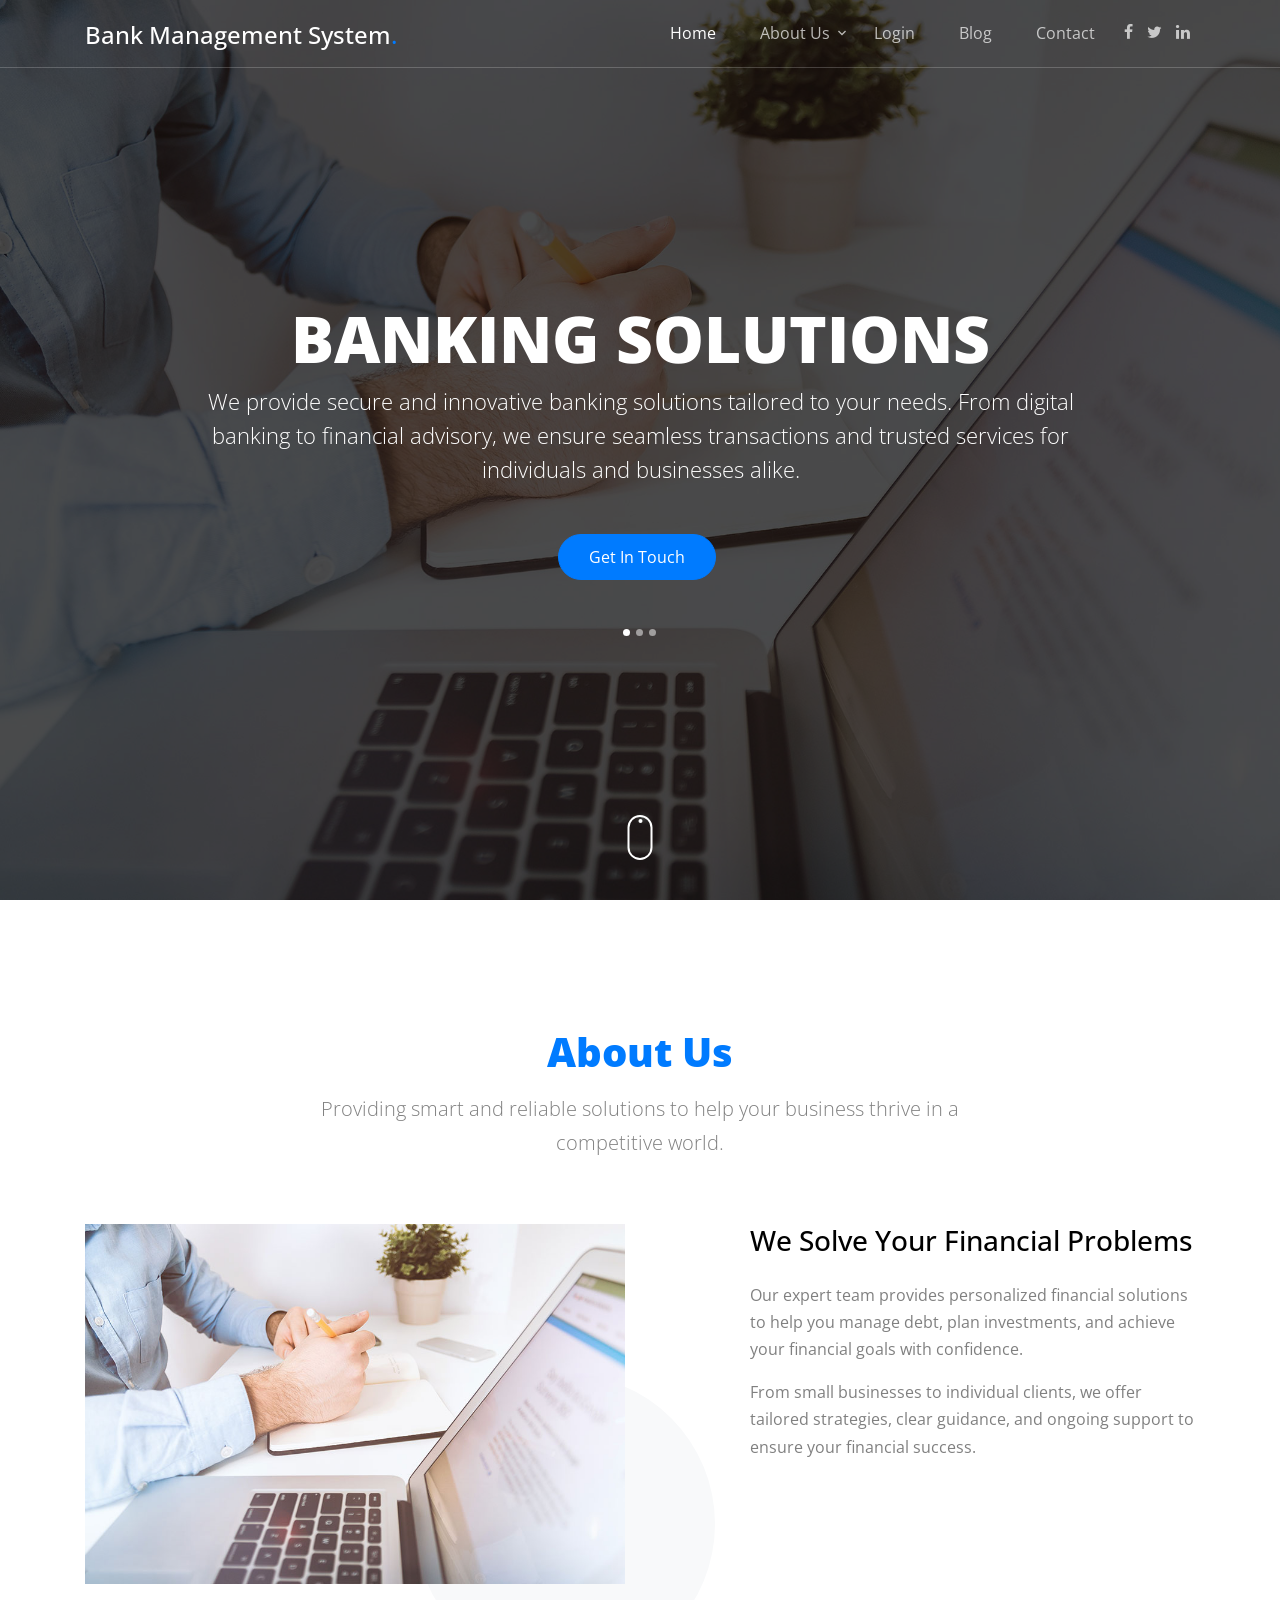
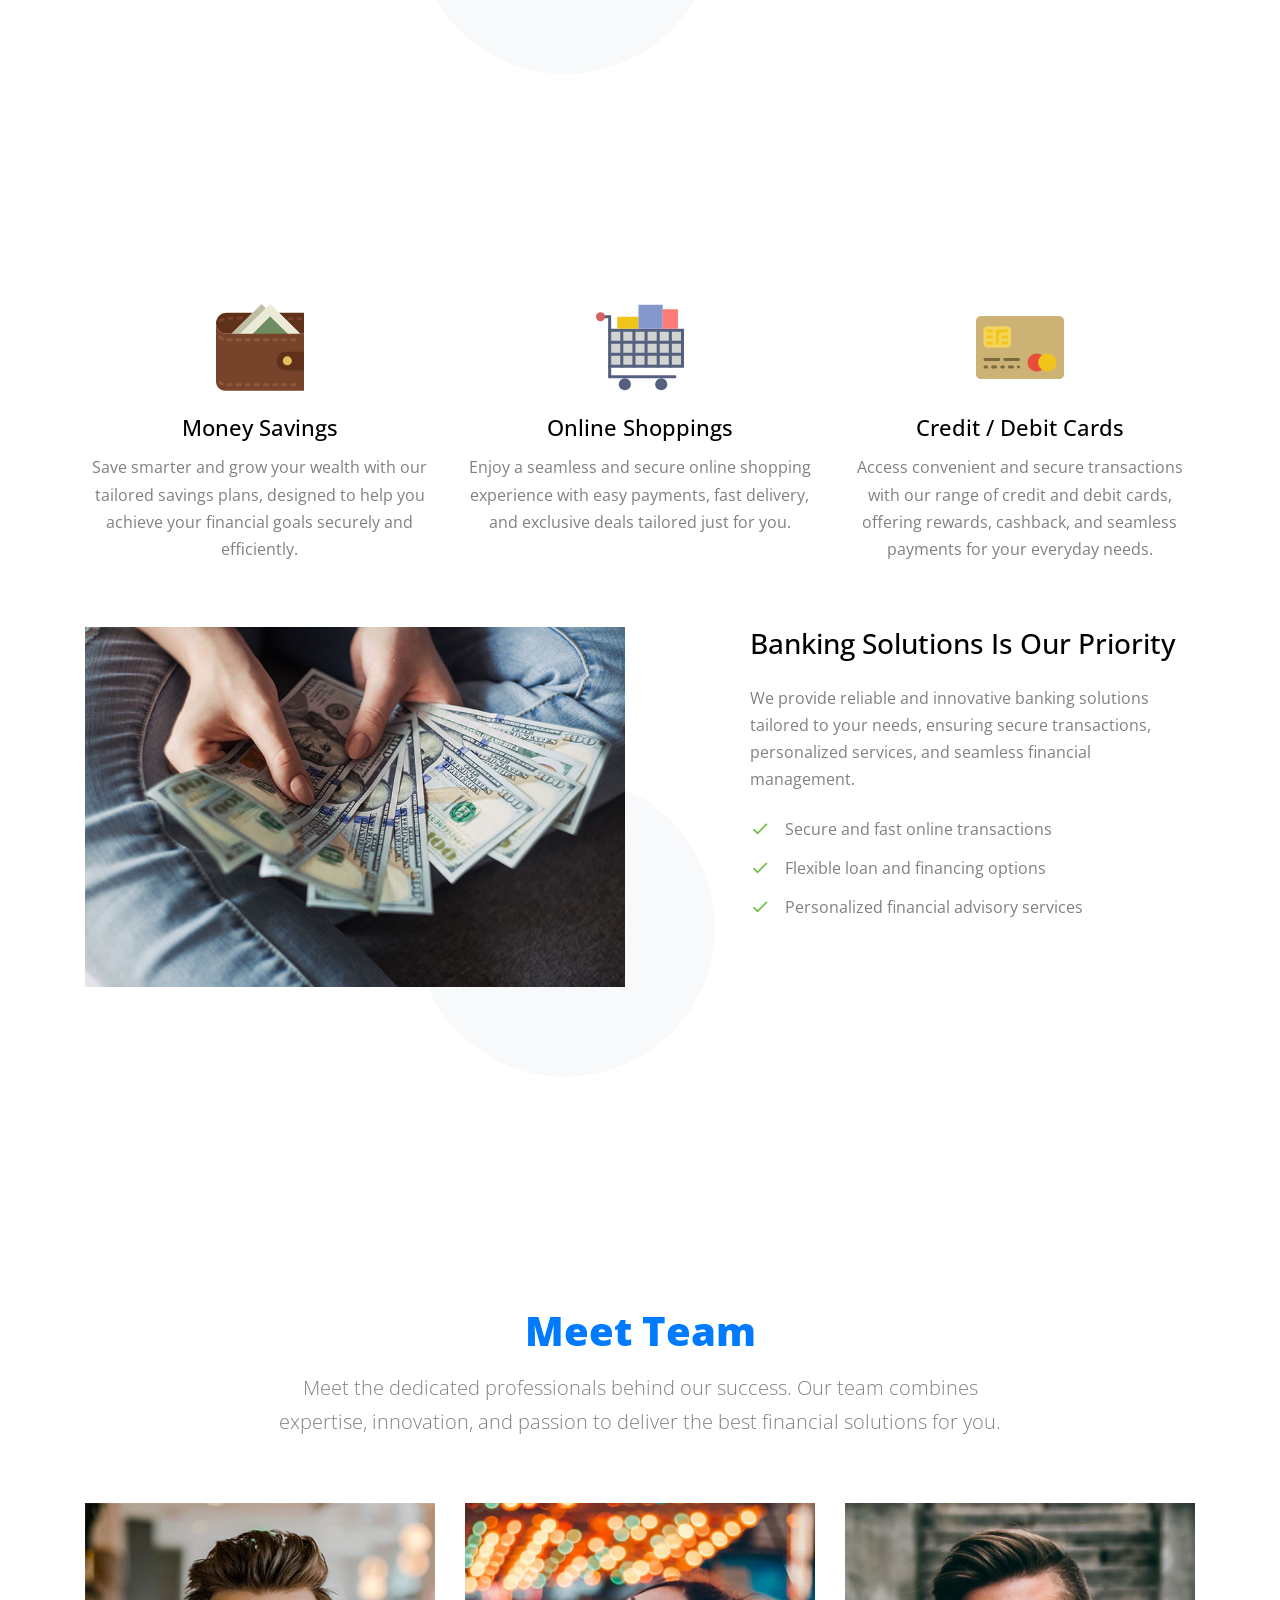
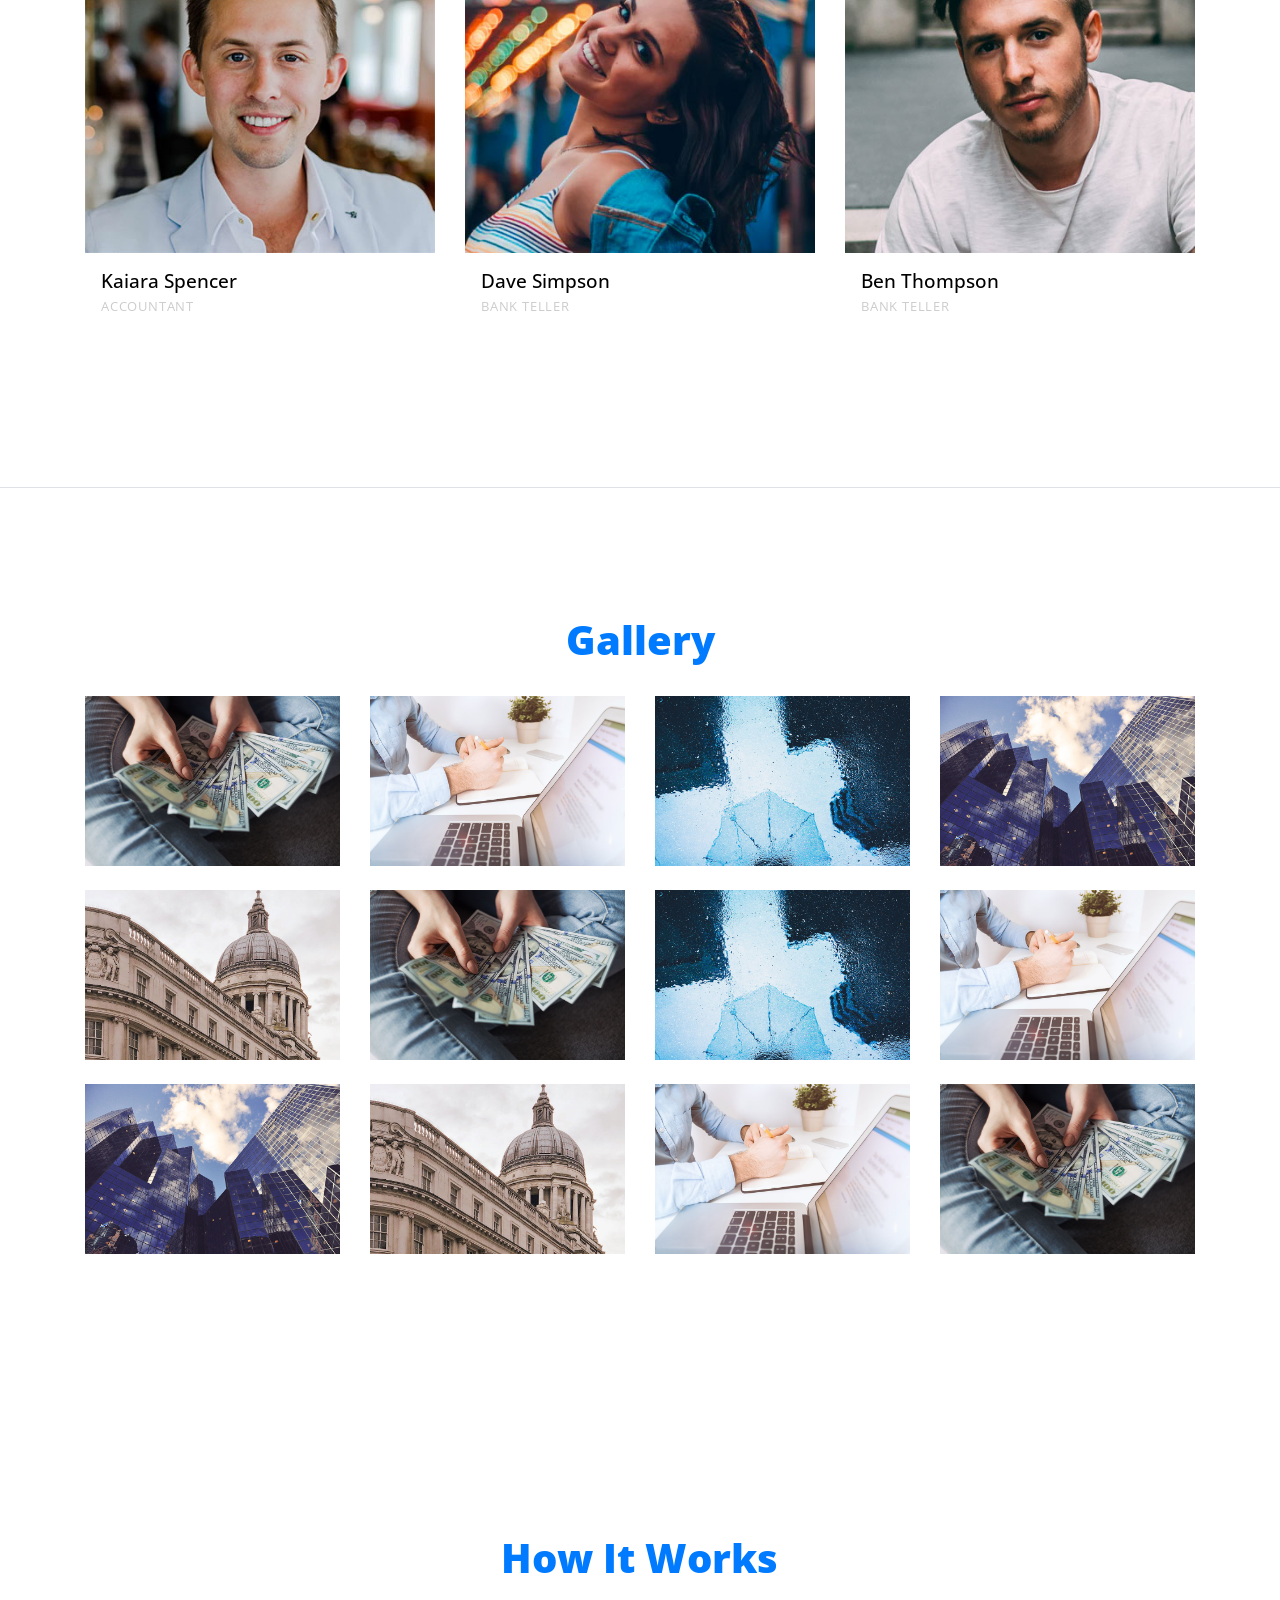
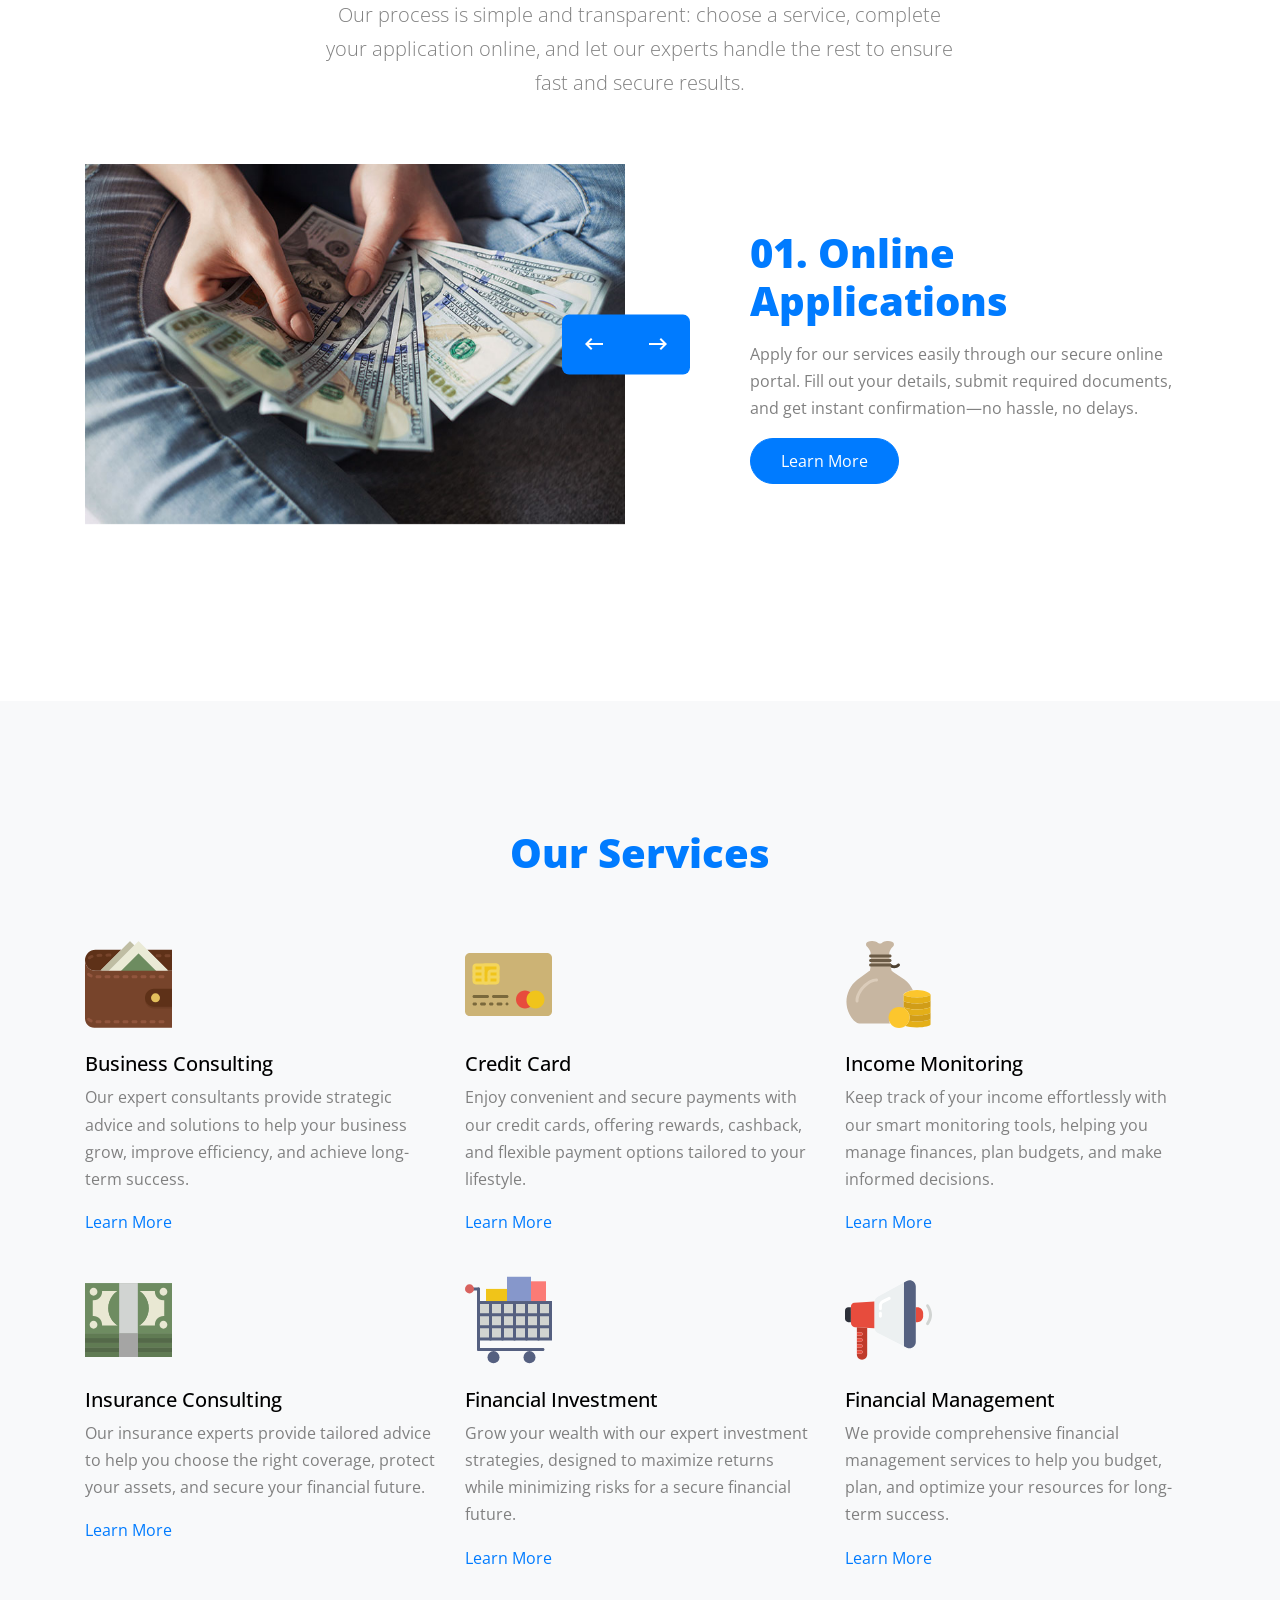
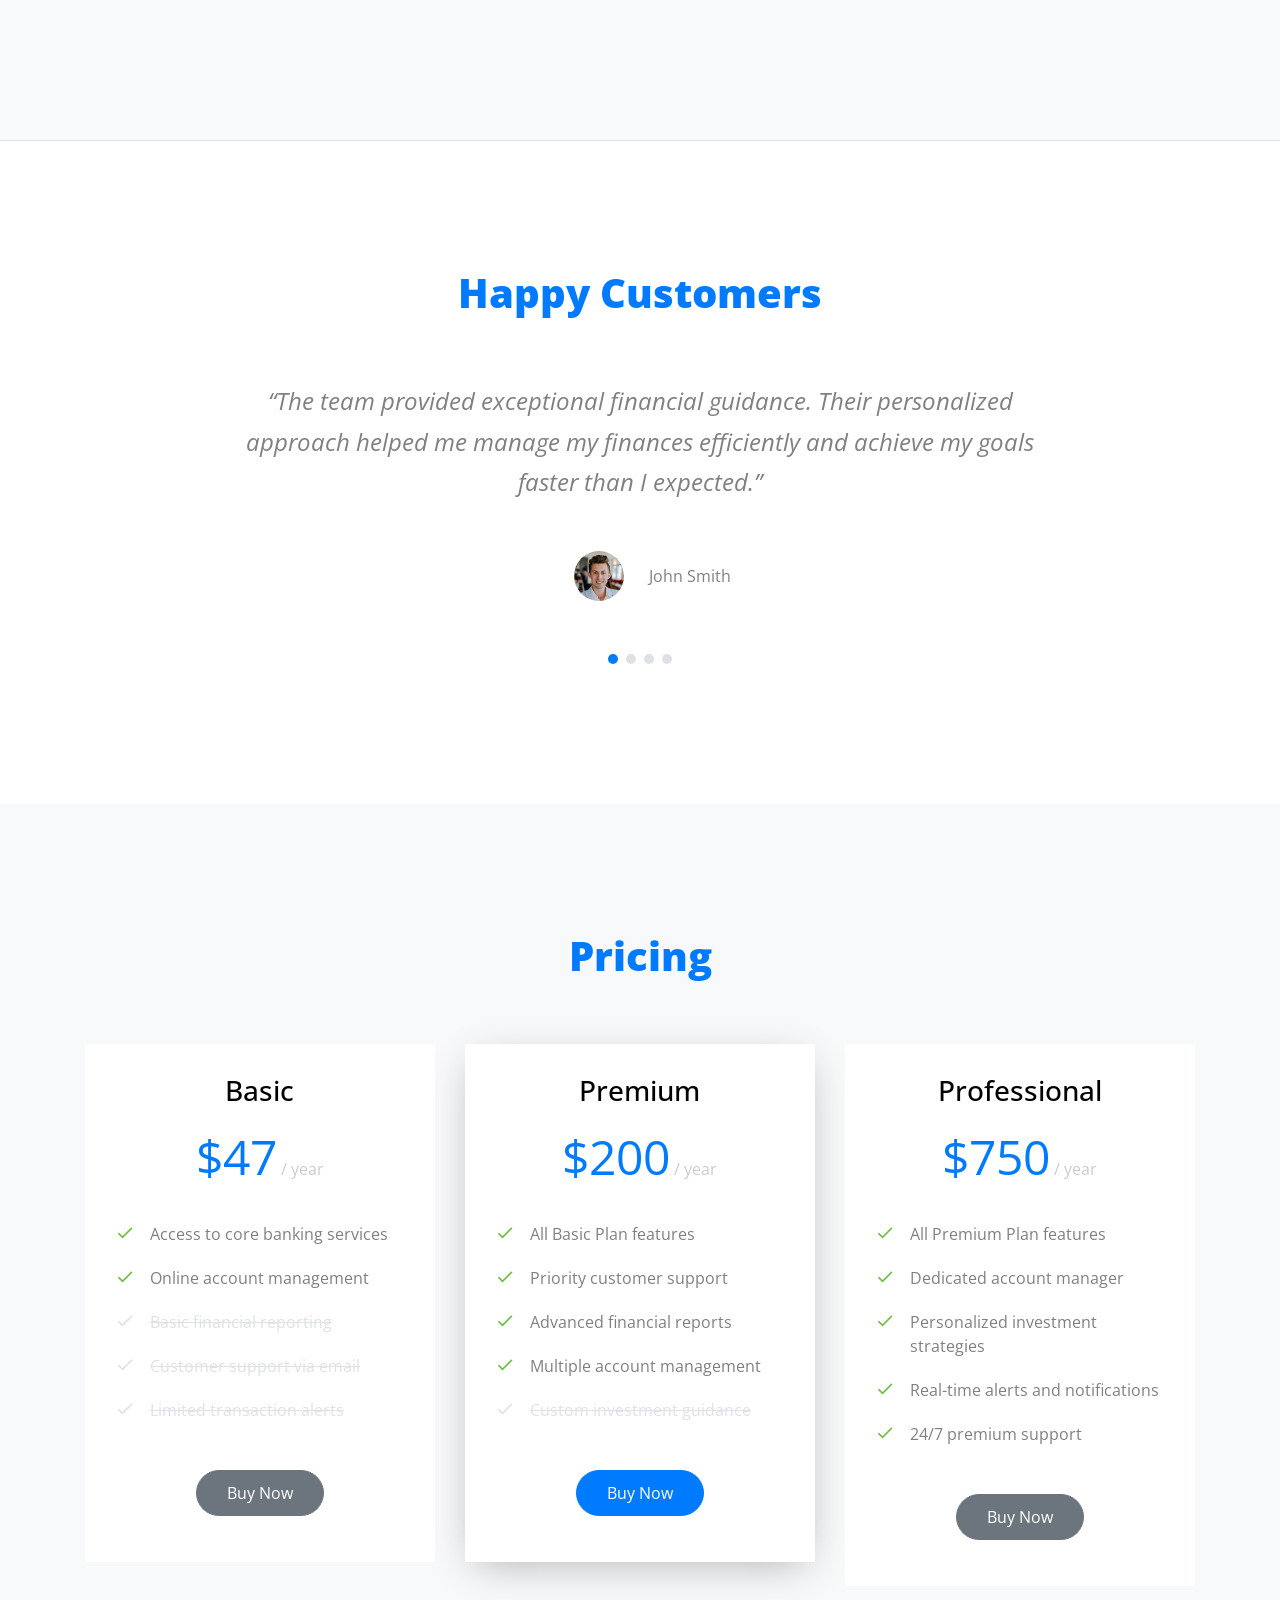
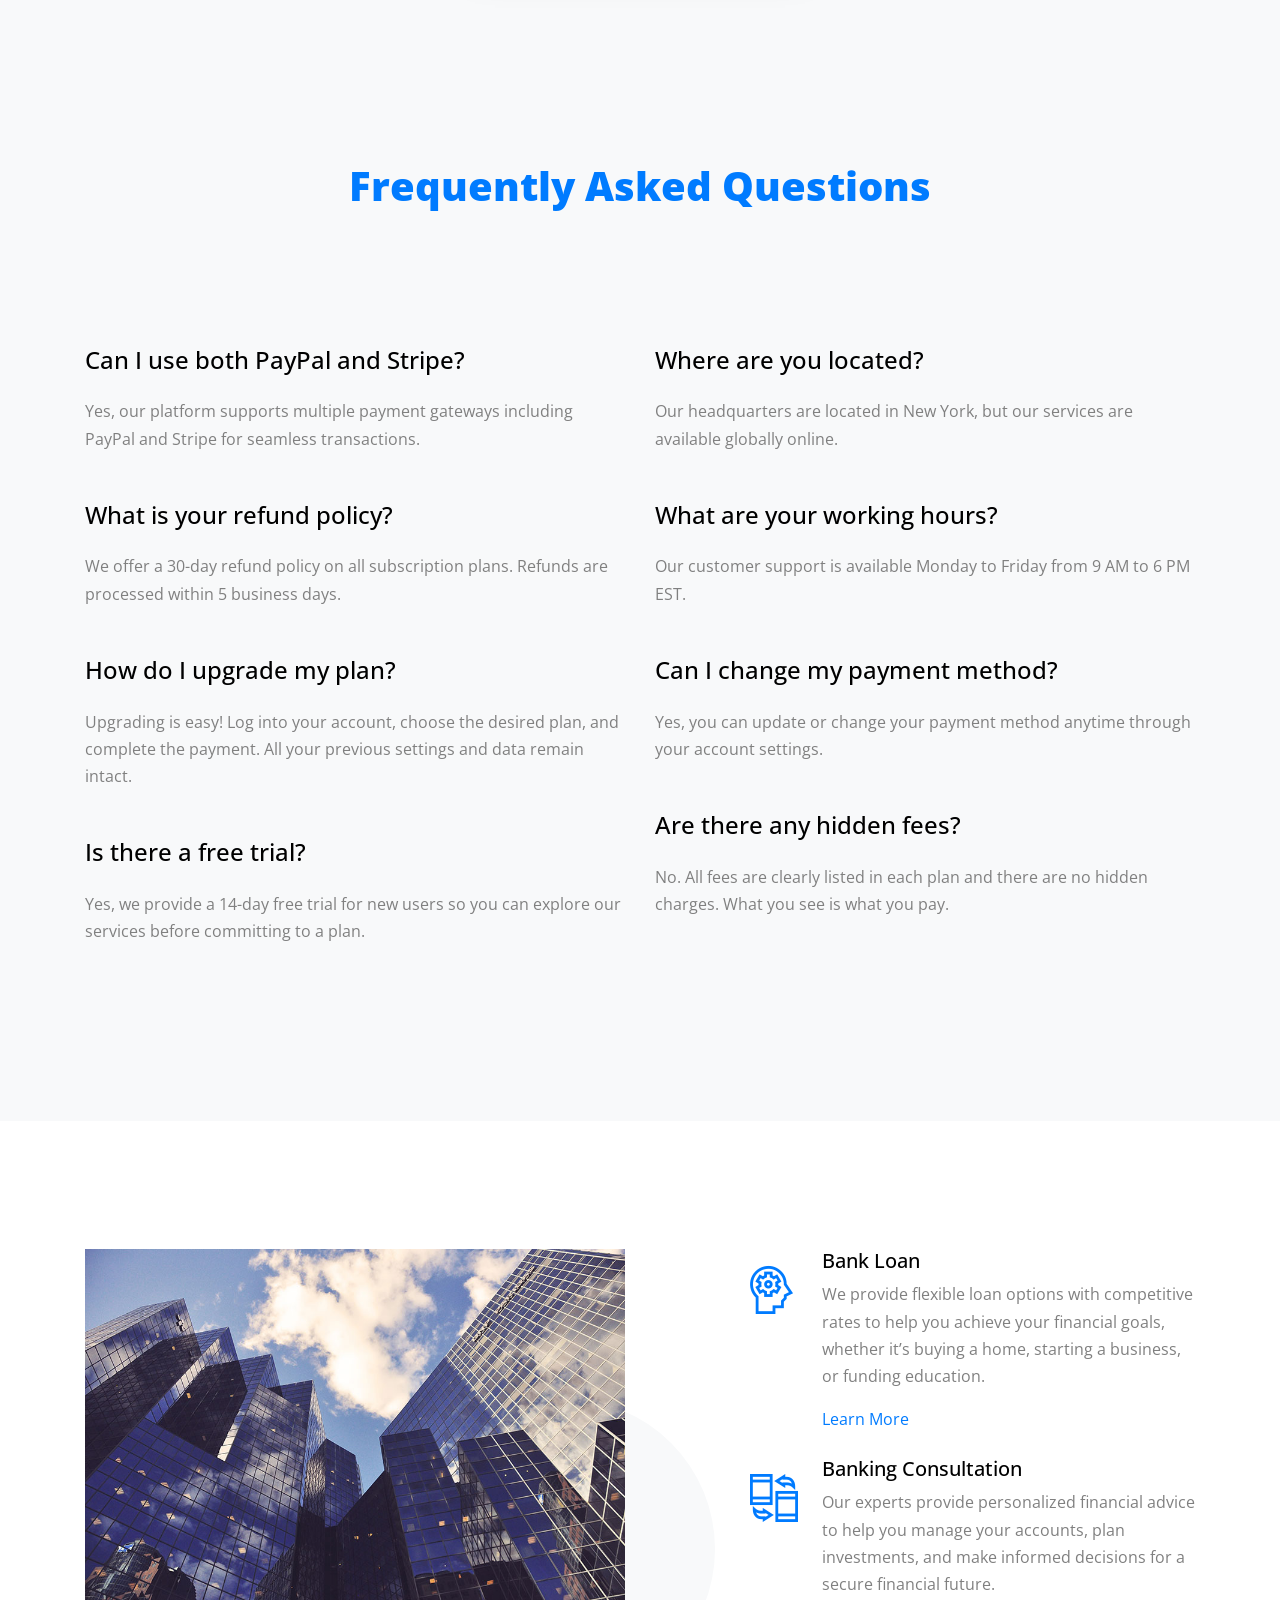
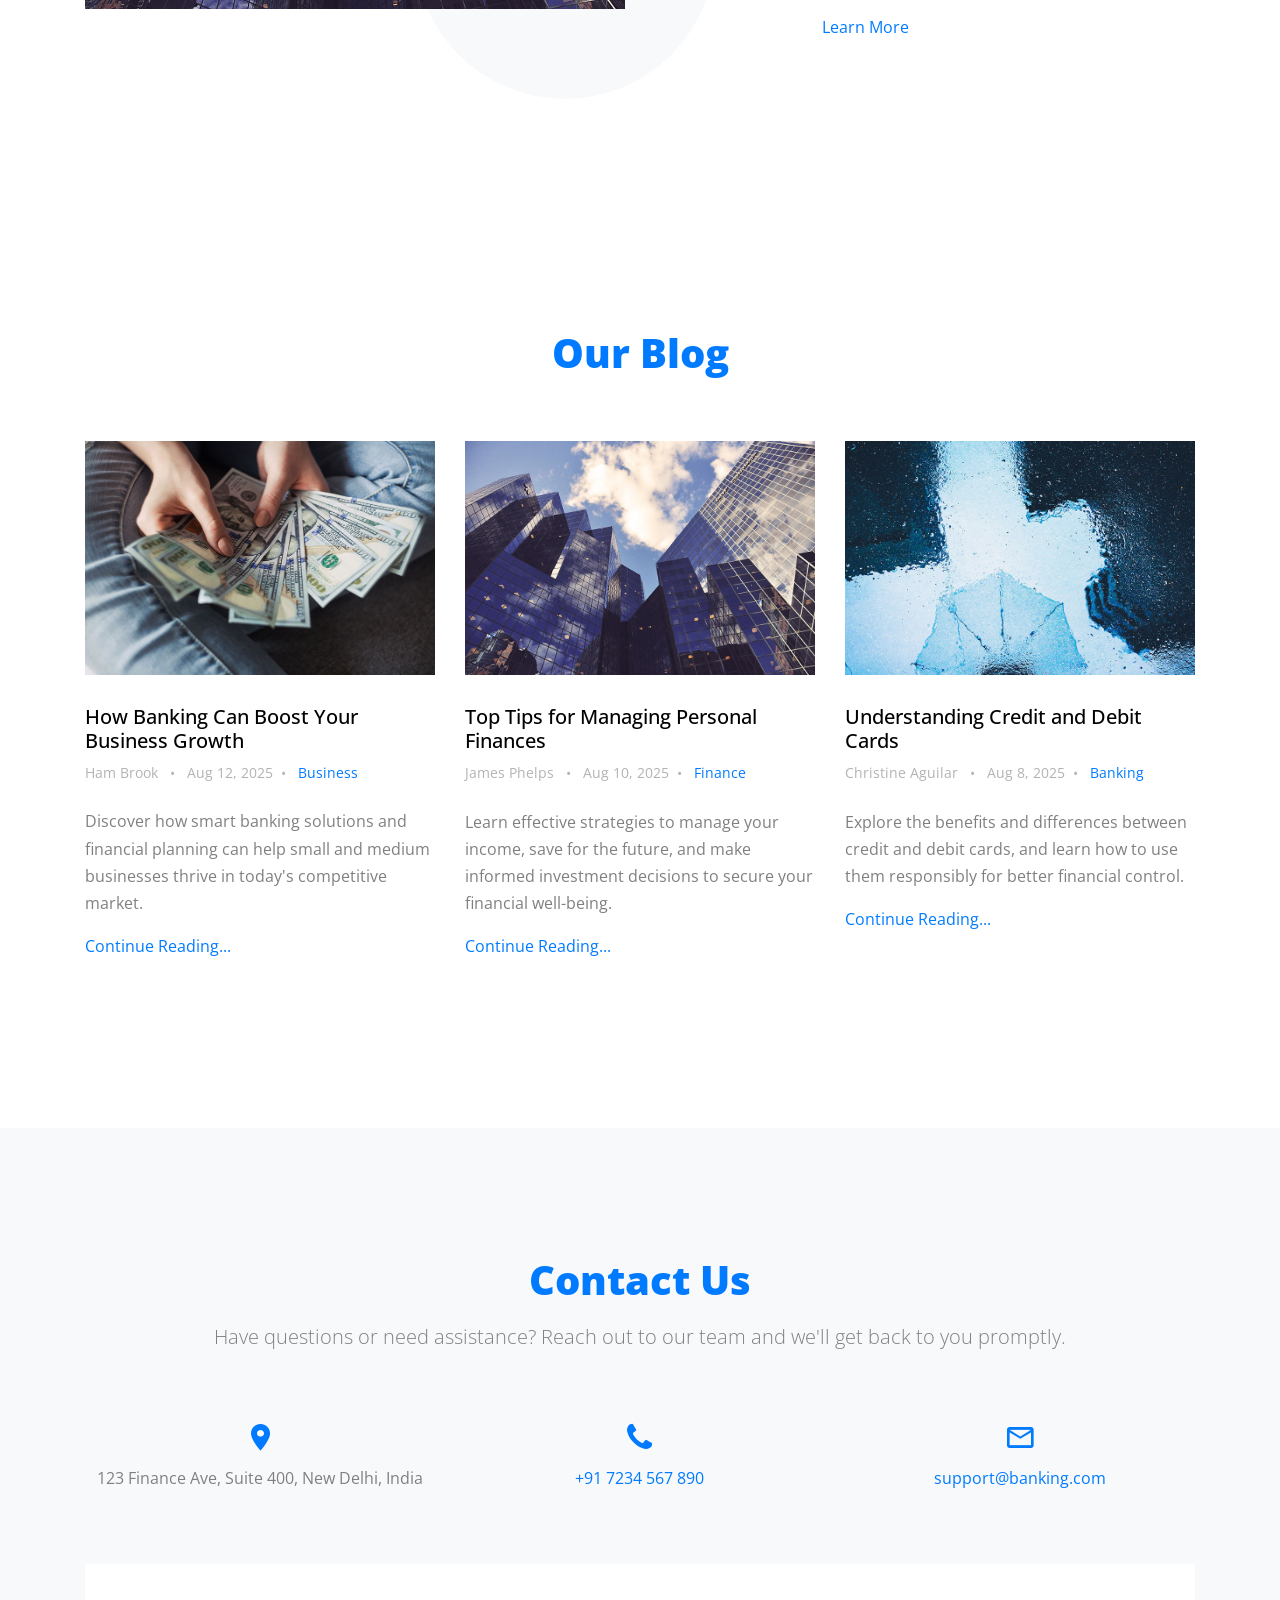
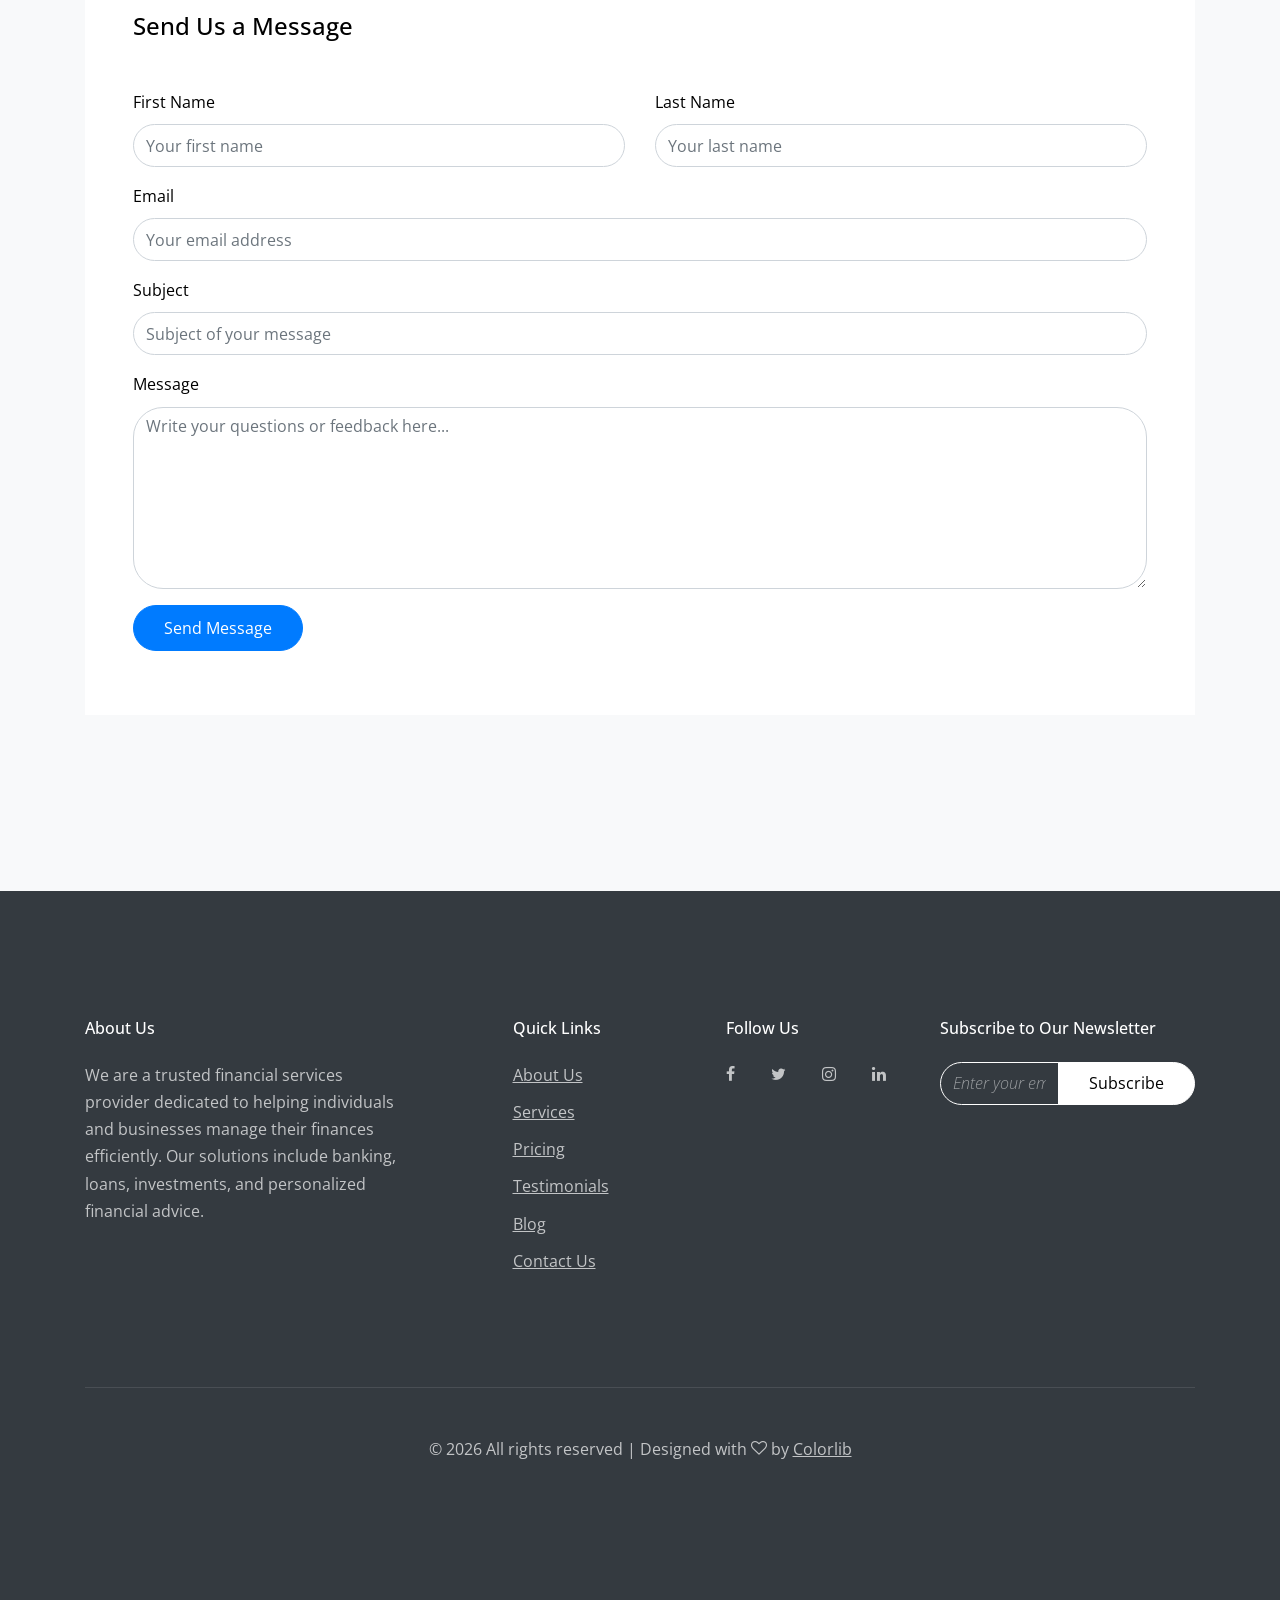
<file: src/main/webapp/index.html>
<!doctype html>
<html lang="en">

<head>
	<title>  Bank Management System</title>
	<meta charset="utf-8">
	<meta name="viewport" content="width=device-width, initial-scale=1, shrink-to-fit=no">

	<link href="https://fonts.googleapis.com/css?family=Open+Sans:300,400,700" rel="stylesheet">
	<link rel="stylesheet" href="fonts/icomoon/style.css">

	<link rel="stylesheet" href="css/bootstrap.min.css">
	<link rel="stylesheet" href="css/jquery-ui.css">
	<link rel="stylesheet" href="css/owl.carousel.min.css">
	<link rel="stylesheet" href="css/owl.theme.default.min.css">
	<link rel="stylesheet" href="css/owl.theme.default.min.css">

	<link rel="stylesheet" href="css/jquery.fancybox.min.css">

	<link rel="stylesheet" href="css/bootstrap-datepicker.css">

	<link rel="stylesheet" href="fonts/flaticon/font/flaticon.css">

	<link rel="stylesheet" href="css/aos.css">

	<link rel="stylesheet" href="css/style.css">
	<style>
		.site-logo-text {
    font-size: 1.5rem; /* Adjust size to fit navbar */
    white-space: nowrap; /* Prevent text from breaking into multiple lines */
    display: inline-block;
}

.navbar {
    display: flex;
    align-items: center; /* Vertically center items */
    justify-content: space-between; /* Spread logo and menu */
}

.navbar a {
    text-decoration: none;
}
@media (max-width: 768px) {
    .site-logo-text {
        font-size: 1.2rem; /* Slightly smaller on mobile */
    }
}

	</style>

</head>

<body data-spy="scroll" data-target=".site-navbar-target" data-offset="300">


	<div id="overlayer"></div>
	<div class="loader">
		<div class="spinner-border text-primary" role="status">
			<span class="sr-only">Loading...</span>
		</div>
	</div>


	<div class="site-wrap">

		<div class="site-mobile-menu site-navbar-target">
			<div class="site-mobile-menu-header">
				<div class="site-mobile-menu-close mt-3">
					<span class="icon-close2 js-menu-toggle"></span>
				</div>
			</div>
			<div class="site-mobile-menu-body"></div>
		</div>


		<header class="site-navbar js-sticky-header site-navbar-target" role="banner">

			<div class="container">
				<div class="row align-items-center">

					<div class="col-6 col-xl-2">
						<h1 class="mb-0 site-logo">
  <a href="index.html" class="site-logo-text">Bank Management System<span class="text-primary">.</span></a>
</h1>

					</div>

					<div class="col-12 col-md-10 d-none d-xl-block">
						<nav class="site-navigation position-relative text-right" role="navigation">

							<ul class="site-menu main-menu js-clone-nav mr-auto d-none d-lg-block">
								<li><a href="#home-section" class="nav-link">Home</a></li>
								<li class="has-children">
									<a href="#about-section" class="nav-link">About Us</a>

									<ul class="dropdown">
										<li><a href="#team-section" class="nav-link">Team</a></li>
										<li><a href="#pricing-section" class="nav-link">Pricing</a></li>
										<li><a href="#faq-section" class="nav-link">FAQ</a></li>
										<li><a href="#gallery-section" class="nav-link">Gallery</a></li>
										<li><a href="#services-section" class="nav-link">Services</a></li>
										<li><a href="#testimonials-section" class="nav-link">Testimonials</a></li>
										<li class="has-children">
											<a href="#">More Links</a>
											<ul class="dropdown">
												<li><a href="#">Menu One</a></li>
												<li><a href="#">Menu Two</a></li>
												<li><a href="#">Menu Three</a></li>
											</ul>
										</li>
									</ul>
								</li>

								<li><a href="login.html" class="nav-link">Login</a></li>

								<li><a href="#blog-section" class="nav-link">Blog</a></li>
								<li><a href="#contact-section" class="nav-link">Contact</a></li>
								<li class="social"><a href="#contact-section" class="nav-link"><span
											class="icon-facebook"></span></a></li>
								<li class="social"><a href="#contact-section" class="nav-link"><span
											class="icon-twitter"></span></a></li>
								<li class="social"><a href="#contact-section" class="nav-link"><span
											class="icon-linkedin"></span></a></li>
							</ul>
						</nav>
					</div>


					<div class="col-6 d-inline-block d-xl-none ml-md-0 py-3" style="position: relative; top: 3px;"><a
							href="#" class="site-menu-toggle js-menu-toggle float-right"><span
								class="icon-menu h3"></span></a></div>

				</div>
			</div>

		</header>



		<div class="site-blocks-cover overlay" style="background-image: url(images/hero_2.jpg);" data-aos="fade"
			id="home-section">

			<div class="container">
				<div class="row align-items-center justify-content-center">


					<div class="col-md-10 mt-lg-5 text-center">
						<div class="single-text owl-carousel">
							<div class="slide">
								<h1 class="text-uppercase" data-aos="fade-up">Banking Solutions</h1>
								<p class="mb-5 desc" data-aos="fade-up" data-aos-delay="100">
									We provide secure and innovative banking solutions tailored to your needs. From
									digital banking to financial advisory, we ensure seamless transactions and trusted
									services for individuals and businesses alike.
								</p>

								<div data-aos="fade-up" data-aos-delay="100">
									<a href="#" target="_blank" class="btn  btn-primary mr-2 mb-2">Get In Touch</a>
								</div>
							</div>

							<div class="slide">
								<h1 class="text-uppercase" data-aos="fade-up">Financing Solutions</h1>
								<p class="mb-5 desc" data-aos="fade-up" data-aos-delay="100">
  Discover smart financing solutions with fast approvals and flexible terms. Let us empower your growth with technology-driven financial services.
</p>

								<div data-aos="fade-up" data-aos-delay="100">
									<a href="#" target="_blank" class="btn  btn-primary mr-2 mb-2">Get In Touch</a>
								</div>
							</div>

							<div class="slide">
								<h1 class="text-uppercase" data-aos="fade-up">Savings Accounts</h1>
							<p class="mb-5 desc" data-aos="fade-up" data-aos-delay="100">
  Experience fast, simple, and smart financing solutions designed to empower your growth and success.
</p>

								<div data-aos="fade-up" data-aos-delay="100">
									<a href="#" target="_blank" class="btn  btn-primary mr-2 mb-2">Get In Touch</a>
								</div>
							</div>

						</div>
					</div>

				</div>
			</div>

			<a href="#next" class="mouse smoothscroll">
				<span class="mouse-icon">
					<span class="mouse-wheel"></span>
				</span>
			</a>
		</div>


		<div class="site-section cta-big-image" id="about-section">
			<div class="container">
				<div class="row mb-5 justify-content-center">
					<div class="col-md-8 text-center">
						<h2 class="section-title mb-3" data-aos="fade-up" data-aos-delay="">About Us</h2>
					<p class="lead" data-aos="fade-up" data-aos-delay="100">
  Providing smart and reliable solutions to help your business thrive in a competitive world.
</p>

					</div>
				</div>
				<div class="row">
					<div class="col-lg-6 mb-5" data-aos="fade-up" data-aos-delay="">
						<figure class="circle-bg">
							<img src="images/img_2.jpg" alt="Free Website Template by Free-Template.co"
								class="img-fluid">
						</figure>
					</div>
					<div class="col-lg-5 ml-auto" data-aos="fade-up" data-aos-delay="100">

						<h3 class="text-black mb-4">We Solve Your Financial Problems</h3>

<p>
  Our expert team provides personalized financial solutions to help you manage debt, plan investments, and achieve your financial goals with confidence.
</p>

<p>
  From small businesses to individual clients, we offer tailored strategies, clear guidance, and ongoing support to ensure your financial success.
</p>

					</div>
				</div>

			</div>
		</div>

		<div class="site-section" id="next">
			<div class="container">
				<div class="row mb-5">
					<div class="col-md-4 text-center" data-aos="fade-up" data-aos-delay="">
						<img src="images/flaticon-svg/svg/001-wallet.svg"
							alt="Free Website Template by Free-Template.co" class="img-fluid w-25 mb-4">
					<h3 class="card-title">Money Savings</h3>
<p>
  Save smarter and grow your wealth with our tailored savings plans, designed to help you achieve your financial goals securely and efficiently.
</p>
						</p>
					</div>
					<div class="col-md-4 text-center" data-aos="fade-up" data-aos-delay="100">
						<img src="images/flaticon-svg/svg/004-cart.svg" alt="Free Website Template by Free-Template.co"
							class="img-fluid w-25 mb-4">
						<h3 class="card-title">Online Shoppings</h3>
<p>
  Enjoy a seamless and secure online shopping experience with easy payments, fast delivery, and exclusive deals tailored just for you.
</p>

					</div>
					<div class="col-md-4 text-center" data-aos="fade-up" data-aos-delay="200">
						<img src="images/flaticon-svg/svg/006-credit-card.svg"
							alt="Free Website Template by Free-Template.co" class="img-fluid w-25 mb-4">
					<h3 class="card-title">Credit / Debit Cards</h3>
<p>
  Access convenient and secure transactions with our range of credit and debit cards, offering rewards, cashback, and seamless payments for your everyday needs.
</p>

					</div>

				</div>

				<div class="row">
					<div class="col-lg-6 mb-5" data-aos="fade-up" data-aos-delay="">
						<figure class="circle-bg">
							<img src="images/about_2.jpg" alt="Free Website Template by Free-Template.co"
								class="img-fluid">
						</figure>
					</div>
					<div class="col-lg-5 ml-auto" data-aos="fade-up" data-aos-delay="100">
						<div class="mb-4">
							<h3 class="h3 mb-4 text-black">Banking Solutions Is Our Priority</h3>
<p>
  We provide reliable and innovative banking solutions tailored to your needs, ensuring secure transactions, personalized services, and seamless financial management.
</p>


						</div>

				<div class="mb-4">
    <ul class="list-unstyled ul-check success">
        <li>Secure and fast online transactions</li>
        <li>Flexible loan and financing options</li>
        <li>Personalized financial advisory services</li>
    </ul>
</div>





					</div>
				</div>
			</div>
		</div>




		<section class="site-section border-bottom" id="team-section">
			<div class="container">
				<div class="row mb-5 justify-content-center">
					<div class="col-md-8 text-center">
						<h2 class="section-title mb-3" data-aos="fade-up" data-aos-delay="">Meet Team</h2>
<p class="lead" data-aos="fade-up" data-aos-delay="100">
  Meet the dedicated professionals behind our success. Our team combines expertise, innovation, and passion to deliver the best financial solutions for you.
</p>

					</div>
				</div>
				<div class="row">



					<div class="col-md-6 col-lg-4 mb-4" data-aos="fade-up" data-aos-delay="">
						<div class="team-member">
							<figure>
								<ul class="social">
									<li><a href="#"><span class="icon-facebook"></span></a></li>
									<li><a href="#"><span class="icon-twitter"></span></a></li>
									<li><a href="#"><span class="icon-linkedin"></span></a></li>
									<li><a href="#"><span class="icon-instagram"></span></a></li>
								</ul>
								<img src="images/person_1.jpg" alt="Image" class="img-fluid">
							</figure>
							<div class="p-3">
								<h3>Kaiara Spencer</h3>
								<span class="position">Accountant</span>
							</div>
						</div>
					</div>

					<div class="col-md-6 col-lg-4 mb-4" data-aos="fade-up" data-aos-delay="100">
						<div class="team-member">
							<figure>
								<ul class="social">
									<li><a href="#"><span class="icon-facebook"></span></a></li>
									<li><a href="#"><span class="icon-twitter"></span></a></li>
									<li><a href="#"><span class="icon-linkedin"></span></a></li>
									<li><a href="#"><span class="icon-instagram"></span></a></li>
								</ul>
								<img src="images/person_2.jpg" alt="Image" class="img-fluid">
							</figure>
							<div class="p-3">
								<h3>Dave Simpson</h3>
								<span class="position">Bank Teller</span>
							</div>
						</div>
					</div>

					<div class="col-md-6 col-lg-4 mb-4" data-aos="fade-up" data-aos-delay="200">
						<div class="team-member">
							<figure>
								<ul class="social">
									<li><a href="#"><span class="icon-facebook"></span></a></li>
									<li><a href="#"><span class="icon-twitter"></span></a></li>
									<li><a href="#"><span class="icon-linkedin"></span></a></li>
									<li><a href="#"><span class="icon-instagram"></span></a></li>
								</ul>
								<img src="images/person_3.jpg" alt="Image" class="img-fluid">
							</figure>
							<div class="p-3">
								<h3>Ben Thompson</h3>
								<span class="position">Bank Teller</span>
							</div>
						</div>
					</div>



				</div>
			</div>
		</section>

		<section class="site-section" id="gallery-section" data-aos="fade">


			<div class="container">

				<div class="row mb-3">
					<div class="col-12 text-center">
						<h2 class="section-title mb-3">Gallery</h2>
					</div>
				</div>



				<div id="posts" class="row no-gutter">
					<div class="item web col-sm-6 col-md-4 col-lg-4 col-xl-3 mb-4">
						<a href="images/img_1.jpg" class="item-wrap fancybox">
							<span class="icon-search2"></span>
							<img class="img-fluid" src="images/img_1.jpg">
						</a>
					</div>
					<div class="item web col-sm-6 col-md-4 col-lg-4 col-xl-3 mb-4">
						<a href="images/img_2.jpg" class="item-wrap fancybox" data-fancybox="gallery2">
							<span class="icon-search2"></span>
							<img class="img-fluid" src="images/img_2.jpg">
						</a>
					</div>

					<div class="item brand col-sm-6 col-md-4 col-lg-4 col-xl-3 mb-4">
						<a href="images/img_3.jpg" class="item-wrap fancybox" data-fancybox="gallery2">
							<span class="icon-search2"></span>
							<img class="img-fluid" src="images/img_3.jpg">
						</a>
					</div>

					<div class="item design col-sm-6 col-md-4 col-lg-4 col-xl-3 mb-4">

						<a href="images/img_4.jpg" class="item-wrap fancybox" data-fancybox="gallery2">
							<span class="icon-search2"></span>
							<img class="img-fluid" src="images/img_4.jpg">
						</a>

					</div>

					<div class="item web col-sm-6 col-md-4 col-lg-4 col-xl-3 mb-4">
						<a href="images/img_5.jpg" class="item-wrap fancybox" data-fancybox="gallery2">
							<span class="icon-search2"></span>
							<img class="img-fluid" src="images/img_5.jpg">
						</a>
					</div>

					<div class="item brand col-sm-6 col-md-4 col-lg-4 col-xl-3 mb-4">
						<a href="images/img_1.jpg" class="item-wrap fancybox" data-fancybox="gallery2">
							<span class="icon-search2"></span>
							<img class="img-fluid" src="images/img_1.jpg">
						</a>
					</div>

					<div class="item web col-sm-6 col-md-4 col-lg-4 col-xl-3 mb-4">
						<a href="images/img_2.jpg" class="item-wrap fancybox" data-fancybox="gallery2">
							<span class="icon-search2"></span>
							<img class="img-fluid" src="images/img_2.jpg">
						</a>
					</div>

					<div class="item design col-sm-6 col-md-4 col-lg-4 col-xl-3 mb-4">
						<a href="images/img_3.jpg" class="item-wrap fancybox" data-fancybox="gallery2">
							<span class="icon-search2"></span>
							<img class="img-fluid" src="images/img_3.jpg">
						</a>
					</div>

					<div class="item web col-sm-6 col-md-4 col-lg-4 col-xl-3 mb-4">
						<a href="images/img_4.jpg" class="item-wrap fancybox" data-fancybox="gallery2">
							<span class="icon-search2"></span>
							<img class="img-fluid" src="images/img_4.jpg">
						</a>
					</div>

					<div class="item design col-sm-6 col-md-4 col-lg-4 col-xl-3 mb-4">
						<a href="images/img_5.jpg" class="item-wrap fancybox" data-fancybox="gallery2">
							<span class="icon-search2"></span>
							<img class="img-fluid" src="images/img_5.jpg">
						</a>
					</div>

					<div class="item brand col-sm-6 col-md-4 col-lg-4 col-xl-3 mb-4">
						<a href="images/img_1.jpg" class="item-wrap fancybox" data-fancybox="gallery2">
							<span class="icon-search2"></span>
							<img class="img-fluid" src="images/img_1.jpg">
						</a>
					</div>

					<div class="item design col-sm-6 col-md-4 col-lg-4 col-xl-3 mb-4">
						<a href="images/img_2.jpg" class="item-wrap fancybox" data-fancybox="gallery2">
							<span class="icon-search2"></span>
							<img class="img-fluid" src="images/img_2.jpg">
						</a>
					</div>


				</div>
			</div>

		</section>


		<section class="site-section">
			<div class="container">

				<div class="row mb-5 justify-content-center">
					<div class="col-md-7 text-center">
					<h2 class="section-title mb-3" data-aos="fade-up" data-aos-delay="">How It Works</h2>
<p class="lead" data-aos="fade-up" data-aos-delay="100">
  Our process is simple and transparent: choose a service, complete your application online, and let our experts handle the rest to ensure fast and secure results.
</p>
					</div>
				</div>

				<div class="row align-items-lg-center">
					<div class="col-lg-6 mb-5" data-aos="fade-up" data-aos-delay="">

						<div class="owl-carousel slide-one-item-alt">
							<img src="images/img_1.jpg" alt="Image" class="img-fluid">
							<img src="images/img_2.jpg" alt="Image" class="img-fluid">
							<img src="images/img_3.jpg" alt="Image" class="img-fluid">
						</div>
						<div class="custom-direction">
							<a href="#" class="custom-prev"><span><span
										class="icon-keyboard_backspace"></span></span></a><a href="#"
								class="custom-next"><span><span class="icon-keyboard_backspace"></span></span></a>
						</div>

					</div>
					<div class="col-lg-5 ml-auto" data-aos="fade-up" data-aos-delay="100">

						<div class="owl-carousel slide-one-item-alt-text">
							<div>
								<h2 class="section-title mb-3">01. Online Applications</h2>
<p>
  Apply for our services easily through our secure online portal. Fill out your details, submit required documents, and get instant confirmation—no hassle, no delays.
</p>


								<p><a href="#" class="btn btn-primary mr-2 mb-2">Learn More</a></p>
							</div>
							<div>
								<h2 class="section-title mb-3">02. Get an Approval</h2>
<p>
  Once your application is submitted, our team reviews it promptly. Receive fast and transparent approval so you can move forward with confidence.
</p>
<p><a href="#" class="btn btn-primary mr-2 mb-2">Learn More</a></p>

							</div>
							<div>
							<h2 class="section-title mb-3">03. Card Delivery</h2>
<p>
  After approval, your credit or debit card is delivered securely to your address. Track your card and start using it for payments right away.
</p>


								<p><a href="#" class="btn btn-primary mr-2 mb-2">Learn More</a></p>
							</div>

						</div>

					</div>
				</div>
			</div>
		</section>




		<section class="site-section border-bottom bg-light" id="services-section">
			<div class="container">
				<div class="row mb-5">
					<div class="col-12 text-center" data-aos="fade">
						<h2 class="section-title mb-3">Our Services</h2>
					</div>
				</div>
				<div class="row align-items-stretch">
					<div class="col-md-6 col-lg-4 mb-4 mb-lg-4" data-aos="fade-up">
						<div class="unit-4">
							<div class="unit-4-icon">
								<img src="images/flaticon-svg/svg/001-wallet.svg"
									alt="Free Website Template by Free-Template.co" class="img-fluid w-25 mb-4">
							</div>
							<div>
							<h3>Business Consulting</h3>
<p>
  Our expert consultants provide strategic advice and solutions to help your business grow, improve efficiency, and achieve long-term success.
</p>

								<p><a href="#">Learn More</a></p>
							</div>
						</div>
					</div>
					<div class="col-md-6 col-lg-4 mb-4 mb-lg-4" data-aos="fade-up" data-aos-delay="100">
						<div class="unit-4">
							<div class="unit-4-icon">
								<img src="images/flaticon-svg/svg/006-credit-card.svg"
									alt="Free Website Template by Free-Template.co" class="img-fluid w-25 mb-4">
							</div>
							<div>
								<h3>Credit Card</h3>
<p>
  Enjoy convenient and secure payments with our credit cards, offering rewards, cashback, and flexible payment options tailored to your lifestyle.
</p>

								<p><a href="#">Learn More</a></p>
							</div>
						</div>
					</div>
					<div class="col-md-6 col-lg-4 mb-4 mb-lg-4" data-aos="fade-up" data-aos-delay="200">
						<div class="unit-4">
							<div class="unit-4-icon">
								<img src="images/flaticon-svg/svg/002-rich.svg"
									alt="Free Website Template by Free-Template.co" class="img-fluid w-25 mb-4">
							</div>
							<div>
								<h3>Income Monitoring</h3>
<p>
  Keep track of your income effortlessly with our smart monitoring tools, helping you manage finances, plan budgets, and make informed decisions.
</p>

								<p><a href="#">Learn More</a></p>
							</div>
						</div>
					</div>


					<div class="col-md-6 col-lg-4 mb-4 mb-lg-4" data-aos="fade-up" data-aos-delay="">
						<div class="unit-4">
							<div class="unit-4-icon">
								<img src="images/flaticon-svg/svg/003-notes.svg"
									alt="Free Website Template by Free-Template.co" class="img-fluid w-25 mb-4">
							</div>
							<div>
							<h3>Insurance Consulting</h3>
<p>
  Our insurance experts provide tailored advice to help you choose the right coverage, protect your assets, and secure your financial future.
</p>

								<p><a href="#">Learn More</a></p>
							</div>
						</div>
					</div>
					<div class="col-md-6 col-lg-4 mb-4 mb-lg-4" data-aos="fade-up" data-aos-delay="100">
						<div class="unit-4">
							<div class="unit-4-icon">
								<img src="images/flaticon-svg/svg/004-cart.svg"
									alt="Free Website Template by Free-Template.co" class="img-fluid w-25 mb-4">
							</div>
							<div>
								<h3>Financial Investment</h3>
<p>
  Grow your wealth with our expert investment strategies, designed to maximize returns while minimizing risks for a secure financial future.
</p>

								<p><a href="#">Learn More</a></p>
							</div>
						</div>
					</div>
					<div class="col-md-6 col-lg-4 mb-4 mb-lg-4" data-aos="fade-up" data-aos-delay="200">
						<div class="unit-4">
							<div class="unit-4-icon">
								<img src="images/flaticon-svg/svg/005-megaphone.svg"
									alt="Free Website Template by Free-Template.co" class="img-fluid w-25 mb-4">
							</div>
							<div>
							<h3>Financial Management</h3>
<p>
  We provide comprehensive financial management services to help you budget, plan, and optimize your resources for long-term success.
</p>

								<p><a href="#">Learn More</a></p>
							</div>
						</div>
					</div>

				</div>
			</div>
		</section>

		<section class="site-section testimonial-wrap" id="testimonials-section" data-aos="fade">
			<div class="container">
				<div class="row mb-5">
					<div class="col-12 text-center">
						<h2 class="section-title mb-3">Happy Customers</h2>
					</div>
				</div>
			</div>
			<div class="slide-one-item home-slider owl-carousel">
				<div>
					<div class="testimonial">

    <blockquote class="mb-5">
        <p>&ldquo;The team provided exceptional financial guidance. Their personalized approach helped me manage my finances efficiently and achieve my goals faster than I expected.&rdquo;</p>
    </blockquote>

    <figure class="mb-4 d-flex align-items-center justify-content-center">
        <div><img src="images/person_1.jpg" alt="Image" class="w-50 img-fluid mb-3"></div>
        <p>John Smith</p>
    </figure>
</div>

				</div>
				<div>
					<div class="testimonial">

						<blockquote class="mb-5">
						 <p>&ldquo;Thanks to their financial expertise, I was able to make informed decisions and grow my investments confidently. Highly recommended!&rdquo;</p>						</blockquote>
						<figure class="mb-4 d-flex align-items-center justify-content-center">
							<div><img src="images/person_2.jpg" alt="Image" class="w-50 img-fluid mb-3"></div>
							<p>Christine Aguilar</p>
						</figure>

					</div>
				</div>

				<div>
					<div class="testimonial">

						<blockquote class="mb-5">
							 <p>&ldquo;Professional and reliable! Their guidance made managing my finances simple and stress-free.&rdquo;</p>
						</blockquote>
						<figure class="mb-4 d-flex align-items-center justify-content-center">
							<div><img src="images/person_3.jpg" alt="Image" class="w-50 img-fluid mb-3"></div>
							<p>Robert Spears</p>
						</figure>


					</div>
				</div>

				<div>
					<div class="testimonial">

						<blockquote class="mb-5">
							<p>
  Expert guidance to find the best insurance plans that fit your needs and lifestyle.
</p>

						</blockquote>
						<figure class="mb-4 d-flex align-items-center justify-content-center">
							<div><img src="images/person_1.jpg" alt="Image" class="w-50 img-fluid mb-3"></div>
							<p>Bruce Rogers</p>
						</figure>

					</div>
				</div>

			</div>
		</section>

		<section class="site-section bg-light" id="pricing-section">
    <div class="container">
        <!-- Section Title -->
        <div class="row mb-5">
            <div class="col-12 text-center" data-aos="fade-up">
                <h2 class="section-title mb-3">Pricing</h2>
            </div>
        </div>

        <!-- Pricing Plans -->
        <div class="row mb-5">
            <!-- Basic Plan -->
            <div class="col-md-6 mb-4 mb-lg-0 col-lg-4" data-aos="fade-up">
                <div class="pricing">
                    <h3 class="text-center text-black">Basic</h3>
                    <div class="price text-center mb-4">
                        <span><span>$47</span> / year</span>
                    </div>
                    <ul class="list-unstyled ul-check success mb-5">
                        <li>Access to core banking services</li>
                        <li>Online account management</li>
                        <li class="remove">Basic financial reporting</li>
                        <li class="remove">Customer support via email</li>
                        <li class="remove">Limited transaction alerts</li>
                    </ul>
                    <p class="text-center">
                        <a href="#" class="btn btn-secondary">Buy Now</a>
                    </p>
                </div>
            </div>

            <!-- Premium Plan -->
            <div class="col-md-6 mb-4 mb-lg-0 col-lg-4 pricing-popular" data-aos="fade-up" data-aos-delay="100">
                <div class="pricing">
                    <h3 class="text-center text-black">Premium</h3>
                    <div class="price text-center mb-4">
                        <span><span>$200</span> / year</span>
                    </div>
                    <ul class="list-unstyled ul-check success mb-5">
                        <li>All Basic Plan features</li>
                        <li>Priority customer support</li>
                        <li>Advanced financial reports</li>
                        <li>Multiple account management</li>
                        <li class="remove">Custom investment guidance</li>
                    </ul>
                    <p class="text-center">
                        <a href="#" class="btn btn-primary">Buy Now</a>
                    </p>
                </div>
            </div>

            <!-- Professional Plan -->
            <div class="col-md-6 mb-4 mb-lg-0 col-lg-4" data-aos="fade-up" data-aos-delay="200">
                <div class="pricing">
                    <h3 class="text-center text-black">Professional</h3>
                    <div class="price text-center mb-4">
                        <span><span>$750</span> / year</span>
                    </div>
                    <ul class="list-unstyled ul-check success mb-5">
                        <li>All Premium Plan features</li>
                        <li>Dedicated account manager</li>
                        <li>Personalized investment strategies</li>
                        <li>Real-time alerts and notifications</li>
                        <li>24/7 premium support</li>
                    </ul>
                    <p class="text-center">
                        <a href="#" class="btn btn-secondary">Buy Now</a>
                    </p>
                </div>
            </div>
        </div>

        <!-- FAQ Section -->
        <div class="row site-section" id="faq-section">
            <div class="col-12 text-center" data-aos="fade">
                <h2 class="section-title">Frequently Asked Questions</h2>
            </div>
        </div>

        <div class="row">
            <div class="col-lg-6">
                <div class="mb-5" data-aos="fade-up" data-aos-delay="100">
                    <h3 class="text-black h4 mb-4">Can I use both PayPal and Stripe?</h3>
                    <p>Yes, our platform supports multiple payment gateways including PayPal and Stripe for seamless transactions.</p>
                </div>

                <div class="mb-5" data-aos="fade-up" data-aos-delay="100">
                    <h3 class="text-black h4 mb-4">What is your refund policy?</h3>
                    <p>We offer a 30-day refund policy on all subscription plans. Refunds are processed within 5 business days.</p>
                </div>

                <div class="mb-5" data-aos="fade-up" data-aos-delay="100">
                    <h3 class="text-black h4 mb-4">How do I upgrade my plan?</h3>
                    <p>Upgrading is easy! Log into your account, choose the desired plan, and complete the payment. All your previous settings and data remain intact.</p>
                </div>

                <div class="mb-5" data-aos="fade-up" data-aos-delay="100">
                    <h3 class="text-black h4 mb-4">Is there a free trial?</h3>
                    <p>Yes, we provide a 14-day free trial for new users so you can explore our services before committing to a plan.</p>
                </div>
            </div>

            <div class="col-lg-6">
                <div class="mb-5" data-aos="fade-up" data-aos-delay="100">
                    <h3 class="text-black h4 mb-4">Where are you located?</h3>
                    <p>Our headquarters are located in New York, but our services are available globally online.</p>
                </div>

                <div class="mb-5" data-aos="fade-up" data-aos-delay="100">
                    <h3 class="text-black h4 mb-4">What are your working hours?</h3>
                    <p>Our customer support is available Monday to Friday from 9 AM to 6 PM EST.</p>
                </div>

                <div class="mb-5" data-aos="fade-up" data-aos-delay="100">
                    <h3 class="text-black h4 mb-4">Can I change my payment method?</h3>
                    <p>Yes, you can update or change your payment method anytime through your account settings.</p>
                </div>

                <div class="mb-5" data-aos="fade-up" data-aos-delay="100">
                    <h3 class="text-black h4 mb-4">Are there any hidden fees?</h3>
                    <p>No. All fees are clearly listed in each plan and there are no hidden charges. What you see is what you pay.</p>
                </div>
            </div>
        </div>
    </div>
</section>

<section class="site-section" id="about-section">
    <div class="container">

        <div class="row">
            <!-- Image -->
            <div class="col-lg-6 mb-5" data-aos="fade-up">
                <figure class="circle-bg">
                    <img src="images/img_4.jpg" alt="Banking Services" class="img-fluid">
                </figure>
            </div>

            <!-- Services -->
            <div class="col-lg-5 ml-auto" data-aos="fade-up" data-aos-delay="100">

                <div class="row">

                    <!-- Bank Loan -->
                    <div class="col-12 mb-4" data-aos="fade-up">
                        <div class="unit-4 d-flex">
                            <div class="unit-4-icon mr-4 mb-3"><span class="text-primary flaticon-head"></span></div>
                            <div>
                                <h3>Bank Loan</h3>
                                <p>We provide flexible loan options with competitive rates to help you achieve your financial goals, whether it’s buying a home, starting a business, or funding education.</p>
                                <p class="mb-0"><a href="#">Learn More</a></p>
                            </div>
                        </div>
                    </div>

                    <!-- Banking Consultation -->
                    <div class="col-12 mb-4" data-aos="fade-up" data-aos-delay="100">
                        <div class="unit-4 d-flex">
                            <div class="unit-4-icon mr-4 mb-3"><span class="text-primary flaticon-smartphone"></span></div>
                            <div>
                                <h3>Banking Consultation</h3>
                                <p>Our experts provide personalized financial advice to help you manage your accounts, plan investments, and make informed decisions for a secure financial future.</p>
                                <p class="mb-0"><a href="#">Learn More</a></p>
                            </div>
                        </div>
                    </div>

                </div>

            </div>
        </div>

    </div>
</section>



<section class="site-section" id="blog-section">
    <div class="container">
        <!-- Section Title -->
        <div class="row mb-5">
            <div class="col-12 text-center" data-aos="fade">
                <h2 class="section-title mb-3">Our Blog</h2>
            </div>
        </div>

        <div class="row">
            <!-- Blog Post 1 -->
            <div class="col-md-6 col-lg-4 mb-4 mb-lg-4" data-aos="fade-up">
                <div class="h-entry">
                    <a href="single.html">
                        <img src="images/img_1.jpg" alt="Blog Image" class="img-fluid">
                    </a>
                    <h2 class="font-size-regular"><a href="single.html">How Banking Can Boost Your Business Growth</a></h2>
                    <div class="meta mb-4">Ham Brook <span class="mx-2">&bullet;</span> Aug 12, 2025<span class="mx-2">&bullet;</span> <a href="#">Business</a></div>
                    <p>Discover how smart banking solutions and financial planning can help small and medium businesses thrive in today's competitive market.</p>
                    <p><a href="single.html">Continue Reading...</a></p>
                </div>
            </div>

            <!-- Blog Post 2 -->
            <div class="col-md-6 col-lg-4 mb-4 mb-lg-4" data-aos="fade-up" data-aos-delay="100">
                <div class="h-entry">
                    <a href="single.html">
                        <img src="images/img_4.jpg" alt="Blog Image" class="img-fluid">
                    </a>
                    <h2 class="font-size-regular"><a href="single.html">Top Tips for Managing Personal Finances</a></h2>
                    <div class="meta mb-4">James Phelps <span class="mx-2">&bullet;</span> Aug 10, 2025<span class="mx-2">&bullet;</span> <a href="#">Finance</a></div>
                    <p>Learn effective strategies to manage your income, save for the future, and make informed investment decisions to secure your financial well-being.</p>
                    <p><a href="single.html">Continue Reading...</a></p>
                </div>
            </div>

            <!-- Blog Post 3 -->
            <div class="col-md-6 col-lg-4 mb-4 mb-lg-4" data-aos="fade-up" data-aos-delay="200">
                <div class="h-entry">
                    <a href="single.html">
                        <img src="images/img_3.jpg" alt="Blog Image" class="img-fluid">
                    </a>
                    <h2 class="font-size-regular"><a href="single.html">Understanding Credit and Debit Cards</a></h2>
                    <div class="meta mb-4">Christine Aguilar <span class="mx-2">&bullet;</span> Aug 8, 2025<span class="mx-2">&bullet;</span> <a href="#">Banking</a></div>
                    <p>Explore the benefits and differences between credit and debit cards, and learn how to use them responsibly for better financial control.</p>
                    <p><a href="single.html">Continue Reading...</a></p>
                </div>
            </div>
        </div>
    </div>
</section>


<section class="site-section bg-light" id="contact-section" data-aos="fade">
    <div class="container">
        <!-- Section Title -->
        <div class="row mb-5">
            <div class="col-12 text-center">
                <h2 class="section-title mb-3">Contact Us</h2>
                <p class="lead">Have questions or need assistance? Reach out to our team and we'll get back to you promptly.</p>
            </div>
        </div>

        <!-- Contact Info -->
        <div class="row mb-5">
            <div class="col-md-4 text-center">
                <p class="mb-4">
                    <span class="icon-room d-block h2 text-primary"></span>
                    <span>123 Finance Ave, Suite 400, New Delhi, India</span>
                </p>
            </div>
            <div class="col-md-4 text-center">
                <p class="mb-4">
                    <span class="icon-phone d-block h2 text-primary"></span>
                    <a href="tel:+1234567890">+91 7234 567 890</a>
                </p>
            </div>
            <div class="col-md-4 text-center">
                <p class="mb-0">
                    <span class="icon-mail_outline d-block h2 text-primary"></span>
                    <a href="mailto:support@banking.com">support@banking.com</a>
                </p>
            </div>
        </div>

        <!-- Contact Form -->
        <div class="row">
            <div class="col-md-12 mb-5">
                <form action="#" class="p-5 bg-white">
                    <h2 class="h4 text-black mb-5">Send Us a Message</h2>

                    <div class="row form-group">
                        <div class="col-md-6 mb-3 mb-md-0">
                            <label class="text-black" for="fname">First Name</label>
                            <input type="text" id="fname" class="form-control" placeholder="Your first name">
                        </div>
                        <div class="col-md-6">
                            <label class="text-black" for="lname">Last Name</label>
                            <input type="text" id="lname" class="form-control" placeholder="Your last name">
                        </div>
                    </div>

                    <div class="row form-group">
                        <div class="col-md-12">
                            <label class="text-black" for="email">Email</label>
                            <input type="email" id="email" class="form-control" placeholder="Your email address">
                        </div>
                    </div>

                    <div class="row form-group">
                        <div class="col-md-12">
                            <label class="text-black" for="subject">Subject</label>
                            <input type="text" id="subject" class="form-control" placeholder="Subject of your message">
                        </div>
                    </div>

                    <div class="row form-group">
                        <div class="col-md-12">
                            <label class="text-black" for="message">Message</label>
                            <textarea name="message" id="message" cols="30" rows="7" class="form-control" placeholder="Write your questions or feedback here..."></textarea>
                        </div>
                    </div>

                    <div class="row form-group">
                        <div class="col-md-12">
                            <input type="submit" value="Send Message" class="btn btn-primary btn-md text-white">
                        </div>
                    </div>
                </form>
            </div>
        </div>
    </div>
</section>

<footer class="site-footer">
    <div class="container">
        <div class="row">
            <!-- About Us -->
            <div class="col-md-9">
                <div class="row">
                    <div class="col-md-5">
                        <h2 class="footer-heading mb-4">About Us</h2>
                        <p>We are a trusted financial services provider dedicated to helping individuals and businesses manage their finances efficiently. Our solutions include banking, loans, investments, and personalized financial advice.</p>
                    </div>

                    <!-- Quick Links -->
                    <div class="col-md-3 ml-auto">
                        <h2 class="footer-heading mb-4">Quick Links</h2>
                        <ul class="list-unstyled">
                            <li><a href="#about-section" class="smoothscroll">About Us</a></li>
                            <li><a href="#services-section" class="smoothscroll">Services</a></li>
                            <li><a href="#pricing-section" class="smoothscroll">Pricing</a></li>
                            <li><a href="#testimonials-section" class="smoothscroll">Testimonials</a></li>
                            <li><a href="#blog-section" class="smoothscroll">Blog</a></li>
                            <li><a href="#contact-section" class="smoothscroll">Contact Us</a></li>
                        </ul>
                    </div>

                    <!-- Social Media -->
                    <div class="col-md-3 footer-social">
                        <h2 class="footer-heading mb-4">Follow Us</h2>
                        <a href="#" class="pl-0 pr-3"><span class="icon-facebook"></span></a>
                        <a href="#" class="pl-3 pr-3"><span class="icon-twitter"></span></a>
                        <a href="#" class="pl-3 pr-3"><span class="icon-instagram"></span></a>
                        <a href="#" class="pl-3 pr-3"><span class="icon-linkedin"></span></a>
                    </div>
                </div>
            </div>

            <!-- Newsletter Subscription -->
            <div class="col-md-3">
                <h2 class="footer-heading mb-4">Subscribe to Our Newsletter</h2>
                <form action="#" method="post" class="footer-subscribe">
                    <div class="input-group mb-3">
                        <input type="email" class="form-control border-secondary text-white bg-transparent" placeholder="Enter your email" aria-label="Email" aria-describedby="button-addon2">
                        <div class="input-group-append">
                            <button class="btn btn-primary text-black" type="submit" id="button-addon2">Subscribe</button>
                        </div>
                    </div>
                </form>
            </div>
        </div>

        <!-- Copyright -->
        <div class="row pt-5 mt-5 text-center">
            <div class="col-md-12">
                <div class="border-top pt-5">
                    <p>
                        &copy; <script>document.write(new Date().getFullYear());</script> All rights reserved | Designed with <i class="icon-heart-o" aria-hidden="true"></i> by <a href="https://colorlib.com" target="_blank">Colorlib</a>
                    </p>
                </div>
            </div>
        </div>
    </div>
</footer>
	</div> <!-- .site-wrap -->

	<script src="js/jquery-3.3.1.min.js"></script>
	<script src="js/jquery-ui.js"></script>
	<script src="js/popper.min.js"></script>
	<script src="js/bootstrap.min.js"></script>
	<script src="js/owl.carousel.min.js"></script>
	<script src="js/jquery.countdown.min.js"></script>
	<script src="js/jquery.easing.1.3.js"></script>
	<script src="js/aos.js"></script>
	<script src="js/jquery.fancybox.min.js"></script>
	<script src="js/jquery.sticky.js"></script>
	<script src="js/isotope.pkgd.min.js"></script>


	<script src="js/main.js"></script>


</body>

</html>
</file>
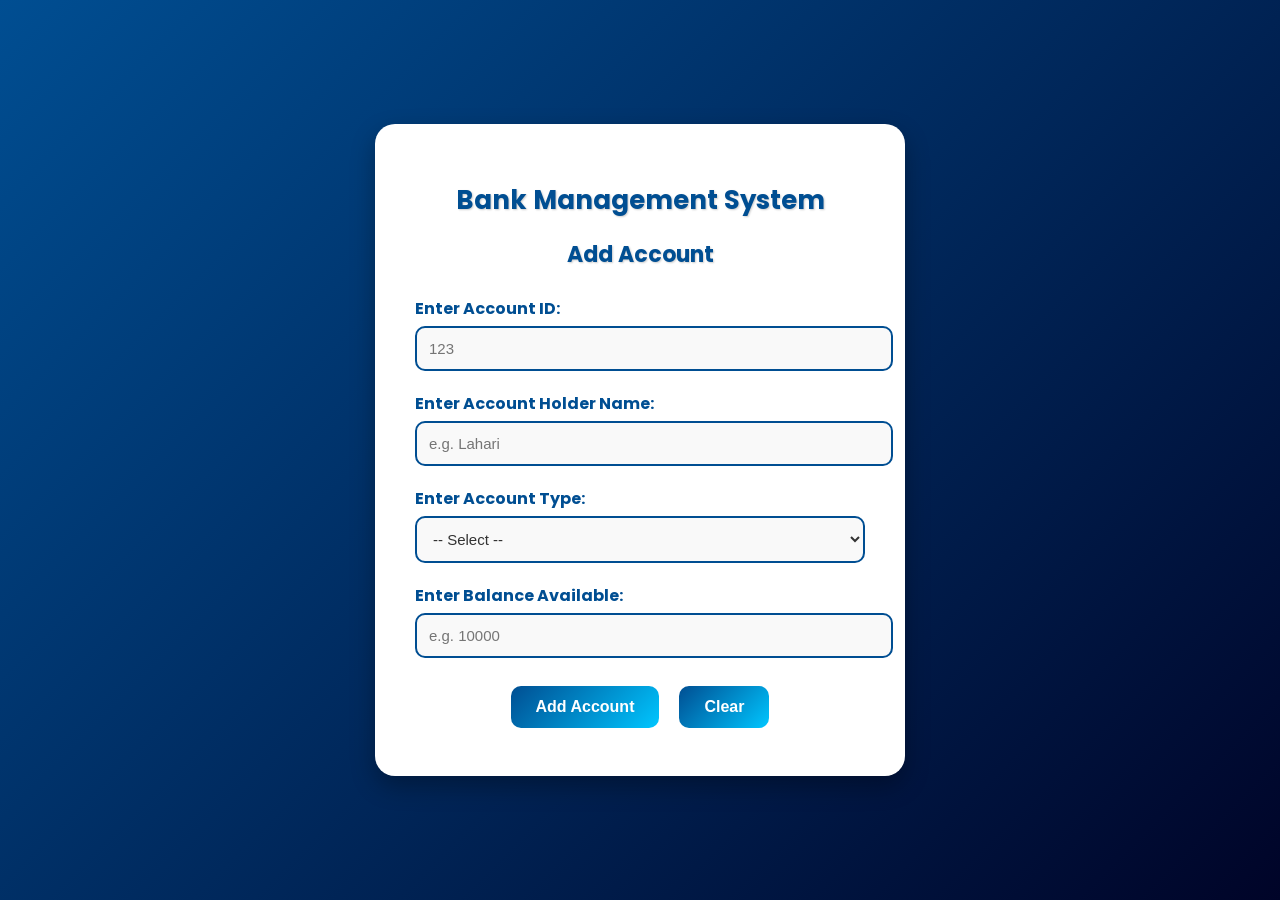
<file: src/main/webapp/add_account.html>
<!DOCTYPE html>
<html lang="en">
<head>
<meta charset="ISO-8859-1">
<title>Add Account | Bank Management System</title>
<link href="https://fonts.googleapis.com/css2?family=Poppins:wght@300;500;700&display=swap" rel="stylesheet">
<link rel="stylesheet" href="https://cdnjs.cloudflare.com/ajax/libs/font-awesome/6.5.0/css/all.min.css">
<style>
    body {
        margin: 0;
        padding: 0;
        font-family: 'Poppins', sans-serif;
        background: linear-gradient(135deg, #004e92, #000428);
        display: flex;
        justify-content: center;
        align-items: center;
        min-height: 100vh;
    }

    .card {
        background: #fff;
        padding: 40px;
        border-radius: 20px;
        box-shadow: 0px 10px 25px rgba(0,0,0,0.3);
        width: 450px;
        animation: fadeIn 1s ease-in-out;
        position: relative;
    }

    h1 {
        text-align: center;
        font-size: 26px;
        color: #004e92;
        margin-bottom: 10px;
        text-shadow: 1px 1px 2px rgba(0,0,0,0.2);
    }

    h2 {
        text-align: center;
        font-size: 22px;
        color: #004e92;
        margin-bottom: 25px;
        text-shadow: 1px 1px 2px rgba(0,0,0,0.2);
    }

    .input-group {
        margin-bottom: 20px;
    }

    label {
        font-weight: bold;
        color: #004e92;
        display: block;
        margin-bottom: 5px;
    }

    input[type="text"], select {
        width: 100%;
        padding: 12px;
        border: 2px solid #004e92;
        border-radius: 10px;
        font-size: 15px;
        background: #f9f9f9;
        color: #333;
        transition: 0.3s ease-in-out;
    }

    input[type="text"]:focus, select:focus {
        border-color: #00c6ff;
        box-shadow: 0px 0px 12px #00c6ff;
        transform: scale(1.02);
        outline: none;
    }

    .buttons {
        text-align: center;
        margin-top: 20px;
    }

    input[type="submit"], input[type="reset"] {
        padding: 12px 25px;
        margin: 8px;
        border: none;
        border-radius: 10px;
        background: linear-gradient(135deg, #004e92, #00c6ff);
        color: white;
        font-weight: bold;
        font-size: 16px;
        cursor: pointer;
        transition: 0.3s ease-in-out;
    }

    input[type="submit"]:hover, input[type="reset"]:hover {
        background: linear-gradient(135deg, #00c6ff, #004e92);
        transform: scale(1.05);
        box-shadow: 0px 5px 15px rgba(0,0,0,0.2);
    }

    @keyframes fadeIn {
        from { opacity: 0; transform: translateY(-20px); }
        to { opacity: 1; transform: translateY(0); }
    }
</style>
</head>
<body>
    <div class="card">
        <h1>Bank Management System</h1>
        <h2>Add Account</h2>
        <form action="add_controller.jsp" method="post">
            <div class="input-group">
                <label>Enter Account ID:</label>
                <input type="text" name="id" placeholder="123" required/>
            </div>
            <div class="input-group">
                <label>Enter Account Holder Name:</label>
                <input type="text" name="holder_name" placeholder="e.g. Lahari" required/>
            </div>
            <div class="input-group">
                <label>Enter Account Type:</label>
                <select name="account_type" required>
                    <option value="">-- Select --</option>
                    <option value="savings">Savings</option>
                    <option value="current">Current</option>
                </select>
            </div>
            <div class="input-group">
                <label>Enter Balance Available:</label>
                <input type="text" name="balance" placeholder="e.g. 10000"/>
            </div>
            <div class="buttons">
                <input type="submit" value="Add Account"/>
                <input type="reset" value="Clear"/>
            </div>
        </form>
    </div>
</body>
</html>
</file>
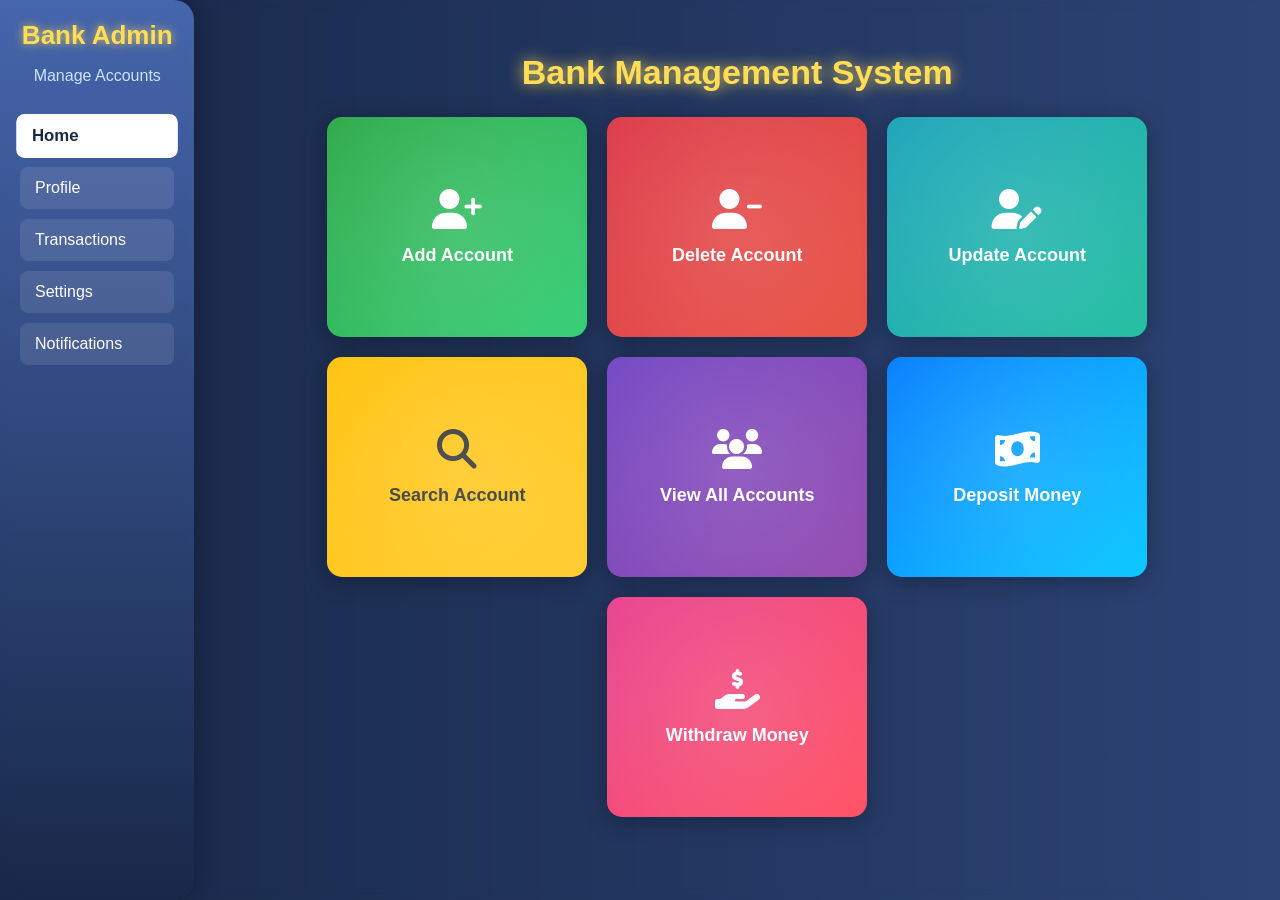
<file: src/main/webapp/dashboard.html>
<!DOCTYPE html>
<html lang="en">
<head>
  <meta charset="UTF-8">
  <title>Bank Management System</title>
  <link rel="stylesheet" href="https://cdnjs.cloudflare.com/ajax/libs/font-awesome/6.5.0/css/all.min.css">
  <style>
    /* Animated Gradient Background */
    body {
      margin: 0;
      font-family: 'Segoe UI', sans-serif;
      background: linear-gradient(270deg, #0f2027, #203a43, #2c5364, #4b6cb7, #182848);
      background-size: 1000% 1000%;
      animation: gradientBG 15s ease infinite;
      color: #fff;
    }

    @keyframes gradientBG {
      0% { background-position: 0% 50%; }
      50% { background-position: 100% 50%; }
      100% { background-position: 0% 50%; }
    }

    .dashboard {
      display: flex;
      height: 100vh;
      backdrop-filter: blur(6px);
    }

    /* Sidebar with glowing animation */
    .sidebar {
      width: 250px;
      background: linear-gradient(180deg, rgba(75,108,183,0.9), rgba(24,40,72,0.9));
      color: white;
      padding: 20px;
      box-shadow: 2px 0 25px rgba(0, 0, 0, 0.3);
      border-top-right-radius: 20px;
      border-bottom-right-radius: 20px;
      animation: sidebarGlow 4s ease-in-out infinite alternate;
    }

    @keyframes sidebarGlow {
      from { box-shadow: 2px 0 15px rgba(75,108,183,0.5); }
      to { box-shadow: 2px 0 25px rgba(255,255,255,0.6); }
    }

    .sidebar h2 {
      margin: 0 0 10px;
      font-size: 26px;
      text-align: center;
      color: #ffdd57;
      text-shadow: 0px 0px 10px rgba(255,221,87,0.8);
    }

    .sidebar p {
      text-align: center;
      margin-bottom: 30px;
      color: #cde2ff;
    }

    .sidebar ul {
      list-style: none;
      padding: 0;
    }

    .sidebar ul li {
      padding: 12px 15px;
      margin-bottom: 10px;
      background-color: rgba(255, 255, 255, 0.1);
      border-radius: 8px;
      cursor: pointer;
      transition: all 0.3s ease;
    }

    .sidebar ul li:hover,
    .sidebar ul li.active {
      background-color: #ffffff;
      color: #182848;
      font-weight: bold;
      transform: scale(1.05);
    }

    /* Main content */
    .main-content {
      flex-grow: 1;
      padding: 30px;
      overflow-y: auto;
    }

    .main-heading h1 {
      font-size: 34px;
      margin-bottom: 25px;
      text-align: center;
      color: #ffdd57;
      text-shadow: 0px 0px 15px rgba(255,221,87,0.9);
    }

    /* Cards Section */
    .cards {
      display: flex;
      gap: 20px;
      justify-content: center;
      flex-wrap: wrap;
    }

    .card {
      flex: 1 1 calc(25% - 20px);
      min-width: 180px;
      max-width: 220px;
      height: 180px;
      border-radius: 15px;
      color: white;
      padding: 20px;
      box-shadow: 0 4px 25px rgba(0, 0, 0, 0.3);
      transition: transform 0.4s ease, box-shadow 0.4s ease;
      display: flex;
      flex-direction: column;
      align-items: center;
      justify-content: center;
      text-decoration: none;
      text-align: center;
      position: relative;
      overflow: hidden;
    }

    /* Glow effect */
    .card::before {
      content: "";
      position: absolute;
      width: 200%;
      height: 200%;
      background: radial-gradient(circle, rgba(255,255,255,0.15), transparent 70%);
      top: -50%;
      left: -50%;
      transform: rotate(25deg);
      transition: transform 1s ease;
    }

    .card:hover::before {
      transform: rotate(45deg);
    }

    .card:hover {
      transform: translateY(-12px) scale(1.05);
      box-shadow: 0 12px 40px rgba(255,255,255,0.3);
    }

    .card-icon {
      font-size: 40px;
      margin-bottom: 12px;
    }

    .card p {
      margin: 0;
      font-size: 18px;
      font-weight: bold;
    }

    /* Card Colors */
    .card.add { background: linear-gradient(135deg, #28a745, #2ecc71); }
    .card.delete { background: linear-gradient(135deg, #dc3545, #e74c3c); }
    .card.update { background: linear-gradient(135deg, #17a2b8, #1abc9c); }
    .card.search { background: linear-gradient(135deg, #ffc107, #ffca28); color: #333; }
    .card.view { background: linear-gradient(135deg, #6f42c1, #8e44ad); }
    .card.deposit { background: linear-gradient(135deg, #007bff, #00c6ff); }
    .card.withdraw { background: linear-gradient(135deg, #e83e8c, #ff4b5c); }

    /* Responsive */
    @media(max-width: 992px) { .card { flex: 1 1 calc(33% - 20px); } }
    @media(max-width: 768px) { .card { flex: 1 1 calc(50% - 20px); } }
    @media(max-width: 480px) { 
      .dashboard { flex-direction: column; } 
      .sidebar { width: 100%; border-radius: 0; } 
      .card { flex: 1 1 100%; } 
    }
  </style>
</head>
<body>
  <div class="dashboard">
    <!-- Sidebar -->
    <aside class="sidebar">
      <h2>Bank Admin</h2>
      <p>Manage Accounts</p>
      <ul>
        <li class="active">Home</li>
        <li>Profile</li>
        <li>Transactions</li>
        <li>Settings</li>
        <li>Notifications</li>
      </ul>
    </aside>

    <!-- Main Content -->
    <main class="main-content">
      <div class="main-heading">
        <h1>Bank Management System</h1>
      </div>

      <div class="cards">
        <a href="add_account.html" class="card add">
          <div class="card-icon"><i class="fas fa-user-plus"></i></div>
          <p>Add Account</p>
        </a>

        <a href="delete_account.html" class="card delete">
          <div class="card-icon"><i class="fas fa-user-minus"></i></div>
          <p>Delete Account</p>
        </a>

        <a href="update_account.html" class="card update">
          <div class="card-icon"><i class="fas fa-user-edit"></i></div>
          <p>Update Account</p>
        </a>

        <a href="search_account.html" class="card search">
          <div class="card-icon"><i class="fas fa-search"></i></div>
          <p>Search Account</p>
        </a>

        <a href="view_all_accounts_controller.jsp" class="card view">
          <div class="card-icon"><i class="fas fa-users"></i></div>
          <p>View All Accounts</p>
        </a>

        <a href="deposit_money.html" class="card deposit">
          <div class="card-icon"><i class="fas fa-money-bill-wave"></i></div>
          <p>Deposit Money</p>
        </a>

        <a href="withdraw_money.html" class="card withdraw">
          <div class="card-icon"><i class="fas fa-hand-holding-usd"></i></div>
          <p>Withdraw Money</p>
        </a>
      </div>
    </main>
  </div>
</body>
</html>
</file>
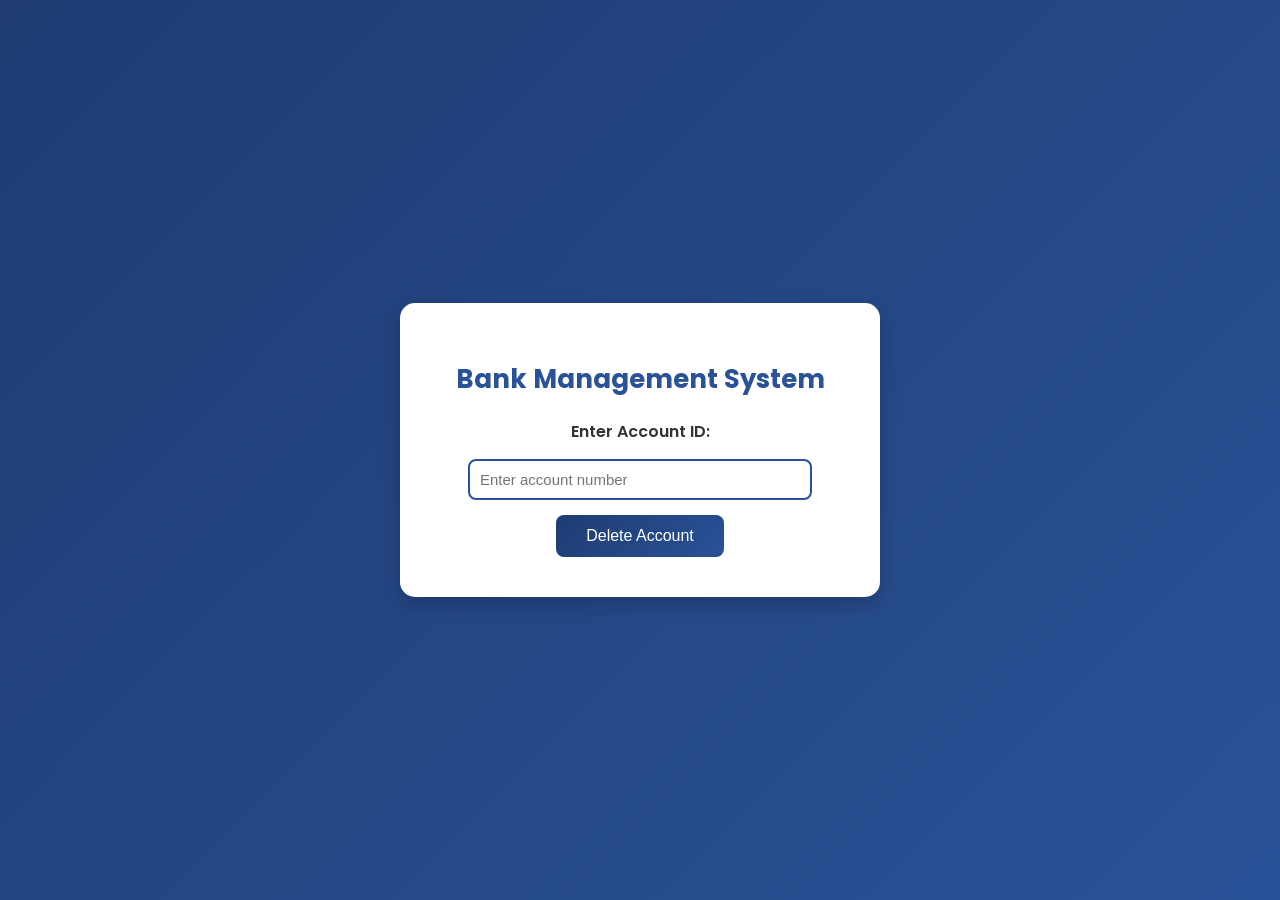
<file: src/main/webapp/delete_account.html>
<!DOCTYPE html>
<html lang="en">
<head>
  <meta charset="ISO-8859-1">
  <title>Delete Account | Bank Management System</title>
  <link href="https://fonts.googleapis.com/css2?family=Poppins:wght@400;600&display=swap" rel="stylesheet">
  <style>
    body {
      margin: 0;
      padding: 0;
      font-family: 'Poppins', sans-serif;
      background: linear-gradient(135deg, #1e3c72, #2a5298);
      color: #fff;
      display: flex;
      justify-content: center;
      align-items: center;
      height: 100vh;
    }

    .container {
      background: #fff;
      color: #333;
      padding: 40px;
      border-radius: 15px;
      box-shadow: 0px 8px 20px rgba(0, 0, 0, 0.2);
      text-align: center;
      width: 400px;
      animation: fadeIn 1s ease-in-out;
    }

    .container h1 {
      margin-bottom: 20px;
      font-size: 26px;
      color: #2a5298;
    }

    label {
      font-weight: 600;
      font-size: 16px;
    }

    input[type="text"] {
      width: 80%;
      padding: 10px;
      margin: 15px 0;
      border: 2px solid #2a5298;
      border-radius: 8px;
      outline: none;
      font-size: 15px;
      transition: 0.3s;
    }

    input[type="text"]:focus {
      border-color: #1e3c72;
      box-shadow: 0px 0px 6px rgba(30, 60, 114, 0.7);
    }

    input[type="submit"] {
      background: linear-gradient(135deg, #1e3c72, #2a5298);
      color: #fff;
      border: none;
      padding: 12px 30px;
      border-radius: 8px;
      font-size: 16px;
      cursor: pointer;
      transition: transform 0.2s, background 0.3s;
    }

    input[type="submit"]:hover {
      background: linear-gradient(135deg, #2a5298, #1e3c72);
      transform: scale(1.05);
    }

    @keyframes fadeIn {
      from { opacity: 0; transform: translateY(-20px); }
      to { opacity: 1; transform: translateY(0); }
    }
  </style>
</head>

<body>
  <div class="container">
    <h1>Bank Management System</h1>
    <form action="delete_account_controller.jsp" method="post">
      <label>Enter Account ID:</label><br>
      <input type="text" name="id" placeholder="Enter account number" required /><br>
      <input type="submit" value="Delete Account" />
    </form>
  </div>
</body>
</html>
</file>
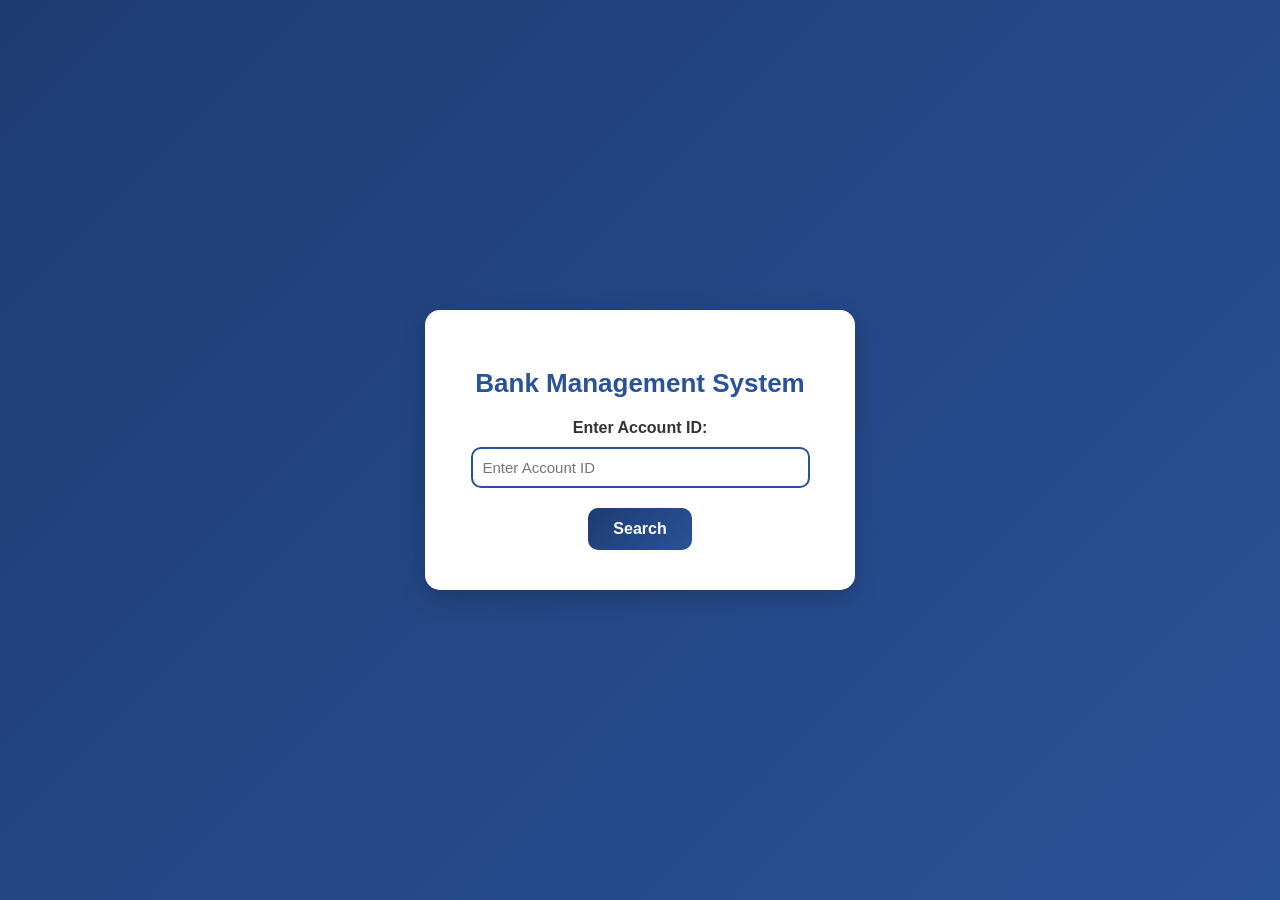
<file: src/main/webapp/deposit_money.html>
<!DOCTYPE html>
<html>
<head>
<meta charset="ISO-8859-1">
<title>Bank Management System</title>
<style>
    /* Background Styling */
    body {
        margin: 0;
        font-family: 'Segoe UI', Tahoma, Geneva, Verdana, sans-serif;
        background: linear-gradient(135deg, #1e3c72, #2a5298);
        height: 100vh;
        display: flex;
        justify-content: center;
        align-items: center;
    }

    /* Container Card */
    .container {
        background: #ffffff;
        padding: 40px;
        border-radius: 15px;
        box-shadow: 0 8px 25px rgba(0, 0, 0, 0.2);
        text-align: center;
        width: 350px;
        animation: fadeIn 1s ease-in-out;
    }

    /* Heading */
    h1 {
        color: #2a5298;
        margin-bottom: 20px;
        font-size: 26px;
    }

    /* Label */
    label {
        font-size: 16px;
        color: #333;
        font-weight: bold;
        display: block;
        margin-bottom: 10px;
    }

    /* Input Box */
    input[type="text"] {
        width: 90%;
        padding: 10px;
        margin-bottom: 20px;
        border: 2px solid #2a5298;
        border-radius: 10px;
        outline: none;
        font-size: 15px;
        transition: 0.3s;
    }

    input[type="text"]:focus {
        border-color: #1e3c72;
        box-shadow: 0 0 8px #1e3c72;
    }

    /* Button */
    input[type="submit"] {
        background: linear-gradient(135deg, #1e3c72, #2a5298);
        color: white;
        padding: 12px 25px;
        border: none;
        border-radius: 10px;
        cursor: pointer;
        font-size: 16px;
        font-weight: bold;
        transition: 0.3s ease-in-out;
    }

    input[type="submit"]:hover {
        background: linear-gradient(135deg, #2a5298, #1e3c72);
        box-shadow: 0 4px 15px rgba(0,0,0,0.3);
        transform: scale(1.05);
    }

    /* Animation */
    @keyframes fadeIn {
        from { opacity: 0; transform: translateY(-20px); }
        to { opacity: 1; transform: translateY(0); }
    }
</style>
</head>
<body>
    <div class="container">
        <h1>Bank Management System</h1>
        <form action="deposit_controller.jsp" method="post">
            <label>Enter Account ID:</label>
            <input type="text" name="id" placeholder="Enter Account ID" required />
            <input type="submit" value="Search">
        </form>
    </div>
</body>
</html>
</file>
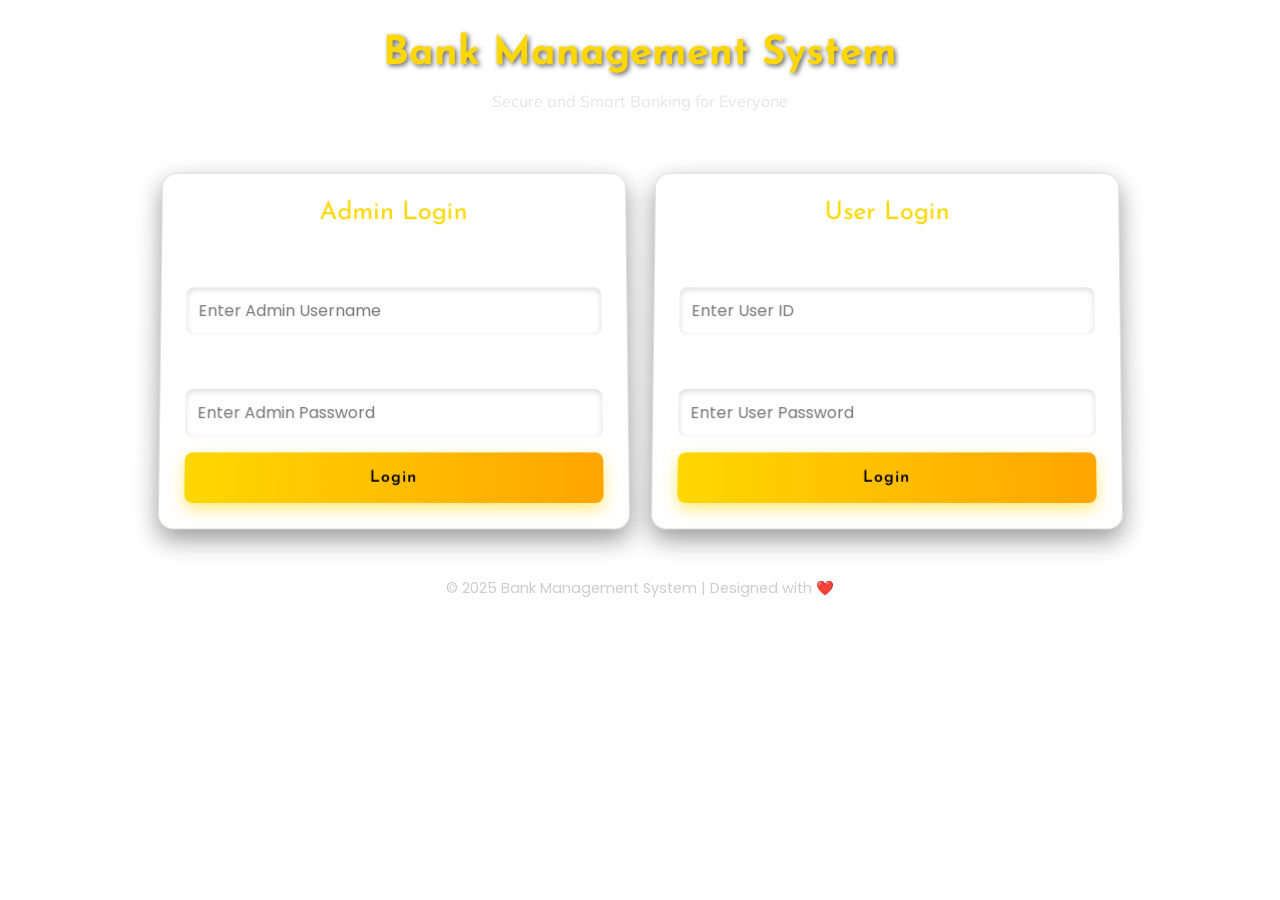
<file: src/main/webapp/login.html>
<!doctype html>
<html lang="en">
<head>
  <meta charset="UTF-8">
  <meta name="viewport" content="width=device-width, initial-scale=1.0">
  <title>Bank Management System - Login</title>
  <link rel="shortcut icon" type="image/x-icon" href="assets/assets/img/favicon.ico">
  <link href="https://fonts.googleapis.com/css2?family=Poppins:wght@400;600;700&display=swap" rel="stylesheet">

  <!-- CSS Libraries -->
  <link rel="stylesheet" href="assets/assets/css/bootstrap.min.css">
  <link rel="stylesheet" href="assets/assets/css/style.css">

  <style>
    /* Global */
    * {
      margin: 0;
      padding: 0;
      box-sizing: border-box;
      font-family: 'Poppins', sans-serif;
    }

    body {
      color: #fff;
      min-height: 100vh;
      display: flex;
      flex-direction: column;
      align-items: center;
      justify-content: flex-start;
      text-align: center;
      position: relative;
    }

    /* Background Video */
    #bg-video {
      position: fixed;
      right: 0;
      bottom: 0;
      min-width: 100%;
      min-height: 100%;
      object-fit: cover;
      z-index: -1;
    }

    header {
      margin: 30px 0 20px;
    }

    header h1 {
      font-size: 2.5rem;
      font-weight: 700;
      color: #FFD700;
      text-shadow: 2px 2px 5px rgba(0,0,0,0.6);
    }

    header p {
      font-size: 1rem;
      margin-top: 8px;
      color: #e5e5e5;
    }

    /* Container for login cards */
    .container {
      display: grid;
      grid-template-columns: repeat(auto-fit, minmax(320px, 1fr));
      gap: 25px;
      width: 100%;
      max-width: 1000px;
      padding: 20px;
    }

    /* Card styling (3D effect) */
    .card {
      background: rgba(255, 255, 255, 0.1);
      border-radius: 15px;
      padding: 25px;
      backdrop-filter: blur(8px);
      box-shadow: 0 10px 25px rgba(0,0,0,0.4);
      transition: all 0.4s ease-in-out;
      transform: perspective(1000px) rotateX(3deg);
    }

    .card:hover {
      transform: perspective(1000px) rotateX(0deg) scale(1.03);
      box-shadow: 0 15px 40px rgba(0,0,0,0.6);
    }

    .card h2 {
      font-size: 1.6rem;
      margin-bottom: 20px;
      color: #FFD700;
    }

    .card label {
      display: block;
      margin: 10px 0 5px;
      font-weight: 500;
      text-align: left;
    }

    .card input {
      width: 100%;
      padding: 12px;
      border-radius: 8px;
      border: none;
      outline: none;
      font-size: 1rem;
      margin-bottom: 15px;
      box-shadow: inset 0px 2px 6px rgba(0,0,0,0.15);
    }

    .btn {
      width: 100%;
      padding: 12px;
      border: none;
      border-radius: 8px;
      font-size: 1rem;
      font-weight: 600;
      cursor: pointer;
      background: linear-gradient(90deg, #FFD700, #FFA500);
      color: #000;
      transition: all 0.3s ease-in-out;
      box-shadow: 0px 6px 15px rgba(255, 215, 0, 0.5);
    }

    .btn:hover {
      background: linear-gradient(90deg, #FFA500, #FFD700);
      transform: scale(1.05);
      box-shadow: 0px 10px 25px rgba(255, 215, 0, 0.7);
    }

    footer {
      margin: 30px 0;
      font-size: 0.9rem;
      color: #ccc;
    }

    /* Responsive */
    @media(max-width: 768px) {
      header h1 {
        font-size: 2rem;
      }
    }
  </style>
</head>
<body>

  <!-- Background Video -->
  <video autoplay muted loop id="bg-video">
    <source src="assets/assets/images/login-video.mp4" type="video/mp4">
    Your browser does not support HTML5 video.
  </video>

  <!-- Header -->
  <header>
    <h1>Bank Management System</h1>
    <p>Secure and Smart Banking for Everyone</p>
  </header>

  <!-- Login Cards -->
  <div class="container">
    <!-- Admin Login -->
    <div class="card">
      <h2>Admin Login</h2>
      <form action="dashboard.html" method="post">
        <label for="adminUser">Username</label>
        <input type="text" id="adminUser" name="adminUser" placeholder="Enter Admin Username" required>

        <label for="adminPass">Password</label>
        <input type="password" id="adminPass" name="adminPass" placeholder="Enter Admin Password" required>

        <button type="submit" class="btn">Login</button>
      </form>
    </div>

    <!-- User Login -->
    <div class="card">
      <h2>User Login</h2>
      <form action="dashboard.html" method="post">
        <label for="userName">Username</label>
        <input type="text" id="userName" name="userName" placeholder="Enter User ID" required>

        <label for="userPass">Password</label>
        <input type="password" id="userPass" name="userPass" placeholder="Enter User Password" required>

        <button type="submit" class="btn">Login</button>
      </form>
    </div>
  </div>

  <!-- Footer -->
  <footer>
    &copy; 2025 Bank Management System | Designed with ❤️
  </footer>

  <!-- JS Files -->
  <script src="assets/assets/js/vendor/jquery-1.12.4.min.js"></script>
  <script src="assets/assets/js/bootstrap.min.js"></script>
</body>
</html>
</file>
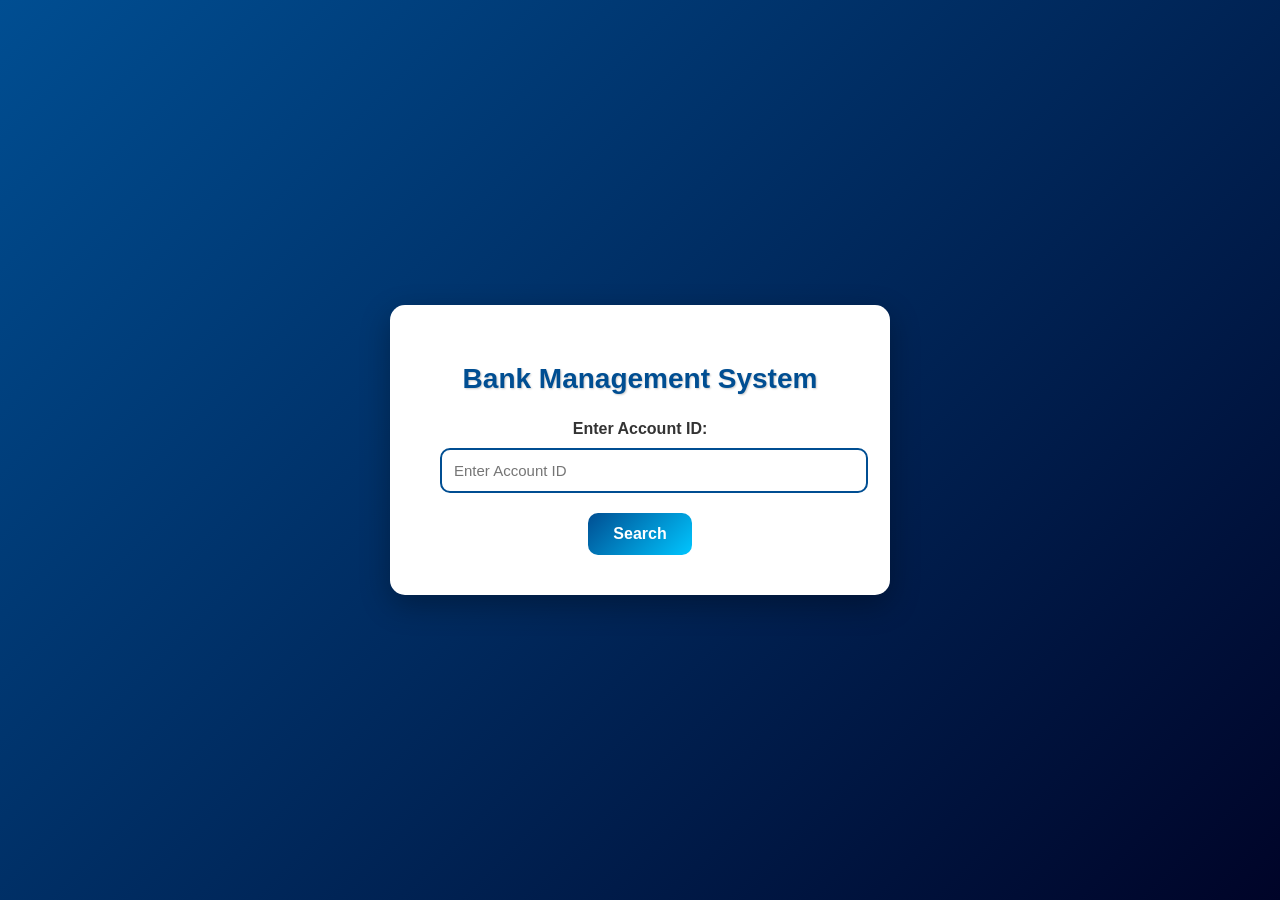
<file: src/main/webapp/search_account.html>
<!DOCTYPE html>
<html>
<head>
<meta charset="ISO-8859-1">
<title>Bank Management System</title>
<style>
    body {
        margin: 0;
        padding: 0;
        font-family: "Segoe UI", Tahoma, Geneva, Verdana, sans-serif;
        background: linear-gradient(135deg, #004e92, #000428); /* Elegant blue gradient */
        display: flex;
        justify-content: center;
        align-items: center;
        height: 100vh;
    }

    .container {
        background: #ffffff;
        padding: 40px 50px;
        border-radius: 15px;
        box-shadow: 0px 10px 30px rgba(0, 0, 0, 0.3);
        text-align: center;
        width: 400px;
        animation: fadeIn 1.2s ease-in-out;
    }

    h1 {
        margin-bottom: 25px;
        color: #004e92;
        font-size: 28px;
        text-shadow: 1px 1px 2px rgba(0,0,0,0.2);
    }

    label {
        font-size: 16px;
        font-weight: bold;
        color: #333;
        display: block;
        margin-bottom: 10px;
    }

    input[type="text"] {
        width: 100%;
        padding: 12px;
        border: 2px solid #004e92;
        border-radius: 10px;
        outline: none;
        font-size: 15px;
        margin-bottom: 20px;
        transition: 0.3s;
    }

    input[type="text"]:focus {
        border-color: #00c6ff;
        box-shadow: 0 0 8px #00c6ff;
    }

    input[type="submit"] {
        background: linear-gradient(135deg, #004e92, #00c6ff);
        border: none;
        padding: 12px 25px;
        font-size: 16px;
        color: white;
        font-weight: bold;
        border-radius: 10px;
        cursor: pointer;
        transition: all 0.3s ease;
    }

    input[type="submit"]:hover {
        background: linear-gradient(135deg, #00c6ff, #004e92);
        transform: scale(1.05);
        box-shadow: 0 5px 15px rgba(0,0,0,0.2);
    }

    @keyframes fadeIn {
        from { opacity: 0; transform: translateY(-20px); }
        to { opacity: 1; transform: translateY(0); }
    }
</style>
</head>
<body>
    <div class="container">
        <h1>Bank Management System</h1>
        <form action="search_controller.jsp" method="post">
            <label for="id">Enter Account ID:</label>
            <input type="text" id="id" name="id" placeholder="Enter Account ID" required />
            <input type="submit" value="Search">
        </form>
    </div>
</body>
</html>
</file>
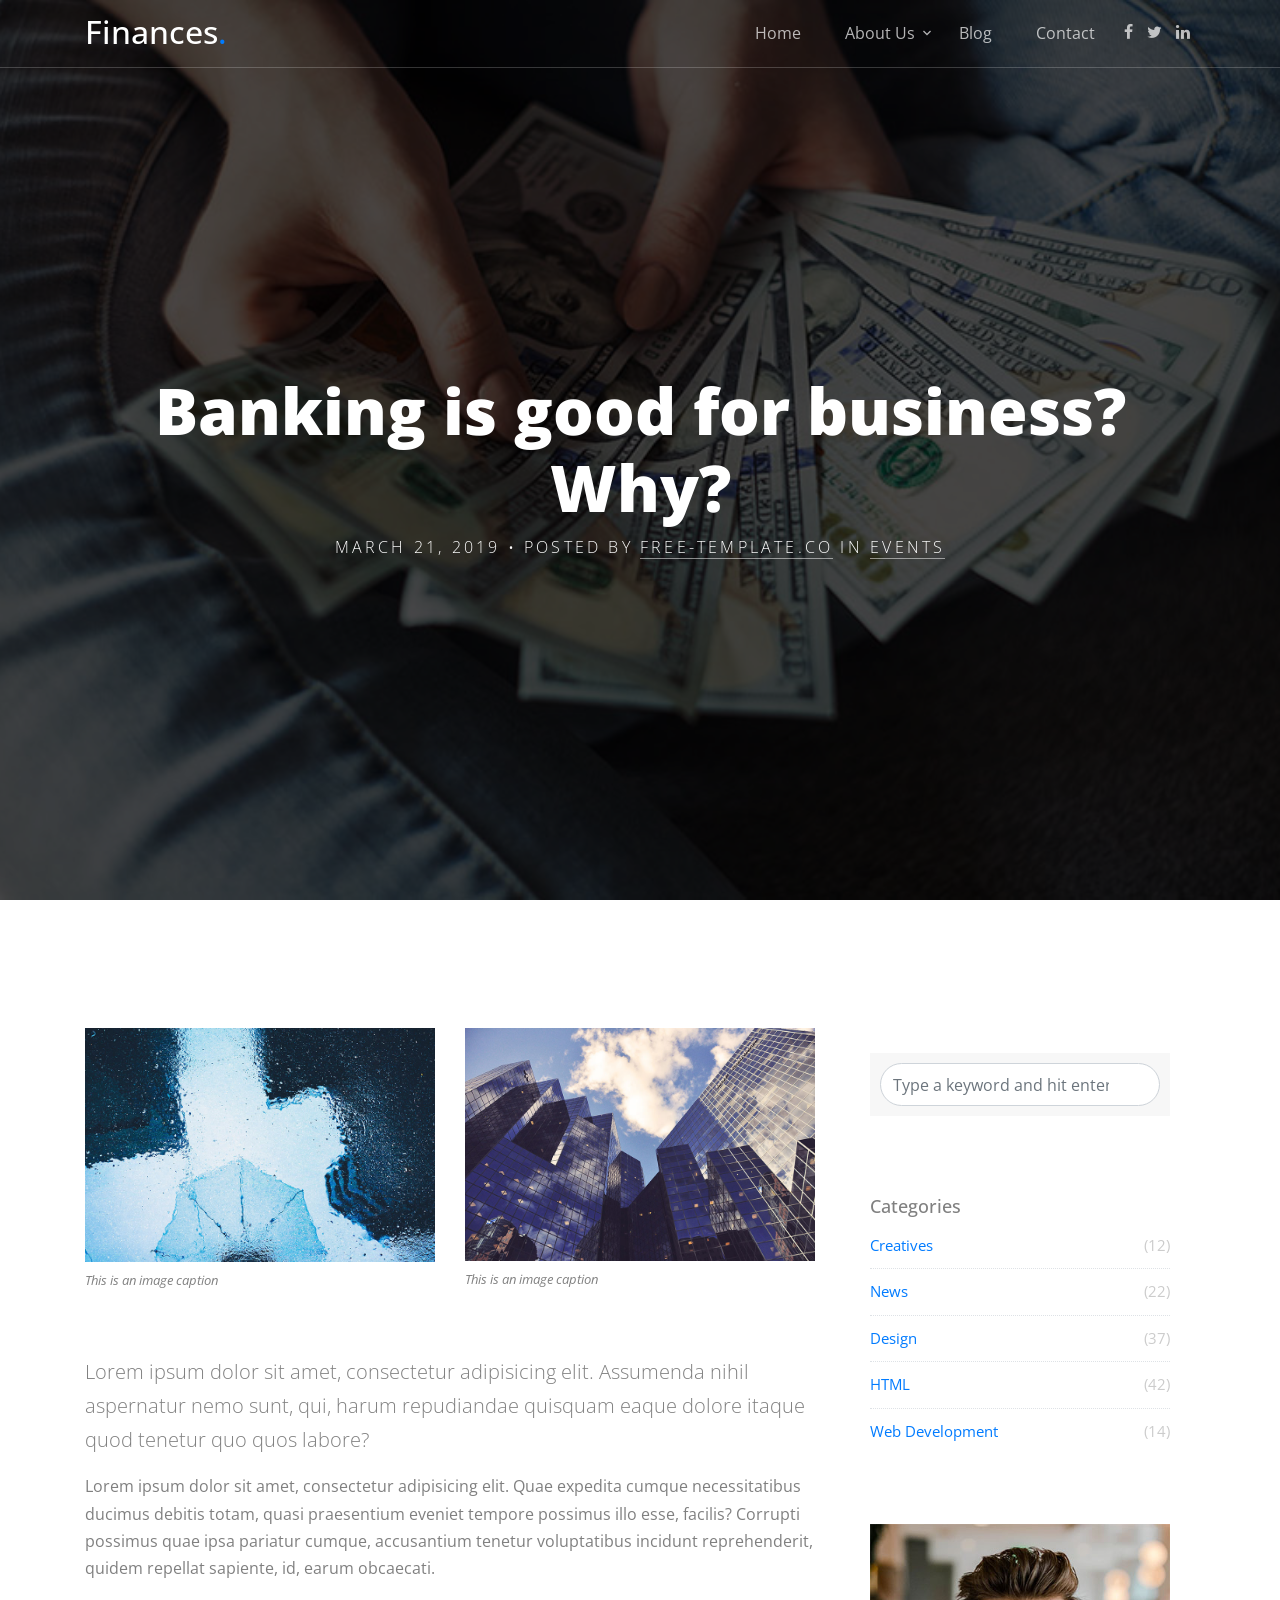
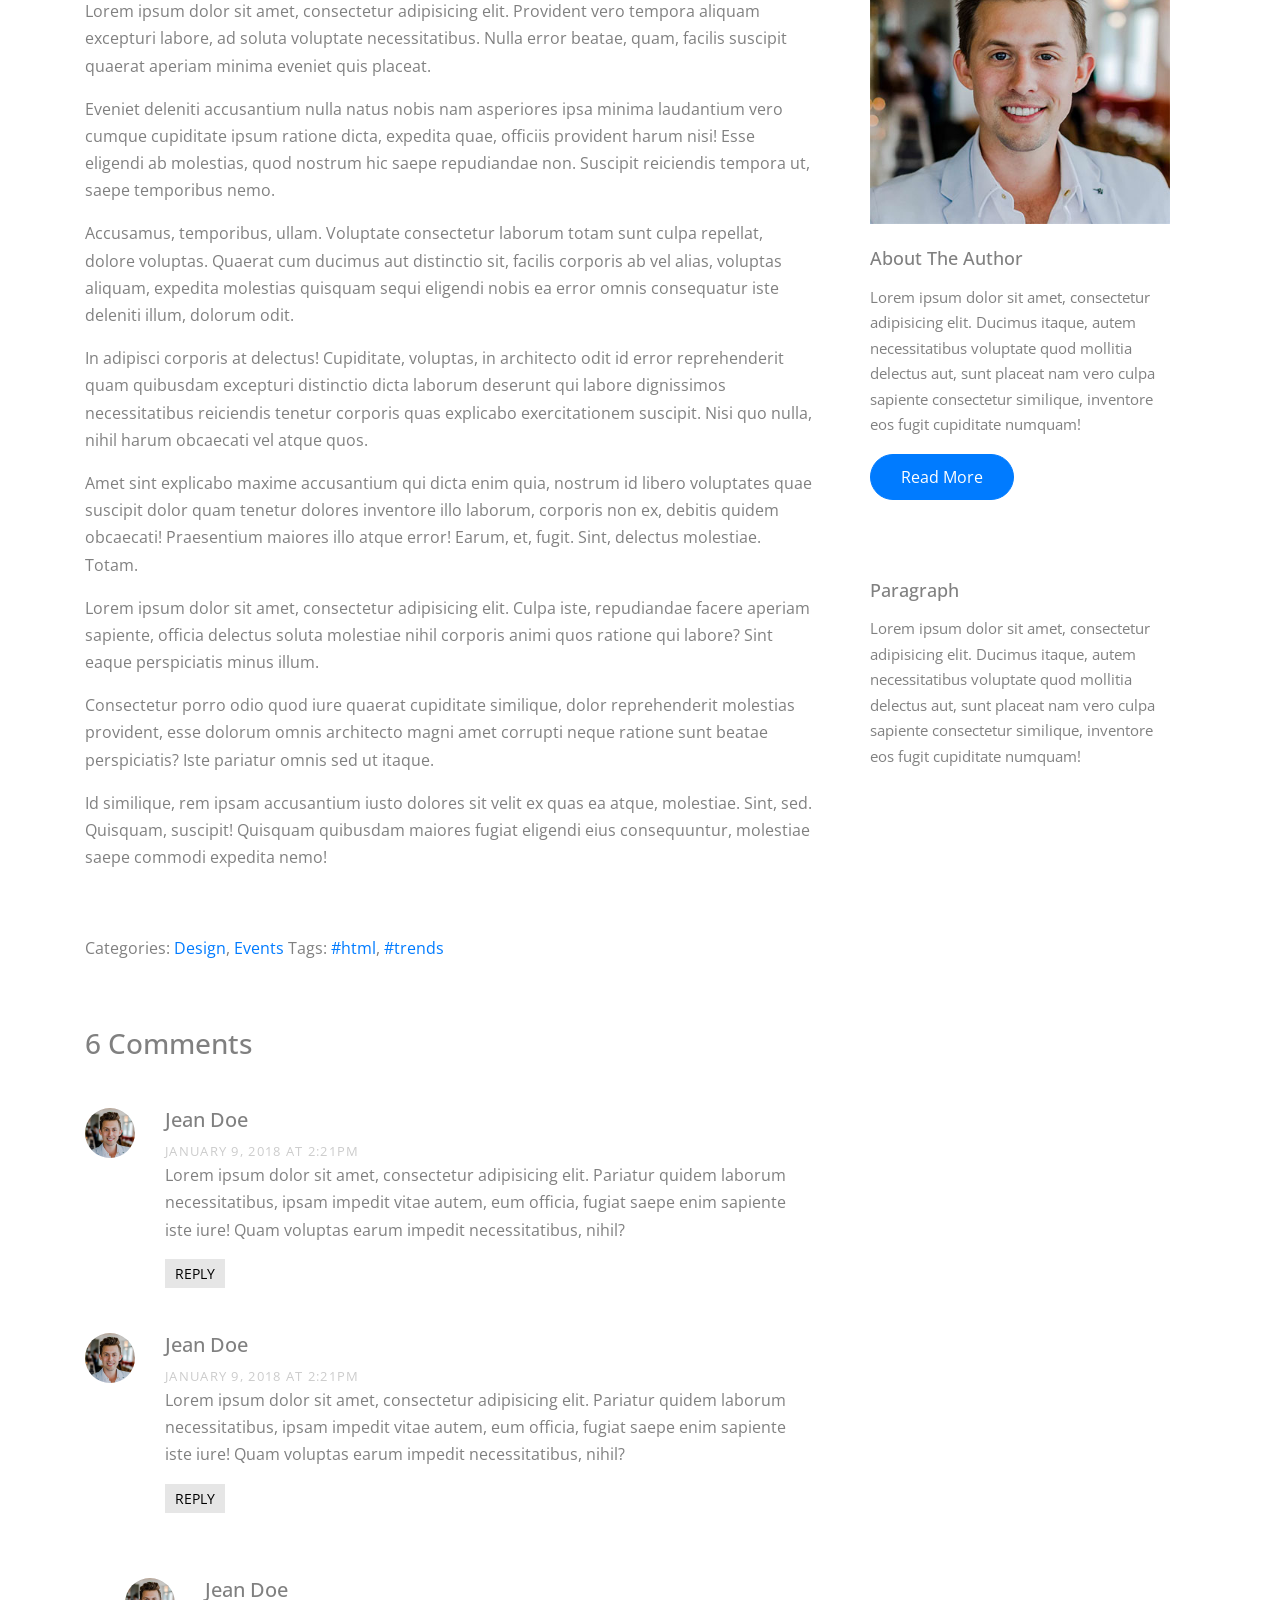
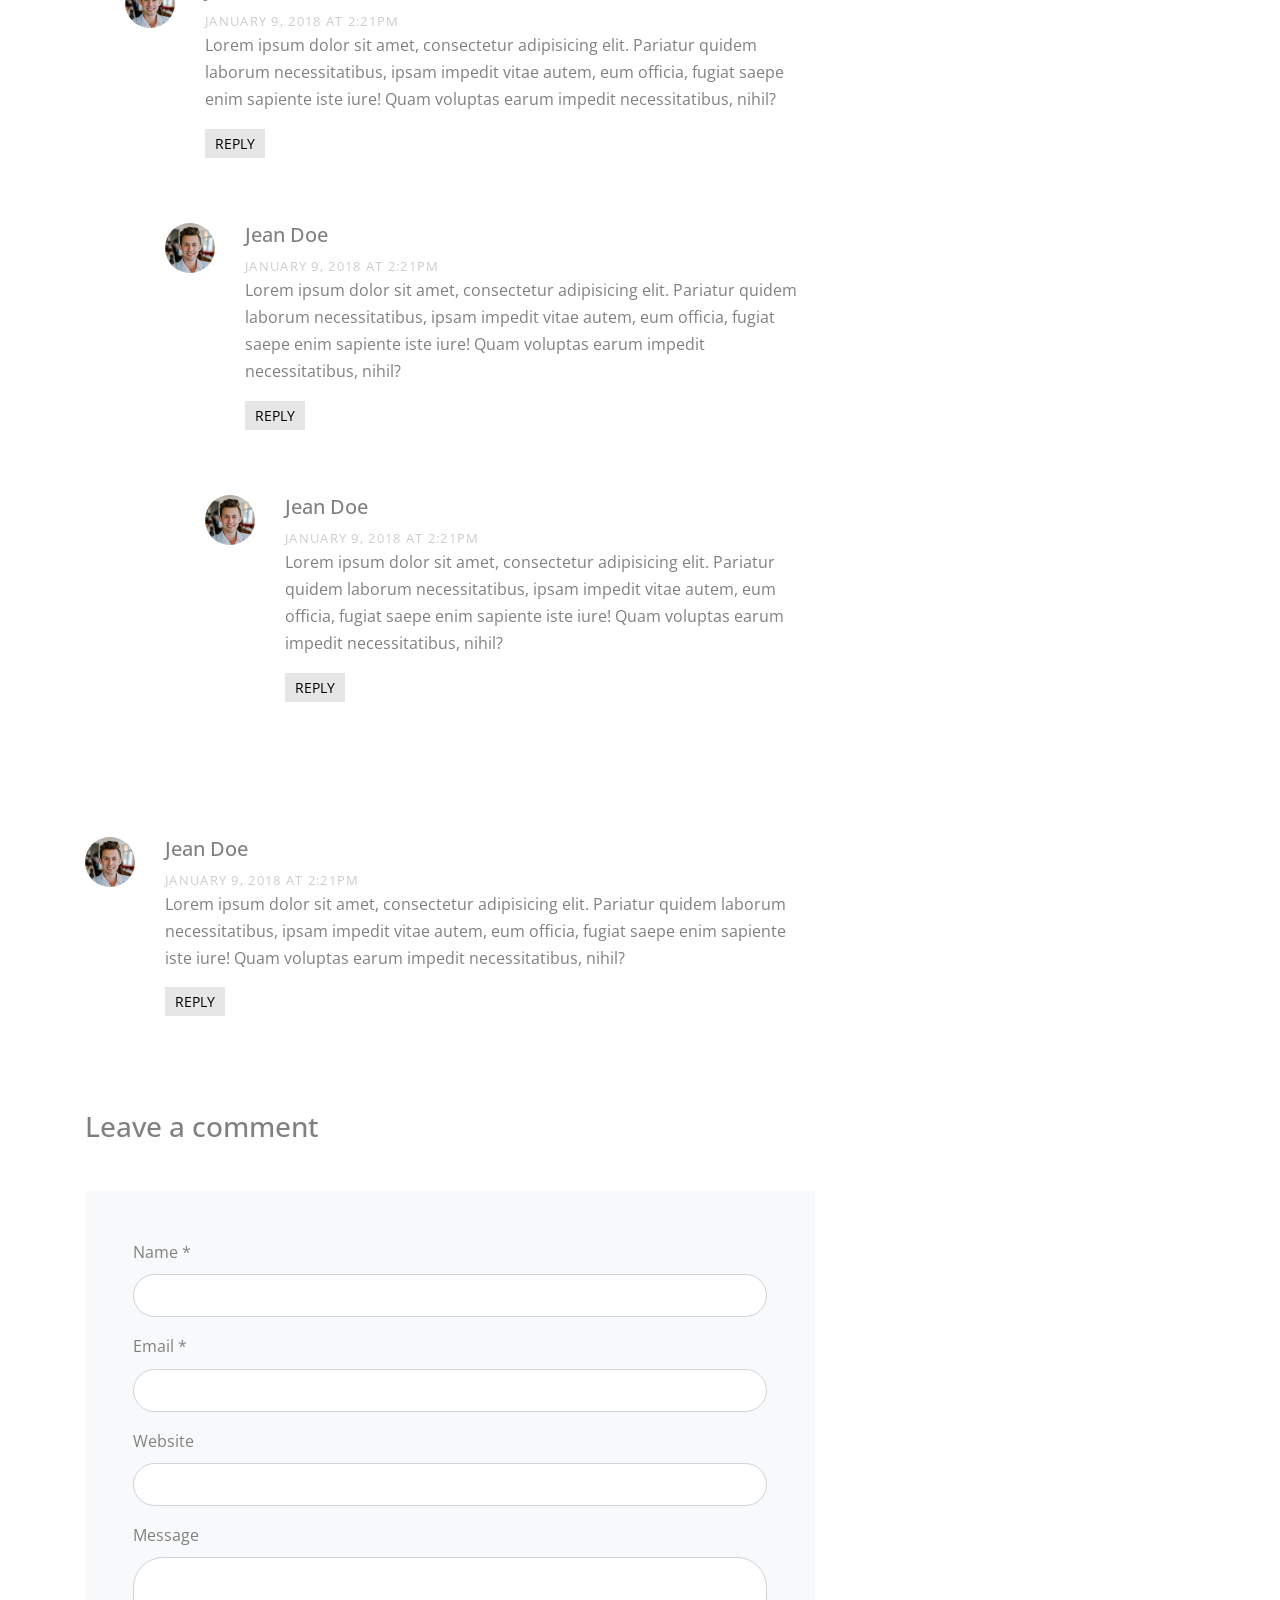
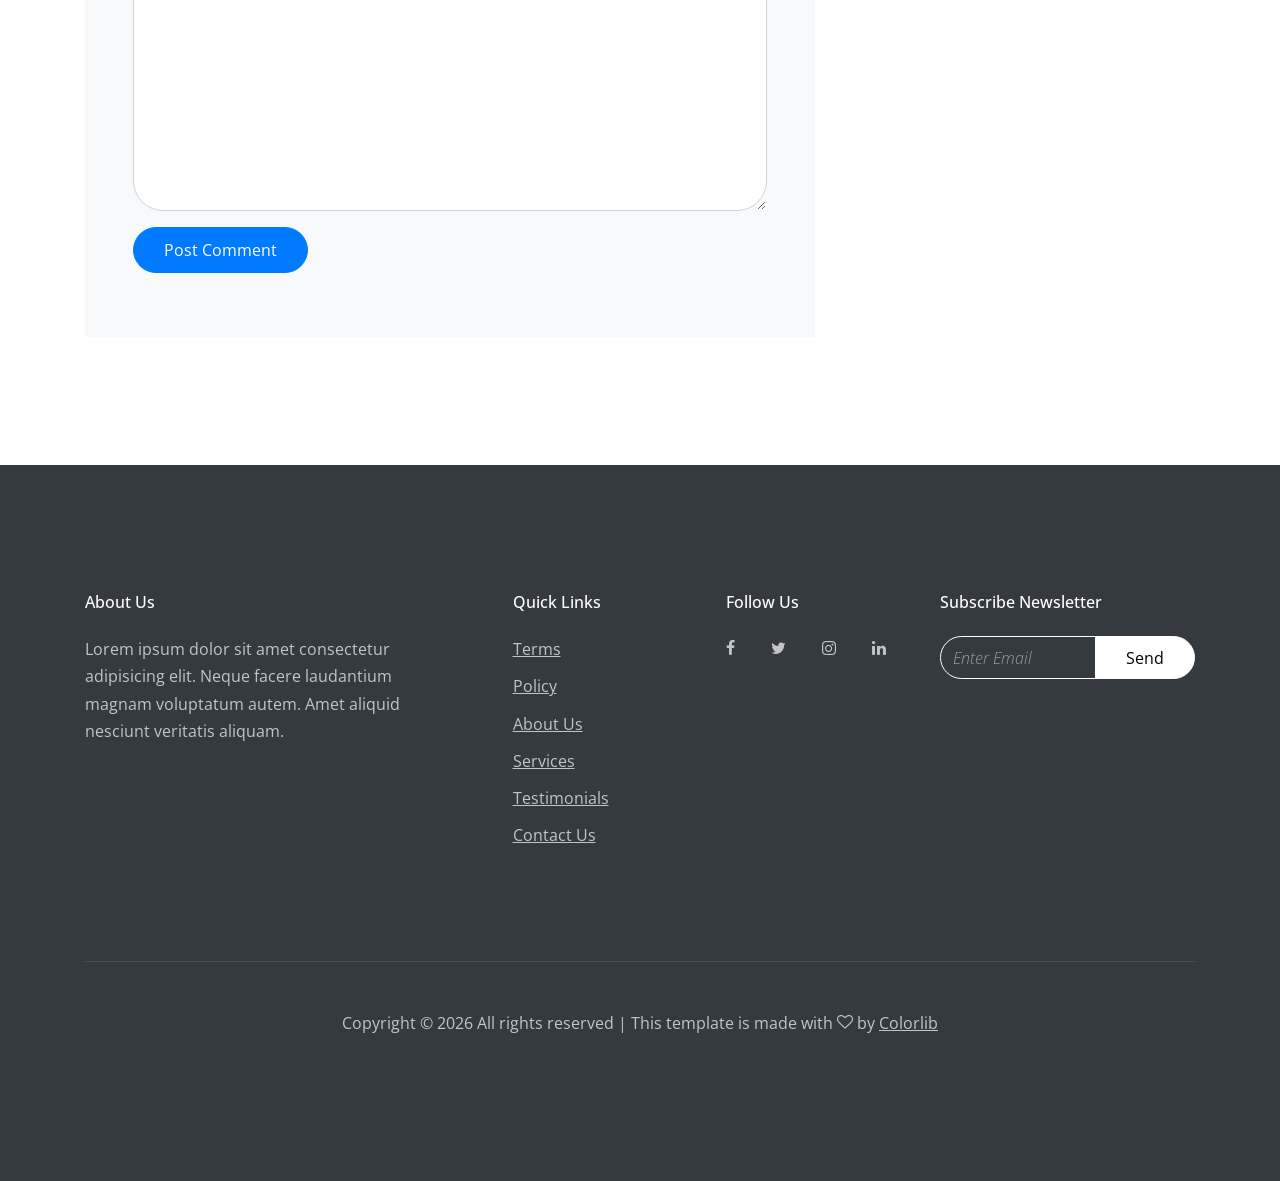
<file: src/main/webapp/single.html>
<!doctype html>
<html lang="en">

<head>
  <title>Finances &mdash; Website Template by Colorlib</title>
  <meta charset="utf-8">
  <meta name="viewport" content="width=device-width, initial-scale=1, shrink-to-fit=no">

  <link href="https://fonts.googleapis.com/css?family=Open+Sans:300,400,700" rel="stylesheet">
  <link rel="stylesheet" href="fonts/icomoon/style.css">

  <link rel="stylesheet" href="css/bootstrap.min.css">
  <link rel="stylesheet" href="css/jquery-ui.css">
  <link rel="stylesheet" href="css/owl.carousel.min.css">
  <link rel="stylesheet" href="css/owl.theme.default.min.css">
  <link rel="stylesheet" href="css/owl.theme.default.min.css">

  <link rel="stylesheet" href="css/jquery.fancybox.min.css">

  <link rel="stylesheet" href="css/bootstrap-datepicker.css">

  <link rel="stylesheet" href="fonts/flaticon/font/flaticon.css">

  <link rel="stylesheet" href="css/aos.css">

  <link rel="stylesheet" href="css/style.css">

</head>

<body data-spy="scroll" data-target=".site-navbar-target" data-offset="300">


  <div id="overlayer"></div>
  <div class="loader">
    <div class="spinner-border text-primary" role="status">
      <span class="sr-only">Loading...</span>
    </div>
  </div>


  <div class="site-wrap">

    <div class="site-mobile-menu site-navbar-target">
      <div class="site-mobile-menu-header">
        <div class="site-mobile-menu-close mt-3">
          <span class="icon-close2 js-menu-toggle"></span>
        </div>
      </div>
      <div class="site-mobile-menu-body"></div>
    </div>


    <header class="site-navbar js-sticky-header site-navbar-target" role="banner">

      <div class="container">
        <div class="row align-items-center">

          <div class="col-6 col-xl-2">
            <h1 class="mb-0 site-logo"><a href="index.html" class="h2 mb-0">Finances<span class="text-primary">.</span>
              </a></h1>
          </div>

          <div class="col-12 col-md-10 d-none d-xl-block">
            <nav class="site-navigation position-relative text-right" role="navigation">

              <ul class="site-menu main-menu js-clone-nav mr-auto d-none d-lg-block">
                <li><a href="index.html#home-section" class="nav-link">Home</a></li>
                <li class="has-children">
                  <a href="index.html#about-section" class="nav-link">About Us</a>
                  <ul class="dropdown">
                    <li><a href="index.html#team-section" class="nav-link">Team</a></li>
                    <li><a href="index.html#pricing-section" class="nav-link">Pricing</a></li>
                    <li><a href="index.html#faq-section" class="nav-link">FAQ</a></li>
                    <li><a href="index.html#gallery-section" class="nav-link">Gallery</a></li>
                    <li><a href="index.html#services-section" class="nav-link">Services</a></li>
                    <li><a href="index.html#testimonials-section" class="nav-link">Testimonials</a></li>
                    <li class="has-children">
                      <a href="#">More Links</a>
                      <ul class="dropdown">
                        <li><a href="#">Menu One</a></li>
                        <li><a href="#">Menu Two</a></li>
                        <li><a href="#">Menu Three</a></li>
                      </ul>
                    </li>
                  </ul>
                </li>


                <li><a href="index.html#blog-section" class="nav-link active">Blog</a></li>
                <li><a href="index.html#contact-section" class="nav-link">Contact</a></li>
                <li class="social"><a href="#contact-section" class="nav-link"><span class="icon-facebook"></span></a>
                </li>
                <li class="social"><a href="#contact-section" class="nav-link"><span class="icon-twitter"></span></a>
                </li>
                <li class="social"><a href="#contact-section" class="nav-link"><span class="icon-linkedin"></span></a>
                </li>
              </ul>
            </nav>
          </div>


          <div class="col-6 d-inline-block d-xl-none ml-md-0 py-3" style="position: relative; top: 3px;"><a href="#"
              class="site-menu-toggle js-menu-toggle float-right"><span class="icon-menu h3"></span></a></div>

        </div>
      </div>

    </header>



    <div class="site-blocks-cover overlay" style="background-image: url(images/img_1.jpg);" data-aos="fade">
      <div class="container">
        <div class="row align-items-center justify-content-center">
    
    
          <div class="col-md-12 mt-lg-5 text-center">
            <h1>Banking is good for business? Why?</h1>
            <p class="post-meta">March 21, 2019 &bull; Posted by <a href="#">Free-Template.co</a> in <a href="#">Events</a>
            </p>
    
          </div>
    
        </div>
      </div>
    </div>
    
    
    
    <section class="site-section">
      <div class="container">
        <div class="row">
          <div class="col-md-8 blog-content">
            <div class="row mb-5">
              <div class="col-lg-6">
                <figure><img src="images/img_3.jpg" alt="Image" class="img-fluid">
                  <figcaption>This is an image caption</figcaption>
                </figure>
              </div>
              <div class="col-lg-6">
                <figure><img src="images/img_4.jpg" alt="Image" class="img-fluid">
                  <figcaption>This is an image caption</figcaption>
                </figure>
              </div>
            </div>
            <p class="lead">Lorem ipsum dolor sit amet, consectetur adipisicing elit. Assumenda nihil aspernatur nemo sunt,
              qui, harum repudiandae quisquam eaque dolore itaque quod tenetur quo quos labore?</p>
            <p>Lorem ipsum dolor sit amet, consectetur adipisicing elit. Quae expedita cumque necessitatibus ducimus debitis
              totam, quasi praesentium eveniet tempore possimus illo esse, facilis? Corrupti possimus quae ipsa pariatur
              cumque, accusantium tenetur voluptatibus incidunt reprehenderit, quidem repellat sapiente, id, earum
              obcaecati.</p>
    
            <blockquote>
              <p>Lorem ipsum dolor sit amet, consectetur adipisicing elit. Provident vero tempora aliquam excepturi labore,
                ad soluta voluptate necessitatibus. Nulla error beatae, quam, facilis suscipit quaerat aperiam minima
                eveniet quis placeat.</p>
            </blockquote>
    
            <p>Eveniet deleniti accusantium nulla natus nobis nam asperiores ipsa minima laudantium vero cumque cupiditate
              ipsum ratione dicta, expedita quae, officiis provident harum nisi! Esse eligendi ab molestias, quod nostrum
              hic saepe repudiandae non. Suscipit reiciendis tempora ut, saepe temporibus nemo.</p>
            <p>Accusamus, temporibus, ullam. Voluptate consectetur laborum totam sunt culpa repellat, dolore voluptas.
              Quaerat cum ducimus aut distinctio sit, facilis corporis ab vel alias, voluptas aliquam, expedita molestias
              quisquam sequi eligendi nobis ea error omnis consequatur iste deleniti illum, dolorum odit.</p>
            <p>In adipisci corporis at delectus! Cupiditate, voluptas, in architecto odit id error reprehenderit quam
              quibusdam excepturi distinctio dicta laborum deserunt qui labore dignissimos necessitatibus reiciendis tenetur
              corporis quas explicabo exercitationem suscipit. Nisi quo nulla, nihil harum obcaecati vel atque quos.</p>
            <p>Amet sint explicabo maxime accusantium qui dicta enim quia, nostrum id libero voluptates quae suscipit dolor
              quam tenetur dolores inventore illo laborum, corporis non ex, debitis quidem obcaecati! Praesentium maiores
              illo atque error! Earum, et, fugit. Sint, delectus molestiae. Totam.</p>
    
            <p>Lorem ipsum dolor sit amet, consectetur adipisicing elit. Culpa iste, repudiandae facere aperiam sapiente,
              officia delectus soluta molestiae nihil corporis animi quos ratione qui labore? Sint eaque perspiciatis minus
              illum.</p>
            <p>Consectetur porro odio quod iure quaerat cupiditate similique, dolor reprehenderit molestias provident, esse
              dolorum omnis architecto magni amet corrupti neque ratione sunt beatae perspiciatis? Iste pariatur omnis sed
              ut itaque.</p>
            <p>Id similique, rem ipsam accusantium iusto dolores sit velit ex quas ea atque, molestiae. Sint, sed. Quisquam,
              suscipit! Quisquam quibusdam maiores fugiat eligendi eius consequuntur, molestiae saepe commodi expedita nemo!
            </p>
            <div class="pt-5">
              <p>Categories: <a href="#">Design</a>, <a href="#">Events</a> Tags: <a href="#">#html</a>, <a
                  href="#">#trends</a></p>
            </div>
    
    
            <div class="pt-5">
              <h3 class="mb-5">6 Comments</h3>
              <ul class="comment-list">
                <li class="comment">
                  <div class="vcard bio">
                    <img src="images/person_1.jpg" alt="Image">
                  </div>
                  <div class="comment-body">
                    <h3>Jean Doe</h3>
                    <div class="meta">January 9, 2018 at 2:21pm</div>
                    <p>Lorem ipsum dolor sit amet, consectetur adipisicing elit. Pariatur quidem laborum necessitatibus,
                      ipsam impedit vitae autem, eum officia, fugiat saepe enim sapiente iste iure! Quam voluptas earum
                      impedit necessitatibus, nihil?</p>
                    <p><a href="#" class="reply">Reply</a></p>
                  </div>
                </li>
    
                <li class="comment">
                  <div class="vcard bio">
                    <img src="images/person_1.jpg" alt="Image placeholder">
                  </div>
                  <div class="comment-body">
                    <h3>Jean Doe</h3>
                    <div class="meta">January 9, 2018 at 2:21pm</div>
                    <p>Lorem ipsum dolor sit amet, consectetur adipisicing elit. Pariatur quidem laborum necessitatibus,
                      ipsam impedit vitae autem, eum officia, fugiat saepe enim sapiente iste iure! Quam voluptas earum
                      impedit necessitatibus, nihil?</p>
                    <p><a href="#" class="reply">Reply</a></p>
                  </div>
    
                  <ul class="children">
                    <li class="comment">
                      <div class="vcard bio">
                        <img src="images/person_1.jpg" alt="Image placeholder">
                      </div>
                      <div class="comment-body">
                        <h3>Jean Doe</h3>
                        <div class="meta">January 9, 2018 at 2:21pm</div>
                        <p>Lorem ipsum dolor sit amet, consectetur adipisicing elit. Pariatur quidem laborum necessitatibus,
                          ipsam impedit vitae autem, eum officia, fugiat saepe enim sapiente iste iure! Quam voluptas earum
                          impedit necessitatibus, nihil?</p>
                        <p><a href="#" class="reply">Reply</a></p>
                      </div>
    
    
                      <ul class="children">
                        <li class="comment">
                          <div class="vcard bio">
                            <img src="images/person_1.jpg" alt="Image placeholder">
                          </div>
                          <div class="comment-body">
                            <h3>Jean Doe</h3>
                            <div class="meta">January 9, 2018 at 2:21pm</div>
                            <p>Lorem ipsum dolor sit amet, consectetur adipisicing elit. Pariatur quidem laborum
                              necessitatibus, ipsam impedit vitae autem, eum officia, fugiat saepe enim sapiente iste iure!
                              Quam voluptas earum impedit necessitatibus, nihil?</p>
                            <p><a href="#" class="reply">Reply</a></p>
                          </div>
    
                          <ul class="children">
                            <li class="comment">
                              <div class="vcard bio">
                                <img src="images/person_1.jpg" alt="Image placeholder">
                              </div>
                              <div class="comment-body">
                                <h3>Jean Doe</h3>
                                <div class="meta">January 9, 2018 at 2:21pm</div>
                                <p>Lorem ipsum dolor sit amet, consectetur adipisicing elit. Pariatur quidem laborum
                                  necessitatibus, ipsam impedit vitae autem, eum officia, fugiat saepe enim sapiente iste
                                  iure! Quam voluptas earum impedit necessitatibus, nihil?</p>
                                <p><a href="#" class="reply">Reply</a></p>
                              </div>
                            </li>
                          </ul>
                        </li>
                      </ul>
                    </li>
                  </ul>
                </li>
    
                <li class="comment">
                  <div class="vcard bio">
                    <img src="images/person_1.jpg" alt="Image placeholder">
                  </div>
                  <div class="comment-body">
                    <h3>Jean Doe</h3>
                    <div class="meta">January 9, 2018 at 2:21pm</div>
                    <p>Lorem ipsum dolor sit amet, consectetur adipisicing elit. Pariatur quidem laborum necessitatibus,
                      ipsam impedit vitae autem, eum officia, fugiat saepe enim sapiente iste iure! Quam voluptas earum
                      impedit necessitatibus, nihil?</p>
                    <p><a href="#" class="reply">Reply</a></p>
                  </div>
                </li>
              </ul>
              <!-- END comment-list -->
    
              <div class="comment-form-wrap pt-5">
                <h3 class="mb-5">Leave a comment</h3>
                <form action="#" class="p-5 bg-light">
                  <div class="form-group">
                    <label for="name">Name *</label>
                    <input type="text" class="form-control" id="name">
                  </div>
                  <div class="form-group">
                    <label for="email">Email *</label>
                    <input type="email" class="form-control" id="email">
                  </div>
                  <div class="form-group">
                    <label for="website">Website</label>
                    <input type="url" class="form-control" id="website">
                  </div>
    
                  <div class="form-group">
                    <label for="message">Message</label>
                    <textarea name="" id="message" cols="30" rows="10" class="form-control"></textarea>
                  </div>
                  <div class="form-group">
                    <input type="submit" value="Post Comment" class="btn btn-primary">
                  </div>
    
                </form>
              </div>
            </div>
    
          </div>
          <div class="col-md-4 sidebar">
            <div class="sidebar-box">
              <form action="#" class="search-form">
                <div class="form-group">
                  <span class="icon fa fa-search"></span>
                  <input type="text" class="form-control" placeholder="Type a keyword and hit enter">
                </div>
              </form>
            </div>
            <div class="sidebar-box">
              <div class="categories">
                <h3>Categories</h3>
                <li><a href="#">Creatives <span>(12)</span></a></li>
                <li><a href="#">News <span>(22)</span></a></li>
                <li><a href="#">Design <span>(37)</span></a></li>
                <li><a href="#">HTML <span>(42)</span></a></li>
                <li><a href="#">Web Development <span>(14)</span></a></li>
              </div>
            </div>
            <div class="sidebar-box">
              <img src="images/person_1.jpg" alt="Image placeholder" class="img-fluid mb-4">
              <h3>About The Author</h3>
              <p>Lorem ipsum dolor sit amet, consectetur adipisicing elit. Ducimus itaque, autem necessitatibus voluptate
                quod mollitia delectus aut, sunt placeat nam vero culpa sapiente consectetur similique, inventore eos fugit
                cupiditate numquam!</p>
              <p><a href="#" class="btn btn-primary btn-sm">Read More</a></p>
            </div>
    
            <div class="sidebar-box">
              <h3>Paragraph</h3>
              <p>Lorem ipsum dolor sit amet, consectetur adipisicing elit. Ducimus itaque, autem necessitatibus voluptate
                quod mollitia delectus aut, sunt placeat nam vero culpa sapiente consectetur similique, inventore eos fugit
                cupiditate numquam!</p>
            </div>
          </div>
        </div>
      </div>
    </section>


    <footer class="site-footer">
      <div class="container">
        <div class="row">
          <div class="col-md-9">
            <div class="row">
              <div class="col-md-5">
                <h2 class="footer-heading mb-4">About Us</h2>
                <p>Lorem ipsum dolor sit amet consectetur adipisicing elit. Neque facere laudantium magnam voluptatum
                  autem. Amet aliquid nesciunt veritatis aliquam.</p>
              </div>
              <div class="col-md-3 ml-auto">
                <h2 class="footer-heading mb-4">Quick Links</h2>
                <ul class="list-unstyled">
                  <li><a href="#about-section" class="smoothscroll">Terms</a></li>
                  <li><a href="#about-section" class="smoothscroll">Policy</a></li>
                  <li><a href="#about-section" class="smoothscroll">About Us</a></li>
                  <li><a href="#services-section" class="smoothscroll">Services</a></li>
                  <li><a href="#testimonials-section" class="smoothscroll">Testimonials</a></li>
                  <li><a href="#contact-section" class="smoothscroll">Contact Us</a></li>
                </ul>
              </div>
              <div class="col-md-3 footer-social">
                <h2 class="footer-heading mb-4">Follow Us</h2>
                <a href="#" class="pl-0 pr-3"><span class="icon-facebook"></span></a>
                <a href="#" class="pl-3 pr-3"><span class="icon-twitter"></span></a>
                <a href="#" class="pl-3 pr-3"><span class="icon-instagram"></span></a>
                <a href="#" class="pl-3 pr-3"><span class="icon-linkedin"></span></a>
              </div>
            </div>
          </div>
          <div class="col-md-3">
            <h2 class="footer-heading mb-4">Subscribe Newsletter</h2>
            <form action="#" method="post" class="footer-subscribe">
              <div class="input-group mb-3">
                <input type="text" class="form-control border-secondary text-white bg-transparent"
                  placeholder="Enter Email" aria-label="Enter Email" aria-describedby="button-addon2">
                <div class="input-group-append">
                  <button class="btn btn-primary text-black" type="button" id="button-addon2">Send</button>
                </div>
              </div>
            </form>
          </div>
        </div>
        <div class="row pt-5 mt-5 text-center">
          <div class="col-md-12">
            <div class="border-top pt-5">
              <!-- Link back to Colorlib can't be removed. Template is licensed under CC BY 3.0. -->
              <p>Copyright &copy;
                <script>document.write(new Date().getFullYear());</script> All rights reserved | This template is made
                with <i class="icon-heart-o" aria-hidden="true"></i> by <a href="https://colorlib.com"
                  target="_blank">Colorlib</a>
              </p>
              <!-- Link back to Colorlib can't be removed. Template is licensed under CC BY 3.0. -->

            </div>
          </div>

        </div>
      </div>
    </footer>

  </div> <!-- .site-wrap -->

  <script src="js/jquery-3.3.1.min.js"></script>
  <script src="js/jquery-ui.js"></script>
  <script src="js/popper.min.js"></script>
  <script src="js/bootstrap.min.js"></script>
  <script src="js/owl.carousel.min.js"></script>
  <script src="js/jquery.countdown.min.js"></script>
  <script src="js/jquery.easing.1.3.js"></script>
  <script src="js/aos.js"></script>
  <script src="js/jquery.fancybox.min.js"></script>
  <script src="js/jquery.sticky.js"></script>
  <script src="js/isotope.pkgd.min.js"></script>


  <script src="js/main.js"></script>


</body>

</html>
</file>
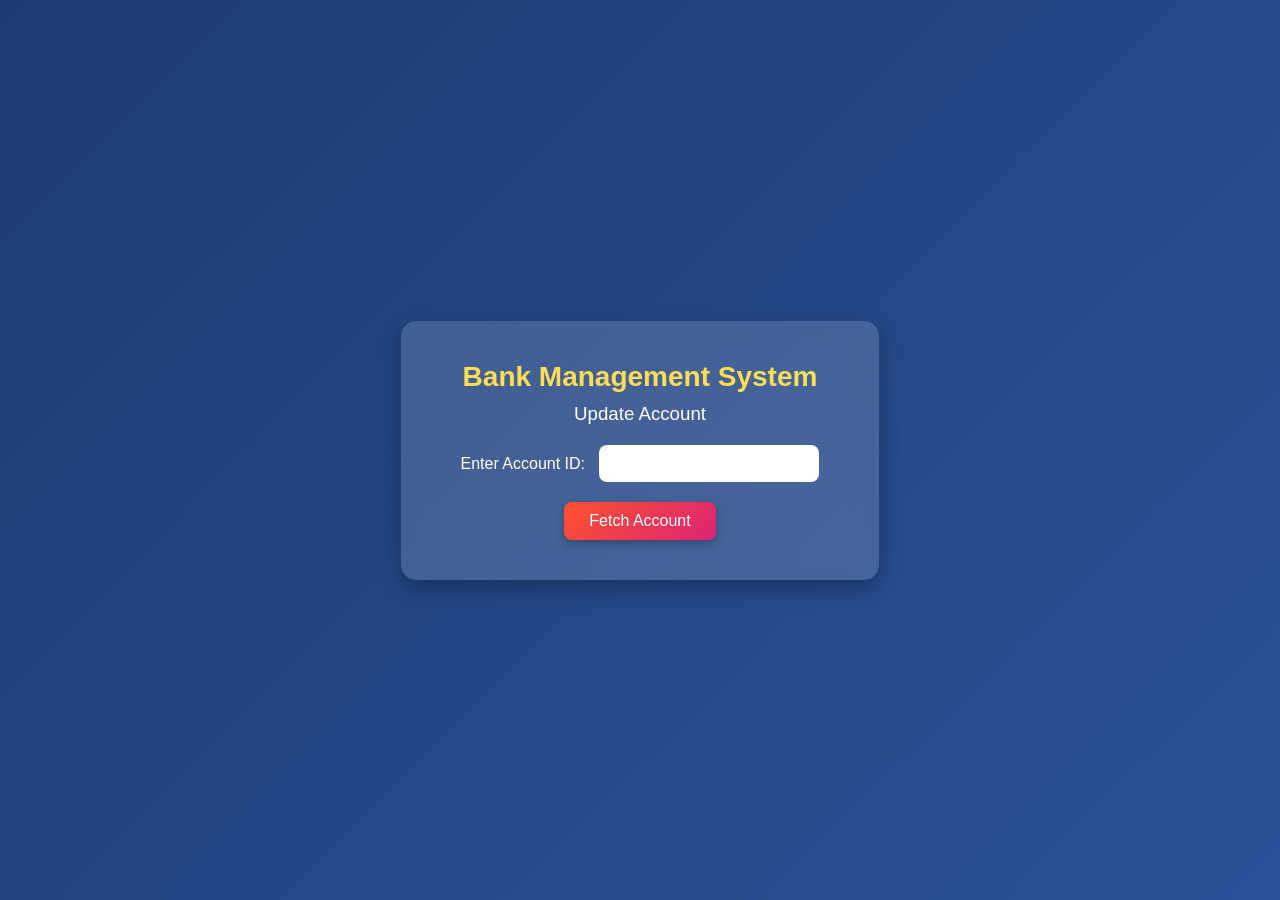
<file: src/main/webapp/update_account.html>
<!DOCTYPE html>
<html>
<head>
    <meta charset="ISO-8859-1">
    <title>Update Account</title>
    <style>
        /* Reset & Font */
        * {
            margin: 0;
            padding: 0;
            box-sizing: border-box;
            font-family: "Segoe UI", Tahoma, Geneva, Verdana, sans-serif;
        }

        body {
            height: 100vh;
            display: flex;
            justify-content: center;
            align-items: center;
            background: linear-gradient(135deg, #1e3c72, #2a5298);
        }

        .container {
            background: rgba(255, 255, 255, 0.15);
            backdrop-filter: blur(12px);
            border-radius: 15px;
            padding: 40px 60px;
            text-align: center;
            color: white;
            box-shadow: 0px 8px 20px rgba(0, 0, 0, 0.3);
        }

        .container h1 {
            font-size: 28px;
            margin-bottom: 10px;
            color: #ffdd57;
        }

        .container h3 {
            margin-bottom: 20px;
            font-weight: normal;
        }

        label {
            font-size: 16px;
            margin-right: 10px;
        }

        input[type="text"] {
            padding: 10px;
            border-radius: 8px;
            border: none;
            outline: none;
            width: 220px;
            font-size: 15px;
        }

        input[type="submit"] {
            margin-top: 20px;
            padding: 10px 25px;
            border: none;
            border-radius: 8px;
            background: linear-gradient(135deg, #ff512f, #dd2476);
            color: white;
            font-size: 16px;
            cursor: pointer;
            transition: all 0.3s ease;
            box-shadow: 0px 4px 10px rgba(0, 0, 0, 0.25);
        }

        input[type="submit"]:hover {
            transform: scale(1.05);
            background: linear-gradient(135deg, #dd2476, #ff512f);
        }
    </style>
</head>
<body>
    <div class="container">
        <h1>Bank Management System</h1>
        <h3>Update Account</h3>
        <form action="account_update_controller.jsp" method="get">
            <label>Enter Account ID:</label>
            <input type="text" name="id" required />
            <br>
            <input type="submit" value="Fetch Account" />
        </form>
    </div>
</body>
</html>
</file>
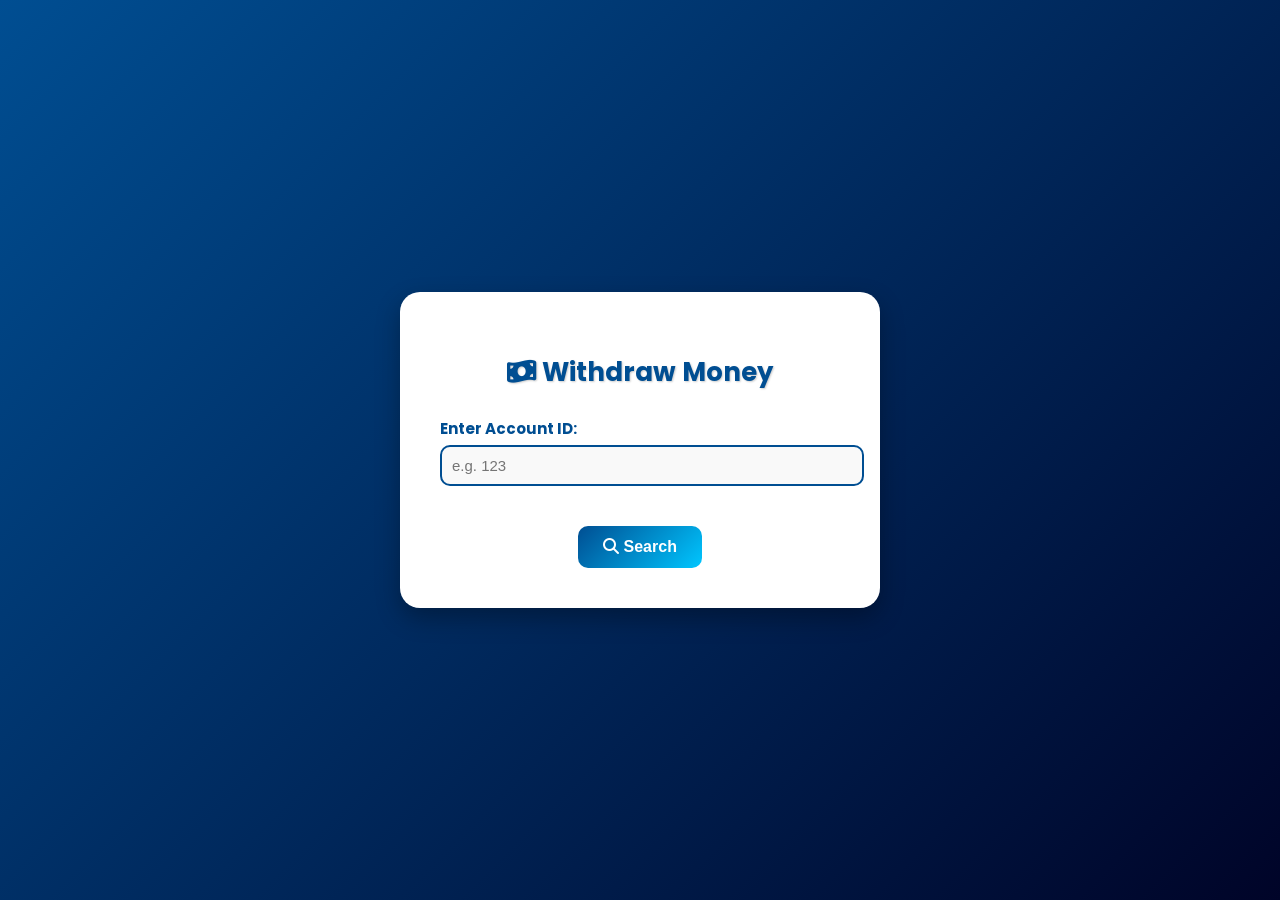
<file: src/main/webapp/withdraw_money.html>
<!DOCTYPE html>
<html lang="en">
<head>
<meta charset="ISO-8859-1">
<title>Withdraw Money | Bank Management System</title>
<link href="https://fonts.googleapis.com/css2?family=Poppins:wght@300;500;700&display=swap" rel="stylesheet">
<link rel="stylesheet" href="https://cdnjs.cloudflare.com/ajax/libs/font-awesome/6.5.0/css/all.min.css">
<style>
    body {
        margin: 0;
        padding: 0;
        font-family: 'Poppins', sans-serif;
        background: linear-gradient(135deg, #004e92, #000428);
        display: flex;
        justify-content: center;
        align-items: center;
        min-height: 100vh;
    }

    .card {
        background: #fff;
        padding: 40px;
        border-radius: 20px;
        box-shadow: 0px 10px 25px rgba(0,0,0,0.3);
        width: 400px;
        text-align: center;
        animation: fadeIn 1s ease-in-out;
        position: relative;
    }

    h2 {
        font-size: 26px;
        color: #004e92;
        margin-bottom: 25px;
        text-shadow: 1px 1px 2px rgba(0,0,0,0.2);
    }

    .input-group {
        margin-bottom: 20px;
        text-align: left;
    }

    label {
        display: block;
        font-weight: bold;
        color: #004e92;
        margin-bottom: 5px;
        font-size: 15px;
    }

    input[type="text"] {
        width: 100%;
        padding: 10px;
        border-radius: 10px;
        border: 2px solid #004e92;
        font-size: 15px;
        background: #f9f9f9;
        color: #333;
        outline: none;
        transition: all 0.3s ease;
    }

    input[type="text"]:focus {
        box-shadow: 0px 0px 10px #00c6ff;
        transform: scale(1.02);
    }

    .btn-submit {
        margin-top: 20px;
        padding: 12px 25px;
        background: linear-gradient(135deg, #004e92, #00c6ff);
        border: none;
        border-radius: 10px;
        color: #fff;
        font-size: 16px;
        font-weight: bold;
        cursor: pointer;
        transition: 0.3s ease-in-out;
    }

    .btn-submit:hover {
        background: linear-gradient(135deg, #00c6ff, #004e92);
        transform: scale(1.05);
        box-shadow: 0px 5px 15px rgba(0,0,0,0.2);
    }

    @keyframes fadeIn {
        from { opacity: 0; transform: translateY(-20px); }
        to { opacity: 1; transform: translateY(0); }
    }

    @media(max-width: 480px){
        .card { padding: 30px 20px; width: 90%; }
        h2 { font-size: 22px; }
    }
</style>
</head>
<body>

<div class="card">
    <h2><i class="fas fa-money-bill-wave"></i> Withdraw Money</h2>
    <form action="withdraw_money_controller.jsp" method="post">
        <div class="input-group">
            <label>Enter Account ID:</label>
            <input type="text" name="id" placeholder="e.g. 123" required/>
        </div>
        <button type="submit" class="btn-submit"><i class="fas fa-search"></i> Search</button>
    </form>
</div>

</body>
</html>
</file>
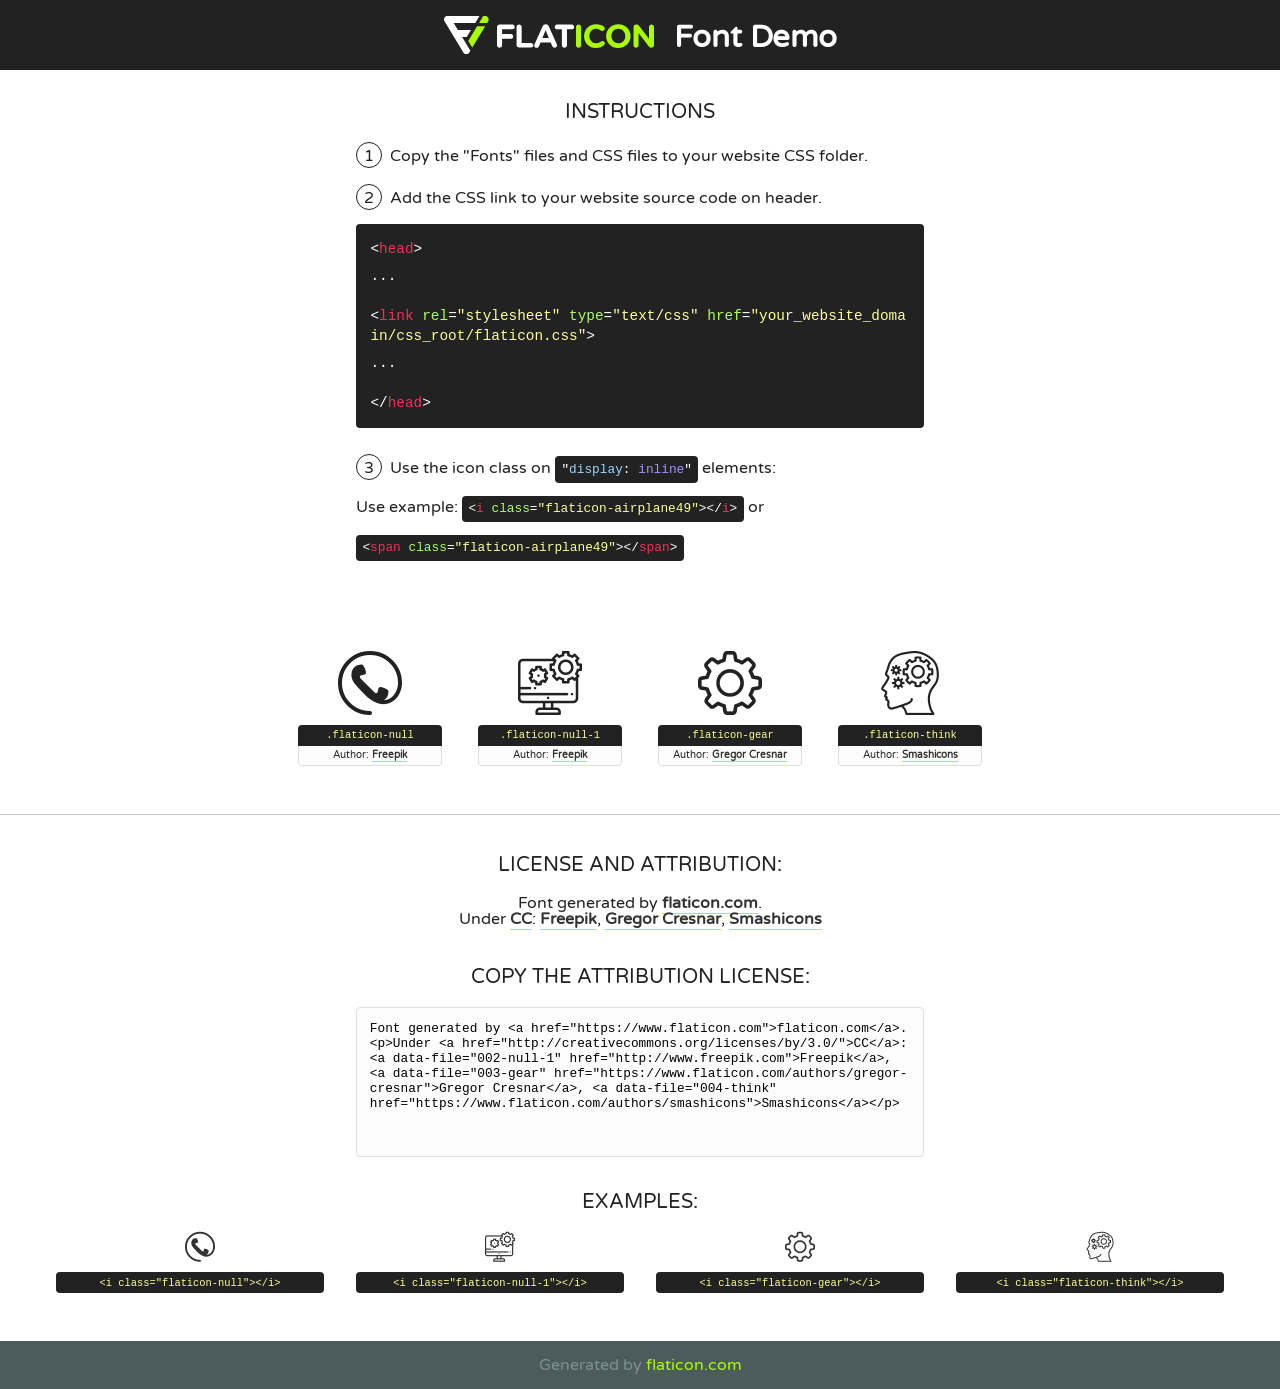
<file: src/main/webapp/assets/assets/fonts/flaticon.html>
<!DOCTYPE html>
<!--
  Flaticon icon font: Flaticon
  Creation date: 02/06/2020 05:24
-->
<html>
<!DOCTYPE html>
<html>

<head>
    <title>Flaticon WebFont</title>
    <link href="http://fonts.googleapis.com/css?family=Varela+Round" rel="stylesheet" type="text/css" />
    <link rel="stylesheet" type="text/css" href="flaticon.css">
    <meta charset="UTF-8">
    <style>
    html, body, div, span, applet, object, iframe,
    h1, h2, h3, h4, h5, h6, p, blockquote, pre,
    a, abbr, acronym, address, big, cite, code,
    del, dfn, em, img, ins, kbd, q, s, samp,
    small, strike, strong, sub, sup, tt, var,
    b, u, i, center,
    dl, dt, dd, ol, ul, li,
    fieldset, form, label, legend,
    table, caption, tbody, tfoot, thead, tr, th, td,
    article, aside, canvas, details, embed, 
    figure, figcaption, footer, header, hgroup, 
    menu, nav, output, ruby, section, summary,
    time, mark, audio, video {
        margin: 0;
        padding: 0;
        border: 0;
        font-size: 100%;
        font: inherit;
        vertical-align: baseline;
    }
    /* HTML5 display-role reset for older browsers */
    article, aside, details, figcaption, figure, 
    footer, header, hgroup, menu, nav, section {
        display: block;
    }
    body {
        line-height: 1;
    }
    ol, ul {
        list-style: none;
    }
    blockquote, q {
        quotes: none;
    }
    blockquote:before, blockquote:after,
    q:before, q:after {
        content: '';
        content: none;
    }
    table {
        border-collapse: collapse;
        border-spacing: 0;
    }
    body {
        font-family: 'Varela Round', Helvetica, Arial, sans-serif;
        font-size: 16px;
        color: #222;
    }
    a {
        color: #333;
        border-bottom: 1px solid #a9fd00;
        font-weight: bold;
        text-decoration: none;
    }
    * {
        -moz-box-sizing: border-box;
        -webkit-box-sizing: border-box;
        box-sizing: border-box;
        margin: 0;
        padding: 0;
    }
    [class^="flaticon-"]:before, [class*=" flaticon-"]:before, [class^="flaticon-"]:after, [class*=" flaticon-"]:after {
        font-family: Flaticon;
        font-size: 30px;
        font-style: normal;
        margin-left: 20px;
        color: #333;
    }
    .wrapper {
        max-width: 600px;
        margin: auto;
        padding: 0 1em;
    }
    .title {
        font-size: 1.25em;
        text-align: center;
        margin-bottom: 1em;
        text-transform: uppercase;
    }
    header {
        text-align: center;
        background-color: #222;
        color: #fff;
        padding: 1em;
    }
    header .logo {
        width: 210px;
        height: 38px;
        display: inline-block;
        vertical-align: middle;
        margin-right: 1em;
        border: none;
    }
    header strong {
        font-size: 1.95em;
        font-weight: bold;
        vertical-align: middle;
        margin-top: 5px;
        display: inline-block;
    }
    .demo {
        margin: 2em auto;
        line-height: 1.25em;
    }
    .demo ul li {
        margin-bottom: 1em;
    }
    .demo ul li .num {
        color: #222;
        border-radius: 20px;
        display: inline-block;
        width: 26px;
        padding: 3px;
        height: 26px;
        text-align: center;
        margin-right: 0.5em;
        border: 1px solid #222;
    }
    .demo ul li code {
        background-color: #222;
        border-radius: 4px;
        padding: 0.25em 0.5em;
        display: inline-block;
        color: #fff;
        font-family: Consolas,Monaco,Lucida Console,Liberation Mono,DejaVu Sans Mono,Bitstream Vera Sans Mono,Courier New, monospace;
        font-weight: lighter;
        margin-top: 1em;
        font-size: 0.8em;
        word-break: break-all;
    }
    .demo ul li code.big {
        padding: 1em;
        font-size: 0.9em;
    }
    .demo ul li code .red {
        color: #EF3159;
    }
    .demo ul li code .green {
        color: #ACFF65;
    }
    .demo ul li code .yellow {
        color: #FFFF99;
    }
    .demo ul li code .blue {
        color: #99D3FF;
    }
    .demo ul li code .purple {
        color: #A295FF;
    }
    .demo ul li code .dots {
        margin-top: 0.5em;
        display: block;
    }
    #glyphs {
        border-bottom: 1px solid #ccc;
        padding: 2em 0;
        text-align: center;
    }
    .glyph {
        display: inline-block;
        width: 9em;
        margin: 1em;
        text-align: center;
        vertical-align: top;
        background: #FFF;
    }
    .glyph .glyph-icon {
        padding: 10px;
        display: block;
        font-family:"Flaticon";
        font-size: 64px;
        line-height: 1;
    }
    .glyph .glyph-icon:before {
        font-size: 64px;
        color: #222;
        margin-left: 0;
    }
    .class-name {
        font-size: 0.65em;
        background-color: #222;
        color: #fff;
        border-radius: 4px 4px 0 0;
        padding: 0.5em;
        color: #FFFF99;
        font-family: Consolas,Monaco,Lucida Console,Liberation Mono,DejaVu Sans Mono,Bitstream Vera Sans Mono,Courier New, monospace;
    }
    .author-name {
        font-size: 0.6em;
        background-color: #fcfcfd;
        border: 1px solid #DEDEE4;
        border-top: 0;
        border-radius: 0 0 4px 4px;
        padding: 0.5em;
    }
    .class-name:last-child {
        font-size: 10px;
        color:#888;
    }
    .class-name:last-child a {
        font-size: 10px;
        color:#555;
    }
    .class-name:last-child a:hover {
        color:#a9fd00;
    }
    .glyph > input {
        display: block;
        width: 100px;
        margin: 5px auto;
        text-align: center;
        font-size: 12px;
        cursor: text;
    }
    .glyph > input.icon-input {
        font-family:"Flaticon";
        font-size: 16px;
        margin-bottom: 10px;
    }
    .attribution .title {
        margin-top: 2em;
    }
    .attribution textarea {
        background-color: #fcfcfd;
        padding: 1em;
        border: none;
        box-shadow: none;
        border: 1px solid #DEDEE4;
        border-radius: 4px;
        resize: none;
        width: 100%;
        height: 150px;
        font-size: 0.8em;
        font-family: Consolas,Monaco,Lucida Console,Liberation Mono,DejaVu Sans Mono,Bitstream Vera Sans Mono,Courier New, monospace;
        -webkit-appearance: none;
    }
    .iconsuse {
        margin: 2em auto;
        text-align: center;
        max-width: 1200px;
    }
    .iconsuse:after {
        content: '';
        display: table;
        clear: both;
    }
    .iconsuse .image {
        float: left;
        width: 25%;
        padding: 0 1em;
    }
    .iconsuse .image p {
        margin-bottom: 1em;
    }
    .iconsuse .image span {
        display: block;
        font-size: 0.65em;
        background-color: #222;
        color: #fff;
        border-radius: 4px;
        padding: 0.5em;
        color: #FFFF99;
        margin-top: 1em;
        font-family: Consolas,Monaco,Lucida Console,Liberation Mono,DejaVu Sans Mono,Bitstream Vera Sans Mono,Courier New, monospace;
    }
    #footer {
        text-align: center;
        background-color: #4C5B5C;
        color: #7c9192;
        padding: 1em;
    }
    #footer a {
        border: none;
        color: #a9fd00;
        font-weight: normal;
    }
    @media (max-width: 960px) {
        .iconsuse .image {
            width: 50%;
        }
    }
    @media (max-width: 560px) {
        .iconsuse .image {
            width: 100%;
        }
    }
    </style>
</head>

<body class="characters-off">

    <header>
        <a href="https://www.flaticon.com" target="_blank" class="logo">
            <svg version="1.1" xmlns="http://www.w3.org/2000/svg" xmlns:xlink="http://www.w3.org/1999/xlink" xmlns:a="http://ns.adobe.com/AdobeSVGViewerExtensions/3.0/" viewBox="0 0 560.875 102.036" enable-background="new 0 0 560.875 102.036" xml:space="preserve">
                <defs>
                </defs>
                <g>
                    <g class="letters">
                        <path fill="#ffffff" d="M141.596,29.675c0-3.777,2.985-6.767,6.764-6.767h34.438c3.426,0,6.15,2.728,6.15,6.15
                        c0,3.43-2.724,6.149-6.15,6.149h-27.674v13.091h23.719c3.429,0,6.151,2.724,6.151,6.15c0,3.43-2.723,6.149-6.151,6.149h-23.719
                        v17.574c0,3.773-2.986,6.761-6.764,6.761c-3.779,0-6.764-2.989-6.764-6.761V29.675z"></path>
                        <path fill="#ffffff" d="M193.844,29.149c0-3.781,2.985-6.767,6.764-6.767c3.776,0,6.763,2.985,6.763,6.767v42.957h25.039
                        c3.426,0,6.149,2.726,6.149,6.153c0,3.425-2.723,6.15-6.149,6.15h-31.802c-3.779,0-6.764-2.986-6.764-6.768V29.149z"></path>
                        <path fill="#ffffff" d="M241.891,75.71l21.438-48.407c1.492-3.341,4.215-5.357,7.906-5.357h0.792
                        c3.686,0,6.323,2.017,7.815,5.357l21.439,48.407c0.436,0.967,0.701,1.845,0.701,2.723c0,3.602-2.809,6.501-6.414,6.501
                        c-3.161,0-5.269-1.845-6.499-4.655l-4.132-9.661h-27.059l-4.301,10.102c-1.144,2.631-3.426,4.214-6.237,4.214
                        c-3.517,0-6.24-2.81-6.24-6.325C241.1,77.64,241.451,76.677,241.891,75.71z M279.932,58.666l-8.521-20.297l-8.526,20.297H279.932
                        z"></path>
                        <path fill="#ffffff" d="M314.864,35.387H301.86c-3.429,0-6.239-2.813-6.239-6.238c0-3.429,2.811-6.24,6.239-6.24h39.533
                        c3.426,0,6.237,2.811,6.237,6.24c0,3.425-2.811,6.238-6.237,6.238h-13.001v42.785c0,3.773-2.99,6.761-6.764,6.761
                        c-3.779,0-6.764-2.989-6.764-6.761V35.387z"></path>
                        <path fill="#A9FD00" d="M352.615,29.149c0-3.781,2.985-6.767,6.767-6.767c3.774,0,6.761,2.985,6.761,6.767v49.024
                        c0,3.773-2.987,6.761-6.761,6.761c-3.781,0-6.767-2.989-6.767-6.761V29.149z"></path>
                        <path fill="#A9FD00" d="M374.132,53.836v-0.179c0-17.481,13.178-31.801,32.065-31.801c9.22,0,15.459,2.458,20.557,6.238
                        c1.402,1.054,2.637,2.985,2.637,5.357c0,3.692-2.985,6.59-6.681,6.59c-1.845,0-3.071-0.702-4.044-1.319
                        c-3.776-2.813-7.729-4.393-12.562-4.393c-10.364,0-17.831,8.611-17.831,19.154v0.173c0,10.542,7.291,19.329,17.831,19.329
                        c5.715,0,9.492-1.756,13.359-4.834c1.049-0.874,2.458-1.491,4.039-1.491c3.429,0,6.325,2.813,6.325,6.236
                        c0,2.106-1.056,3.78-2.282,4.834c-5.539,4.834-12.036,7.733-21.878,7.733C387.572,85.464,374.132,71.493,374.132,53.836z"></path>
                        <path fill="#A9FD00" d="M433.009,53.836v-0.179c0-17.481,13.79-31.801,32.766-31.801c18.981,0,32.592,14.143,32.592,31.628v0.173
                        c0,17.483-13.785,31.807-32.769,31.807C446.625,85.464,433.009,71.32,433.009,53.836z M484.224,53.836v-0.179
                        c0-10.539-7.725-19.326-18.626-19.326c-10.893,0-18.449,8.611-18.449,19.154v0.173c0,10.542,7.73,19.329,18.626,19.329
                        C476.676,72.986,484.224,64.378,484.224,53.836z"></path>
                        <path fill="#A9FD00" d="M506.233,29.321c0-3.774,2.99-6.763,6.767-6.763h1.401c3.252,0,5.183,1.583,7.029,3.953l26.093,34.265
                        V29.059c0-3.692,2.99-6.677,6.681-6.677c3.683,0,6.671,2.985,6.671,6.677v48.934c0,3.78-2.987,6.765-6.764,6.765h-0.436
                        c-3.257,0-5.188-1.581-7.034-3.953l-27.056-35.492v32.944c0,3.687-2.985,6.676-6.678,6.676c-3.683,0-6.673-2.989-6.673-6.676
                        V29.321z"></path>
                    </g>
                    <g class="insignia">
                        <path fill="#ffffff" d="M48.372,56.137h12.517l11.156-18.537H37.186L25.688,18.539h57.825L94.668,0H9.271
                        C5.925,0,2.842,1.801,1.198,4.716c-1.644,2.907-1.593,6.482,0.134,9.343l50.38,83.501c1.678,2.781,4.689,4.476,7.938,4.476
                        c3.246,0,6.257-1.695,7.935-4.476l2.898-4.804L48.372,56.137z"></path>
                        <g class="i">
                            <path fill="#A9FD00" d="M93.575,18.539h0.031v0.004l21.652,0.004l2.705-4.488c1.727-2.861,1.778-6.436,0.133-9.343
                            C116.454,1.801,113.371,0,110.026,0h-5.294L93.575,18.539z"></path>
                            <polygon fill="#A9FD00" points="88.291,27.356 64.725,66.486 75.519,84.404 109.942,27.356"></polygon>
                        </g>
                    </g>
                </g>
            </svg>
        </a>
        <strong>Font Demo</strong>
    </header>


    <section class="demo wrapper">

        <p class="title">Instructions</p>

        <ul>
            <li>
                <span class="num">1</span>Copy the "Fonts" files and CSS files to your website CSS folder.
            </li>
            <li>
                <span class="num">2</span>Add the CSS link to your website source code on header.
                <code class="big">
                    &lt;<span class="red">head</span>&gt;
                    <br/><span class="dots">...</span>
                    <br/>&lt;<span class="red">link</span> <span class="green">rel</span>=<span class="yellow">"stylesheet"</span> <span class="green">type</span>=<span class="yellow">"text/css"</span> <span class="green">href</span>=<span class="yellow">"your_website_domain/css_root/flaticon.css"</span>&gt;
                    <br/><span class="dots">...</span>
                    <br/>&lt;/<span class="red">head</span>&gt;
                </code>
            </li>

            <li>
                <p>
                    <span class="num">3</span>Use the icon class on <code>"<span class="blue">display</span>:<span class="purple"> inline</span>"</code> elements:
                    <br />
                    Use example: <code>&lt;<span class="red">i</span> <span class="green">class</span>=<span class="yellow">&quot;flaticon-airplane49&quot;</span>&gt;&lt;/<span class="red">i</span>&gt;</code> or <code>&lt;<span class="red">span</span> <span class="green">class</span>=<span class="yellow">&quot;flaticon-airplane49&quot;</span>&gt;&lt;/<span class="red">span</span>&gt;</code>
            </li>
        </ul>

    </section>




   <section id="glyphs">          
    
      
        <div class="glyph"><div class="glyph-icon flaticon-null"></div>
            <div class="class-name">.flaticon-null</div>
            <div class="author-name">Author: <a data-file="001-null" href="http://www.freepik.com">Freepik</a> </div> 
        </div>        
        
        <div class="glyph"><div class="glyph-icon flaticon-null-1"></div>
            <div class="class-name">.flaticon-null-1</div>
            <div class="author-name">Author: <a data-file="002-null-1" href="http://www.freepik.com">Freepik</a> </div> 
        </div>        
        
        <div class="glyph"><div class="glyph-icon flaticon-gear"></div>
            <div class="class-name">.flaticon-gear</div>
            <div class="author-name">Author: <a data-file="003-gear" href="https://www.flaticon.com/authors/gregor-cresnar">Gregor Cresnar</a> </div> 
        </div>        
        
        <div class="glyph"><div class="glyph-icon flaticon-think"></div>
            <div class="class-name">.flaticon-think</div>
            <div class="author-name">Author: <a data-file="004-think" href="https://www.flaticon.com/authors/smashicons">Smashicons</a> </div> 
        </div>        
        

    </section>



    <section class="attribution wrapper"   style="text-align:center;">

      <div class="title">License and attribution:</div><div class="attrDiv">Font generated by <a href="https://www.flaticon.com">flaticon.com</a>. <div><p>Under <a href="http://creativecommons.org/licenses/by/3.0/">CC</a>: <a data-file="002-null-1" href="http://www.freepik.com">Freepik</a>, <a data-file="003-gear" href="https://www.flaticon.com/authors/gregor-cresnar">Gregor Cresnar</a>, <a data-file="004-think" href="https://www.flaticon.com/authors/smashicons">Smashicons</a></p>  </div>
      </div>
      <div class="title">Copy the Attribution License:</div>

    <textarea onclick="this.focus();this.select();">Font generated by &lt;a href=&quot;https://www.flaticon.com&quot;&gt;flaticon.com&lt;/a&gt;. <p>Under <a href="http://creativecommons.org/licenses/by/3.0/">CC</a>: <a data-file="002-null-1" href="http://www.freepik.com">Freepik</a>, <a data-file="003-gear" href="https://www.flaticon.com/authors/gregor-cresnar">Gregor Cresnar</a>, <a data-file="004-think" href="https://www.flaticon.com/authors/smashicons">Smashicons</a></p>  
     </textarea>

    </section>

    <section class="iconsuse">

          <div class="title">Examples:</div>            
             
            <div class="image">
                <p>
                    <i class="glyph-icon flaticon-null"></i> 
                    <span>&lt;i class=&quot;flaticon-null&quot;&gt;&lt;/i&gt;</span>
                </p>
            </div>
            
            <div class="image">
                <p>
                    <i class="glyph-icon flaticon-null-1"></i> 
                    <span>&lt;i class=&quot;flaticon-null-1&quot;&gt;&lt;/i&gt;</span>
                </p>
            </div>
            
            <div class="image">
                <p>
                    <i class="glyph-icon flaticon-gear"></i> 
                    <span>&lt;i class=&quot;flaticon-gear&quot;&gt;&lt;/i&gt;</span>
                </p>
            </div>
            
            <div class="image">
                <p>
                    <i class="glyph-icon flaticon-think"></i> 
                    <span>&lt;i class=&quot;flaticon-think&quot;&gt;&lt;/i&gt;</span>
                </p>
            </div>
                       
        </div>
                            
    </section>

<div id="footer">
    <div>Generated by <a href="https://www.flaticon.com">flaticon.com</a>
    </div>
</div>



</body>
</html>
</file>
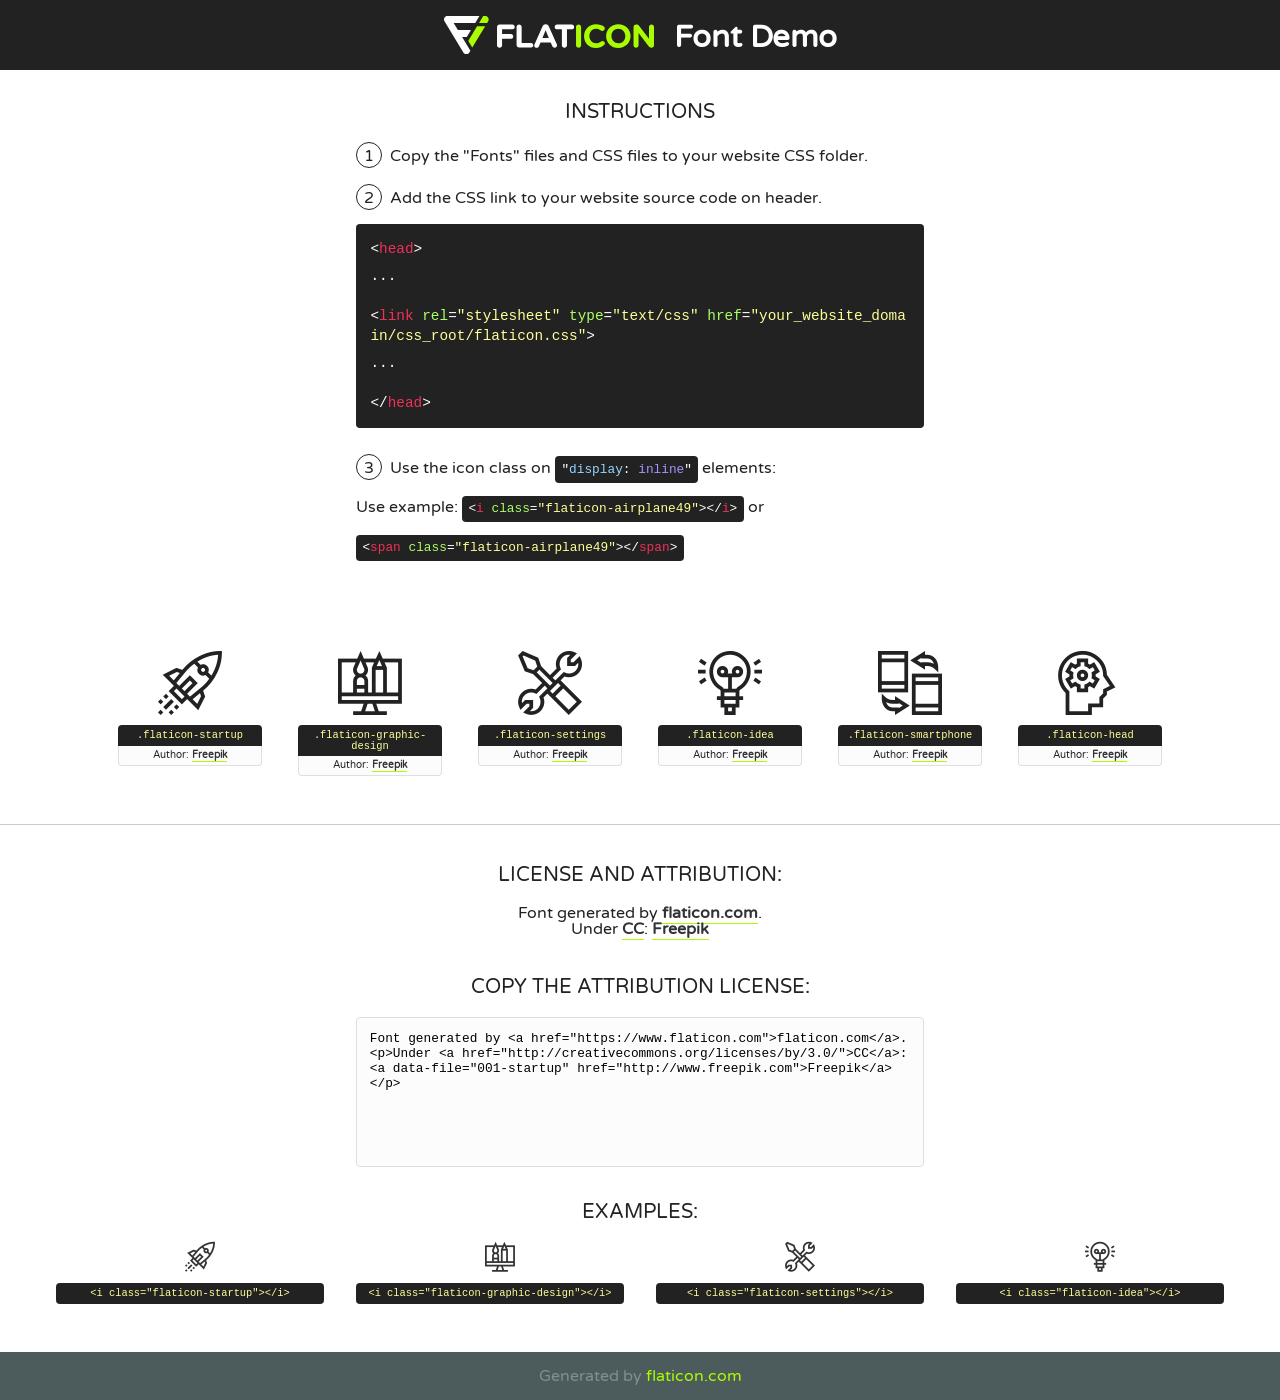
<file: src/main/webapp/fonts/flaticon/font/flaticon.html>
<!DOCTYPE html>
<!--
  Flaticon icon font: Flaticon
  Creation date: 03/04/2019 06:02
-->
<html>
<!DOCTYPE html>
<html>

<head>
    <title>Flaticon WebFont</title>
    <link href="http://fonts.googleapis.com/css?family=Varela+Round" rel="stylesheet" type="text/css" />
    <link rel="stylesheet" type="text/css" href="flaticon.css">
    <meta charset="UTF-8">
    <style>
    html, body, div, span, applet, object, iframe,
    h1, h2, h3, h4, h5, h6, p, blockquote, pre,
    a, abbr, acronym, address, big, cite, code,
    del, dfn, em, img, ins, kbd, q, s, samp,
    small, strike, strong, sub, sup, tt, var,
    b, u, i, center,
    dl, dt, dd, ol, ul, li,
    fieldset, form, label, legend,
    table, caption, tbody, tfoot, thead, tr, th, td,
    article, aside, canvas, details, embed, 
    figure, figcaption, footer, header, hgroup, 
    menu, nav, output, ruby, section, summary,
    time, mark, audio, video {
        margin: 0;
        padding: 0;
        border: 0;
        font-size: 100%;
        font: inherit;
        vertical-align: baseline;
    }
    /* HTML5 display-role reset for older browsers */
    article, aside, details, figcaption, figure, 
    footer, header, hgroup, menu, nav, section {
        display: block;
    }
    body {
        line-height: 1;
    }
    ol, ul {
        list-style: none;
    }
    blockquote, q {
        quotes: none;
    }
    blockquote:before, blockquote:after,
    q:before, q:after {
        content: '';
        content: none;
    }
    table {
        border-collapse: collapse;
        border-spacing: 0;
    }
    body {
        font-family: 'Varela Round', Helvetica, Arial, sans-serif;
        font-size: 16px;
        color: #222;
    }
    a {
        color: #333;
        border-bottom: 1px solid #a9fd00;
        font-weight: bold;
        text-decoration: none;
    }
    * {
        -moz-box-sizing: border-box;
        -webkit-box-sizing: border-box;
        box-sizing: border-box;
        margin: 0;
        padding: 0;
    }
    [class^="flaticon-"]:before, [class*=" flaticon-"]:before, [class^="flaticon-"]:after, [class*=" flaticon-"]:after {
        font-family: Flaticon;
        font-size: 30px;
        font-style: normal;
        margin-left: 20px;
        color: #333;
    }
    .wrapper {
        max-width: 600px;
        margin: auto;
        padding: 0 1em;
    }
    .title {
        font-size: 1.25em;
        text-align: center;
        margin-bottom: 1em;
        text-transform: uppercase;
    }
    header {
        text-align: center;
        background-color: #222;
        color: #fff;
        padding: 1em;
    }
    header .logo {
        width: 210px;
        height: 38px;
        display: inline-block;
        vertical-align: middle;
        margin-right: 1em;
        border: none;
    }
    header strong {
        font-size: 1.95em;
        font-weight: bold;
        vertical-align: middle;
        margin-top: 5px;
        display: inline-block;
    }
    .demo {
        margin: 2em auto;
        line-height: 1.25em;
    }
    .demo ul li {
        margin-bottom: 1em;
    }
    .demo ul li .num {
        color: #222;
        border-radius: 20px;
        display: inline-block;
        width: 26px;
        padding: 3px;
        height: 26px;
        text-align: center;
        margin-right: 0.5em;
        border: 1px solid #222;
    }
    .demo ul li code {
        background-color: #222;
        border-radius: 4px;
        padding: 0.25em 0.5em;
        display: inline-block;
        color: #fff;
        font-family: Consolas,Monaco,Lucida Console,Liberation Mono,DejaVu Sans Mono,Bitstream Vera Sans Mono,Courier New, monospace;
        font-weight: lighter;
        margin-top: 1em;
        font-size: 0.8em;
        word-break: break-all;
    }
    .demo ul li code.big {
        padding: 1em;
        font-size: 0.9em;
    }
    .demo ul li code .red {
        color: #EF3159;
    }
    .demo ul li code .green {
        color: #ACFF65;
    }
    .demo ul li code .yellow {
        color: #FFFF99;
    }
    .demo ul li code .blue {
        color: #99D3FF;
    }
    .demo ul li code .purple {
        color: #A295FF;
    }
    .demo ul li code .dots {
        margin-top: 0.5em;
        display: block;
    }
    #glyphs {
        border-bottom: 1px solid #ccc;
        padding: 2em 0;
        text-align: center;
    }
    .glyph {
        display: inline-block;
        width: 9em;
        margin: 1em;
        text-align: center;
        vertical-align: top;
        background: #FFF;
    }
    .glyph .glyph-icon {
        padding: 10px;
        display: block;
        font-family:"Flaticon";
        font-size: 64px;
        line-height: 1;
    }
    .glyph .glyph-icon:before {
        font-size: 64px;
        color: #222;
        margin-left: 0;
    }
    .class-name {
        font-size: 0.65em;
        background-color: #222;
        color: #fff;
        border-radius: 4px 4px 0 0;
        padding: 0.5em;
        color: #FFFF99;
        font-family: Consolas,Monaco,Lucida Console,Liberation Mono,DejaVu Sans Mono,Bitstream Vera Sans Mono,Courier New, monospace;
    }
    .author-name {
        font-size: 0.6em;
        background-color: #fcfcfd;
        border: 1px solid #DEDEE4;
        border-top: 0;
        border-radius: 0 0 4px 4px;
        padding: 0.5em;
    }
    .class-name:last-child {
        font-size: 10px;
        color:#888;
    }
    .class-name:last-child a {
        font-size: 10px;
        color:#555;
    }
    .class-name:last-child a:hover {
        color:#a9fd00;
    }
    .glyph > input {
        display: block;
        width: 100px;
        margin: 5px auto;
        text-align: center;
        font-size: 12px;
        cursor: text;
    }
    .glyph > input.icon-input {
        font-family:"Flaticon";
        font-size: 16px;
        margin-bottom: 10px;
    }
    .attribution .title {
        margin-top: 2em;
    }
    .attribution textarea {
        background-color: #fcfcfd;
        padding: 1em;
        border: none;
        box-shadow: none;
        border: 1px solid #DEDEE4;
        border-radius: 4px;
        resize: none;
        width: 100%;
        height: 150px;
        font-size: 0.8em;
        font-family: Consolas,Monaco,Lucida Console,Liberation Mono,DejaVu Sans Mono,Bitstream Vera Sans Mono,Courier New, monospace;
        -webkit-appearance: none;
    }
    .iconsuse {
        margin: 2em auto;
        text-align: center;
        max-width: 1200px;
    }
    .iconsuse:after {
        content: '';
        display: table;
        clear: both;
    }
    .iconsuse .image {
        float: left;
        width: 25%;
        padding: 0 1em;
    }
    .iconsuse .image p {
        margin-bottom: 1em;
    }
    .iconsuse .image span {
        display: block;
        font-size: 0.65em;
        background-color: #222;
        color: #fff;
        border-radius: 4px;
        padding: 0.5em;
        color: #FFFF99;
        margin-top: 1em;
        font-family: Consolas,Monaco,Lucida Console,Liberation Mono,DejaVu Sans Mono,Bitstream Vera Sans Mono,Courier New, monospace;
    }
    #footer {
        text-align: center;
        background-color: #4C5B5C;
        color: #7c9192;
        padding: 1em;
    }
    #footer a {
        border: none;
        color: #a9fd00;
        font-weight: normal;
    }
    @media (max-width: 960px) {
        .iconsuse .image {
            width: 50%;
        }
    }
    @media (max-width: 560px) {
        .iconsuse .image {
            width: 100%;
        }
    }
    </style>
</head>

<body class="characters-off">

    <header>
        <a href="https://www.flaticon.com" target="_blank" class="logo">
            <svg version="1.1" xmlns="http://www.w3.org/2000/svg" xmlns:xlink="http://www.w3.org/1999/xlink" xmlns:a="http://ns.adobe.com/AdobeSVGViewerExtensions/3.0/" viewBox="0 0 560.875 102.036" enable-background="new 0 0 560.875 102.036" xml:space="preserve">
                <defs>
                </defs>
                <g>
                    <g class="letters">
                        <path fill="#ffffff" d="M141.596,29.675c0-3.777,2.985-6.767,6.764-6.767h34.438c3.426,0,6.15,2.728,6.15,6.15
                        c0,3.43-2.724,6.149-6.15,6.149h-27.674v13.091h23.719c3.429,0,6.151,2.724,6.151,6.15c0,3.43-2.723,6.149-6.151,6.149h-23.719
                        v17.574c0,3.773-2.986,6.761-6.764,6.761c-3.779,0-6.764-2.989-6.764-6.761V29.675z"></path>
                        <path fill="#ffffff" d="M193.844,29.149c0-3.781,2.985-6.767,6.764-6.767c3.776,0,6.763,2.985,6.763,6.767v42.957h25.039
                        c3.426,0,6.149,2.726,6.149,6.153c0,3.425-2.723,6.15-6.149,6.15h-31.802c-3.779,0-6.764-2.986-6.764-6.768V29.149z"></path>
                        <path fill="#ffffff" d="M241.891,75.71l21.438-48.407c1.492-3.341,4.215-5.357,7.906-5.357h0.792
                        c3.686,0,6.323,2.017,7.815,5.357l21.439,48.407c0.436,0.967,0.701,1.845,0.701,2.723c0,3.602-2.809,6.501-6.414,6.501
                        c-3.161,0-5.269-1.845-6.499-4.655l-4.132-9.661h-27.059l-4.301,10.102c-1.144,2.631-3.426,4.214-6.237,4.214
                        c-3.517,0-6.24-2.81-6.24-6.325C241.1,77.64,241.451,76.677,241.891,75.71z M279.932,58.666l-8.521-20.297l-8.526,20.297H279.932
                        z"></path>
                        <path fill="#ffffff" d="M314.864,35.387H301.86c-3.429,0-6.239-2.813-6.239-6.238c0-3.429,2.811-6.24,6.239-6.24h39.533
                        c3.426,0,6.237,2.811,6.237,6.24c0,3.425-2.811,6.238-6.237,6.238h-13.001v42.785c0,3.773-2.99,6.761-6.764,6.761
                        c-3.779,0-6.764-2.989-6.764-6.761V35.387z"></path>
                        <path fill="#A9FD00" d="M352.615,29.149c0-3.781,2.985-6.767,6.767-6.767c3.774,0,6.761,2.985,6.761,6.767v49.024
                        c0,3.773-2.987,6.761-6.761,6.761c-3.781,0-6.767-2.989-6.767-6.761V29.149z"></path>
                        <path fill="#A9FD00" d="M374.132,53.836v-0.179c0-17.481,13.178-31.801,32.065-31.801c9.22,0,15.459,2.458,20.557,6.238
                        c1.402,1.054,2.637,2.985,2.637,5.357c0,3.692-2.985,6.59-6.681,6.59c-1.845,0-3.071-0.702-4.044-1.319
                        c-3.776-2.813-7.729-4.393-12.562-4.393c-10.364,0-17.831,8.611-17.831,19.154v0.173c0,10.542,7.291,19.329,17.831,19.329
                        c5.715,0,9.492-1.756,13.359-4.834c1.049-0.874,2.458-1.491,4.039-1.491c3.429,0,6.325,2.813,6.325,6.236
                        c0,2.106-1.056,3.78-2.282,4.834c-5.539,4.834-12.036,7.733-21.878,7.733C387.572,85.464,374.132,71.493,374.132,53.836z"></path>
                        <path fill="#A9FD00" d="M433.009,53.836v-0.179c0-17.481,13.79-31.801,32.766-31.801c18.981,0,32.592,14.143,32.592,31.628v0.173
                        c0,17.483-13.785,31.807-32.769,31.807C446.625,85.464,433.009,71.32,433.009,53.836z M484.224,53.836v-0.179
                        c0-10.539-7.725-19.326-18.626-19.326c-10.893,0-18.449,8.611-18.449,19.154v0.173c0,10.542,7.73,19.329,18.626,19.329
                        C476.676,72.986,484.224,64.378,484.224,53.836z"></path>
                        <path fill="#A9FD00" d="M506.233,29.321c0-3.774,2.99-6.763,6.767-6.763h1.401c3.252,0,5.183,1.583,7.029,3.953l26.093,34.265
                        V29.059c0-3.692,2.99-6.677,6.681-6.677c3.683,0,6.671,2.985,6.671,6.677v48.934c0,3.78-2.987,6.765-6.764,6.765h-0.436
                        c-3.257,0-5.188-1.581-7.034-3.953l-27.056-35.492v32.944c0,3.687-2.985,6.676-6.678,6.676c-3.683,0-6.673-2.989-6.673-6.676
                        V29.321z"></path>
                    </g>
                    <g class="insignia">
                        <path fill="#ffffff" d="M48.372,56.137h12.517l11.156-18.537H37.186L25.688,18.539h57.825L94.668,0H9.271
                        C5.925,0,2.842,1.801,1.198,4.716c-1.644,2.907-1.593,6.482,0.134,9.343l50.38,83.501c1.678,2.781,4.689,4.476,7.938,4.476
                        c3.246,0,6.257-1.695,7.935-4.476l2.898-4.804L48.372,56.137z"></path>
                        <g class="i">
                            <path fill="#A9FD00" d="M93.575,18.539h0.031v0.004l21.652,0.004l2.705-4.488c1.727-2.861,1.778-6.436,0.133-9.343
                            C116.454,1.801,113.371,0,110.026,0h-5.294L93.575,18.539z"></path>
                            <polygon fill="#A9FD00" points="88.291,27.356 64.725,66.486 75.519,84.404 109.942,27.356"></polygon>
                        </g>
                    </g>
                </g>
            </svg>
        </a>
        <strong>Font Demo</strong>
    </header>


    <section class="demo wrapper">

        <p class="title">Instructions</p>

        <ul>
            <li>
                <span class="num">1</span>Copy the "Fonts" files and CSS files to your website CSS folder.
            </li>
            <li>
                <span class="num">2</span>Add the CSS link to your website source code on header.
                <code class="big">
                    &lt;<span class="red">head</span>&gt;
                    <br/><span class="dots">...</span>
                    <br/>&lt;<span class="red">link</span> <span class="green">rel</span>=<span class="yellow">"stylesheet"</span> <span class="green">type</span>=<span class="yellow">"text/css"</span> <span class="green">href</span>=<span class="yellow">"your_website_domain/css_root/flaticon.css"</span>&gt;
                    <br/><span class="dots">...</span>
                    <br/>&lt;/<span class="red">head</span>&gt;
                </code>
            </li>

            <li>
                <p>
                    <span class="num">3</span>Use the icon class on <code>"<span class="blue">display</span>:<span class="purple"> inline</span>"</code> elements:
                    <br />
                    Use example: <code>&lt;<span class="red">i</span> <span class="green">class</span>=<span class="yellow">&quot;flaticon-airplane49&quot;</span>&gt;&lt;/<span class="red">i</span>&gt;</code> or <code>&lt;<span class="red">span</span> <span class="green">class</span>=<span class="yellow">&quot;flaticon-airplane49&quot;</span>&gt;&lt;/<span class="red">span</span>&gt;</code>
            </li>
        </ul>

    </section>




   <section id="glyphs">          
    
      
        <div class="glyph"><div class="glyph-icon flaticon-startup"></div>
            <div class="class-name">.flaticon-startup</div>
            <div class="author-name">Author: <a data-file="001-startup" href="http://www.freepik.com">Freepik</a> </div> 
        </div>        
        
        <div class="glyph"><div class="glyph-icon flaticon-graphic-design"></div>
            <div class="class-name">.flaticon-graphic-design</div>
            <div class="author-name">Author: <a data-file="002-graphic-design" href="http://www.freepik.com">Freepik</a> </div> 
        </div>        
        
        <div class="glyph"><div class="glyph-icon flaticon-settings"></div>
            <div class="class-name">.flaticon-settings</div>
            <div class="author-name">Author: <a data-file="003-settings" href="http://www.freepik.com">Freepik</a> </div> 
        </div>        
        
        <div class="glyph"><div class="glyph-icon flaticon-idea"></div>
            <div class="class-name">.flaticon-idea</div>
            <div class="author-name">Author: <a data-file="004-idea" href="http://www.freepik.com">Freepik</a> </div> 
        </div>        
        
        <div class="glyph"><div class="glyph-icon flaticon-smartphone"></div>
            <div class="class-name">.flaticon-smartphone</div>
            <div class="author-name">Author: <a data-file="005-smartphone" href="http://www.freepik.com">Freepik</a> </div> 
        </div>        
        
        <div class="glyph"><div class="glyph-icon flaticon-head"></div>
            <div class="class-name">.flaticon-head</div>
            <div class="author-name">Author: <a data-file="006-head" href="http://www.freepik.com">Freepik</a> </div> 
        </div>        
        

    </section>



    <section class="attribution wrapper"   style="text-align:center;">

      <div class="title">License and attribution:</div><div class="attrDiv">Font generated by <a href="https://www.flaticon.com">flaticon.com</a>. <div><p>Under <a href="http://creativecommons.org/licenses/by/3.0/">CC</a>: <a data-file="001-startup" href="http://www.freepik.com">Freepik</a></p>  </div>
      </div>
      <div class="title">Copy the Attribution License:</div>

    <textarea onclick="this.focus();this.select();">Font generated by &lt;a href=&quot;https://www.flaticon.com&quot;&gt;flaticon.com&lt;/a&gt;. <p>Under <a href="http://creativecommons.org/licenses/by/3.0/">CC</a>: <a data-file="001-startup" href="http://www.freepik.com">Freepik</a></p>  
     </textarea>

    </section>

    <section class="iconsuse">

          <div class="title">Examples:</div>            
             
            <div class="image">
                <p>
                    <i class="glyph-icon flaticon-startup"></i> 
                    <span>&lt;i class=&quot;flaticon-startup&quot;&gt;&lt;/i&gt;</span>
                </p>
            </div>
            
            <div class="image">
                <p>
                    <i class="glyph-icon flaticon-graphic-design"></i> 
                    <span>&lt;i class=&quot;flaticon-graphic-design&quot;&gt;&lt;/i&gt;</span>
                </p>
            </div>
            
            <div class="image">
                <p>
                    <i class="glyph-icon flaticon-settings"></i> 
                    <span>&lt;i class=&quot;flaticon-settings&quot;&gt;&lt;/i&gt;</span>
                </p>
            </div>
            
            <div class="image">
                <p>
                    <i class="glyph-icon flaticon-idea"></i> 
                    <span>&lt;i class=&quot;flaticon-idea&quot;&gt;&lt;/i&gt;</span>
                </p>
            </div>
                       
        </div>
                            
    </section>

<div id="footer">
    <div>Generated by <a href="https://www.flaticon.com">flaticon.com</a>
    </div>
</div>



</body>
</html>
</file>
<file: src/main/webapp/fonts/icomoon/style.css>
@font-face {
  font-family: 'icomoon';
  src:  url('fonts/icomoon.eot?10si43');
  src:  url('fonts/icomoon.eot?10si43#iefix') format('embedded-opentype'),
    url('fonts/icomoon.ttf?10si43') format('truetype'),
    url('fonts/icomoon.woff?10si43') format('woff'),
    url('fonts/icomoon.svg?10si43#icomoon') format('svg');
  font-weight: normal;
  font-style: normal;
}

[class^="icon-"], [class*=" icon-"] {
  /* use !important to prevent issues with browser extensions that change fonts */
  font-family: 'icomoon' !important;
  speak: none;
  font-style: normal;
  font-weight: normal;
  font-variant: normal;
  text-transform: none;
  line-height: 1;

  /* Better Font Rendering =========== */
  -webkit-font-smoothing: antialiased;
  -moz-osx-font-smoothing: grayscale;
}

.icon-asterisk:before {
  content: "\f069";
}
.icon-plus:before {
  content: "\f067";
}
.icon-question:before {
  content: "\f128";
}
.icon-minus:before {
  content: "\f068";
}
.icon-glass:before {
  content: "\f000";
}
.icon-music:before {
  content: "\f001";
}
.icon-search:before {
  content: "\f002";
}
.icon-envelope-o:before {
  content: "\f003";
}
.icon-heart:before {
  content: "\f004";
}
.icon-star:before {
  content: "\f005";
}
.icon-star-o:before {
  content: "\f006";
}
.icon-user:before {
  content: "\f007";
}
.icon-film:before {
  content: "\f008";
}
.icon-th-large:before {
  content: "\f009";
}
.icon-th:before {
  content: "\f00a";
}
.icon-th-list:before {
  content: "\f00b";
}
.icon-check:before {
  content: "\f00c";
}
.icon-close:before {
  content: "\f00d";
}
.icon-remove:before {
  content: "\f00d";
}
.icon-times:before {
  content: "\f00d";
}
.icon-search-plus:before {
  content: "\f00e";
}
.icon-search-minus:before {
  content: "\f010";
}
.icon-power-off:before {
  content: "\f011";
}
.icon-signal:before {
  content: "\f012";
}
.icon-cog:before {
  content: "\f013";
}
.icon-gear:before {
  content: "\f013";
}
.icon-trash-o:before {
  content: "\f014";
}
.icon-home:before {
  content: "\f015";
}
.icon-file-o:before {
  content: "\f016";
}
.icon-clock-o:before {
  content: "\f017";
}
.icon-road:before {
  content: "\f018";
}
.icon-download:before {
  content: "\f019";
}
.icon-arrow-circle-o-down:before {
  content: "\f01a";
}
.icon-arrow-circle-o-up:before {
  content: "\f01b";
}
.icon-inbox:before {
  content: "\f01c";
}
.icon-play-circle-o:before {
  content: "\f01d";
}
.icon-repeat:before {
  content: "\f01e";
}
.icon-rotate-right:before {
  content: "\f01e";
}
.icon-refresh:before {
  content: "\f021";
}
.icon-list-alt:before {
  content: "\f022";
}
.icon-lock:before {
  content: "\f023";
}
.icon-flag:before {
  content: "\f024";
}
.icon-headphones:before {
  content: "\f025";
}
.icon-volume-off:before {
  content: "\f026";
}
.icon-volume-down:before {
  content: "\f027";
}
.icon-volume-up:before {
  content: "\f028";
}
.icon-qrcode:before {
  content: "\f029";
}
.icon-barcode:before {
  content: "\f02a";
}
.icon-tag:before {
  content: "\f02b";
}
.icon-tags:before {
  content: "\f02c";
}
.icon-book:before {
  content: "\f02d";
}
.icon-bookmark:before {
  content: "\f02e";
}
.icon-print:before {
  content: "\f02f";
}
.icon-camera:before {
  content: "\f030";
}
.icon-font:before {
  content: "\f031";
}
.icon-bold:before {
  content: "\f032";
}
.icon-italic:before {
  content: "\f033";
}
.icon-text-height:before {
  content: "\f034";
}
.icon-text-width:before {
  content: "\f035";
}
.icon-align-left:before {
  content: "\f036";
}
.icon-align-center:before {
  content: "\f037";
}
.icon-align-right:before {
  content: "\f038";
}
.icon-align-justify:before {
  content: "\f039";
}
.icon-list:before {
  content: "\f03a";
}
.icon-dedent:before {
  content: "\f03b";
}
.icon-outdent:before {
  content: "\f03b";
}
.icon-indent:before {
  content: "\f03c";
}
.icon-video-camera:before {
  content: "\f03d";
}
.icon-image:before {
  content: "\f03e";
}
.icon-photo:before {
  content: "\f03e";
}
.icon-picture-o:before {
  content: "\f03e";
}
.icon-pencil:before {
  content: "\f040";
}
.icon-map-marker:before {
  content: "\f041";
}
.icon-adjust:before {
  content: "\f042";
}
.icon-tint:before {
  content: "\f043";
}
.icon-edit:before {
  content: "\f044";
}
.icon-pencil-square-o:before {
  content: "\f044";
}
.icon-share-square-o:before {
  content: "\f045";
}
.icon-check-square-o:before {
  content: "\f046";
}
.icon-arrows:before {
  content: "\f047";
}
.icon-step-backward:before {
  content: "\f048";
}
.icon-fast-backward:before {
  content: "\f049";
}
.icon-backward:before {
  content: "\f04a";
}
.icon-play:before {
  content: "\f04b";
}
.icon-pause:before {
  content: "\f04c";
}
.icon-stop:before {
  content: "\f04d";
}
.icon-forward:before {
  content: "\f04e";
}
.icon-fast-forward:before {
  content: "\f050";
}
.icon-step-forward:before {
  content: "\f051";
}
.icon-eject:before {
  content: "\f052";
}
.icon-chevron-left:before {
  content: "\f053";
}
.icon-chevron-right:before {
  content: "\f054";
}
.icon-plus-circle:before {
  content: "\f055";
}
.icon-minus-circle:before {
  content: "\f056";
}
.icon-times-circle:before {
  content: "\f057";
}
.icon-check-circle:before {
  content: "\f058";
}
.icon-question-circle:before {
  content: "\f059";
}
.icon-info-circle:before {
  content: "\f05a";
}
.icon-crosshairs:before {
  content: "\f05b";
}
.icon-times-circle-o:before {
  content: "\f05c";
}
.icon-check-circle-o:before {
  content: "\f05d";
}
.icon-ban:before {
  content: "\f05e";
}
.icon-arrow-left:before {
  content: "\f060";
}
.icon-arrow-right:before {
  content: "\f061";
}
.icon-arrow-up:before {
  content: "\f062";
}
.icon-arrow-down:before {
  content: "\f063";
}
.icon-mail-forward:before {
  content: "\f064";
}
.icon-share:before {
  content: "\f064";
}
.icon-expand:before {
  content: "\f065";
}
.icon-compress:before {
  content: "\f066";
}
.icon-exclamation-circle:before {
  content: "\f06a";
}
.icon-gift:before {
  content: "\f06b";
}
.icon-leaf:before {
  content: "\f06c";
}
.icon-fire:before {
  content: "\f06d";
}
.icon-eye:before {
  content: "\f06e";
}
.icon-eye-slash:before {
  content: "\f070";
}
.icon-exclamation-triangle:before {
  content: "\f071";
}
.icon-warning:before {
  content: "\f071";
}
.icon-plane:before {
  content: "\f072";
}
.icon-calendar:before {
  content: "\f073";
}
.icon-random:before {
  content: "\f074";
}
.icon-comment:before {
  content: "\f075";
}
.icon-magnet:before {
  content: "\f076";
}
.icon-chevron-up:before {
  content: "\f077";
}
.icon-chevron-down:before {
  content: "\f078";
}
.icon-retweet:before {
  content: "\f079";
}
.icon-shopping-cart:before {
  content: "\f07a";
}
.icon-folder:before {
  content: "\f07b";
}
.icon-folder-open:before {
  content: "\f07c";
}
.icon-arrows-v:before {
  content: "\f07d";
}
.icon-arrows-h:before {
  content: "\f07e";
}
.icon-bar-chart:before {
  content: "\f080";
}
.icon-bar-chart-o:before {
  content: "\f080";
}
.icon-twitter-square:before {
  content: "\f081";
}
.icon-facebook-square:before {
  content: "\f082";
}
.icon-camera-retro:before {
  content: "\f083";
}
.icon-key:before {
  content: "\f084";
}
.icon-cogs:before {
  content: "\f085";
}
.icon-gears:before {
  content: "\f085";
}
.icon-comments:before {
  content: "\f086";
}
.icon-thumbs-o-up:before {
  content: "\f087";
}
.icon-thumbs-o-down:before {
  content: "\f088";
}
.icon-star-half:before {
  content: "\f089";
}
.icon-heart-o:before {
  content: "\f08a";
}
.icon-sign-out:before {
  content: "\f08b";
}
.icon-linkedin-square:before {
  content: "\f08c";
}
.icon-thumb-tack:before {
  content: "\f08d";
}
.icon-external-link:before {
  content: "\f08e";
}
.icon-sign-in:before {
  content: "\f090";
}
.icon-trophy:before {
  content: "\f091";
}
.icon-github-square:before {
  content: "\f092";
}
.icon-upload:before {
  content: "\f093";
}
.icon-lemon-o:before {
  content: "\f094";
}
.icon-phone:before {
  content: "\f095";
}
.icon-square-o:before {
  content: "\f096";
}
.icon-bookmark-o:before {
  content: "\f097";
}
.icon-phone-square:before {
  content: "\f098";
}
.icon-twitter:before {
  content: "\f099";
}
.icon-facebook:before {
  content: "\f09a";
}
.icon-facebook-f:before {
  content: "\f09a";
}
.icon-github:before {
  content: "\f09b";
}
.icon-unlock:before {
  content: "\f09c";
}
.icon-credit-card:before {
  content: "\f09d";
}
.icon-feed:before {
  content: "\f09e";
}
.icon-rss:before {
  content: "\f09e";
}
.icon-hdd-o:before {
  content: "\f0a0";
}
.icon-bullhorn:before {
  content: "\f0a1";
}
.icon-bell-o:before {
  content: "\f0a2";
}
.icon-certificate:before {
  content: "\f0a3";
}
.icon-hand-o-right:before {
  content: "\f0a4";
}
.icon-hand-o-left:before {
  content: "\f0a5";
}
.icon-hand-o-up:before {
  content: "\f0a6";
}
.icon-hand-o-down:before {
  content: "\f0a7";
}
.icon-arrow-circle-left:before {
  content: "\f0a8";
}
.icon-arrow-circle-right:before {
  content: "\f0a9";
}
.icon-arrow-circle-up:before {
  content: "\f0aa";
}
.icon-arrow-circle-down:before {
  content: "\f0ab";
}
.icon-globe:before {
  content: "\f0ac";
}
.icon-wrench:before {
  content: "\f0ad";
}
.icon-tasks:before {
  content: "\f0ae";
}
.icon-filter:before {
  content: "\f0b0";
}
.icon-briefcase:before {
  content: "\f0b1";
}
.icon-arrows-alt:before {
  content: "\f0b2";
}
.icon-group:before {
  content: "\f0c0";
}
.icon-users:before {
  content: "\f0c0";
}
.icon-chain:before {
  content: "\f0c1";
}
.icon-link:before {
  content: "\f0c1";
}
.icon-cloud:before {
  content: "\f0c2";
}
.icon-flask:before {
  content: "\f0c3";
}
.icon-cut:before {
  content: "\f0c4";
}
.icon-scissors:before {
  content: "\f0c4";
}
.icon-copy:before {
  content: "\f0c5";
}
.icon-files-o:before {
  content: "\f0c5";
}
.icon-paperclip:before {
  content: "\f0c6";
}
.icon-floppy-o:before {
  content: "\f0c7";
}
.icon-save:before {
  content: "\f0c7";
}
.icon-square:before {
  content: "\f0c8";
}
.icon-bars:before {
  content: "\f0c9";
}
.icon-navicon:before {
  content: "\f0c9";
}
.icon-reorder:before {
  content: "\f0c9";
}
.icon-list-ul:before {
  content: "\f0ca";
}
.icon-list-ol:before {
  content: "\f0cb";
}
.icon-strikethrough:before {
  content: "\f0cc";
}
.icon-underline:before {
  content: "\f0cd";
}
.icon-table:before {
  content: "\f0ce";
}
.icon-magic:before {
  content: "\f0d0";
}
.icon-truck:before {
  content: "\f0d1";
}
.icon-pinterest:before {
  content: "\f0d2";
}
.icon-pinterest-square:before {
  content: "\f0d3";
}
.icon-google-plus-square:before {
  content: "\f0d4";
}
.icon-google-plus:before {
  content: "\f0d5";
}
.icon-money:before {
  content: "\f0d6";
}
.icon-caret-down:before {
  content: "\f0d7";
}
.icon-caret-up:before {
  content: "\f0d8";
}
.icon-caret-left:before {
  content: "\f0d9";
}
.icon-caret-right:before {
  content: "\f0da";
}
.icon-columns:before {
  content: "\f0db";
}
.icon-sort:before {
  content: "\f0dc";
}
.icon-unsorted:before {
  content: "\f0dc";
}
.icon-sort-desc:before {
  content: "\f0dd";
}
.icon-sort-down:before {
  content: "\f0dd";
}
.icon-sort-asc:before {
  content: "\f0de";
}
.icon-sort-up:before {
  content: "\f0de";
}
.icon-envelope:before {
  content: "\f0e0";
}
.icon-linkedin:before {
  content: "\f0e1";
}
.icon-rotate-left:before {
  content: "\f0e2";
}
.icon-undo:before {
  content: "\f0e2";
}
.icon-gavel:before {
  content: "\f0e3";
}
.icon-legal:before {
  content: "\f0e3";
}
.icon-dashboard:before {
  content: "\f0e4";
}
.icon-tachometer:before {
  content: "\f0e4";
}
.icon-comment-o:before {
  content: "\f0e5";
}
.icon-comments-o:before {
  content: "\f0e6";
}
.icon-bolt:before {
  content: "\f0e7";
}
.icon-flash:before {
  content: "\f0e7";
}
.icon-sitemap:before {
  content: "\f0e8";
}
.icon-umbrella:before {
  content: "\f0e9";
}
.icon-clipboard:before {
  content: "\f0ea";
}
.icon-paste:before {
  content: "\f0ea";
}
.icon-lightbulb-o:before {
  content: "\f0eb";
}
.icon-exchange:before {
  content: "\f0ec";
}
.icon-cloud-download:before {
  content: "\f0ed";
}
.icon-cloud-upload:before {
  content: "\f0ee";
}
.icon-user-md:before {
  content: "\f0f0";
}
.icon-stethoscope:before {
  content: "\f0f1";
}
.icon-suitcase:before {
  content: "\f0f2";
}
.icon-bell:before {
  content: "\f0f3";
}
.icon-coffee:before {
  content: "\f0f4";
}
.icon-cutlery:before {
  content: "\f0f5";
}
.icon-file-text-o:before {
  content: "\f0f6";
}
.icon-building-o:before {
  content: "\f0f7";
}
.icon-hospital-o:before {
  content: "\f0f8";
}
.icon-ambulance:before {
  content: "\f0f9";
}
.icon-medkit:before {
  content: "\f0fa";
}
.icon-fighter-jet:before {
  content: "\f0fb";
}
.icon-beer:before {
  content: "\f0fc";
}
.icon-h-square:before {
  content: "\f0fd";
}
.icon-plus-square:before {
  content: "\f0fe";
}
.icon-angle-double-left:before {
  content: "\f100";
}
.icon-angle-double-right:before {
  content: "\f101";
}
.icon-angle-double-up:before {
  content: "\f102";
}
.icon-angle-double-down:before {
  content: "\f103";
}
.icon-angle-left:before {
  content: "\f104";
}
.icon-angle-right:before {
  content: "\f105";
}
.icon-angle-up:before {
  content: "\f106";
}
.icon-angle-down:before {
  content: "\f107";
}
.icon-desktop:before {
  content: "\f108";
}
.icon-laptop:before {
  content: "\f109";
}
.icon-tablet:before {
  content: "\f10a";
}
.icon-mobile:before {
  content: "\f10b";
}
.icon-mobile-phone:before {
  content: "\f10b";
}
.icon-circle-o:before {
  content: "\f10c";
}
.icon-quote-left:before {
  content: "\f10d";
}
.icon-quote-right:before {
  content: "\f10e";
}
.icon-spinner:before {
  content: "\f110";
}
.icon-circle:before {
  content: "\f111";
}
.icon-mail-reply:before {
  content: "\f112";
}
.icon-reply:before {
  content: "\f112";
}
.icon-github-alt:before {
  content: "\f113";
}
.icon-folder-o:before {
  content: "\f114";
}
.icon-folder-open-o:before {
  content: "\f115";
}
.icon-smile-o:before {
  content: "\f118";
}
.icon-frown-o:before {
  content: "\f119";
}
.icon-meh-o:before {
  content: "\f11a";
}
.icon-gamepad:before {
  content: "\f11b";
}
.icon-keyboard-o:before {
  content: "\f11c";
}
.icon-flag-o:before {
  content: "\f11d";
}
.icon-flag-checkered:before {
  content: "\f11e";
}
.icon-terminal:before {
  content: "\f120";
}
.icon-code:before {
  content: "\f121";
}
.icon-mail-reply-all:before {
  content: "\f122";
}
.icon-reply-all:before {
  content: "\f122";
}
.icon-star-half-empty:before {
  content: "\f123";
}
.icon-star-half-full:before {
  content: "\f123";
}
.icon-star-half-o:before {
  content: "\f123";
}
.icon-location-arrow:before {
  content: "\f124";
}
.icon-crop:before {
  content: "\f125";
}
.icon-code-fork:before {
  content: "\f126";
}
.icon-chain-broken:before {
  content: "\f127";
}
.icon-unlink:before {
  content: "\f127";
}
.icon-info:before {
  content: "\f129";
}
.icon-exclamation:before {
  content: "\f12a";
}
.icon-superscript:before {
  content: "\f12b";
}
.icon-subscript:before {
  content: "\f12c";
}
.icon-eraser:before {
  content: "\f12d";
}
.icon-puzzle-piece:before {
  content: "\f12e";
}
.icon-microphone:before {
  content: "\f130";
}
.icon-microphone-slash:before {
  content: "\f131";
}
.icon-shield:before {
  content: "\f132";
}
.icon-calendar-o:before {
  content: "\f133";
}
.icon-fire-extinguisher:before {
  content: "\f134";
}
.icon-rocket:before {
  content: "\f135";
}
.icon-maxcdn:before {
  content: "\f136";
}
.icon-chevron-circle-left:before {
  content: "\f137";
}
.icon-chevron-circle-right:before {
  content: "\f138";
}
.icon-chevron-circle-up:before {
  content: "\f139";
}
.icon-chevron-circle-down:before {
  content: "\f13a";
}
.icon-html5:before {
  content: "\f13b";
}
.icon-css3:before {
  content: "\f13c";
}
.icon-anchor:before {
  content: "\f13d";
}
.icon-unlock-alt:before {
  content: "\f13e";
}
.icon-bullseye:before {
  content: "\f140";
}
.icon-ellipsis-h:before {
  content: "\f141";
}
.icon-ellipsis-v:before {
  content: "\f142";
}
.icon-rss-square:before {
  content: "\f143";
}
.icon-play-circle:before {
  content: "\f144";
}
.icon-ticket:before {
  content: "\f145";
}
.icon-minus-square:before {
  content: "\f146";
}
.icon-minus-square-o:before {
  content: "\f147";
}
.icon-level-up:before {
  content: "\f148";
}
.icon-level-down:before {
  content: "\f149";
}
.icon-check-square:before {
  content: "\f14a";
}
.icon-pencil-square:before {
  content: "\f14b";
}
.icon-external-link-square:before {
  content: "\f14c";
}
.icon-share-square:before {
  content: "\f14d";
}
.icon-compass:before {
  content: "\f14e";
}
.icon-caret-square-o-down:before {
  content: "\f150";
}
.icon-toggle-down:before {
  content: "\f150";
}
.icon-caret-square-o-up:before {
  content: "\f151";
}
.icon-toggle-up:before {
  content: "\f151";
}
.icon-caret-square-o-right:before {
  content: "\f152";
}
.icon-toggle-right:before {
  content: "\f152";
}
.icon-eur:before {
  content: "\f153";
}
.icon-euro:before {
  content: "\f153";
}
.icon-gbp:before {
  content: "\f154";
}
.icon-dollar:before {
  content: "\f155";
}
.icon-usd:before {
  content: "\f155";
}
.icon-inr:before {
  content: "\f156";
}
.icon-rupee:before {
  content: "\f156";
}
.icon-cny:before {
  content: "\f157";
}
.icon-jpy:before {
  content: "\f157";
}
.icon-rmb:before {
  content: "\f157";
}
.icon-yen:before {
  content: "\f157";
}
.icon-rouble:before {
  content: "\f158";
}
.icon-rub:before {
  content: "\f158";
}
.icon-ruble:before {
  content: "\f158";
}
.icon-krw:before {
  content: "\f159";
}
.icon-won:before {
  content: "\f159";
}
.icon-bitcoin:before {
  content: "\f15a";
}
.icon-btc:before {
  content: "\f15a";
}
.icon-file:before {
  content: "\f15b";
}
.icon-file-text:before {
  content: "\f15c";
}
.icon-sort-alpha-asc:before {
  content: "\f15d";
}
.icon-sort-alpha-desc:before {
  content: "\f15e";
}
.icon-sort-amount-asc:before {
  content: "\f160";
}
.icon-sort-amount-desc:before {
  content: "\f161";
}
.icon-sort-numeric-asc:before {
  content: "\f162";
}
.icon-sort-numeric-desc:before {
  content: "\f163";
}
.icon-thumbs-up:before {
  content: "\f164";
}
.icon-thumbs-down:before {
  content: "\f165";
}
.icon-youtube-square:before {
  content: "\f166";
}
.icon-youtube:before {
  content: "\f167";
}
.icon-xing:before {
  content: "\f168";
}
.icon-xing-square:before {
  content: "\f169";
}
.icon-youtube-play:before {
  content: "\f16a";
}
.icon-dropbox:before {
  content: "\f16b";
}
.icon-stack-overflow:before {
  content: "\f16c";
}
.icon-instagram:before {
  content: "\f16d";
}
.icon-flickr:before {
  content: "\f16e";
}
.icon-adn:before {
  content: "\f170";
}
.icon-bitbucket:before {
  content: "\f171";
}
.icon-bitbucket-square:before {
  content: "\f172";
}
.icon-tumblr:before {
  content: "\f173";
}
.icon-tumblr-square:before {
  content: "\f174";
}
.icon-long-arrow-down:before {
  content: "\f175";
}
.icon-long-arrow-up:before {
  content: "\f176";
}
.icon-long-arrow-left:before {
  content: "\f177";
}
.icon-long-arrow-right:before {
  content: "\f178";
}
.icon-apple:before {
  content: "\f179";
}
.icon-windows:before {
  content: "\f17a";
}
.icon-android:before {
  content: "\f17b";
}
.icon-linux:before {
  content: "\f17c";
}
.icon-dribbble:before {
  content: "\f17d";
}
.icon-skype:before {
  content: "\f17e";
}
.icon-foursquare:before {
  content: "\f180";
}
.icon-trello:before {
  content: "\f181";
}
.icon-female:before {
  content: "\f182";
}
.icon-male:before {
  content: "\f183";
}
.icon-gittip:before {
  content: "\f184";
}
.icon-gratipay:before {
  content: "\f184";
}
.icon-sun-o:before {
  content: "\f185";
}
.icon-moon-o:before {
  content: "\f186";
}
.icon-archive:before {
  content: "\f187";
}
.icon-bug:before {
  content: "\f188";
}
.icon-vk:before {
  content: "\f189";
}
.icon-weibo:before {
  content: "\f18a";
}
.icon-renren:before {
  content: "\f18b";
}
.icon-pagelines:before {
  content: "\f18c";
}
.icon-stack-exchange:before {
  content: "\f18d";
}
.icon-arrow-circle-o-right:before {
  content: "\f18e";
}
.icon-arrow-circle-o-left:before {
  content: "\f190";
}
.icon-caret-square-o-left:before {
  content: "\f191";
}
.icon-toggle-left:before {
  content: "\f191";
}
.icon-dot-circle-o:before {
  content: "\f192";
}
.icon-wheelchair:before {
  content: "\f193";
}
.icon-vimeo-square:before {
  content: "\f194";
}
.icon-try:before {
  content: "\f195";
}
.icon-turkish-lira:before {
  content: "\f195";
}
.icon-plus-square-o:before {
  content: "\f196";
}
.icon-space-shuttle:before {
  content: "\f197";
}
.icon-slack:before {
  content: "\f198";
}
.icon-envelope-square:before {
  content: "\f199";
}
.icon-wordpress:before {
  content: "\f19a";
}
.icon-openid:before {
  content: "\f19b";
}
.icon-bank:before {
  content: "\f19c";
}
.icon-institution:before {
  content: "\f19c";
}
.icon-university:before {
  content: "\f19c";
}
.icon-graduation-cap:before {
  content: "\f19d";
}
.icon-mortar-board:before {
  content: "\f19d";
}
.icon-yahoo:before {
  content: "\f19e";
}
.icon-google:before {
  content: "\f1a0";
}
.icon-reddit:before {
  content: "\f1a1";
}
.icon-reddit-square:before {
  content: "\f1a2";
}
.icon-stumbleupon-circle:before {
  content: "\f1a3";
}
.icon-stumbleupon:before {
  content: "\f1a4";
}
.icon-delicious:before {
  content: "\f1a5";
}
.icon-digg:before {
  content: "\f1a6";
}
.icon-pied-piper-pp:before {
  content: "\f1a7";
}
.icon-pied-piper-alt:before {
  content: "\f1a8";
}
.icon-drupal:before {
  content: "\f1a9";
}
.icon-joomla:before {
  content: "\f1aa";
}
.icon-language:before {
  content: "\f1ab";
}
.icon-fax:before {
  content: "\f1ac";
}
.icon-building:before {
  content: "\f1ad";
}
.icon-child:before {
  content: "\f1ae";
}
.icon-paw:before {
  content: "\f1b0";
}
.icon-spoon:before {
  content: "\f1b1";
}
.icon-cube:before {
  content: "\f1b2";
}
.icon-cubes:before {
  content: "\f1b3";
}
.icon-behance:before {
  content: "\f1b4";
}
.icon-behance-square:before {
  content: "\f1b5";
}
.icon-steam:before {
  content: "\f1b6";
}
.icon-steam-square:before {
  content: "\f1b7";
}
.icon-recycle:before {
  content: "\f1b8";
}
.icon-automobile:before {
  content: "\f1b9";
}
.icon-car:before {
  content: "\f1b9";
}
.icon-cab:before {
  content: "\f1ba";
}
.icon-taxi:before {
  content: "\f1ba";
}
.icon-tree:before {
  content: "\f1bb";
}
.icon-spotify:before {
  content: "\f1bc";
}
.icon-deviantart:before {
  content: "\f1bd";
}
.icon-soundcloud:before {
  content: "\f1be";
}
.icon-database:before {
  content: "\f1c0";
}
.icon-file-pdf-o:before {
  content: "\f1c1";
}
.icon-file-word-o:before {
  content: "\f1c2";
}
.icon-file-excel-o:before {
  content: "\f1c3";
}
.icon-file-powerpoint-o:before {
  content: "\f1c4";
}
.icon-file-image-o:before {
  content: "\f1c5";
}
.icon-file-photo-o:before {
  content: "\f1c5";
}
.icon-file-picture-o:before {
  content: "\f1c5";
}
.icon-file-archive-o:before {
  content: "\f1c6";
}
.icon-file-zip-o:before {
  content: "\f1c6";
}
.icon-file-audio-o:before {
  content: "\f1c7";
}
.icon-file-sound-o:before {
  content: "\f1c7";
}
.icon-file-movie-o:before {
  content: "\f1c8";
}
.icon-file-video-o:before {
  content: "\f1c8";
}
.icon-file-code-o:before {
  content: "\f1c9";
}
.icon-vine:before {
  content: "\f1ca";
}
.icon-codepen:before {
  content: "\f1cb";
}
.icon-jsfiddle:before {
  content: "\f1cc";
}
.icon-life-bouy:before {
  content: "\f1cd";
}
.icon-life-buoy:before {
  content: "\f1cd";
}
.icon-life-ring:before {
  content: "\f1cd";
}
.icon-life-saver:before {
  content: "\f1cd";
}
.icon-support:before {
  content: "\f1cd";
}
.icon-circle-o-notch:before {
  content: "\f1ce";
}
.icon-ra:before {
  content: "\f1d0";
}
.icon-rebel:before {
  content: "\f1d0";
}
.icon-resistance:before {
  content: "\f1d0";
}
.icon-empire:before {
  content: "\f1d1";
}
.icon-ge:before {
  content: "\f1d1";
}
.icon-git-square:before {
  content: "\f1d2";
}
.icon-git:before {
  content: "\f1d3";
}
.icon-hacker-news:before {
  content: "\f1d4";
}
.icon-y-combinator-square:before {
  content: "\f1d4";
}
.icon-yc-square:before {
  content: "\f1d4";
}
.icon-tencent-weibo:before {
  content: "\f1d5";
}
.icon-qq:before {
  content: "\f1d6";
}
.icon-wechat:before {
  content: "\f1d7";
}
.icon-weixin:before {
  content: "\f1d7";
}
.icon-paper-plane:before {
  content: "\f1d8";
}
.icon-send:before {
  content: "\f1d8";
}
.icon-paper-plane-o:before {
  content: "\f1d9";
}
.icon-send-o:before {
  content: "\f1d9";
}
.icon-history:before {
  content: "\f1da";
}
.icon-circle-thin:before {
  content: "\f1db";
}
.icon-header:before {
  content: "\f1dc";
}
.icon-paragraph:before {
  content: "\f1dd";
}
.icon-sliders:before {
  content: "\f1de";
}
.icon-share-alt:before {
  content: "\f1e0";
}
.icon-share-alt-square:before {
  content: "\f1e1";
}
.icon-bomb:before {
  content: "\f1e2";
}
.icon-futbol-o:before {
  content: "\f1e3";
}
.icon-soccer-ball-o:before {
  content: "\f1e3";
}
.icon-tty:before {
  content: "\f1e4";
}
.icon-binoculars:before {
  content: "\f1e5";
}
.icon-plug:before {
  content: "\f1e6";
}
.icon-slideshare:before {
  content: "\f1e7";
}
.icon-twitch:before {
  content: "\f1e8";
}
.icon-yelp:before {
  content: "\f1e9";
}
.icon-newspaper-o:before {
  content: "\f1ea";
}
.icon-wifi:before {
  content: "\f1eb";
}
.icon-calculator:before {
  content: "\f1ec";
}
.icon-paypal:before {
  content: "\f1ed";
}
.icon-google-wallet:before {
  content: "\f1ee";
}
.icon-cc-visa:before {
  content: "\f1f0";
}
.icon-cc-mastercard:before {
  content: "\f1f1";
}
.icon-cc-discover:before {
  content: "\f1f2";
}
.icon-cc-amex:before {
  content: "\f1f3";
}
.icon-cc-paypal:before {
  content: "\f1f4";
}
.icon-cc-stripe:before {
  content: "\f1f5";
}
.icon-bell-slash:before {
  content: "\f1f6";
}
.icon-bell-slash-o:before {
  content: "\f1f7";
}
.icon-trash:before {
  content: "\f1f8";
}
.icon-copyright:before {
  content: "\f1f9";
}
.icon-at:before {
  content: "\f1fa";
}
.icon-eyedropper:before {
  content: "\f1fb";
}
.icon-paint-brush:before {
  content: "\f1fc";
}
.icon-birthday-cake:before {
  content: "\f1fd";
}
.icon-area-chart:before {
  content: "\f1fe";
}
.icon-pie-chart:before {
  content: "\f200";
}
.icon-line-chart:before {
  content: "\f201";
}
.icon-lastfm:before {
  content: "\f202";
}
.icon-lastfm-square:before {
  content: "\f203";
}
.icon-toggle-off:before {
  content: "\f204";
}
.icon-toggle-on:before {
  content: "\f205";
}
.icon-bicycle:before {
  content: "\f206";
}
.icon-bus:before {
  content: "\f207";
}
.icon-ioxhost:before {
  content: "\f208";
}
.icon-angellist:before {
  content: "\f209";
}
.icon-cc:before {
  content: "\f20a";
}
.icon-ils:before {
  content: "\f20b";
}
.icon-shekel:before {
  content: "\f20b";
}
.icon-sheqel:before {
  content: "\f20b";
}
.icon-meanpath:before {
  content: "\f20c";
}
.icon-buysellads:before {
  content: "\f20d";
}
.icon-connectdevelop:before {
  content: "\f20e";
}
.icon-dashcube:before {
  content: "\f210";
}
.icon-forumbee:before {
  content: "\f211";
}
.icon-leanpub:before {
  content: "\f212";
}
.icon-sellsy:before {
  content: "\f213";
}
.icon-shirtsinbulk:before {
  content: "\f214";
}
.icon-simplybuilt:before {
  content: "\f215";
}
.icon-skyatlas:before {
  content: "\f216";
}
.icon-cart-plus:before {
  content: "\f217";
}
.icon-cart-arrow-down:before {
  content: "\f218";
}
.icon-diamond:before {
  content: "\f219";
}
.icon-ship:before {
  content: "\f21a";
}
.icon-user-secret:before {
  content: "\f21b";
}
.icon-motorcycle:before {
  content: "\f21c";
}
.icon-street-view:before {
  content: "\f21d";
}
.icon-heartbeat:before {
  content: "\f21e";
}
.icon-venus:before {
  content: "\f221";
}
.icon-mars:before {
  content: "\f222";
}
.icon-mercury:before {
  content: "\f223";
}
.icon-intersex:before {
  content: "\f224";
}
.icon-transgender:before {
  content: "\f224";
}
.icon-transgender-alt:before {
  content: "\f225";
}
.icon-venus-double:before {
  content: "\f226";
}
.icon-mars-double:before {
  content: "\f227";
}
.icon-venus-mars:before {
  content: "\f228";
}
.icon-mars-stroke:before {
  content: "\f229";
}
.icon-mars-stroke-v:before {
  content: "\f22a";
}
.icon-mars-stroke-h:before {
  content: "\f22b";
}
.icon-neuter:before {
  content: "\f22c";
}
.icon-genderless:before {
  content: "\f22d";
}
.icon-facebook-official:before {
  content: "\f230";
}
.icon-pinterest-p:before {
  content: "\f231";
}
.icon-whatsapp:before {
  content: "\f232";
}
.icon-server:before {
  content: "\f233";
}
.icon-user-plus:before {
  content: "\f234";
}
.icon-user-times:before {
  content: "\f235";
}
.icon-bed:before {
  content: "\f236";
}
.icon-hotel:before {
  content: "\f236";
}
.icon-viacoin:before {
  content: "\f237";
}
.icon-train:before {
  content: "\f238";
}
.icon-subway:before {
  content: "\f239";
}
.icon-medium:before {
  content: "\f23a";
}
.icon-y-combinator:before {
  content: "\f23b";
}
.icon-yc:before {
  content: "\f23b";
}
.icon-optin-monster:before {
  content: "\f23c";
}
.icon-opencart:before {
  content: "\f23d";
}
.icon-expeditedssl:before {
  content: "\f23e";
}
.icon-battery:before {
  content: "\f240";
}
.icon-battery-4:before {
  content: "\f240";
}
.icon-battery-full:before {
  content: "\f240";
}
.icon-battery-3:before {
  content: "\f241";
}
.icon-battery-three-quarters:before {
  content: "\f241";
}
.icon-battery-2:before {
  content: "\f242";
}
.icon-battery-half:before {
  content: "\f242";
}
.icon-battery-1:before {
  content: "\f243";
}
.icon-battery-quarter:before {
  content: "\f243";
}
.icon-battery-0:before {
  content: "\f244";
}
.icon-battery-empty:before {
  content: "\f244";
}
.icon-mouse-pointer:before {
  content: "\f245";
}
.icon-i-cursor:before {
  content: "\f246";
}
.icon-object-group:before {
  content: "\f247";
}
.icon-object-ungroup:before {
  content: "\f248";
}
.icon-sticky-note:before {
  content: "\f249";
}
.icon-sticky-note-o:before {
  content: "\f24a";
}
.icon-cc-jcb:before {
  content: "\f24b";
}
.icon-cc-diners-club:before {
  content: "\f24c";
}
.icon-clone:before {
  content: "\f24d";
}
.icon-balance-scale:before {
  content: "\f24e";
}
.icon-hourglass-o:before {
  content: "\f250";
}
.icon-hourglass-1:before {
  content: "\f251";
}
.icon-hourglass-start:before {
  content: "\f251";
}
.icon-hourglass-2:before {
  content: "\f252";
}
.icon-hourglass-half:before {
  content: "\f252";
}
.icon-hourglass-3:before {
  content: "\f253";
}
.icon-hourglass-end:before {
  content: "\f253";
}
.icon-hourglass:before {
  content: "\f254";
}
.icon-hand-grab-o:before {
  content: "\f255";
}
.icon-hand-rock-o:before {
  content: "\f255";
}
.icon-hand-paper-o:before {
  content: "\f256";
}
.icon-hand-stop-o:before {
  content: "\f256";
}
.icon-hand-scissors-o:before {
  content: "\f257";
}
.icon-hand-lizard-o:before {
  content: "\f258";
}
.icon-hand-spock-o:before {
  content: "\f259";
}
.icon-hand-pointer-o:before {
  content: "\f25a";
}
.icon-hand-peace-o:before {
  content: "\f25b";
}
.icon-trademark:before {
  content: "\f25c";
}
.icon-registered:before {
  content: "\f25d";
}
.icon-creative-commons:before {
  content: "\f25e";
}
.icon-gg:before {
  content: "\f260";
}
.icon-gg-circle:before {
  content: "\f261";
}
.icon-tripadvisor:before {
  content: "\f262";
}
.icon-odnoklassniki:before {
  content: "\f263";
}
.icon-odnoklassniki-square:before {
  content: "\f264";
}
.icon-get-pocket:before {
  content: "\f265";
}
.icon-wikipedia-w:before {
  content: "\f266";
}
.icon-safari:before {
  content: "\f267";
}
.icon-chrome:before {
  content: "\f268";
}
.icon-firefox:before {
  content: "\f269";
}
.icon-opera:before {
  content: "\f26a";
}
.icon-internet-explorer:before {
  content: "\f26b";
}
.icon-television:before {
  content: "\f26c";
}
.icon-tv:before {
  content: "\f26c";
}
.icon-contao:before {
  content: "\f26d";
}
.icon-500px:before {
  content: "\f26e";
}
.icon-amazon:before {
  content: "\f270";
}
.icon-calendar-plus-o:before {
  content: "\f271";
}
.icon-calendar-minus-o:before {
  content: "\f272";
}
.icon-calendar-times-o:before {
  content: "\f273";
}
.icon-calendar-check-o:before {
  content: "\f274";
}
.icon-industry:before {
  content: "\f275";
}
.icon-map-pin:before {
  content: "\f276";
}
.icon-map-signs:before {
  content: "\f277";
}
.icon-map-o:before {
  content: "\f278";
}
.icon-map:before {
  content: "\f279";
}
.icon-commenting:before {
  content: "\f27a";
}
.icon-commenting-o:before {
  content: "\f27b";
}
.icon-houzz:before {
  content: "\f27c";
}
.icon-vimeo:before {
  content: "\f27d";
}
.icon-black-tie:before {
  content: "\f27e";
}
.icon-fonticons:before {
  content: "\f280";
}
.icon-reddit-alien:before {
  content: "\f281";
}
.icon-edge:before {
  content: "\f282";
}
.icon-credit-card-alt:before {
  content: "\f283";
}
.icon-codiepie:before {
  content: "\f284";
}
.icon-modx:before {
  content: "\f285";
}
.icon-fort-awesome:before {
  content: "\f286";
}
.icon-usb:before {
  content: "\f287";
}
.icon-product-hunt:before {
  content: "\f288";
}
.icon-mixcloud:before {
  content: "\f289";
}
.icon-scribd:before {
  content: "\f28a";
}
.icon-pause-circle:before {
  content: "\f28b";
}
.icon-pause-circle-o:before {
  content: "\f28c";
}
.icon-stop-circle:before {
  content: "\f28d";
}
.icon-stop-circle-o:before {
  content: "\f28e";
}
.icon-shopping-bag:before {
  content: "\f290";
}
.icon-shopping-basket:before {
  content: "\f291";
}
.icon-hashtag:before {
  content: "\f292";
}
.icon-bluetooth:before {
  content: "\f293";
}
.icon-bluetooth-b:before {
  content: "\f294";
}
.icon-percent:before {
  content: "\f295";
}
.icon-gitlab:before {
  content: "\f296";
}
.icon-wpbeginner:before {
  content: "\f297";
}
.icon-wpforms:before {
  content: "\f298";
}
.icon-envira:before {
  content: "\f299";
}
.icon-universal-access:before {
  content: "\f29a";
}
.icon-wheelchair-alt:before {
  content: "\f29b";
}
.icon-question-circle-o:before {
  content: "\f29c";
}
.icon-blind:before {
  content: "\f29d";
}
.icon-audio-description:before {
  content: "\f29e";
}
.icon-volume-control-phone:before {
  content: "\f2a0";
}
.icon-braille:before {
  content: "\f2a1";
}
.icon-assistive-listening-systems:before {
  content: "\f2a2";
}
.icon-american-sign-language-interpreting:before {
  content: "\f2a3";
}
.icon-asl-interpreting:before {
  content: "\f2a3";
}
.icon-deaf:before {
  content: "\f2a4";
}
.icon-deafness:before {
  content: "\f2a4";
}
.icon-hard-of-hearing:before {
  content: "\f2a4";
}
.icon-glide:before {
  content: "\f2a5";
}
.icon-glide-g:before {
  content: "\f2a6";
}
.icon-sign-language:before {
  content: "\f2a7";
}
.icon-signing:before {
  content: "\f2a7";
}
.icon-low-vision:before {
  content: "\f2a8";
}
.icon-viadeo:before {
  content: "\f2a9";
}
.icon-viadeo-square:before {
  content: "\f2aa";
}
.icon-snapchat:before {
  content: "\f2ab";
}
.icon-snapchat-ghost:before {
  content: "\f2ac";
}
.icon-snapchat-square:before {
  content: "\f2ad";
}
.icon-pied-piper:before {
  content: "\f2ae";
}
.icon-first-order:before {
  content: "\f2b0";
}
.icon-yoast:before {
  content: "\f2b1";
}
.icon-themeisle:before {
  content: "\f2b2";
}
.icon-google-plus-circle:before {
  content: "\f2b3";
}
.icon-google-plus-official:before {
  content: "\f2b3";
}
.icon-fa:before {
  content: "\f2b4";
}
.icon-font-awesome:before {
  content: "\f2b4";
}
.icon-handshake-o:before {
  content: "\f2b5";
}
.icon-envelope-open:before {
  content: "\f2b6";
}
.icon-envelope-open-o:before {
  content: "\f2b7";
}
.icon-linode:before {
  content: "\f2b8";
}
.icon-address-book:before {
  content: "\f2b9";
}
.icon-address-book-o:before {
  content: "\f2ba";
}
.icon-address-card:before {
  content: "\f2bb";
}
.icon-vcard:before {
  content: "\f2bb";
}
.icon-address-card-o:before {
  content: "\f2bc";
}
.icon-vcard-o:before {
  content: "\f2bc";
}
.icon-user-circle:before {
  content: "\f2bd";
}
.icon-user-circle-o:before {
  content: "\f2be";
}
.icon-user-o:before {
  content: "\f2c0";
}
.icon-id-badge:before {
  content: "\f2c1";
}
.icon-drivers-license:before {
  content: "\f2c2";
}
.icon-id-card:before {
  content: "\f2c2";
}
.icon-drivers-license-o:before {
  content: "\f2c3";
}
.icon-id-card-o:before {
  content: "\f2c3";
}
.icon-quora:before {
  content: "\f2c4";
}
.icon-free-code-camp:before {
  content: "\f2c5";
}
.icon-telegram:before {
  content: "\f2c6";
}
.icon-thermometer:before {
  content: "\f2c7";
}
.icon-thermometer-4:before {
  content: "\f2c7";
}
.icon-thermometer-full:before {
  content: "\f2c7";
}
.icon-thermometer-3:before {
  content: "\f2c8";
}
.icon-thermometer-three-quarters:before {
  content: "\f2c8";
}
.icon-thermometer-2:before {
  content: "\f2c9";
}
.icon-thermometer-half:before {
  content: "\f2c9";
}
.icon-thermometer-1:before {
  content: "\f2ca";
}
.icon-thermometer-quarter:before {
  content: "\f2ca";
}
.icon-thermometer-0:before {
  content: "\f2cb";
}
.icon-thermometer-empty:before {
  content: "\f2cb";
}
.icon-shower:before {
  content: "\f2cc";
}
.icon-bath:before {
  content: "\f2cd";
}
.icon-bathtub:before {
  content: "\f2cd";
}
.icon-s15:before {
  content: "\f2cd";
}
.icon-podcast:before {
  content: "\f2ce";
}
.icon-window-maximize:before {
  content: "\f2d0";
}
.icon-window-minimize:before {
  content: "\f2d1";
}
.icon-window-restore:before {
  content: "\f2d2";
}
.icon-times-rectangle:before {
  content: "\f2d3";
}
.icon-window-close:before {
  content: "\f2d3";
}
.icon-times-rectangle-o:before {
  content: "\f2d4";
}
.icon-window-close-o:before {
  content: "\f2d4";
}
.icon-bandcamp:before {
  content: "\f2d5";
}
.icon-grav:before {
  content: "\f2d6";
}
.icon-etsy:before {
  content: "\f2d7";
}
.icon-imdb:before {
  content: "\f2d8";
}
.icon-ravelry:before {
  content: "\f2d9";
}
.icon-eercast:before {
  content: "\f2da";
}
.icon-microchip:before {
  content: "\f2db";
}
.icon-snowflake-o:before {
  content: "\f2dc";
}
.icon-superpowers:before {
  content: "\f2dd";
}
.icon-wpexplorer:before {
  content: "\f2de";
}
.icon-meetup:before {
  content: "\f2e0";
}
.icon-3d_rotation:before {
  content: "\e84d";
}
.icon-ac_unit:before {
  content: "\eb3b";
}
.icon-alarm:before {
  content: "\e855";
}
.icon-access_alarms:before {
  content: "\e191";
}
.icon-schedule:before {
  content: "\e8b5";
}
.icon-accessibility:before {
  content: "\e84e";
}
.icon-accessible:before {
  content: "\e914";
}
.icon-account_balance:before {
  content: "\e84f";
}
.icon-account_balance_wallet:before {
  content: "\e850";
}
.icon-account_box:before {
  content: "\e851";
}
.icon-account_circle:before {
  content: "\e853";
}
.icon-adb:before {
  content: "\e60e";
}
.icon-add:before {
  content: "\e145";
}
.icon-add_a_photo:before {
  content: "\e439";
}
.icon-alarm_add:before {
  content: "\e856";
}
.icon-add_alert:before {
  content: "\e003";
}
.icon-add_box:before {
  content: "\e146";
}
.icon-add_circle:before {
  content: "\e147";
}
.icon-control_point:before {
  content: "\e3ba";
}
.icon-add_location:before {
  content: "\e567";
}
.icon-add_shopping_cart:before {
  content: "\e854";
}
.icon-queue:before {
  content: "\e03c";
}
.icon-add_to_queue:before {
  content: "\e05c";
}
.icon-adjust2:before {
  content: "\e39e";
}
.icon-airline_seat_flat:before {
  content: "\e630";
}
.icon-airline_seat_flat_angled:before {
  content: "\e631";
}
.icon-airline_seat_individual_suite:before {
  content: "\e632";
}
.icon-airline_seat_legroom_extra:before {
  content: "\e633";
}
.icon-airline_seat_legroom_normal:before {
  content: "\e634";
}
.icon-airline_seat_legroom_reduced:before {
  content: "\e635";
}
.icon-airline_seat_recline_extra:before {
  content: "\e636";
}
.icon-airline_seat_recline_normal:before {
  content: "\e637";
}
.icon-flight:before {
  content: "\e539";
}
.icon-airplanemode_inactive:before {
  content: "\e194";
}
.icon-airplay:before {
  content: "\e055";
}
.icon-airport_shuttle:before {
  content: "\eb3c";
}
.icon-alarm_off:before {
  content: "\e857";
}
.icon-alarm_on:before {
  content: "\e858";
}
.icon-album:before {
  content: "\e019";
}
.icon-all_inclusive:before {
  content: "\eb3d";
}
.icon-all_out:before {
  content: "\e90b";
}
.icon-android2:before {
  content: "\e859";
}
.icon-announcement:before {
  content: "\e85a";
}
.icon-apps:before {
  content: "\e5c3";
}
.icon-archive2:before {
  content: "\e149";
}
.icon-arrow_back:before {
  content: "\e5c4";
}
.icon-arrow_downward:before {
  content: "\e5db";
}
.icon-arrow_drop_down:before {
  content: "\e5c5";
}
.icon-arrow_drop_down_circle:before {
  content: "\e5c6";
}
.icon-arrow_drop_up:before {
  content: "\e5c7";
}
.icon-arrow_forward:before {
  content: "\e5c8";
}
.icon-arrow_upward:before {
  content: "\e5d8";
}
.icon-art_track:before {
  content: "\e060";
}
.icon-aspect_ratio:before {
  content: "\e85b";
}
.icon-poll:before {
  content: "\e801";
}
.icon-assignment:before {
  content: "\e85d";
}
.icon-assignment_ind:before {
  content: "\e85e";
}
.icon-assignment_late:before {
  content: "\e85f";
}
.icon-assignment_return:before {
  content: "\e860";
}
.icon-assignment_returned:before {
  content: "\e861";
}
.icon-assignment_turned_in:before {
  content: "\e862";
}
.icon-assistant:before {
  content: "\e39f";
}
.icon-flag2:before {
  content: "\e153";
}
.icon-attach_file:before {
  content: "\e226";
}
.icon-attach_money:before {
  content: "\e227";
}
.icon-attachment:before {
  content: "\e2bc";
}
.icon-audiotrack:before {
  content: "\e3a1";
}
.icon-autorenew:before {
  content: "\e863";
}
.icon-av_timer:before {
  content: "\e01b";
}
.icon-backspace:before {
  content: "\e14a";
}
.icon-cloud_upload:before {
  content: "\e2c3";
}
.icon-battery_alert:before {
  content: "\e19c";
}
.icon-battery_charging_full:before {
  content: "\e1a3";
}
.icon-battery_std:before {
  content: "\e1a5";
}
.icon-battery_unknown:before {
  content: "\e1a6";
}
.icon-beach_access:before {
  content: "\eb3e";
}
.icon-beenhere:before {
  content: "\e52d";
}
.icon-block:before {
  content: "\e14b";
}
.icon-bluetooth2:before {
  content: "\e1a7";
}
.icon-bluetooth_searching:before {
  content: "\e1aa";
}
.icon-bluetooth_connected:before {
  content: "\e1a8";
}
.icon-bluetooth_disabled:before {
  content: "\e1a9";
}
.icon-blur_circular:before {
  content: "\e3a2";
}
.icon-blur_linear:before {
  content: "\e3a3";
}
.icon-blur_off:before {
  content: "\e3a4";
}
.icon-blur_on:before {
  content: "\e3a5";
}
.icon-class:before {
  content: "\e86e";
}
.icon-turned_in:before {
  content: "\e8e6";
}
.icon-turned_in_not:before {
  content: "\e8e7";
}
.icon-border_all:before {
  content: "\e228";
}
.icon-border_bottom:before {
  content: "\e229";
}
.icon-border_clear:before {
  content: "\e22a";
}
.icon-border_color:before {
  content: "\e22b";
}
.icon-border_horizontal:before {
  content: "\e22c";
}
.icon-border_inner:before {
  content: "\e22d";
}
.icon-border_left:before {
  content: "\e22e";
}
.icon-border_outer:before {
  content: "\e22f";
}
.icon-border_right:before {
  content: "\e230";
}
.icon-border_style:before {
  content: "\e231";
}
.icon-border_top:before {
  content: "\e232";
}
.icon-border_vertical:before {
  content: "\e233";
}
.icon-branding_watermark:before {
  content: "\e06b";
}
.icon-brightness_1:before {
  content: "\e3a6";
}
.icon-brightness_2:before {
  content: "\e3a7";
}
.icon-brightness_3:before {
  content: "\e3a8";
}
.icon-brightness_4:before {
  content: "\e3a9";
}
.icon-brightness_low:before {
  content: "\e1ad";
}
.icon-brightness_medium:before {
  content: "\e1ae";
}
.icon-brightness_high:before {
  content: "\e1ac";
}
.icon-brightness_auto:before {
  content: "\e1ab";
}
.icon-broken_image:before {
  content: "\e3ad";
}
.icon-brush:before {
  content: "\e3ae";
}
.icon-bubble_chart:before {
  content: "\e6dd";
}
.icon-bug_report:before {
  content: "\e868";
}
.icon-build:before {
  content: "\e869";
}
.icon-burst_mode:before {
  content: "\e43c";
}
.icon-domain:before {
  content: "\e7ee";
}
.icon-business_center:before {
  content: "\eb3f";
}
.icon-cached:before {
  content: "\e86a";
}
.icon-cake:before {
  content: "\e7e9";
}
.icon-phone2:before {
  content: "\e0cd";
}
.icon-call_end:before {
  content: "\e0b1";
}
.icon-call_made:before {
  content: "\e0b2";
}
.icon-merge_type:before {
  content: "\e252";
}
.icon-call_missed:before {
  content: "\e0b4";
}
.icon-call_missed_outgoing:before {
  content: "\e0e4";
}
.icon-call_received:before {
  content: "\e0b5";
}
.icon-call_split:before {
  content: "\e0b6";
}
.icon-call_to_action:before {
  content: "\e06c";
}
.icon-camera2:before {
  content: "\e3af";
}
.icon-photo_camera:before {
  content: "\e412";
}
.icon-camera_enhance:before {
  content: "\e8fc";
}
.icon-camera_front:before {
  content: "\e3b1";
}
.icon-camera_rear:before {
  content: "\e3b2";
}
.icon-camera_roll:before {
  content: "\e3b3";
}
.icon-cancel:before {
  content: "\e5c9";
}
.icon-redeem:before {
  content: "\e8b1";
}
.icon-card_membership:before {
  content: "\e8f7";
}
.icon-card_travel:before {
  content: "\e8f8";
}
.icon-casino:before {
  content: "\eb40";
}
.icon-cast:before {
  content: "\e307";
}
.icon-cast_connected:before {
  content: "\e308";
}
.icon-center_focus_strong:before {
  content: "\e3b4";
}
.icon-center_focus_weak:before {
  content: "\e3b5";
}
.icon-change_history:before {
  content: "\e86b";
}
.icon-chat:before {
  content: "\e0b7";
}
.icon-chat_bubble:before {
  content: "\e0ca";
}
.icon-chat_bubble_outline:before {
  content: "\e0cb";
}
.icon-check2:before {
  content: "\e5ca";
}
.icon-check_box:before {
  content: "\e834";
}
.icon-check_box_outline_blank:before {
  content: "\e835";
}
.icon-check_circle:before {
  content: "\e86c";
}
.icon-navigate_before:before {
  content: "\e408";
}
.icon-navigate_next:before {
  content: "\e409";
}
.icon-child_care:before {
  content: "\eb41";
}
.icon-child_friendly:before {
  content: "\eb42";
}
.icon-chrome_reader_mode:before {
  content: "\e86d";
}
.icon-close2:before {
  content: "\e5cd";
}
.icon-clear_all:before {
  content: "\e0b8";
}
.icon-closed_caption:before {
  content: "\e01c";
}
.icon-wb_cloudy:before {
  content: "\e42d";
}
.icon-cloud_circle:before {
  content: "\e2be";
}
.icon-cloud_done:before {
  content: "\e2bf";
}
.icon-cloud_download:before {
  content: "\e2c0";
}
.icon-cloud_off:before {
  content: "\e2c1";
}
.icon-cloud_queue:before {
  content: "\e2c2";
}
.icon-code2:before {
  content: "\e86f";
}
.icon-photo_library:before {
  content: "\e413";
}
.icon-collections_bookmark:before {
  content: "\e431";
}
.icon-palette:before {
  content: "\e40a";
}
.icon-colorize:before {
  content: "\e3b8";
}
.icon-comment2:before {
  content: "\e0b9";
}
.icon-compare:before {
  content: "\e3b9";
}
.icon-compare_arrows:before {
  content: "\e915";
}
.icon-laptop2:before {
  content: "\e31e";
}
.icon-confirmation_number:before {
  content: "\e638";
}
.icon-contact_mail:before {
  content: "\e0d0";
}
.icon-contact_phone:before {
  content: "\e0cf";
}
.icon-contacts:before {
  content: "\e0ba";
}
.icon-content_copy:before {
  content: "\e14d";
}
.icon-content_cut:before {
  content: "\e14e";
}
.icon-content_paste:before {
  content: "\e14f";
}
.icon-control_point_duplicate:before {
  content: "\e3bb";
}
.icon-copyright2:before {
  content: "\e90c";
}
.icon-mode_edit:before {
  content: "\e254";
}
.icon-create_new_folder:before {
  content: "\e2cc";
}
.icon-payment:before {
  content: "\e8a1";
}
.icon-crop2:before {
  content: "\e3be";
}
.icon-crop_16_9:before {
  content: "\e3bc";
}
.icon-crop_3_2:before {
  content: "\e3bd";
}
.icon-crop_landscape:before {
  content: "\e3c3";
}
.icon-crop_7_5:before {
  content: "\e3c0";
}
.icon-crop_din:before {
  content: "\e3c1";
}
.icon-crop_free:before {
  content: "\e3c2";
}
.icon-crop_original:before {
  content: "\e3c4";
}
.icon-crop_portrait:before {
  content: "\e3c5";
}
.icon-crop_rotate:before {
  content: "\e437";
}
.icon-crop_square:before {
  content: "\e3c6";
}
.icon-dashboard2:before {
  content: "\e871";
}
.icon-data_usage:before {
  content: "\e1af";
}
.icon-date_range:before {
  content: "\e916";
}
.icon-dehaze:before {
  content: "\e3c7";
}
.icon-delete:before {
  content: "\e872";
}
.icon-delete_forever:before {
  content: "\e92b";
}
.icon-delete_sweep:before {
  content: "\e16c";
}
.icon-description:before {
  content: "\e873";
}
.icon-desktop_mac:before {
  content: "\e30b";
}
.icon-desktop_windows:before {
  content: "\e30c";
}
.icon-details:before {
  content: "\e3c8";
}
.icon-developer_board:before {
  content: "\e30d";
}
.icon-developer_mode:before {
  content: "\e1b0";
}
.icon-device_hub:before {
  content: "\e335";
}
.icon-phonelink:before {
  content: "\e326";
}
.icon-devices_other:before {
  content: "\e337";
}
.icon-dialer_sip:before {
  content: "\e0bb";
}
.icon-dialpad:before {
  content: "\e0bc";
}
.icon-directions:before {
  content: "\e52e";
}
.icon-directions_bike:before {
  content: "\e52f";
}
.icon-directions_boat:before {
  content: "\e532";
}
.icon-directions_bus:before {
  content: "\e530";
}
.icon-directions_car:before {
  content: "\e531";
}
.icon-directions_railway:before {
  content: "\e534";
}
.icon-directions_run:before {
  content: "\e566";
}
.icon-directions_transit:before {
  content: "\e535";
}
.icon-directions_walk:before {
  content: "\e536";
}
.icon-disc_full:before {
  content: "\e610";
}
.icon-dns:before {
  content: "\e875";
}
.icon-not_interested:before {
  content: "\e033";
}
.icon-do_not_disturb_alt:before {
  content: "\e611";
}
.icon-do_not_disturb_off:before {
  content: "\e643";
}
.icon-remove_circle:before {
  content: "\e15c";
}
.icon-dock:before {
  content: "\e30e";
}
.icon-done:before {
  content: "\e876";
}
.icon-done_all:before {
  content: "\e877";
}
.icon-donut_large:before {
  content: "\e917";
}
.icon-donut_small:before {
  content: "\e918";
}
.icon-drafts:before {
  content: "\e151";
}
.icon-drag_handle:before {
  content: "\e25d";
}
.icon-time_to_leave:before {
  content: "\e62c";
}
.icon-dvr:before {
  content: "\e1b2";
}
.icon-edit_location:before {
  content: "\e568";
}
.icon-eject2:before {
  content: "\e8fb";
}
.icon-markunread:before {
  content: "\e159";
}
.icon-enhanced_encryption:before {
  content: "\e63f";
}
.icon-equalizer:before {
  content: "\e01d";
}
.icon-error:before {
  content: "\e000";
}
.icon-error_outline:before {
  content: "\e001";
}
.icon-euro_symbol:before {
  content: "\e926";
}
.icon-ev_station:before {
  content: "\e56d";
}
.icon-insert_invitation:before {
  content: "\e24f";
}
.icon-event_available:before {
  content: "\e614";
}
.icon-event_busy:before {
  content: "\e615";
}
.icon-event_note:before {
  content: "\e616";
}
.icon-event_seat:before {
  content: "\e903";
}
.icon-exit_to_app:before {
  content: "\e879";
}
.icon-expand_less:before {
  content: "\e5ce";
}
.icon-expand_more:before {
  content: "\e5cf";
}
.icon-explicit:before {
  content: "\e01e";
}
.icon-explore:before {
  content: "\e87a";
}
.icon-exposure:before {
  content: "\e3ca";
}
.icon-exposure_neg_1:before {
  content: "\e3cb";
}
.icon-exposure_neg_2:before {
  content: "\e3cc";
}
.icon-exposure_plus_1:before {
  content: "\e3cd";
}
.icon-exposure_plus_2:before {
  content: "\e3ce";
}
.icon-exposure_zero:before {
  content: "\e3cf";
}
.icon-extension:before {
  content: "\e87b";
}
.icon-face:before {
  content: "\e87c";
}
.icon-fast_forward:before {
  content: "\e01f";
}
.icon-fast_rewind:before {
  content: "\e020";
}
.icon-favorite:before {
  content: "\e87d";
}
.icon-favorite_border:before {
  content: "\e87e";
}
.icon-featured_play_list:before {
  content: "\e06d";
}
.icon-featured_video:before {
  content: "\e06e";
}
.icon-sms_failed:before {
  content: "\e626";
}
.icon-fiber_dvr:before {
  content: "\e05d";
}
.icon-fiber_manual_record:before {
  content: "\e061";
}
.icon-fiber_new:before {
  content: "\e05e";
}
.icon-fiber_pin:before {
  content: "\e06a";
}
.icon-fiber_smart_record:before {
  content: "\e062";
}
.icon-get_app:before {
  content: "\e884";
}
.icon-file_upload:before {
  content: "\e2c6";
}
.icon-filter2:before {
  content: "\e3d3";
}
.icon-filter_1:before {
  content: "\e3d0";
}
.icon-filter_2:before {
  content: "\e3d1";
}
.icon-filter_3:before {
  content: "\e3d2";
}
.icon-filter_4:before {
  content: "\e3d4";
}
.icon-filter_5:before {
  content: "\e3d5";
}
.icon-filter_6:before {
  content: "\e3d6";
}
.icon-filter_7:before {
  content: "\e3d7";
}
.icon-filter_8:before {
  content: "\e3d8";
}
.icon-filter_9:before {
  content: "\e3d9";
}
.icon-filter_9_plus:before {
  content: "\e3da";
}
.icon-filter_b_and_w:before {
  content: "\e3db";
}
.icon-filter_center_focus:before {
  content: "\e3dc";
}
.icon-filter_drama:before {
  content: "\e3dd";
}
.icon-filter_frames:before {
  content: "\e3de";
}
.icon-terrain:before {
  content: "\e564";
}
.icon-filter_list:before {
  content: "\e152";
}
.icon-filter_none:before {
  content: "\e3e0";
}
.icon-filter_tilt_shift:before {
  content: "\e3e2";
}
.icon-filter_vintage:before {
  content: "\e3e3";
}
.icon-find_in_page:before {
  content: "\e880";
}
.icon-find_replace:before {
  content: "\e881";
}
.icon-fingerprint:before {
  content: "\e90d";
}
.icon-first_page:before {
  content: "\e5dc";
}
.icon-fitness_center:before {
  content: "\eb43";
}
.icon-flare:before {
  content: "\e3e4";
}
.icon-flash_auto:before {
  content: "\e3e5";
}
.icon-flash_off:before {
  content: "\e3e6";
}
.icon-flash_on:before {
  content: "\e3e7";
}
.icon-flight_land:before {
  content: "\e904";
}
.icon-flight_takeoff:before {
  content: "\e905";
}
.icon-flip:before {
  content: "\e3e8";
}
.icon-flip_to_back:before {
  content: "\e882";
}
.icon-flip_to_front:before {
  content: "\e883";
}
.icon-folder2:before {
  content: "\e2c7";
}
.icon-folder_open:before {
  content: "\e2c8";
}
.icon-folder_shared:before {
  content: "\e2c9";
}
.icon-folder_special:before {
  content: "\e617";
}
.icon-font_download:before {
  content: "\e167";
}
.icon-format_align_center:before {
  content: "\e234";
}
.icon-format_align_justify:before {
  content: "\e235";
}
.icon-format_align_left:before {
  content: "\e236";
}
.icon-format_align_right:before {
  content: "\e237";
}
.icon-format_bold:before {
  content: "\e238";
}
.icon-format_clear:before {
  content: "\e239";
}
.icon-format_color_fill:before {
  content: "\e23a";
}
.icon-format_color_reset:before {
  content: "\e23b";
}
.icon-format_color_text:before {
  content: "\e23c";
}
.icon-format_indent_decrease:before {
  content: "\e23d";
}
.icon-format_indent_increase:before {
  content: "\e23e";
}
.icon-format_italic:before {
  content: "\e23f";
}
.icon-format_line_spacing:before {
  content: "\e240";
}
.icon-format_list_bulleted:before {
  content: "\e241";
}
.icon-format_list_numbered:before {
  content: "\e242";
}
.icon-format_paint:before {
  content: "\e243";
}
.icon-format_quote:before {
  content: "\e244";
}
.icon-format_shapes:before {
  content: "\e25e";
}
.icon-format_size:before {
  content: "\e245";
}
.icon-format_strikethrough:before {
  content: "\e246";
}
.icon-format_textdirection_l_to_r:before {
  content: "\e247";
}
.icon-format_textdirection_r_to_l:before {
  content: "\e248";
}
.icon-format_underlined:before {
  content: "\e249";
}
.icon-question_answer:before {
  content: "\e8af";
}
.icon-forward2:before {
  content: "\e154";
}
.icon-forward_10:before {
  content: "\e056";
}
.icon-forward_30:before {
  content: "\e057";
}
.icon-forward_5:before {
  content: "\e058";
}
.icon-free_breakfast:before {
  content: "\eb44";
}
.icon-fullscreen:before {
  content: "\e5d0";
}
.icon-fullscreen_exit:before {
  content: "\e5d1";
}
.icon-functions:before {
  content: "\e24a";
}
.icon-g_translate:before {
  content: "\e927";
}
.icon-games:before {
  content: "\e021";
}
.icon-gavel2:before {
  content: "\e90e";
}
.icon-gesture:before {
  content: "\e155";
}
.icon-gif:before {
  content: "\e908";
}
.icon-goat:before {
  content: "\e900";
}
.icon-golf_course:before {
  content: "\eb45";
}
.icon-my_location:before {
  content: "\e55c";
}
.icon-location_searching:before {
  content: "\e1b7";
}
.icon-location_disabled:before {
  content: "\e1b6";
}
.icon-star2:before {
  content: "\e838";
}
.icon-gradient:before {
  content: "\e3e9";
}
.icon-grain:before {
  content: "\e3ea";
}
.icon-graphic_eq:before {
  content: "\e1b8";
}
.icon-grid_off:before {
  content: "\e3eb";
}
.icon-grid_on:before {
  content: "\e3ec";
}
.icon-people:before {
  content: "\e7fb";
}
.icon-group_add:before {
  content: "\e7f0";
}
.icon-group_work:before {
  content: "\e886";
}
.icon-hd:before {
  content: "\e052";
}
.icon-hdr_off:before {
  content: "\e3ed";
}
.icon-hdr_on:before {
  content: "\e3ee";
}
.icon-hdr_strong:before {
  content: "\e3f1";
}
.icon-hdr_weak:before {
  content: "\e3f2";
}
.icon-headset:before {
  content: "\e310";
}
.icon-headset_mic:before {
  content: "\e311";
}
.icon-healing:before {
  content: "\e3f3";
}
.icon-hearing:before {
  content: "\e023";
}
.icon-help:before {
  content: "\e887";
}
.icon-help_outline:before {
  content: "\e8fd";
}
.icon-high_quality:before {
  content: "\e024";
}
.icon-highlight:before {
  content: "\e25f";
}
.icon-highlight_off:before {
  content: "\e888";
}
.icon-restore:before {
  content: "\e8b3";
}
.icon-home2:before {
  content: "\e88a";
}
.icon-hot_tub:before {
  content: "\eb46";
}
.icon-local_hotel:before {
  content: "\e549";
}
.icon-hourglass_empty:before {
  content: "\e88b";
}
.icon-hourglass_full:before {
  content: "\e88c";
}
.icon-http:before {
  content: "\e902";
}
.icon-lock2:before {
  content: "\e897";
}
.icon-photo2:before {
  content: "\e410";
}
.icon-image_aspect_ratio:before {
  content: "\e3f5";
}
.icon-import_contacts:before {
  content: "\e0e0";
}
.icon-import_export:before {
  content: "\e0c3";
}
.icon-important_devices:before {
  content: "\e912";
}
.icon-inbox2:before {
  content: "\e156";
}
.icon-indeterminate_check_box:before {
  content: "\e909";
}
.icon-info2:before {
  content: "\e88e";
}
.icon-info_outline:before {
  content: "\e88f";
}
.icon-input:before {
  content: "\e890";
}
.icon-insert_comment:before {
  content: "\e24c";
}
.icon-insert_drive_file:before {
  content: "\e24d";
}
.icon-tag_faces:before {
  content: "\e420";
}
.icon-link2:before {
  content: "\e157";
}
.icon-invert_colors:before {
  content: "\e891";
}
.icon-invert_colors_off:before {
  content: "\e0c4";
}
.icon-iso:before {
  content: "\e3f6";
}
.icon-keyboard:before {
  content: "\e312";
}
.icon-keyboard_arrow_down:before {
  content: "\e313";
}
.icon-keyboard_arrow_left:before {
  content: "\e314";
}
.icon-keyboard_arrow_right:before {
  content: "\e315";
}
.icon-keyboard_arrow_up:before {
  content: "\e316";
}
.icon-keyboard_backspace:before {
  content: "\e317";
}
.icon-keyboard_capslock:before {
  content: "\e318";
}
.icon-keyboard_hide:before {
  content: "\e31a";
}
.icon-keyboard_return:before {
  content: "\e31b";
}
.icon-keyboard_tab:before {
  content: "\e31c";
}
.icon-keyboard_voice:before {
  content: "\e31d";
}
.icon-kitchen:before {
  content: "\eb47";
}
.icon-label:before {
  content: "\e892";
}
.icon-label_outline:before {
  content: "\e893";
}
.icon-language2:before {
  content: "\e894";
}
.icon-laptop_chromebook:before {
  content: "\e31f";
}
.icon-laptop_mac:before {
  content: "\e320";
}
.icon-laptop_windows:before {
  content: "\e321";
}
.icon-last_page:before {
  content: "\e5dd";
}
.icon-open_in_new:before {
  content: "\e89e";
}
.icon-layers:before {
  content: "\e53b";
}
.icon-layers_clear:before {
  content: "\e53c";
}
.icon-leak_add:before {
  content: "\e3f8";
}
.icon-leak_remove:before {
  content: "\e3f9";
}
.icon-lens:before {
  content: "\e3fa";
}
.icon-library_books:before {
  content: "\e02f";
}
.icon-library_music:before {
  content: "\e030";
}
.icon-lightbulb_outline:before {
  content: "\e90f";
}
.icon-line_style:before {
  content: "\e919";
}
.icon-line_weight:before {
  content: "\e91a";
}
.icon-linear_scale:before {
  content: "\e260";
}
.icon-linked_camera:before {
  content: "\e438";
}
.icon-list2:before {
  content: "\e896";
}
.icon-live_help:before {
  content: "\e0c6";
}
.icon-live_tv:before {
  content: "\e639";
}
.icon-local_play:before {
  content: "\e553";
}
.icon-local_airport:before {
  content: "\e53d";
}
.icon-local_atm:before {
  content: "\e53e";
}
.icon-local_bar:before {
  content: "\e540";
}
.icon-local_cafe:before {
  content: "\e541";
}
.icon-local_car_wash:before {
  content: "\e542";
}
.icon-local_convenience_store:before {
  content: "\e543";
}
.icon-restaurant_menu:before {
  content: "\e561";
}
.icon-local_drink:before {
  content: "\e544";
}
.icon-local_florist:before {
  content: "\e545";
}
.icon-local_gas_station:before {
  content: "\e546";
}
.icon-shopping_cart:before {
  content: "\e8cc";
}
.icon-local_hospital:before {
  content: "\e548";
}
.icon-local_laundry_service:before {
  content: "\e54a";
}
.icon-local_library:before {
  content: "\e54b";
}
.icon-local_mall:before {
  content: "\e54c";
}
.icon-theaters:before {
  content: "\e8da";
}
.icon-local_offer:before {
  content: "\e54e";
}
.icon-local_parking:before {
  content: "\e54f";
}
.icon-local_pharmacy:before {
  content: "\e550";
}
.icon-local_pizza:before {
  content: "\e552";
}
.icon-print2:before {
  content: "\e8ad";
}
.icon-local_shipping:before {
  content: "\e558";
}
.icon-local_taxi:before {
  content: "\e559";
}
.icon-location_city:before {
  content: "\e7f1";
}
.icon-location_off:before {
  content: "\e0c7";
}
.icon-room:before {
  content: "\e8b4";
}
.icon-lock_open:before {
  content: "\e898";
}
.icon-lock_outline:before {
  content: "\e899";
}
.icon-looks:before {
  content: "\e3fc";
}
.icon-looks_3:before {
  content: "\e3fb";
}
.icon-looks_4:before {
  content: "\e3fd";
}
.icon-looks_5:before {
  content: "\e3fe";
}
.icon-looks_6:before {
  content: "\e3ff";
}
.icon-looks_one:before {
  content: "\e400";
}
.icon-looks_two:before {
  content: "\e401";
}
.icon-sync:before {
  content: "\e627";
}
.icon-loupe:before {
  content: "\e402";
}
.icon-low_priority:before {
  content: "\e16d";
}
.icon-loyalty:before {
  content: "\e89a";
}
.icon-mail_outline:before {
  content: "\e0e1";
}
.icon-map2:before {
  content: "\e55b";
}
.icon-markunread_mailbox:before {
  content: "\e89b";
}
.icon-memory:before {
  content: "\e322";
}
.icon-menu:before {
  content: "\e5d2";
}
.icon-message:before {
  content: "\e0c9";
}
.icon-mic:before {
  content: "\e029";
}
.icon-mic_none:before {
  content: "\e02a";
}
.icon-mic_off:before {
  content: "\e02b";
}
.icon-mms:before {
  content: "\e618";
}
.icon-mode_comment:before {
  content: "\e253";
}
.icon-monetization_on:before {
  content: "\e263";
}
.icon-money_off:before {
  content: "\e25c";
}
.icon-monochrome_photos:before {
  content: "\e403";
}
.icon-mood_bad:before {
  content: "\e7f3";
}
.icon-more:before {
  content: "\e619";
}
.icon-more_horiz:before {
  content: "\e5d3";
}
.icon-more_vert:before {
  content: "\e5d4";
}
.icon-motorcycle2:before {
  content: "\e91b";
}
.icon-mouse:before {
  content: "\e323";
}
.icon-move_to_inbox:before {
  content: "\e168";
}
.icon-movie_creation:before {
  content: "\e404";
}
.icon-movie_filter:before {
  content: "\e43a";
}
.icon-multiline_chart:before {
  content: "\e6df";
}
.icon-music_note:before {
  content: "\e405";
}
.icon-music_video:before {
  content: "\e063";
}
.icon-nature:before {
  content: "\e406";
}
.icon-nature_people:before {
  content: "\e407";
}
.icon-navigation:before {
  content: "\e55d";
}
.icon-near_me:before {
  content: "\e569";
}
.icon-network_cell:before {
  content: "\e1b9";
}
.icon-network_check:before {
  content: "\e640";
}
.icon-network_locked:before {
  content: "\e61a";
}
.icon-network_wifi:before {
  content: "\e1ba";
}
.icon-new_releases:before {
  content: "\e031";
}
.icon-next_week:before {
  content: "\e16a";
}
.icon-nfc:before {
  content: "\e1bb";
}
.icon-no_encryption:before {
  content: "\e641";
}
.icon-signal_cellular_no_sim:before {
  content: "\e1ce";
}
.icon-note:before {
  content: "\e06f";
}
.icon-note_add:before {
  content: "\e89c";
}
.icon-notifications:before {
  content: "\e7f4";
}
.icon-notifications_active:before {
  content: "\e7f7";
}
.icon-notifications_none:before {
  content: "\e7f5";
}
.icon-notifications_off:before {
  content: "\e7f6";
}
.icon-notifications_paused:before {
  content: "\e7f8";
}
.icon-offline_pin:before {
  content: "\e90a";
}
.icon-ondemand_video:before {
  content: "\e63a";
}
.icon-opacity:before {
  content: "\e91c";
}
.icon-open_in_browser:before {
  content: "\e89d";
}
.icon-open_with:before {
  content: "\e89f";
}
.icon-pages:before {
  content: "\e7f9";
}
.icon-pageview:before {
  content: "\e8a0";
}
.icon-pan_tool:before {
  content: "\e925";
}
.icon-panorama:before {
  content: "\e40b";
}
.icon-radio_button_unchecked:before {
  content: "\e836";
}
.icon-panorama_horizontal:before {
  content: "\e40d";
}
.icon-panorama_vertical:before {
  content: "\e40e";
}
.icon-panorama_wide_angle:before {
  content: "\e40f";
}
.icon-party_mode:before {
  content: "\e7fa";
}
.icon-pause2:before {
  content: "\e034";
}
.icon-pause_circle_filled:before {
  content: "\e035";
}
.icon-pause_circle_outline:before {
  content: "\e036";
}
.icon-people_outline:before {
  content: "\e7fc";
}
.icon-perm_camera_mic:before {
  content: "\e8a2";
}
.icon-perm_contact_calendar:before {
  content: "\e8a3";
}
.icon-perm_data_setting:before {
  content: "\e8a4";
}
.icon-perm_device_information:before {
  content: "\e8a5";
}
.icon-person_outline:before {
  content: "\e7ff";
}
.icon-perm_media:before {
  content: "\e8a7";
}
.icon-perm_phone_msg:before {
  content: "\e8a8";
}
.icon-perm_scan_wifi:before {
  content: "\e8a9";
}
.icon-person:before {
  content: "\e7fd";
}
.icon-person_add:before {
  content: "\e7fe";
}
.icon-person_pin:before {
  content: "\e55a";
}
.icon-person_pin_circle:before {
  content: "\e56a";
}
.icon-personal_video:before {
  content: "\e63b";
}
.icon-pets:before {
  content: "\e91d";
}
.icon-phone_android:before {
  content: "\e324";
}
.icon-phone_bluetooth_speaker:before {
  content: "\e61b";
}
.icon-phone_forwarded:before {
  content: "\e61c";
}
.icon-phone_in_talk:before {
  content: "\e61d";
}
.icon-phone_iphone:before {
  content: "\e325";
}
.icon-phone_locked:before {
  content: "\e61e";
}
.icon-phone_missed:before {
  content: "\e61f";
}
.icon-phone_paused:before {
  content: "\e620";
}
.icon-phonelink_erase:before {
  content: "\e0db";
}
.icon-phonelink_lock:before {
  content: "\e0dc";
}
.icon-phonelink_off:before {
  content: "\e327";
}
.icon-phonelink_ring:before {
  content: "\e0dd";
}
.icon-phonelink_setup:before {
  content: "\e0de";
}
.icon-photo_album:before {
  content: "\e411";
}
.icon-photo_filter:before {
  content: "\e43b";
}
.icon-photo_size_select_actual:before {
  content: "\e432";
}
.icon-photo_size_select_large:before {
  content: "\e433";
}
.icon-photo_size_select_small:before {
  content: "\e434";
}
.icon-picture_as_pdf:before {
  content: "\e415";
}
.icon-picture_in_picture:before {
  content: "\e8aa";
}
.icon-picture_in_picture_alt:before {
  content: "\e911";
}
.icon-pie_chart:before {
  content: "\e6c4";
}
.icon-pie_chart_outlined:before {
  content: "\e6c5";
}
.icon-pin_drop:before {
  content: "\e55e";
}
.icon-play_arrow:before {
  content: "\e037";
}
.icon-play_circle_filled:before {
  content: "\e038";
}
.icon-play_circle_outline:before {
  content: "\e039";
}
.icon-play_for_work:before {
  content: "\e906";
}
.icon-playlist_add:before {
  content: "\e03b";
}
.icon-playlist_add_check:before {
  content: "\e065";
}
.icon-playlist_play:before {
  content: "\e05f";
}
.icon-plus_one:before {
  content: "\e800";
}
.icon-polymer:before {
  content: "\e8ab";
}
.icon-pool:before {
  content: "\eb48";
}
.icon-portable_wifi_off:before {
  content: "\e0ce";
}
.icon-portrait:before {
  content: "\e416";
}
.icon-power:before {
  content: "\e63c";
}
.icon-power_input:before {
  content: "\e336";
}
.icon-power_settings_new:before {
  content: "\e8ac";
}
.icon-pregnant_woman:before {
  content: "\e91e";
}
.icon-present_to_all:before {
  content: "\e0df";
}
.icon-priority_high:before {
  content: "\e645";
}
.icon-public:before {
  content: "\e80b";
}
.icon-publish:before {
  content: "\e255";
}
.icon-queue_music:before {
  content: "\e03d";
}
.icon-queue_play_next:before {
  content: "\e066";
}
.icon-radio:before {
  content: "\e03e";
}
.icon-radio_button_checked:before {
  content: "\e837";
}
.icon-rate_review:before {
  content: "\e560";
}
.icon-receipt:before {
  content: "\e8b0";
}
.icon-recent_actors:before {
  content: "\e03f";
}
.icon-record_voice_over:before {
  content: "\e91f";
}
.icon-redo:before {
  content: "\e15a";
}
.icon-refresh2:before {
  content: "\e5d5";
}
.icon-remove2:before {
  content: "\e15b";
}
.icon-remove_circle_outline:before {
  content: "\e15d";
}
.icon-remove_from_queue:before {
  content: "\e067";
}
.icon-visibility:before {
  content: "\e8f4";
}
.icon-remove_shopping_cart:before {
  content: "\e928";
}
.icon-reorder2:before {
  content: "\e8fe";
}
.icon-repeat2:before {
  content: "\e040";
}
.icon-repeat_one:before {
  content: "\e041";
}
.icon-replay:before {
  content: "\e042";
}
.icon-replay_10:before {
  content: "\e059";
}
.icon-replay_30:before {
  content: "\e05a";
}
.icon-replay_5:before {
  content: "\e05b";
}
.icon-reply2:before {
  content: "\e15e";
}
.icon-reply_all:before {
  content: "\e15f";
}
.icon-report:before {
  content: "\e160";
}
.icon-warning2:before {
  content: "\e002";
}
.icon-restaurant:before {
  content: "\e56c";
}
.icon-restore_page:before {
  content: "\e929";
}
.icon-ring_volume:before {
  content: "\e0d1";
}
.icon-room_service:before {
  content: "\eb49";
}
.icon-rotate_90_degrees_ccw:before {
  content: "\e418";
}
.icon-rotate_left:before {
  content: "\e419";
}
.icon-rotate_right:before {
  content: "\e41a";
}
.icon-rounded_corner:before {
  content: "\e920";
}
.icon-router:before {
  content: "\e328";
}
.icon-rowing:before {
  content: "\e921";
}
.icon-rss_feed:before {
  content: "\e0e5";
}
.icon-rv_hookup:before {
  content: "\e642";
}
.icon-satellite:before {
  content: "\e562";
}
.icon-save2:before {
  content: "\e161";
}
.icon-scanner:before {
  content: "\e329";
}
.icon-school:before {
  content: "\e80c";
}
.icon-screen_lock_landscape:before {
  content: "\e1be";
}
.icon-screen_lock_portrait:before {
  content: "\e1bf";
}
.icon-screen_lock_rotation:before {
  content: "\e1c0";
}
.icon-screen_rotation:before {
  content: "\e1c1";
}
.icon-screen_share:before {
  content: "\e0e2";
}
.icon-sd_storage:before {
  content: "\e1c2";
}
.icon-search2:before {
  content: "\e8b6";
}
.icon-security:before {
  content: "\e32a";
}
.icon-select_all:before {
  content: "\e162";
}
.icon-send2:before {
  content: "\e163";
}
.icon-sentiment_dissatisfied:before {
  content: "\e811";
}
.icon-sentiment_neutral:before {
  content: "\e812";
}
.icon-sentiment_satisfied:before {
  content: "\e813";
}
.icon-sentiment_very_dissatisfied:before {
  content: "\e814";
}
.icon-sentiment_very_satisfied:before {
  content: "\e815";
}
.icon-settings:before {
  content: "\e8b8";
}
.icon-settings_applications:before {
  content: "\e8b9";
}
.icon-settings_backup_restore:before {
  content: "\e8ba";
}
.icon-settings_bluetooth:before {
  content: "\e8bb";
}
.icon-settings_brightness:before {
  content: "\e8bd";
}
.icon-settings_cell:before {
  content: "\e8bc";
}
.icon-settings_ethernet:before {
  content: "\e8be";
}
.icon-settings_input_antenna:before {
  content: "\e8bf";
}
.icon-settings_input_composite:before {
  content: "\e8c1";
}
.icon-settings_input_hdmi:before {
  content: "\e8c2";
}
.icon-settings_input_svideo:before {
  content: "\e8c3";
}
.icon-settings_overscan:before {
  content: "\e8c4";
}
.icon-settings_phone:before {
  content: "\e8c5";
}
.icon-settings_power:before {
  content: "\e8c6";
}
.icon-settings_remote:before {
  content: "\e8c7";
}
.icon-settings_system_daydream:before {
  content: "\e1c3";
}
.icon-settings_voice:before {
  content: "\e8c8";
}
.icon-share2:before {
  content: "\e80d";
}
.icon-shop:before {
  content: "\e8c9";
}
.icon-shop_two:before {
  content: "\e8ca";
}
.icon-shopping_basket:before {
  content: "\e8cb";
}
.icon-short_text:before {
  content: "\e261";
}
.icon-show_chart:before {
  content: "\e6e1";
}
.icon-shuffle:before {
  content: "\e043";
}
.icon-signal_cellular_4_bar:before {
  content: "\e1c8";
}
.icon-signal_cellular_connected_no_internet_4_bar:before {
  content: "\e1cd";
}
.icon-signal_cellular_null:before {
  content: "\e1cf";
}
.icon-signal_cellular_off:before {
  content: "\e1d0";
}
.icon-signal_wifi_4_bar:before {
  content: "\e1d8";
}
.icon-signal_wifi_4_bar_lock:before {
  content: "\e1d9";
}
.icon-signal_wifi_off:before {
  content: "\e1da";
}
.icon-sim_card:before {
  content: "\e32b";
}
.icon-sim_card_alert:before {
  content: "\e624";
}
.icon-skip_next:before {
  content: "\e044";
}
.icon-skip_previous:before {
  content: "\e045";
}
.icon-slideshow:before {
  content: "\e41b";
}
.icon-slow_motion_video:before {
  content: "\e068";
}
.icon-stay_primary_portrait:before {
  content: "\e0d6";
}
.icon-smoke_free:before {
  content: "\eb4a";
}
.icon-smoking_rooms:before {
  content: "\eb4b";
}
.icon-textsms:before {
  content: "\e0d8";
}
.icon-snooze:before {
  content: "\e046";
}
.icon-sort2:before {
  content: "\e164";
}
.icon-sort_by_alpha:before {
  content: "\e053";
}
.icon-spa:before {
  content: "\eb4c";
}
.icon-space_bar:before {
  content: "\e256";
}
.icon-speaker:before {
  content: "\e32d";
}
.icon-speaker_group:before {
  content: "\e32e";
}
.icon-speaker_notes:before {
  content: "\e8cd";
}
.icon-speaker_notes_off:before {
  content: "\e92a";
}
.icon-speaker_phone:before {
  content: "\e0d2";
}
.icon-spellcheck:before {
  content: "\e8ce";
}
.icon-star_border:before {
  content: "\e83a";
}
.icon-star_half:before {
  content: "\e839";
}
.icon-stars:before {
  content: "\e8d0";
}
.icon-stay_primary_landscape:before {
  content: "\e0d5";
}
.icon-stop2:before {
  content: "\e047";
}
.icon-stop_screen_share:before {
  content: "\e0e3";
}
.icon-storage:before {
  content: "\e1db";
}
.icon-store_mall_directory:before {
  content: "\e563";
}
.icon-straighten:before {
  content: "\e41c";
}
.icon-streetview:before {
  content: "\e56e";
}
.icon-strikethrough_s:before {
  content: "\e257";
}
.icon-style:before {
  content: "\e41d";
}
.icon-subdirectory_arrow_left:before {
  content: "\e5d9";
}
.icon-subdirectory_arrow_right:before {
  content: "\e5da";
}
.icon-subject:before {
  content: "\e8d2";
}
.icon-subscriptions:before {
  content: "\e064";
}
.icon-subtitles:before {
  content: "\e048";
}
.icon-subway2:before {
  content: "\e56f";
}
.icon-supervisor_account:before {
  content: "\e8d3";
}
.icon-surround_sound:before {
  content: "\e049";
}
.icon-swap_calls:before {
  content: "\e0d7";
}
.icon-swap_horiz:before {
  content: "\e8d4";
}
.icon-swap_vert:before {
  content: "\e8d5";
}
.icon-swap_vertical_circle:before {
  content: "\e8d6";
}
.icon-switch_camera:before {
  content: "\e41e";
}
.icon-switch_video:before {
  content: "\e41f";
}
.icon-sync_disabled:before {
  content: "\e628";
}
.icon-sync_problem:before {
  content: "\e629";
}
.icon-system_update:before {
  content: "\e62a";
}
.icon-system_update_alt:before {
  content: "\e8d7";
}
.icon-tab:before {
  content: "\e8d8";
}
.icon-tab_unselected:before {
  content: "\e8d9";
}
.icon-tablet2:before {
  content: "\e32f";
}
.icon-tablet_android:before {
  content: "\e330";
}
.icon-tablet_mac:before {
  content: "\e331";
}
.icon-tap_and_play:before {
  content: "\e62b";
}
.icon-text_fields:before {
  content: "\e262";
}
.icon-text_format:before {
  content: "\e165";
}
.icon-texture:before {
  content: "\e421";
}
.icon-thumb_down:before {
  content: "\e8db";
}
.icon-thumb_up:before {
  content: "\e8dc";
}
.icon-thumbs_up_down:before {
  content: "\e8dd";
}
.icon-timelapse:before {
  content: "\e422";
}
.icon-timeline:before {
  content: "\e922";
}
.icon-timer:before {
  content: "\e425";
}
.icon-timer_10:before {
  content: "\e423";
}
.icon-timer_3:before {
  content: "\e424";
}
.icon-timer_off:before {
  content: "\e426";
}
.icon-title:before {
  content: "\e264";
}
.icon-toc:before {
  content: "\e8de";
}
.icon-today:before {
  content: "\e8df";
}
.icon-toll:before {
  content: "\e8e0";
}
.icon-tonality:before {
  content: "\e427";
}
.icon-touch_app:before {
  content: "\e913";
}
.icon-toys:before {
  content: "\e332";
}
.icon-track_changes:before {
  content: "\e8e1";
}
.icon-traffic:before {
  content: "\e565";
}
.icon-train2:before {
  content: "\e570";
}
.icon-tram:before {
  content: "\e571";
}
.icon-transfer_within_a_station:before {
  content: "\e572";
}
.icon-transform:before {
  content: "\e428";
}
.icon-translate:before {
  content: "\e8e2";
}
.icon-trending_down:before {
  content: "\e8e3";
}
.icon-trending_flat:before {
  content: "\e8e4";
}
.icon-trending_up:before {
  content: "\e8e5";
}
.icon-tune:before {
  content: "\e429";
}
.icon-tv2:before {
  content: "\e333";
}
.icon-unarchive:before {
  content: "\e169";
}
.icon-undo2:before {
  content: "\e166";
}
.icon-unfold_less:before {
  content: "\e5d6";
}
.icon-unfold_more:before {
  content: "\e5d7";
}
.icon-update:before {
  content: "\e923";
}
.icon-usb2:before {
  content: "\e1e0";
}
.icon-verified_user:before {
  content: "\e8e8";
}
.icon-vertical_align_bottom:before {
  content: "\e258";
}
.icon-vertical_align_center:before {
  content: "\e259";
}
.icon-vertical_align_top:before {
  content: "\e25a";
}
.icon-vibration:before {
  content: "\e62d";
}
.icon-video_call:before {
  content: "\e070";
}
.icon-video_label:before {
  content: "\e071";
}
.icon-video_library:before {
  content: "\e04a";
}
.icon-videocam:before {
  content: "\e04b";
}
.icon-videocam_off:before {
  content: "\e04c";
}
.icon-videogame_asset:before {
  content: "\e338";
}
.icon-view_agenda:before {
  content: "\e8e9";
}
.icon-view_array:before {
  content: "\e8ea";
}
.icon-view_carousel:before {
  content: "\e8eb";
}
.icon-view_column:before {
  content: "\e8ec";
}
.icon-view_comfy:before {
  content: "\e42a";
}
.icon-view_compact:before {
  content: "\e42b";
}
.icon-view_day:before {
  content: "\e8ed";
}
.icon-view_headline:before {
  content: "\e8ee";
}
.icon-view_list:before {
  content: "\e8ef";
}
.icon-view_module:before {
  content: "\e8f0";
}
.icon-view_quilt:before {
  content: "\e8f1";
}
.icon-view_stream:before {
  content: "\e8f2";
}
.icon-view_week:before {
  content: "\e8f3";
}
.icon-vignette:before {
  content: "\e435";
}
.icon-visibility_off:before {
  content: "\e8f5";
}
.icon-voice_chat:before {
  content: "\e62e";
}
.icon-voicemail:before {
  content: "\e0d9";
}
.icon-volume_down:before {
  content: "\e04d";
}
.icon-volume_mute:before {
  content: "\e04e";
}
.icon-volume_off:before {
  content: "\e04f";
}
.icon-volume_up:before {
  content: "\e050";
}
.icon-vpn_key:before {
  content: "\e0da";
}
.icon-vpn_lock:before {
  content: "\e62f";
}
.icon-wallpaper:before {
  content: "\e1bc";
}
.icon-watch:before {
  content: "\e334";
}
.icon-watch_later:before {
  content: "\e924";
}
.icon-wb_auto:before {
  content: "\e42c";
}
.icon-wb_incandescent:before {
  content: "\e42e";
}
.icon-wb_iridescent:before {
  content: "\e436";
}
.icon-wb_sunny:before {
  content: "\e430";
}
.icon-wc:before {
  content: "\e63d";
}
.icon-web:before {
  content: "\e051";
}
.icon-web_asset:before {
  content: "\e069";
}
.icon-weekend:before {
  content: "\e16b";
}
.icon-whatshot:before {
  content: "\e80e";
}
.icon-widgets:before {
  content: "\e1bd";
}
.icon-wifi2:before {
  content: "\e63e";
}
.icon-wifi_lock:before {
  content: "\e1e1";
}
.icon-wifi_tethering:before {
  content: "\e1e2";
}
.icon-work:before {
  content: "\e8f9";
}
.icon-wrap_text:before {
  content: "\e25b";
}
.icon-youtube_searched_for:before {
  content: "\e8fa";
}
.icon-zoom_in:before {
  content: "\e8ff";
}
.icon-zoom_out:before {
  content: "\e901";
}
.icon-zoom_out_map:before {
  content: "\e56b";
}
</file>
<file: src/main/webapp/fonts/flaticon/font/flaticon.css>
/*
  	Flaticon icon font: Flaticon
  	Creation date: 03/04/2019 06:02
  	*/

@font-face {
  font-family: "Flaticon";
  src: url("./Flaticon.eot");
  src: url("./Flaticon.eot?#iefix") format("embedded-opentype"),
       url("./Flaticon.woff2") format("woff2"),
       url("./Flaticon.woff") format("woff"),
       url("./Flaticon.ttf") format("truetype"),
       url("./Flaticon.svg#Flaticon") format("svg");
  font-weight: normal;
  font-style: normal;
}

@media screen and (-webkit-min-device-pixel-ratio:0) {
  @font-face {
    font-family: "Flaticon";
    src: url("./Flaticon.svg#Flaticon") format("svg");
  }
}

[class^="flaticon-"]:before, [class*=" flaticon-"]:before,
[class^="flaticon-"]:after, [class*=" flaticon-"]:after {   
  font-family: Flaticon;
        font-style: normal;
  font-weight: normal;
  font-variant: normal;
  text-transform: none;
  line-height: 1;

  /* Better Font Rendering =========== */
  -webkit-font-smoothing: antialiased;
  -moz-osx-font-smoothing: grayscale;
}

.flaticon-startup:before { content: "\f100"; }
.flaticon-graphic-design:before { content: "\f101"; }
.flaticon-settings:before { content: "\f102"; }
.flaticon-idea:before { content: "\f103"; }
.flaticon-smartphone:before { content: "\f104"; }
.flaticon-head:before { content: "\f105"; }
</file>
<file: src/main/webapp/css/style.css>
/* Base */
html {
  overflow-x: hidden; }

body {
  line-height: 1.7;
  color: gray;
  font-weight: 400;
  font-size: 1rem; }

::-moz-selection {
  background: #000;
  color: #fff; }

::selection {
  background: #000;
  color: #fff; }

a {
  -webkit-transition: .3s all ease;
  -o-transition: .3s all ease;
  transition: .3s all ease; }
  a:hover {
    text-decoration: none; }

h1, h2, h3, h4, h5,
.h1, .h2, .h3, .h4, .h5 {
  font-family: "Open Sans", -apple-system, BlinkMacSystemFont, "Segoe UI", Roboto, "Helvetica Neue", Arial, "Noto Sans", sans-serif, "Apple Color Emoji", "Segoe UI Emoji", "Segoe UI Symbol", "Noto Color Emoji"; }

.border-2 {
  border-width: 2px; }

.text-black {
  color: #000 !important; }

.bg-black {
  background: #000 !important; }

.color-black-opacity-5 {
  color: rgba(0, 0, 0, 0.5); }

.color-white-opacity-5 {
  color: rgba(255, 255, 255, 0.5); }

body:after {
  -webkit-transition: .3s all ease-in-out;
  -o-transition: .3s all ease-in-out;
  transition: .3s all ease-in-out; }

.offcanvas-menu {
  position: relative; }
  .offcanvas-menu:after {
    position: absolute;
    content: "";
    bottom: 0;
    left: 0;
    top: 0;
    right: 0;
    z-index: 999;
    background: rgba(0, 0, 0, 0.2); }

.btn {
  font-size: 16px;
  border-radius: 30px;
  padding: 10px 30px; }
  .btn:hover, .btn:active, .btn:focus {
    outline: none;
    -webkit-box-shadow: none !important;
    box-shadow: none !important; }
  .btn.btn-primary {
    background: #007bff;
    border-color: #007bff;
    color: #fff; }
    .btn.btn-primary:hover {
      background: #007bff;
      border-color: #007bff;
      color: #fff; }
    .btn.btn-primary.btn-black--hover:hover {
      background: #666666;
      color: #fff; }

.line-height-1 {
  line-height: 1 !important; }

.bg-black {
  background: #000; }

.form-control {
  height: 43px;
  border-radius: 30px;
  font-family: "Open Sans", -apple-system, BlinkMacSystemFont, "Segoe UI", Roboto, "Helvetica Neue", Arial, "Noto Sans", sans-serif, "Apple Color Emoji", "Segoe UI Emoji", "Segoe UI Symbol", "Noto Color Emoji"; }
  .form-control:active, .form-control:focus {
    border-color: #007bff; }
  .form-control:hover, .form-control:active, .form-control:focus {
    -webkit-box-shadow: none !important;
    box-shadow: none !important; }

.site-section {
  padding: 2.5em 0; }
  @media (min-width: 768px) {
    .site-section {
      padding: 8em 0; } }
  .site-section.site-section-sm {
    padding: 4em 0; }

.site-section-heading {
  padding-bottom: 20px;
  margin-bottom: 0px;
  position: relative;
  font-size: 2.5rem; }
  @media (min-width: 768px) {
    .site-section-heading {
      font-size: 3rem; } }

.site-footer {
  padding: 4em 0;
  background: #343a40; }
  @media (min-width: 768px) {
    .site-footer {
      padding: 8em 0; } }
  .site-footer .border-top {
    border-top: 1px solid rgba(255, 255, 255, 0.1) !important; }
  .site-footer p {
    color: rgba(255, 255, 255, 0.7); }
  .site-footer h2, .site-footer h3, .site-footer h4, .site-footer h5 {
    color: #fff; }
  .site-footer a {
    color: rgba(255, 255, 255, 0.7);
    text-decoration: underline; }
    .site-footer a:hover {
      color: white; }
  .site-footer ul li {
    margin-bottom: 10px; }
  .site-footer .footer-heading {
    font-size: 16px;
    color: #fff; }

.bg-text-line {
  display: inline;
  background: #000;
  -webkit-box-shadow: 20px 0 0 #000, -20px 0 0 #000;
  box-shadow: 20px 0 0 #000, -20px 0 0 #000; }

.text-white-opacity-05 {
  color: rgba(255, 255, 255, 0.5); }

.text-black-opacity-05 {
  color: rgba(0, 0, 0, 0.5); }

.hover-bg-enlarge {
  overflow: hidden;
  position: relative; }
  @media (max-width: 991.98px) {
    .hover-bg-enlarge {
      height: auto !important; } }
  .hover-bg-enlarge > div {
    -webkit-transform: scale(1);
    -ms-transform: scale(1);
    transform: scale(1);
    -webkit-transition: .8s all ease-in-out;
    -o-transition: .8s all ease-in-out;
    transition: .8s all ease-in-out; }
  .hover-bg-enlarge:hover > div, .hover-bg-enlarge:focus > div, .hover-bg-enlarge:active > div {
    -webkit-transform: scale(1.2);
    -ms-transform: scale(1.2);
    transform: scale(1.2); }
  @media (max-width: 991.98px) {
    .hover-bg-enlarge .bg-image-md-height {
      height: 300px !important; } }

.bg-image {
  background-size: cover;
  background-position: center center;
  background-repeat: no-repeat;
  background-attachment: fixed; }
  .bg-image.overlay {
    position: relative; }
    .bg-image.overlay:after {
      position: absolute;
      content: "";
      top: 0;
      left: 0;
      right: 0;
      bottom: 0;
      z-index: 0;
      width: 100%;
      background: rgba(0, 0, 0, 0.7); }
  .bg-image > .container {
    position: relative;
    z-index: 1; }

@media (max-width: 991.98px) {
  .img-md-fluid {
    max-width: 100%; } }

@media (max-width: 991.98px) {
  .display-1, .display-3 {
    font-size: 3rem; } }

.play-single-big {
  width: 90px;
  height: 90px;
  display: inline-block;
  border: 2px solid #fff;
  color: #fff !important;
  border-radius: 50%;
  position: relative;
  -webkit-transition: .3s all ease-in-out;
  -o-transition: .3s all ease-in-out;
  transition: .3s all ease-in-out; }
  .play-single-big > span {
    font-size: 50px;
    position: absolute;
    top: 50%;
    left: 50%;
    -webkit-transform: translate(-40%, -50%);
    -ms-transform: translate(-40%, -50%);
    transform: translate(-40%, -50%); }
  .play-single-big:hover {
    width: 120px;
    height: 120px; }

.overlap-to-top {
  margin-top: -150px; }

.ul-check {
  margin-bottom: 50px; }
  .ul-check li {
    position: relative;
    padding-left: 35px;
    margin-bottom: 15px;
    line-height: 1.5; }
    .ul-check li:before {
      left: 0;
      font-size: 20px;
      top: -.3rem;
      font-family: "icomoon";
      content: "\e5ca";
      position: absolute; }
  .ul-check.white li:before {
    color: #fff; }
  .ul-check.success li:before {
    color: #71bc42; }
  .ul-check.primary li:before {
    color: #007bff; }
  .ul-check li.remove {
    text-decoration: line-through;
    color: #dee2e6; }
    .ul-check li.remove:before {
      color: #dee2e6; }

.select-wrap, .wrap-icon {
  position: relative; }
  .select-wrap .icon, .wrap-icon .icon {
    position: absolute;
    right: 10px;
    top: 50%;
    -webkit-transform: translateY(-50%);
    -ms-transform: translateY(-50%);
    transform: translateY(-50%);
    font-size: 22px; }
  .select-wrap select, .wrap-icon select {
    -webkit-appearance: none;
    -moz-appearance: none;
    appearance: none;
    width: 100%; }

/* Navbar */
.site-navbar {
  margin-bottom: 0px;
  z-index: 1999;
  position: absolute;
  top: 0;
  width: 100%;
  border-bottom: rgba(255, 255, 255, 0.7); }
  .site-navbar .site-logo {
    position: relative;
    left: 0;
    top: -5px; }
  .site-navbar .site-navigation .site-menu {
    margin-bottom: 0; }
    .site-navbar .site-navigation .site-menu .active {
      color: #007bff;
      display: inline-block;
      padding: 20px 20px; }
    .site-navbar .site-navigation .site-menu a {
      text-decoration: none !important;
      display: inline-block; }
    .site-navbar .site-navigation .site-menu > li {
      display: inline-block; }
      .site-navbar .site-navigation .site-menu > li > a {
        padding: 20px 20px;
        color: #000;
        display: inline-block;
        text-decoration: none !important; }
        .site-navbar .site-navigation .site-menu > li > a:hover {
          color: #007bff; }
      .site-navbar .site-navigation .site-menu > li.social > a {
        padding-left: 5px;
        padding-right: 5px; }
    .site-navbar .site-navigation .site-menu .has-children {
      position: relative; }
      .site-navbar .site-navigation .site-menu .has-children > a {
        position: relative;
        padding-right: 20px; }
        .site-navbar .site-navigation .site-menu .has-children > a:before {
          position: absolute;
          content: "\e313";
          font-size: 16px;
          top: 50%;
          right: 0;
          -webkit-transform: translateY(-50%);
          -ms-transform: translateY(-50%);
          transform: translateY(-50%);
          font-family: 'icomoon'; }
      .site-navbar .site-navigation .site-menu .has-children .dropdown {
        visibility: hidden;
        opacity: 0;
        top: 100%;
        position: absolute;
        text-align: left;
        border-top: 2px solid #007bff;
        -webkit-box-shadow: 0 2px 10px -2px rgba(0, 0, 0, 0.1);
        box-shadow: 0 2px 10px -2px rgba(0, 0, 0, 0.1);
        padding: 0px 0;
        margin-top: 20px;
        margin-left: 0px;
        background: #fff;
        -webkit-transition: 0.2s 0s;
        -o-transition: 0.2s 0s;
        transition: 0.2s 0s; }
        .site-navbar .site-navigation .site-menu .has-children .dropdown.arrow-top {
          position: absolute; }
          .site-navbar .site-navigation .site-menu .has-children .dropdown.arrow-top:before {
            bottom: 100%;
            left: 20%;
            border: solid transparent;
            content: " ";
            height: 0;
            width: 0;
            position: absolute;
            pointer-events: none; }
          .site-navbar .site-navigation .site-menu .has-children .dropdown.arrow-top:before {
            border-color: rgba(136, 183, 213, 0);
            border-bottom-color: #fff;
            border-width: 10px;
            margin-left: -10px; }
        .site-navbar .site-navigation .site-menu .has-children .dropdown a {
          text-transform: none;
          letter-spacing: normal;
          -webkit-transition: 0s all;
          -o-transition: 0s all;
          transition: 0s all;
          color: #000; }
        .site-navbar .site-navigation .site-menu .has-children .dropdown .active {
          color: #007bff !important; }
        .site-navbar .site-navigation .site-menu .has-children .dropdown > li {
          list-style: none;
          padding: 0;
          margin: 0;
          min-width: 210px; }
          .site-navbar .site-navigation .site-menu .has-children .dropdown > li > a {
            padding: 9px 20px;
            display: block; }
            .site-navbar .site-navigation .site-menu .has-children .dropdown > li > a:hover {
              background: #eff1f3;
              color: #000; }
          .site-navbar .site-navigation .site-menu .has-children .dropdown > li.has-children > a:before {
            content: "\e315";
            right: 20px; }
          .site-navbar .site-navigation .site-menu .has-children .dropdown > li.has-children > .dropdown, .site-navbar .site-navigation .site-menu .has-children .dropdown > li.has-children > ul {
            left: 100%;
            top: 0; }
      .site-navbar .site-navigation .site-menu .has-children:hover > a, .site-navbar .site-navigation .site-menu .has-children:focus > a, .site-navbar .site-navigation .site-menu .has-children:active > a {
        color: #007bff; }
      .site-navbar .site-navigation .site-menu .has-children:hover, .site-navbar .site-navigation .site-menu .has-children:focus, .site-navbar .site-navigation .site-menu .has-children:active {
        cursor: pointer; }
        .site-navbar .site-navigation .site-menu .has-children:hover > .dropdown, .site-navbar .site-navigation .site-menu .has-children:focus > .dropdown, .site-navbar .site-navigation .site-menu .has-children:active > .dropdown {
          -webkit-transition-delay: 0s;
          -o-transition-delay: 0s;
          transition-delay: 0s;
          margin-top: 0px;
          visibility: visible;
          opacity: 1; }

.site-mobile-menu {
  width: 300px;
  position: fixed;
  right: 0;
  z-index: 2000;
  padding-top: 20px;
  background: #fff;
  height: calc(100vh);
  -webkit-transform: translateX(110%);
  -ms-transform: translateX(110%);
  transform: translateX(110%);
  -webkit-box-shadow: -10px 0 20px -10px rgba(0, 0, 0, 0.1);
  box-shadow: -10px 0 20px -10px rgba(0, 0, 0, 0.1);
  -webkit-transition: .3s all ease-in-out;
  -o-transition: .3s all ease-in-out;
  transition: .3s all ease-in-out; }
  .offcanvas-menu .site-mobile-menu {
    -webkit-transform: translateX(0%);
    -ms-transform: translateX(0%);
    transform: translateX(0%); }
  .site-mobile-menu .site-mobile-menu-header {
    width: 100%;
    float: left;
    padding-left: 20px;
    padding-right: 20px; }
    .site-mobile-menu .site-mobile-menu-header .site-mobile-menu-close {
      float: right;
      margin-top: 8px; }
      .site-mobile-menu .site-mobile-menu-header .site-mobile-menu-close span {
        font-size: 30px;
        display: inline-block;
        padding-left: 10px;
        padding-right: 0px;
        line-height: 1;
        cursor: pointer;
        -webkit-transition: .3s all ease;
        -o-transition: .3s all ease;
        transition: .3s all ease; }
    .site-mobile-menu .site-mobile-menu-header .site-mobile-menu-logo {
      float: left;
      margin-top: 10px;
      margin-left: 0px; }
      .site-mobile-menu .site-mobile-menu-header .site-mobile-menu-logo a {
        display: inline-block;
        text-transform: uppercase; }
        .site-mobile-menu .site-mobile-menu-header .site-mobile-menu-logo a img {
          max-width: 70px; }
        .site-mobile-menu .site-mobile-menu-header .site-mobile-menu-logo a:hover {
          text-decoration: none; }
  .site-mobile-menu .site-mobile-menu-body {
    overflow-y: scroll;
    -webkit-overflow-scrolling: touch;
    position: relative;
    padding: 0 20px 20px 20px;
    height: calc(100vh - 52px);
    padding-bottom: 150px; }
  .site-mobile-menu .site-nav-wrap {
    padding: 0;
    margin: 0;
    list-style: none;
    position: relative; }
    .site-mobile-menu .site-nav-wrap a {
      padding: 10px 20px;
      display: block;
      position: relative;
      color: #212529; }
      .site-mobile-menu .site-nav-wrap a:hover {
        color: #007bff; }
    .site-mobile-menu .site-nav-wrap li {
      position: relative;
      display: block; }
      .site-mobile-menu .site-nav-wrap li .active {
        color: #007bff; }
    .site-mobile-menu .site-nav-wrap .social {
      display: inline-block; }
    .site-mobile-menu .site-nav-wrap .arrow-collapse {
      position: absolute;
      right: 0px;
      top: 10px;
      z-index: 20;
      width: 36px;
      height: 36px;
      text-align: center;
      cursor: pointer;
      border-radius: 50%; }
      .site-mobile-menu .site-nav-wrap .arrow-collapse:hover {
        background: #f8f9fa; }
      .site-mobile-menu .site-nav-wrap .arrow-collapse:before {
        font-size: 12px;
        z-index: 20;
        font-family: "icomoon";
        content: "\f078";
        position: absolute;
        top: 50%;
        left: 50%;
        -webkit-transform: translate(-50%, -50%) rotate(-180deg);
        -ms-transform: translate(-50%, -50%) rotate(-180deg);
        transform: translate(-50%, -50%) rotate(-180deg);
        -webkit-transition: .3s all ease;
        -o-transition: .3s all ease;
        transition: .3s all ease; }
      .site-mobile-menu .site-nav-wrap .arrow-collapse.collapsed:before {
        -webkit-transform: translate(-50%, -50%);
        -ms-transform: translate(-50%, -50%);
        transform: translate(-50%, -50%); }
    .site-mobile-menu .site-nav-wrap > li {
      display: block;
      position: relative;
      float: left;
      width: 100%; }
      .site-mobile-menu .site-nav-wrap > li.social {
        float: none !important;
        width: auto !important; }
      .site-mobile-menu .site-nav-wrap > li > a {
        padding-left: 20px;
        font-size: 20px; }
      .site-mobile-menu .site-nav-wrap > li > ul {
        padding: 0;
        margin: 0;
        list-style: none; }
        .site-mobile-menu .site-nav-wrap > li > ul > li {
          display: block; }
          .site-mobile-menu .site-nav-wrap > li > ul > li > a {
            padding-left: 40px;
            font-size: 16px; }
          .site-mobile-menu .site-nav-wrap > li > ul > li > ul {
            padding: 0;
            margin: 0; }
            .site-mobile-menu .site-nav-wrap > li > ul > li > ul > li {
              display: block; }
              .site-mobile-menu .site-nav-wrap > li > ul > li > ul > li > a {
                font-size: 16px;
                padding-left: 60px; }
    .site-mobile-menu .site-nav-wrap[data-class="social"] {
      float: left;
      width: 100%;
      margin-top: 30px;
      padding-bottom: 5em; }
      .site-mobile-menu .site-nav-wrap[data-class="social"] > li {
        width: auto; }
        .site-mobile-menu .site-nav-wrap[data-class="social"] > li:first-child a {
          padding-left: 15px !important; }

.sticky-wrapper {
  position: absolute;
  z-index: 100;
  width: 100%; }
  .sticky-wrapper .site-navbar {
    -webkit-transition: .3s all ease;
    -o-transition: .3s all ease;
    transition: .3s all ease; }
  .sticky-wrapper .site-navbar {
    border-bottom: 1px solid rgba(255, 255, 255, 0.2); }
    .sticky-wrapper .site-navbar .site-menu-toggle {
      color: #fff; }
    .sticky-wrapper .site-navbar .site-logo a {
      color: #fff; }
    .sticky-wrapper .site-navbar .site-menu > li > a {
      color: rgba(255, 255, 255, 0.7) !important; }
      .sticky-wrapper .site-navbar .site-menu > li > a:hover, .sticky-wrapper .site-navbar .site-menu > li > a.active {
        color: #fff !important; }
  .sticky-wrapper.is-sticky .site-navbar {
    background: #fff;
    border-bottom: 1px solid transparent;
    -webkit-box-shadow: 4px 0 20px -5px rgba(0, 0, 0, 0.1);
    box-shadow: 4px 0 20px -5px rgba(0, 0, 0, 0.1); }
    .sticky-wrapper.is-sticky .site-navbar .site-menu-toggle {
      color: #000; }
    .sticky-wrapper.is-sticky .site-navbar .site-logo a {
      color: #007bff; }
    .sticky-wrapper.is-sticky .site-navbar .site-menu > li > a {
      color: #000 !important; }
      .sticky-wrapper.is-sticky .site-navbar .site-menu > li > a:hover, .sticky-wrapper.is-sticky .site-navbar .site-menu > li > a.active {
        color: #007bff !important; }

/* Blocks */
.site-blocks-cover {
  background-size: cover;
  background-repeat: no-repeat;
  background-position: top;
  background-position: center center; }
  .site-blocks-cover.overlay {
    position: relative; }
    .site-blocks-cover.overlay:before {
      position: absolute;
      content: "";
      left: 0;
      bottom: 0;
      right: 0;
      top: 0;
      background: rgba(0, 0, 0, 0.7); }
  .site-blocks-cover .player {
    position: absolute;
    bottom: -250px;
    width: 100%; }
  .site-blocks-cover, .site-blocks-cover > .container > .row {
    min-height: 600px;
    height: calc(100vh); }
  .site-blocks-cover.inner-page-cover, .site-blocks-cover.inner-page-cover > .container > .row {
    min-height: 400px;
    height: calc(20vh); }
  .site-blocks-cover h1 {
    font-size: 4rem;
    font-weight: 400;
    color: #fff;
    font-weight: 900; }
    @media (max-width: 991.98px) {
      .site-blocks-cover h1 {
        font-size: 2rem; } }
  .site-blocks-cover p {
    color: white;
    font-size: 1rem;
    line-height: 1.5;
    font-weight: 300; }
  .site-blocks-cover .desc {
    font-size: 1.4rem;
    font-weight: 300; }
    .site-blocks-cover .desc a {
      color: white;
      border-bottom: dotted 1px #fff; }
      .site-blocks-cover .desc a:hover {
        color: #fff; }
  .site-blocks-cover .intro-text {
    font-size: 16px;
    line-height: 1.5; }
  @media (max-width: 991.98px) {
    .site-blocks-cover .display-1 {
      font-size: 3rem; } }

.circle-bg {
  position: relative; }
  .circle-bg:after {
    width: 300px;
    height: 300px;
    content: "";
    z-index: -1;
    border-radius: 50%;
    position: absolute;
    bottom: -90px;
    right: -90px;
    background: #f8f9fa; }
    @media (max-width: 991.98px) {
      .circle-bg:after {
        bottom: 0px;
        right: -10px;
        display: none; } }
    @media (max-width: 767.98px) {
      .circle-bg:after {
        display: none; } }

.site-block-subscribe .btn {
  padding-left: 20px;
  padding-right: 20px; }

.site-block-subscribe .form-control {
  font-weight: 300;
  border-color: #fff !important;
  height: 80px;
  font-size: 22px;
  color: #fff;
  padding-left: 30px;
  padding-right: 30px; }
  .site-block-subscribe .form-control::-webkit-input-placeholder {
    /* Chrome/Opera/Safari */
    color: rgba(255, 255, 255, 0.5);
    font-weight: 200;
    font-style: italic; }
  .site-block-subscribe .form-control::-moz-placeholder {
    /* Firefox 19+ */
    color: rgba(255, 255, 255, 0.5);
    font-weight: 200;
    font-style: italic; }
  .site-block-subscribe .form-control:-ms-input-placeholder {
    /* IE 10+ */
    color: rgba(255, 255, 255, 0.5);
    font-weight: 200;
    font-style: italic; }
  .site-block-subscribe .form-control:-moz-placeholder {
    /* Firefox 18- */
    color: rgba(255, 255, 255, 0.5);
    font-weight: 200;
    font-style: italic; }

.bg-light {
  background: #ccc; }

.site-blocks-vs .bg-image {
  padding-top: 3em;
  padding-bottom: 3em; }
  @media (min-width: 992px) {
    .site-blocks-vs .bg-image {
      padding-top: 5em;
      padding-bottom: 5em; } }

.site-blocks-vs .image {
  width: 80px;
  -webkit-box-flex: 0;
  -ms-flex: 0 0 80px;
  flex: 0 0 80px; }
  @media (max-width: 991.98px) {
    .site-blocks-vs .image {
      margin-left: auto !important;
      margin-right: auto !important; } }
  .site-blocks-vs .image img {
    border-radius: 50%; }
  .site-blocks-vs .image.image-small {
    width: 50px;
    -webkit-box-flex: 0;
    -ms-flex: 0 0 50px;
    flex: 0 0 50px; }

.site-blocks-vs .country {
  color: rgba(255, 255, 255, 0.7); }

.match-entry {
  position: relative;
  -webkit-transition: .2s all ease-in-out;
  -o-transition: .2s all ease-in-out;
  transition: .2s all ease-in-out;
  border-bottom: 1px solid rgba(0, 0, 0, 0.05); }
  .match-entry .small {
    color: #ccc;
    font-weight: normal;
    letter-spacing: .15em; }
  .match-entry:hover {
    -webkit-transform: scale(1.05);
    -ms-transform: scale(1.05);
    transform: scale(1.05);
    z-index: 90;
    -webkit-box-shadow: 0 5px 40px -5px rgba(0, 0, 0, 0.1);
    box-shadow: 0 5px 40px -5px rgba(0, 0, 0, 0.1); }

.post-entry {
  position: relative;
  overflow: hidden;
  border: 1px solid #e6e6e6; }
  .post-entry, .post-entry .text {
    border-radius: 4px;
    border-top: none !important; }
  .post-entry .date {
    color: #ccc;
    font-weight: normal;
    letter-spacing: .1em; }
  .post-entry .image {
    overflow: hidden;
    position: relative; }
    .post-entry .image img {
      -webkit-transition: .3s all ease;
      -o-transition: .3s all ease;
      transition: .3s all ease;
      -webkit-transform: scale(1);
      -ms-transform: scale(1);
      transform: scale(1); }
  .post-entry:hover .image img, .post-entry:active .image img, .post-entry:focus .image img {
    -webkit-transform: scale(1.2);
    -ms-transform: scale(1.2);
    transform: scale(1.2); }

.site-block-tab .nav-item {
  text-transform: uppercase;
  font-size: 0.8rem;
  margin: 0 20px; }
  .site-block-tab .nav-item:first-child {
    margin-left: 0 !important; }
  .site-block-tab .nav-item > a {
    padding-left: 0 !important;
    background: none !important;
    padding-right: 0 !important;
    border-bottom: 2px solid transparent;
    border-radius: 0 !important;
    font-weight: bold;
    color: #cccccc; }
    .site-block-tab .nav-item > a:hover, .site-block-tab .nav-item > a.active {
      border-bottom: 2px solid #007bff;
      color: #000; }

.block-13, .slide-one-item {
  position: relative;
  z-index: 1; }
  .block-13 .owl-nav, .slide-one-item .owl-nav {
    position: relative;
    position: absolute;
    bottom: -90px;
    left: 50%;
    -webkit-transform: translateX(-50%);
    -ms-transform: translateX(-50%);
    transform: translateX(-50%); }
    .block-13 .owl-nav .owl-prev, .block-13 .owl-nav .owl-next, .slide-one-item .owl-nav .owl-prev, .slide-one-item .owl-nav .owl-next {
      position: relative;
      display: inline-block;
      padding: 20px;
      font-size: 30px;
      color: #000; }
      .block-13 .owl-nav .owl-prev.disabled, .block-13 .owl-nav .owl-next.disabled, .slide-one-item .owl-nav .owl-prev.disabled, .slide-one-item .owl-nav .owl-next.disabled {
        opacity: .2; }

.slide-one-item.home-slider .owl-nav {
  position: absolute !important;
  top: 50% !important;
  bottom: auto !important;
  width: 100%; }
  @media (max-width: 991.98px) {
    .slide-one-item.home-slider .owl-nav {
      display: none; } }

.slide-one-item.home-slider .owl-prev {
  left: 10px !important; }

.slide-one-item.home-slider .owl-next {
  right: 10px !important; }

.slide-one-item.home-slider .owl-prev, .slide-one-item.home-slider .owl-next {
  color: #fff;
  position: absolute !important;
  top: 50%;
  padding: 0px;
  height: 50px;
  width: 50px;
  border-radius: 50%;
  -webkit-transform: translateY(-50%);
  -ms-transform: translateY(-50%);
  transform: translateY(-50%);
  background: rgba(0, 0, 0, 0.2);
  -webkit-transition: .3s all ease-in-out;
  -o-transition: .3s all ease-in-out;
  transition: .3s all ease-in-out;
  line-height: 0;
  text-align: center;
  font-size: 25px; }
  @media (min-width: 768px) {
    .slide-one-item.home-slider .owl-prev, .slide-one-item.home-slider .owl-next {
      font-size: 25px; } }
  .slide-one-item.home-slider .owl-prev > span, .slide-one-item.home-slider .owl-next > span {
    position: absolute;
    line-height: 0;
    top: 50%;
    left: 50%;
    -webkit-transform: translate(-50%, -50%);
    -ms-transform: translate(-50%, -50%);
    transform: translate(-50%, -50%); }
  .slide-one-item.home-slider .owl-prev:hover, .slide-one-item.home-slider .owl-prev:focus, .slide-one-item.home-slider .owl-next:hover, .slide-one-item.home-slider .owl-next:focus {
    background: black; }

.slide-one-item.home-slider:hover .owl-nav, .slide-one-item.home-slider:focus .owl-nav, .slide-one-item.home-slider:active .owl-nav {
  opacity: 10;
  visibility: visible; }

.slide-one-item .owl-dots {
  text-align: center; }
  .slide-one-item .owl-dots .owl-dot {
    display: inline-block;
    margin: 4px; }
    .slide-one-item .owl-dots .owl-dot span {
      display: inline-block;
      width: 10px;
      height: 10px;
      border-radius: 50%;
      background: #dee2e6; }
    .slide-one-item .owl-dots .owl-dot.active span {
      background: #007bff; }

.block-12 {
  position: relative; }
  .block-12 figure {
    position: relative; }
    .block-12 figure:before {
      content: '';
      position: absolute;
      top: 0;
      right: 0;
      bottom: 0;
      left: 0;
      background: -moz-linear-gradient(top, transparent 0%, transparent 18%, rgba(0, 0, 0, 0.8) 99%, rgba(0, 0, 0, 0.8) 100%);
      background: -webkit-linear-gradient(top, transparent 0%, transparent 18%, rgba(0, 0, 0, 0.8) 99%, rgba(0, 0, 0, 0.8) 100%);
      background: -webkit-gradient(linear, left top, left bottom, from(transparent), color-stop(18%, transparent), color-stop(99%, rgba(0, 0, 0, 0.8)), to(rgba(0, 0, 0, 0.8)));
      background: -o-linear-gradient(top, transparent 0%, transparent 18%, rgba(0, 0, 0, 0.8) 99%, rgba(0, 0, 0, 0.8) 100%);
      background: linear-gradient(to bottom, transparent 0%, transparent 18%, rgba(0, 0, 0, 0.8) 99%, rgba(0, 0, 0, 0.8) 100%);
      filter: progid:DXImageTransform.Microsoft.gradient( startColorstr='#00000000', endColorstr='#cc000000',GradientType=0 ); }
  .block-12 .text-overlay {
    position: absolute;
    bottom: 20px;
    left: 20px;
    right: 20px;
    z-index: 10; }
    .block-12 .text-overlay h2 {
      color: #fff; }
  .block-12 .text {
    position: relative;
    top: -100px; }
    .block-12 .text .meta {
      text-transform: uppercase;
      padding-left: 40px;
      color: #fff;
      display: block;
      margin-bottom: 20px; }
    .block-12 .text .text-inner {
      -webkit-box-shadow: 0 0 20px -5px rgba(0, 0, 0, 0.3);
      box-shadow: 0 0 20px -5px rgba(0, 0, 0, 0.3);
      background: #fff;
      padding: 10px;
      margin-right: 30px;
      position: relative; }
      @media (min-width: 576px) {
        .block-12 .text .text-inner {
          padding: 20px; } }
      @media (min-width: 768px) {
        .block-12 .text .text-inner {
          padding: 30px 40px; } }
      .block-12 .text .text-inner:before {
        position: absolute;
        content: "";
        width: 80px;
        height: 4px;
        margin-top: -4px;
        background: #007bff;
        top: 0; }
      .block-12 .text .text-inner .heading {
        font-size: 20px;
        margin: 0;
        padding: 0; }

.block-16 figure {
  position: relative; }
  .block-16 figure .play-button {
    position: absolute;
    top: 50%;
    left: 50%;
    -webkit-transform: translate(-50%, -50%);
    -ms-transform: translate(-50%, -50%);
    transform: translate(-50%, -50%);
    font-size: 20px;
    width: 70px;
    height: 70px;
    background: #fff;
    display: block;
    border-radius: 50%;
    opacity: 1;
    color: #007bff !important; }
    .block-16 figure .play-button:hover {
      opacity: 1; }
    .block-16 figure .play-button > span {
      position: absolute;
      left: 55%;
      top: 50%;
      -webkit-transform: translate(-60%, -50%);
      -ms-transform: translate(-60%, -50%);
      transform: translate(-60%, -50%); }

.block-25 ul, .block-25 ul li {
  padding: 0;
  margin: 0; }

.block-25 ul li a .image {
  -webkit-box-flex: 0;
  -ms-flex: 0 0 90px;
  flex: 0 0 90px; }
  .block-25 ul li a .image img {
    border-radius: 4px;
    max-width: 100%;
    opacity: 1;
    -webkit-transition: .3s all ease-in-out;
    -o-transition: .3s all ease-in-out;
    transition: .3s all ease-in-out; }

.block-25 ul li a .text .heading {
  font-size: 18px;
  line-height: 1.5;
  margin: 0;
  padding: 0;
  -webkit-transition: .3s all ease;
  -o-transition: .3s all ease;
  transition: .3s all ease;
  color: #999999; }

.block-25 ul li a .meta {
  color: #007bff; }

.block-25 ul li a:hover img {
  opacity: .5; }

.block-25 ul li a:hover .text .heading {
  color: #fff; }

#date-countdown .countdown-block {
  color: #b3b3b3; }

#date-countdown .label {
  font-size: 40px;
  color: #000; }

.next-match .image {
  width: 50px;
  border-radius: 50%; }

.player {
  position: relative; }
  .player img {
    max-width: 100px;
    border-radius: 50%;
    margin-bottom: 20px; }
  .player .team-number {
    position: absolute;
    width: 30px;
    height: 30px;
    background: #007bff;
    border-radius: 50%;
    color: #fff; }
    .player .team-number > span {
      position: absolute;
      -webkit-transform: translate(-50%, -50%);
      -ms-transform: translate(-50%, -50%);
      transform: translate(-50%, -50%);
      left: 50%;
      top: 50%; }
  .player h2 {
    font-size: 20px;
    letter-spacing: .2em;
    text-transform: uppercase; }
  .player .position {
    font-size: 14px;
    color: #b3b3b3;
    text-transform: uppercase; }

.site-block-27 ul, .site-block-27 ul li {
  padding: 0;
  margin: 0; }

.site-block-27 ul li {
  display: inline-block;
  margin-bottom: 4px; }
  .site-block-27 ul li a, .site-block-27 ul li span {
    text-align: center;
    display: inline-block;
    width: 40px;
    height: 40px;
    line-height: 40px;
    border-radius: 50%;
    border: 1px solid #ccc; }
  .site-block-27 ul li.active a, .site-block-27 ul li.active span {
    background: #007bff;
    color: #fff;
    border: 1px solid transparent; }

.site-block-feature-7 .icon {
  -webkit-transition: .2s all ease-in-out;
  -o-transition: .2s all ease-in-out;
  transition: .2s all ease-in-out;
  position: relative;
  -webkit-transform: scale(1);
  -ms-transform: scale(1);
  transform: scale(1); }

.site-block-feature-7:hover .icon, .site-block-feature-7:focus .icon, .site-block-feature-7:active .icon {
  -webkit-transform: scale(1.2);
  -ms-transform: scale(1.2);
  transform: scale(1.2); }

.unit-1 {
  position: relative;
  width: 100%;
  overflow: hidden;
  display: block; }
  .unit-1:after {
    content: "";
    z-index: 1;
    position: absolute;
    bottom: 0;
    top: 0;
    left: 0;
    right: 0;
    background: -moz-linear-gradient(top, transparent 0%, transparent 18%, rgba(0, 0, 0, 0.8) 99%, rgba(0, 0, 0, 0.8) 100%);
    background: -webkit-linear-gradient(top, transparent 0%, transparent 18%, rgba(0, 0, 0, 0.8) 99%, rgba(0, 0, 0, 0.8) 100%);
    background: -webkit-gradient(linear, left top, left bottom, from(transparent), color-stop(18%, transparent), color-stop(99%, rgba(0, 0, 0, 0.8)), to(rgba(0, 0, 0, 0.8)));
    background: -o-linear-gradient(top, transparent 0%, transparent 18%, rgba(0, 0, 0, 0.8) 99%, rgba(0, 0, 0, 0.8) 100%);
    background: linear-gradient(to bottom, transparent 0%, transparent 18%, rgba(0, 0, 0, 0.8) 99%, rgba(0, 0, 0, 0.8) 100%);
    filter: progid:DXImageTransform.Microsoft.gradient( startColorstr='#00000000', endColorstr='#cc000000',GradientType=0 ); }
  .unit-1 img {
    -o-object-fit: cover;
    object-fit: cover;
    -webkit-transform: scale(1);
    -ms-transform: scale(1);
    transform: scale(1); }
  .unit-1 img, .unit-1 .unit-1-text {
    -webkit-transition: .3s all ease-in-out;
    -o-transition: .3s all ease-in-out;
    transition: .3s all ease-in-out; }
  .unit-1 .unit-1-text {
    z-index: 2;
    position: absolute;
    bottom: -90px;
    color: #fff;
    display: block;
    width: 100%; }
    .unit-1 .unit-1-text .unit-1-heading {
      font-size: 1.5rem;
      position: relative; }
  .unit-1 p {
    opacity: 0;
    visibility: hidden;
    -webkit-transition: .3s all ease;
    -o-transition: .3s all ease;
    transition: .3s all ease;
    color: rgba(255, 255, 255, 0.5); }
  .unit-1:hover p {
    opacity: 1;
    visibility: visible; }
  .unit-1:hover .unit-1-text {
    bottom: 30px; }
  .unit-1:hover img {
    -webkit-transform: scale(1.05);
    -ms-transform: scale(1.05);
    transform: scale(1.05); }

.overlap-section {
  margin-top: -150px;
  position: relative;
  z-index: 9; }

.unit-4 .unit-4-icon span {
  display: block;
  font-size: 3rem; }

.unit-4 h3 {
  font-size: 20px;
  color: #000; }

.h-entry img {
  margin-bottom: 30px; }

.h-entry .meta {
  color: #b3b3b3;
  font-size: 14px; }

.h-entry h2 {
  font-size: 20px; }
  .h-entry h2 a {
    color: #000; }
    .h-entry h2 a:hover {
      color: #007bff; }

.overlap-left {
  margin-left: -100px; }
  @media (max-width: 991.98px) {
    .overlap-left {
      margin-left: 0px; } }

.overlap-section {
  margin-top: -100px; }

.feature-1, .free-quote, .feature-3 {
  background: #007bff;
  padding: 30px 50px;
  color: rgba(255, 255, 255, 0.6);
  font-size: 15px; }
  .feature-1 .heading, .free-quote .heading, .feature-3 .heading {
    font-size: 22px;
    text-transform: uppercase;
    color: #fff; }
  .feature-1 .icon, .free-quote .icon, .feature-3 .icon {
    border: 2px solid rgba(255, 255, 255, 0.5);
    width: 80px;
    height: 80px;
    line-height: 80px;
    position: relative;
    border-radius: 50%;
    margin: 0 auto !important; }
    .feature-1 .icon > span, .free-quote .icon > span, .feature-3 .icon > span {
      font-size: 35px;
      color: #fff;
      position: absolute;
      top: 50%;
      left: 50%;
      -webkit-transform: translate(-50%, -50%);
      -ms-transform: translate(-50%, -50%);
      transform: translate(-50%, -50%); }

.free-quote {
  background: #006fe6; }
  .free-quote .form-control {
    border: 2px solid rgba(255, 255, 255, 0.5);
    background: none;
    color: #fff; }
    .free-quote .form-control:active, .free-quote .form-control:focus {
      border: 2px solid #fff; }
    .free-quote .form-control::-webkit-input-placeholder {
      /* Chrome/Opera/Safari */
      color: rgba(255, 255, 255, 0.4);
      font-size: 13px;
      font-style: italic; }
    .free-quote .form-control::-moz-placeholder {
      /* Firefox 19+ */
      color: rgba(255, 255, 255, 0.4);
      font-size: 13px;
      font-style: italic; }
    .free-quote .form-control:-ms-input-placeholder {
      /* IE 10+ */
      color: rgba(255, 255, 255, 0.4);
      font-size: 13px;
      font-style: italic; }
    .free-quote .form-control:-moz-placeholder {
      /* Firefox 18- */
      color: rgba(255, 255, 255, 0.4);
      font-size: 13px;
      font-style: italic; }

.feature-3 {
  background: #006adb; }

.border-primary {
  position: relative; }
  .border-primary h2 {
    font-weight: 700 !important; }
  .border-primary:after {
    position: absolute;
    content: "";
    bottom: 0;
    width: 80px;
    height: 3px;
    background: #007bff; }
  .border-primary.text-center:after {
    left: 50%;
    -webkit-transform: translateX(-50%);
    -ms-transform: translateX(-50%);
    transform: translateX(-50%); }
  .border-primary.text-left:after {
    -webkit-transform: translateX(0%);
    -ms-transform: translateX(0%);
    transform: translateX(0%); }

.testimonial {
  max-width: 800px;
  margin: 0 auto !important;
  text-align: center; }
  .testimonial blockquote {
    font-size: 1.5rem;
    font-style: italic; }
    @media (max-width: 991.98px) {
      .testimonial blockquote {
        font-size: 1rem; } }
  .testimonial figure img {
    max-width: 100px;
    margin: 0 auto;
    border-radius: 50%; }

.breadcrumb-custom {
  font-size: 1rem !important; }

.text-muted {
  color: #ccc !important;
  font-size: 12px;
  text-transform: uppercase; }

.how-it-work-item .number {
  width: 50px;
  height: 50px;
  background: #007bff;
  color: #fff;
  line-height: 55px;
  font-weight: 300;
  display: inline-block;
  text-align: center;
  font-size: 30px;
  border-radius: 50%;
  margin-bottom: 40px; }

.how-it-work-item h2 {
  font-size: 18px;
  margin-bottom: 30px;
  color: #fff; }

.how-it-work-item p {
  color: white; }

.person h3 {
  font-size: 18px; }

.ul-social-circle {
  list-style: none;
  padding: 0;
  margin: 0; }
  .ul-social-circle li {
    display: inline-block;
    margin-left: 5px;
    margin-bottom: 5px; }
    .ul-social-circle li:first-child {
      margin-left: 0; }
    .ul-social-circle li span {
      width: 30px;
      height: 30px;
      background: #777;
      font-size: 13px;
      text-align: center;
      line-height: 30px;
      border-radius: 50%;
      display: inline-block; }
    .ul-social-circle li a span {
      color: #fff;
      -webkit-transition: .3s all ease;
      -o-transition: .3s all ease;
      transition: .3s all ease; }
    .ul-social-circle li a:hover span {
      background: #2b2b2b;
      color: #fff; }

.custom-pagination a, .custom-pagination span {
  width: 40px;
  height: 40px;
  line-height: 40px;
  border-radius: 50%;
  display: inline-block;
  background: #007bff;
  color: #fff; }

.custom-pagination span {
  background: #e6e6e6;
  color: #000; }

.custom-pagination .more-page {
  background: none;
  letter-spacing: .1em; }

.form-search-wrap {
  background: #fff;
  border-radius: 30px; }
  .form-search-wrap .form-control {
    border: none; }
    @media (max-width: 1199.98px) {
      .form-search-wrap .form-control {
        height: 55px; } }
  .form-search-wrap .btn {
    border-radius: 30px;
    padding: 10px 30px; }
    @media (max-width: 1199.98px) {
      .form-search-wrap .btn {
        width: 100% !important;
        display: block; } }

.popular-category {
  background: #fff;
  display: block;
  text-align: center;
  padding: 30px 10px;
  border-radius: 7px;
  background: #f8f9fa;
  position: relative; }
  .popular-category .icon {
    display: block;
    -webkit-transition: .1s all ease;
    -o-transition: .1s all ease;
    transition: .1s all ease; }
    .popular-category .icon > span {
      line-height: 0;
      font-size: 40px; }
  .popular-category .caption {
    color: #666666;
    -webkit-transition: .1s all ease;
    -o-transition: .1s all ease;
    transition: .1s all ease; }
  .popular-category .number {
    padding: 2px 20px;
    border-radius: 30px;
    display: inline-block;
    background: #e9ecef;
    color: #000;
    font-size: 14px;
    -webkit-transition: .1s all ease;
    -o-transition: .1s all ease;
    transition: .1s all ease; }
  .popular-category:hover {
    background: #007bff;
    -webkit-box-shadow: 0 5px 30px -5px rgba(0, 123, 255, 0.5);
    box-shadow: 0 5px 30px -5px rgba(0, 123, 255, 0.5); }
    .popular-category:hover .caption {
      color: #fff; }
    .popular-category:hover .icon {
      color: #fff; }
    .popular-category:hover .number {
      background: #006fe6;
      color: #fff; }

@media (max-width: 1199.98px) {
  .no-sm-border {
    border: none !important; } }

.listing-item {
  position: relative;
  overflow: hidden;
  border-radius: 4px; }
  .listing-item:after {
    position: absolute;
    content: "";
    left: 0;
    right: 0;
    bottom: 0;
    top: 0;
    z-index: 1;
    background: rgba(0, 0, 0, 0.4); }
  .listing-item img {
    -o-object-fit: cover;
    object-fit: cover;
    height: 100%;
    width: 100%;
    -webkit-transition: .3s all ease;
    -o-transition: .3s all ease;
    transition: .3s all ease; }
  .listing-item:hover img {
    -webkit-transform: scale(1.2);
    -ms-transform: scale(1.2);
    transform: scale(1.2); }
  .listing-item .listing-item-content {
    position: absolute;
    bottom: 20px;
    padding-left: 20px;
    padding-right: 20px;
    z-index: 2;
    width: 100%; }
    .listing-item .listing-item-content .category {
      font-size: 12px;
      display: inline-block;
      padding: 5px 30px;
      background: #007bff;
      border-radius: 30px;
      color: #fff;
      letter-spacing: .2em;
      text-transform: uppercase; }
    .listing-item .listing-item-content h2 {
      font-size: 22px; }
      .listing-item .listing-item-content h2, .listing-item .listing-item-content h2 a {
        color: #fff; }
    .listing-item .listing-item-content span {
      color: #fff; }
    .listing-item .listing-item-content .address {
      color: rgba(255, 255, 255, 0.8); }
  .listing-item .bookmark {
    position: absolute;
    right: 20px;
    bottom: 0;
    width: 40px;
    height: 40px;
    border-radius: 50%;
    display: inline-block;
    background: rgba(255, 255, 255, 0.3);
    -webkit-transition: .3s all ease;
    -o-transition: .3s all ease;
    transition: .3s all ease; }
    .listing-item .bookmark span {
      position: absolute;
      left: 50%;
      top: 50%;
      -webkit-transform: translate(-50%, -50%);
      -ms-transform: translate(-50%, -50%);
      transform: translate(-50%, -50%); }
    .listing-item .bookmark:hover {
      background: #dc3545; }
      .listing-item .bookmark:hover span {
        color: #fff; }

.accordion-item[aria-expanded="true"] {
  color: #007bff; }

.social-media {
  display: inline-block;
  float: left;
  margin-bottom: 0px;
  padding: 0; }
  .social-media li {
    display: inline-block; }

.ft-feature-1 {
  margin-bottom: 80px; }
  .ft-feature-1 .ft-feature-1-content {
    padding: 30px;
    position: relative;
    z-index: 10; }
  .ft-feature-1 h2, .ft-feature-1 h3 {
    font-size: 20px;
    color: #fff; }
  .ft-feature-1 h3 {
    font-size: 18px; }
    .ft-feature-1 h3 .icon {
      font-size: 30px; }
  .ft-feature-1 a {
    color: #fff;
    text-decoration: underline; }
    .ft-feature-1 a:hover {
      color: #fff;
      text-decoration: none; }
  .ft-feature-1 .play {
    display: inline-block;
    width: 50px;
    height: 50px;
    background: #007bff;
    margin-right: 1.5rem;
    border-radius: 50%;
    line-height: 50px;
    text-align: center;
    text-decoration: none !important; }
    .ft-feature-1 .play span {
      color: #fff;
      display: inline; }
  .ft-feature-1 .img-feature {
    position: relative;
    margin-bottom: 30px; }
    @media (min-width: 992px) {
      .ft-feature-1 .img-feature {
        margin-bottom: -80px; } }
  .ft-feature-1 p {
    color: #737373; }

.box-with-humber {
  position: relative; }
  .box-with-humber .number-behind {
    font-size: 6rem;
    position: absolute;
    z-index: -1;
    top: -3rem;
    left: -3rem;
    font-weight: 900;
    color: #f2f4f5; }
  .box-with-humber h2 {
    font-size: 20px; }

.media-1 {
  position: relative;
  display: block;
  overflow: hidden;
  margin-bottom: 30px; }
  .media-1:after {
    position: absolute;
    top: 0;
    left: 0;
    right: 0;
    bottom: 0;
    background: rgba(0, 0, 0, 0.8);
    content: "";
    -webkit-transition: .3s all ease;
    -o-transition: .3s all ease;
    transition: .3s all ease;
    opacity: 0;
    visibility: hidden; }
  .media-1 img {
    -o-object-fit: cover;
    object-fit: cover;
    -webkit-transition: .3s all ease;
    -o-transition: .3s all ease;
    transition: .3s all ease; }
  .media-1 .media-1-content {
    z-index: 4;
    top: 50%;
    position: absolute;
    width: 100%;
    text-align: center;
    -webkit-transform: translateY(-50%);
    -ms-transform: translateY(-50%);
    transform: translateY(-50%); }
    .media-1 .media-1-content h2 {
      position: relative;
      color: #fff;
      font-size: 1.5rem;
      -webkit-transition: .4s all ease-in-out;
      -o-transition: .4s all ease-in-out;
      transition: .4s all ease-in-out;
      opacity: 0;
      visibility: hidden;
      bottom: -10px;
      margin-bottom: 0px; }
    .media-1 .media-1-content .category {
      position: relative;
      -webkit-transition: .3s all ease-in-out;
      -o-transition: .3s all ease-in-out;
      transition: .3s all ease-in-out;
      opacity: 0;
      bottom: -10px;
      visibility: hidden;
      color: #999999;
      font-size: 13px;
      text-transform: uppercase;
      letter-spacing: .2em; }
  .media-1:hover:after {
    opacity: 1;
    visibility: visible; }
  .media-1:hover h2 {
    bottom: 0px;
    opacity: 1;
    visibility: visible; }
  .media-1:hover .category {
    opacity: 1;
    visibility: visible;
    bottom: 0px;
    -webkit-transition-delay: 0.09s;
    -o-transition-delay: 0.09s;
    transition-delay: 0.09s; }
  .media-1:hover img {
    -webkit-transform: scale(1.05);
    -ms-transform: scale(1.05);
    transform: scale(1.05); }

.testimonial-wrap .owl-nav {
  display: none; }

.section-sub-title {
  font-size: 13px;
  color: #007bff;
  letter-spacing: .2em;
  text-transform: uppercase; }

.section-title {
  color: #007bff;
  font-size: 40px;
  font-weight: 900; }
  @media (max-width: 991.98px) {
    .section-title {
      font-size: 30px; } }

.position-relative {
  position: relative; }

.experience {
  position: absolute;
  bottom: -10px;
  right: -10px;
  background: #007bff;
  padding: 20px; }
  @media (max-width: 991.98px) {
    .experience {
      bottom: 0px;
      right: 0px; } }
  .experience span {
    display: block; }
  .experience .year {
    font-weight: 900;
    color: #fff;
    font-size: 3rem;
    letter-spacing: normal;
    line-height: 1.2; }
  .experience span {
    letter-spacing: .2em; }
  .experience .caption {
    color: #fff;
    letter-spacing: .4em;
    text-transform: uppercase; }

.footer-social a {
  text-decoration: none !important; }

.footer-subscribe .form-control {
  border-color: #fff !important; }
  .footer-subscribe .form-control::-webkit-input-placeholder {
    /* Chrome/Opera/Safari */
    color: rgba(255, 255, 255, 0.5);
    font-weight: 200;
    font-style: italic; }
  .footer-subscribe .form-control::-moz-placeholder {
    /* Firefox 19+ */
    color: rgba(255, 255, 255, 0.5);
    font-weight: 200;
    font-style: italic; }
  .footer-subscribe .form-control:-ms-input-placeholder {
    /* IE 10+ */
    color: rgba(255, 255, 255, 0.5);
    font-weight: 200;
    font-style: italic; }
  .footer-subscribe .form-control:-moz-placeholder {
    /* Firefox 18- */
    color: rgba(255, 255, 255, 0.5);
    font-weight: 200;
    font-style: italic; }

.footer-subscribe .btn {
  height: 43px;
  line-height: 1;
  border: 1px solid #fff;
  background: #fff !important;
  color: #000 !important; }
  .footer-subscribe .btn:hover, .footer-subscribe .btn:focus, .footer-subscribe .btn:active {
    border: 1px solid #fff; }

.cta-big-image > .container {
  position: relative; }

.cta-big-image .img-box {
  background: #e81050;
  max-width: 550px;
  padding: 3rem;
  position: absolute;
  bottom: -10%;
  right: 10%; }
  @media (max-width: 991.98px) {
    .cta-big-image .img-box {
      position: relative;
      right: auto; } }
  .cta-big-image .img-box .sub-title {
    color: rgba(255, 255, 255, 0.7);
    text-transform: uppercase;
    font-size: 13px;
    letter-spacing: .1em;
    margin-bottom: 1.5rem;
    display: block; }
  .cta-big-image .img-box h2 {
    font-size: 2rem;
    color: #fff;
    margin-bottom: 1.5rem; }
  .cta-big-image .img-box p {
    font-size: 1.1rem;
    color: rgba(255, 255, 255, 0.9);
    font-weight: 300;
    margin-bottom: 1.5rem; }
  .cta-big-image .img-box .btn {
    background: #505288;
    border-color: #505288;
    color: #fff; }
  .cta-big-image .img-box *:last-child {
    margin-bottom: 0; }

.team-member figure {
  margin: 0;
  padding: 0;
  position: relative;
  overflow: hidden; }

.team-member .social {
  position: absolute;
  margin: 0;
  top: 0;
  padding: 0;
  bottom: 0;
  padding: 10px;
  -webkit-transform: translateX(-101%);
  -ms-transform: translateX(-101%);
  transform: translateX(-101%);
  -webkit-transition: .3s all ease;
  -o-transition: .3s all ease;
  transition: .3s all ease;
  background: #007bff; }
  .team-member .social li {
    list-style: none; }
    .team-member .social li a {
      display: inline-block;
      padding: 5px;
      color: #fff; }

.team-member h3 {
  color: #000;
  margin: 0;
  bottom: 0;
  font-size: 1.2rem; }

.team-member .position {
  color: #cccccc;
  text-transform: uppercase;
  font-size: .8rem;
  letter-spacing: .05rem; }

.team-member:hover .social {
  -webkit-transform: translateX(0%);
  -ms-transform: translateX(0%);
  transform: translateX(0%); }

.custom-direction {
  position: relative;
  z-index: 99;
  border-radius: 7px;
  position: absolute;
  right: -50px;
  top: 50%;
  -webkit-transform: translateY(-50%);
  -ms-transform: translateY(-50%);
  transform: translateY(-50%);
  display: inline-block;
  background: #007bff; }
  @media (max-width: 991.98px) {
    .custom-direction {
      bottom: -25px;
      top: auto !important;
      right: 50% !important;
      -webkit-transform: translateX(50%);
      -ms-transform: translateX(50%);
      transform: translateX(50%); } }
  .custom-direction a {
    padding: 10px 20px;
    display: inline-block;
    color: #fff;
    font-size: 1.5rem; }
    .custom-direction a.custom-next > span > span {
      position: relative;
      display: inline-block;
      -webkit-transform: rotate(-180deg);
      -ms-transform: rotate(-180deg);
      transform: rotate(-180deg); }

/* Isotope*/
.item {
  border: none; }
  .item .item-wrap {
    display: block;
    position: relative; }
    .item .item-wrap:after {
      z-index: 2;
      position: absolute;
      content: "";
      top: 0;
      left: 0;
      right: 0;
      bottom: 0;
      background: rgba(0, 0, 0, 0.4);
      visibility: hidden;
      opacity: 0;
      -webkit-transition: .3s all ease-in-out;
      -o-transition: .3s all ease-in-out;
      transition: .3s all ease-in-out; }
    .item .item-wrap > span {
      position: absolute;
      top: 50%;
      left: 50%;
      z-index: 3;
      -webkit-transform: translate(-50%, -50%) scale(0);
      -ms-transform: translate(-50%, -50%) scale(0);
      transform: translate(-50%, -50%) scale(0);
      color: #fff;
      font-size: 1.7rem;
      opacity: 0;
      visibility: hidden;
      -webkit-transition: .3s all ease;
      -o-transition: .3s all ease;
      transition: .3s all ease; }
    .item .item-wrap:hover:after {
      opacity: 1;
      visibility: visible; }
    .item .item-wrap:hover span {
      margin-top: 0px;
      opacity: 1;
      visibility: visible;
      -webkit-transform: translate(-50%, -50%) scale(1);
      -ms-transform: translate(-50%, -50%) scale(1);
      transform: translate(-50%, -50%) scale(1); }

.filters .btn {
  border-color: transparent;
  font-size: .8rem;
  padding: 8px 20px;
  margin: 5px;
  text-transform: uppercase;
  font-weight: 700;
  background: rgba(52, 58, 64, 0.05);
  color: #343a40; }
  .filters .btn:hover {
    border-color: transparent;
    background: #007bff;
    color: #fff; }
  .filters .btn.active {
    background: #007bff !important;
    color: #fff;
    border-color: #007bff !important; }

.pricing {
  background: #fff;
  padding: 30px; }
  .pricing .price > span {
    color: #cccccc; }
    .pricing .price > span > span {
      font-size: 3rem;
      color: #007bff; }
  .pricing ul li {
    margin-bottom: 20px; }

.pricing-popular .pricing {
  -webkit-box-shadow: 0 10px 40px -10px rgba(0, 0, 0, 0.3);
  box-shadow: 0 10px 40px -10px rgba(0, 0, 0, 0.3); }

/* Isotope Transitions
------------------------------- */
.isotope,
.isotope .item {
  -webkit-transition-duration: 0.8s;
  -moz-transition-duration: 0.8s;
  -ms-transition-duration: 0.8s;
  -o-transition-duration: 0.8s;
  transition-duration: 0.8s; }

.isotope {
  -webkit-transition-property: height, width;
  -moz-transition-property: height, width;
  -ms-transition-property: height, width;
  -o-transition-property: height, width;
  transition-property: height, width; }

.isotope .item {
  -webkit-transition-property: -webkit-transform, opacity;
  -moz-transition-property: -moz-transform, opacity;
  -ms-transition-property: -ms-transform, opacity;
  -o-transition-property: top, left, opacity;
  -webkit-transition-property: opacity, -webkit-transform;
  transition-property: opacity, -webkit-transform;
  -o-transition-property: transform, opacity;
  transition-property: transform, opacity;
  transition-property: transform, opacity, -webkit-transform; }

/* responsive media queries */
/* Mouse scroll effect */
.mouse {
  position: absolute;
  bottom: 40px;
  z-index: 5;
  left: 50%;
  -webkit-transform: translateX(-50%);
  -ms-transform: translateX(-50%);
  transform: translateX(-50%);
  display: block; }
  .mouse .mouse-icon {
    display: block;
    width: 25px;
    height: 45px;
    border: 2px solid white;
    border-radius: 15px;
    cursor: pointer;
    position: relative;
    text-align: center;
    -webkit-transition: .3s all ease-in-out;
    -o-transition: .3s all ease-in-out;
    transition: .3s all ease-in-out; }
  .mouse .mouse-wheel {
    height: 4px;
    margin: 2px auto 0;
    display: block;
    width: 4px;
    background-color: white;
    border-radius: 50%;
    -webkit-animation: 1.6s ease infinite wheel-up-down;
    -moz-animation: 1.6s ease infinite wheel-up-down;
    animation: 1.6s ease infinite wheel-up-down; }
  .mouse:hover .mouse-icon {
    border-color: #fff; }

@-webkit-keyframes wheel-up-down {
  0% {
    margin-top: 2px;
    opacity: 0; }
  30% {
    opacity: 1; }
  100% {
    margin-top: 20px;
    opacity: 0; } }

@-moz-keyframes wheel-up-down {
  0% {
    margin-top: 2px;
    opacity: 0; }
  30% {
    opacity: 1; }
  100% {
    margin-top: 20px;
    opacity: 0; } }

@keyframes wheel-up-down {
  0% {
    margin-top: 2px;
    opacity: 0; }
  30% {
    opacity: 1; }
  100% {
    margin-top: 20px;
    opacity: 0; } }

/* Blog */
.sidebar-box {
  margin-bottom: 30px;
  padding: 25px;
  font-size: 15px;
  width: 100%;
  float: left;
  background: #fff; }
  .sidebar-box *:last-child {
    margin-bottom: 0; }
  .sidebar-box h3 {
    font-size: 18px;
    margin-bottom: 15px; }

.categories li, .sidelink li {
  position: relative;
  margin-bottom: 10px;
  padding-bottom: 10px;
  border-bottom: 1px dotted #dee2e6;
  list-style: none; }
  .categories li:last-child, .sidelink li:last-child {
    margin-bottom: 0;
    border-bottom: none;
    padding-bottom: 0; }
  .categories li a, .sidelink li a {
    display: block; }
    .categories li a span, .sidelink li a span {
      position: absolute;
      right: 0;
      top: 0;
      color: #ccc; }
  .categories li.active a, .sidelink li.active a {
    color: #000;
    font-style: italic; }

.comment-form-wrap {
  clear: both; }

.comment-list {
  padding: 0;
  margin: 0; }
  .comment-list .children {
    padding: 50px 0 0 40px;
    margin: 0;
    float: left;
    width: 100%; }
  .comment-list li {
    padding: 0;
    margin: 0 0 30px 0;
    float: left;
    width: 100%;
    clear: both;
    list-style: none; }
    .comment-list li .vcard {
      width: 80px;
      float: left; }
      .comment-list li .vcard img {
        width: 50px;
        border-radius: 50%; }
    .comment-list li .comment-body {
      float: right;
      width: calc(100% - 80px); }
      .comment-list li .comment-body h3 {
        font-size: 20px; }
      .comment-list li .comment-body .meta {
        text-transform: uppercase;
        font-size: 13px;
        letter-spacing: .1em;
        color: #ccc; }
      .comment-list li .comment-body .reply {
        padding: 5px 10px;
        background: #e6e6e6;
        color: #000;
        text-transform: uppercase;
        font-size: 14px; }
        .comment-list li .comment-body .reply:hover {
          color: #000;
          background: #e3e3e3; }

.search-form {
  background: #f7f7f7;
  padding: 10px; }
  .search-form .form-group {
    position: relative; }
    .search-form .form-group input {
      padding-right: 50px; }
  .search-form .icon {
    position: absolute;
    top: 50%;
    right: 20px;
    -webkit-transform: translateY(-50%);
    -ms-transform: translateY(-50%);
    transform: translateY(-50%); }

.post-meta {
  font-size: 13px;
  text-transform: uppercase;
  letter-spacing: .2em; }
  .post-meta a {
    color: #fff;
    border-bottom: 1px solid rgba(255, 255, 255, 0.5); }

figure figcaption {
  margin-top: .5rem;
  font-style: italic;
  font-size: .8rem; }

.card-title {
  font-size: 1.4rem;
  color: #000; }

/*PRELOADING------------ */
#overlayer {
  width: 100%;
  height: 100%;
  position: fixed;
  z-index: 7100;
  background: #fff;
  top: 0;
  left: 0;
  right: 0;
  bottom: 0; }

.loader {
  z-index: 7700;
  position: fixed;
  top: 50%;
  left: 50%;
  -webkit-transform: translate(-50%, -50%);
  -ms-transform: translate(-50%, -50%);
  transform: translate(-50%, -50%); }

/* New Stye */
.single-text .owl-dots {
  margin-top: 2rem;
  text-align: center; }
  .single-text .owl-dots .owl-dot {
    display: inline-block; }
    .single-text .owl-dots .owl-dot > span {
      display: inline-block;
      -webkit-transition: .3s all ease-in-out;
      -o-transition: .3s all ease-in-out;
      transition: .3s all ease-in-out;
      width: 7px;
      height: 7px;
      margin: 3px;
      border-radius: 4px;
      background-color: rgba(255, 255, 255, 0.5); }
    .single-text .owl-dots .owl-dot.active > span {
      background-color: #fff; }
</file>
<file: src/main/webapp/assets/assets/css/style.css>
@import url("https://fonts.googleapis.com/css2?family=Josefin+Sans:wght@300;400;500;600;700&family=Mulish:wght@400;500;600;700&display=swap");.white-bg{background:#ffffff}.gray-bg{background:#f5f5f5}.gray-bg{background:#f7f7fd}.white-bg{background:#fff}.black-bg{background:#16161a}.theme-bg{background:#C86FFF}.brand-bg{background:#f1f4fa}.testimonial-bg{background:#f9fafc}.white-color{color:#fff}.black-color{color:#16161a}.theme-color{color:#C86FFF}.boxed-btn{background:#fff;color:#C86FFF !important;display:inline-block;padding:18px 44px;font-family:"Josefin Sans",sans-serif;font-size:14px;font-weight:400;border:0;border:1px solid #C86FFF;letter-spacing:3px;text-align:center;color:#C86FFF;text-transform:uppercase;cursor:pointer}.boxed-btn:hover{background:#C86FFF;color:#fff !important;border:1px solid #C86FFF}.boxed-btn:focus{outline:none}.boxed-btn.large-width{width:220px}[data-overlay]{position:relative;background-size:cover;background-repeat:no-repeat;background-position:center center}[data-overlay]::before{position:absolute;left:0;top:0;right:0;bottom:0;content:""}[data-opacity="1"]::before{opacity:0.1}[data-opacity="2"]::before{opacity:0.2}[data-opacity="3"]::before{opacity:0.3}[data-opacity="4"]::before{opacity:0.4}[data-opacity="5"]::before{opacity:0.5}[data-opacity="6"]::before{opacity:0.6}[data-opacity="7"]::before{opacity:0.7}[data-opacity="8"]::before{opacity:0.8}[data-opacity="9"]::before{opacity:0.9}body{font-family:"Mulish",sans-serif;font-weight:normal;font-style:normal;font-size:16px}h1,h2,h3,h4,h5,h6{font-family:"Josefin Sans",sans-serif;color:#4255A4;margin-top:0px;font-style:normal;font-weight:400;text-transform:normal}p{font-family:"Mulish",sans-serif;color:#10285d;font-size:16px;line-height:30px;margin-bottom:15px;font-weight:normal}.bg-img-1{background-image:url(../img/slider/slider-img-1.jpg)}.bg-img-2{background-image:url(../img/background-img/bg-img-2.jpg)}.cta-bg-1{background-image:url(../img/background-img/bg-img-3.jpg)}.img{max-width:100%;-webkit-transition:.3s;-moz-transition:.3s;-o-transition:.3s;transition:.3s}.f-left{float:left}.f-right{float:right}.fix{overflow:hidden}.clear{clear:both}a,.button{-webkit-transition:.3s;-moz-transition:.3s;-o-transition:.3s;transition:.3s}a:focus,.button:focus{text-decoration:none;outline:none}a{color:#635c5c}a:hover{color:#fff}a:focus,a:hover,.portfolio-cat a:hover,.footer -menu li a:hover{text-decoration:none}a,button{color:#fff;outline:medium none}button:focus,input:focus,input:focus,textarea,textarea:focus{outline:0}.uppercase{text-transform:uppercase}input:focus::-moz-placeholder{opacity:0;-webkit-transition:.4s;-o-transition:.4s;transition:.4s}.capitalize{text-transform:capitalize}h1 a,h2 a,h3 a,h4 a,h5 a,h6 a{color:inherit}ul{margin:0px;padding:0px}li{list-style:none}hr{border-bottom:1px solid #eceff8;border-top:0 none;margin:30px 0;padding:0}.overlay1{position:relative;z-index:1}.overlay1::before{position:absolute;content:"";background-color:rgba(0,1,2,0.5);width:100%;height:100%;left:0;top:0;bottom:0;right:0;z-index:0;background-repeat:no-repeat;border-radius:10px 10px 0 0}.section-padding{padding-top:120px;padding-bottom:120px}.separator{border-top:1px solid #f2f2f2}.mb-90{margin-bottom:90px}@media (max-width: 767px){.mb-90{margin-bottom:30px}}@media (min-width: 768px) and (max-width: 991px){.mb-90{margin-bottom:45px}}.owl-carousel .owl-nav div{background:rgba(255,255,255,0.8) none repeat scroll 0 0;height:40px;left:20px;line-height:40px;font-size:22px;color:#646464;opacity:1;visibility:visible;position:absolute;text-align:center;top:50%;transform:translateY(-50%);transition:all 0.3s ease 0s;width:40px}.owl-carousel .owl-nav div.owl-next{left:auto;right:-30px}.owl-carousel .owl-nav div.owl-next i{position:relative;right:0;top:1px}.owl-carousel .owl-nav div.owl-prev i{position:relative;right:1px;top:0px}.owl-carousel:hover .owl-nav div{opacity:1;visibility:visible}.owl-carousel:hover .owl-nav div:hover{color:#fff;background:#ff3500}.btn{background:#FF9F67;font-family:"Josefin Sans",sans-serif;text-transform:capitalize;padding:25px 38px !important;color:#fff;cursor:pointer;display:inline-blockc !important;font-size:16px;font-weight:600;border-radius:5px;line-height:1;-moz-user-select:none;letter-spacing:1px;line-height:0;margin-bottom:0;cursor:pointer;transition:color 0.4s linear;position:relative;z-index:1;border:0;overflow:hidden;margin:0;display:inline-block !important}.btn::before{content:"";position:absolute;left:0;top:0;width:101%;height:101%;background:#AE59FF;z-index:1;border-radius:5px;transition:transform 0.5s;transition-timing-function:ease;transform-origin:0 0;transition-timing-function:cubic-bezier(0.5, 1.6, 0.4, 0.7);transform:scaleX(0);border-radius:0px}.btn:hover{background-position:right}.btn:hover::before{transform:scaleX(1);color:#fff !important;z-index:-1}.btn:hover.btn3{background-position:right;border:1px solid transparent}.btn.btn3{background:none;border:1px solid #fff;margin-left:20px;color:#fff;padding:25px 30px !important}.btn.btn3::before{border:1px solid transparent;background:transparent}.btn.btn3:hover::before{background:#FF9F67;border:1px solid transparent}@media only screen and (min-width: 768px) and (max-width: 991px){.btn.btn3{margin-left:0px !important}}@media only screen and (min-width: 576px) and (max-width: 767px){.btn.btn3{margin-left:0px !important}}@media (max-width: 575px){.btn.btn3{margin-left:0px !important}}.btn.focus,.btn:focus{outline:0;box-shadow:none}.about-btn{padding:19px 97px 19px 20px}.header-btn{padding:30px 57px}.hero-btn{padding:30px 29px}.white-btn{padding:30px 39px;background:#fff;color:#072366 !important}.white-btn::before{background:#C86FFF;color:#fff !important}.black-btn{padding:14px 35px;background:#000}.black-btn::before{background:#331391}.cal-btn i{color:#09cc7f !important;font-size:31px;font-weight:300;margin-right:10px}.cal-btn>p{color:#072366 !important;font-weight:700;font-size:16px;display:inline-block;margin:0 !important;position:relative;top:-7px}.submit-btn2{background:#FF9F67;width:100%;height:60px;padding:10px 20px;border:0;color:#fff;text-transform:capitalize;cursor:pointer;font-size:16px;border-radius:0px}.btn2{padding:15px 65px 20px 31px;text-transform:capitalize;border-radius:0px;cursor:pointer;color:#FF3514;display:inline-block;font-size:16px;box-shadow:0px 7px 21px 0px rgba(0,0,0,0.12);border:1px solid #FF3514;background:none}.border-btn{border:1px solid #FF9F67;color:#FF9F67;font-family:"Josefin Sans",sans-serif;background:none;border-radius:5px;text-transform:capitalize;padding:17px 42px;-moz-user-select:none;cursor:pointer;display:inline-block;font-size:16px;font-weight:500;letter-spacing:1px;margin-bottom:0;position:relative;transition:color 0.4s linear;position:relative;overflow:hidden;margin:0}.border-btn i{font-size:16px;margin-right:10px;color:#C86FFF;-webkit-transition:.3s;-moz-transition:.3s;-o-transition:.3s;transition:.3s}.border-btn::before{border:1px solid transparent;content:"";position:absolute;left:0;top:0;width:101%;height:101%;background:#FF9F67;z-index:-1;transition:transform 0.5s;transition-timing-function:ease;transform-origin:0 0;transition-timing-function:cubic-bezier(0.5, 1.6, 0.4, 0.7);transform:scaleY(0);border-radius:0}.border-btn:hover::before{transform:scaleY(1);border:1px solid transparent;color:#fff}.border-btn.border-btn2{width:100%;text-align:center;border:1px solid #E2E4FF;color:#4255A4}.border-btn.border-btn2:hover{color:#fff}.border-btn2{width:100%}.section-over1{position:relative;z-index:1}.section-over1::before{position:absolute;content:"";background-color:rgba(6,7,6,0.6);width:100%;height:100%;left:0;top:0;bottom:0;right:0;z-index:-1;background-repeat:no-repeat}.breadcrumb>.active{color:#888}#scrollUp,#back-top{background:#C86FFF;height:50px;width:50px;right:31px;bottom:18px;position:fixed;color:#fff;font-size:20px;text-align:center;border-radius:50%;line-height:48px;border:2px solid transparent;box-shadow:0 0 10px 3px rgba(108,98,98,0.2)}@media (max-width: 575px){#scrollUp,#back-top{right:16px}}#scrollUp a i,#back-top a i{display:block;line-height:50px}#scrollUp:hover{color:#fff}.all-btn{color:#C86FFF;text-decoration:underline;font-size:16px}.all-btn:hover{color:#C86FFF;text-decoration:underline;letter-spacing:1px}.sticky-bar{left:0;margin:auto;position:fixed;top:0;width:100%;-webkit-box-shadow:0 10px 15px rgba(25,25,25,0.1);box-shadow:0 10px 15px rgba(25,25,25,0.1);z-index:9999;-webkit-animation:300ms ease-in-out 0s normal none 1 running fadeInDown;animation:300ms ease-in-out 0s normal none 1 running fadeInDown;-webkit-box-shadow:0 10px 15px rgba(25,25,25,0.1);background:#fff}.mt-5{margin-top:5px}.mt-10{margin-top:10px}.mt-15{margin-top:15px}.mt-20{margin-top:20px}.mt-25{margin-top:25px}.mt-30{margin-top:30px}.mt-35{margin-top:35px}.mt-40{margin-top:40px}.mt-45{margin-top:45px}.mt-50{margin-top:50px}.mt-55{margin-top:55px}.mt-60{margin-top:60px}.mt-65{margin-top:65px}.mt-70{margin-top:70px}.mt-75{margin-top:75px}.mt-80{margin-top:80px}.mt-85{margin-top:85px}.mt-90{margin-top:90px}.mt-95{margin-top:95px}.mt-100{margin-top:100px}.mt-105{margin-top:105px}.mt-110{margin-top:110px}.mt-115{margin-top:115px}.mt-120{margin-top:120px}.mt-125{margin-top:125px}.mt-130{margin-top:130px}.mt-135{margin-top:135px}.mt-140{margin-top:140px}.mt-145{margin-top:145px}.mt-150{margin-top:150px}.mt-155{margin-top:155px}.mt-160{margin-top:160px}.mt-165{margin-top:165px}.mt-170{margin-top:170px}.mt-175{margin-top:175px}.mt-180{margin-top:180px}.mt-185{margin-top:185px}.mt-190{margin-top:190px}.mt-195{margin-top:195px}.mt-200{margin-top:200px}.mb-5{margin-bottom:5px}.mb-10{margin-bottom:10px}.mb-15{margin-bottom:15px}.mb-20{margin-bottom:20px}.mb-25{margin-bottom:25px}.mb-30{margin-bottom:30px}.mb-35{margin-bottom:35px}.mb-40{margin-bottom:40px}.mb-45{margin-bottom:45px}.mb-50{margin-bottom:50px}.mb-55{margin-bottom:55px}.mb-60{margin-bottom:60px}.mb-65{margin-bottom:65px}.mb-70{margin-bottom:70px}.mb-75{margin-bottom:75px}.mb-80{margin-bottom:80px}.mb-85{margin-bottom:85px}.mb-90{margin-bottom:90px}.mb-95{margin-bottom:95px}.mb-100{margin-bottom:100px}.mb-105{margin-bottom:105px}.mb-110{margin-bottom:110px}.mb-115{margin-bottom:115px}.mb-120{margin-bottom:120px}.mb-125{margin-bottom:125px}.mb-130{margin-bottom:130px}.mb-135{margin-bottom:135px}.mb-140{margin-bottom:140px}.mb-145{margin-bottom:145px}.mb-150{margin-bottom:150px}.mb-155{margin-bottom:155px}.mb-160{margin-bottom:160px}.mb-165{margin-bottom:165px}.mb-170{margin-bottom:170px}.mb-175{margin-bottom:175px}.mb-180{margin-bottom:180px}.mb-185{margin-bottom:185px}.mb-190{margin-bottom:190px}.mb-195{margin-bottom:195px}.mb-200{margin-bottom:200px}.ml-5{margin-left:5px}.ml-10{margin-left:10px}.ml-15{margin-left:15px}.ml-20{margin-left:20px}.ml-25{margin-left:25px}.ml-30{margin-left:30px}.ml-35{margin-left:35px}.ml-40{margin-left:40px}.ml-45{margin-left:45px}.ml-50{margin-left:50px}.ml-55{margin-left:55px}.ml-60{margin-left:60px}.ml-65{margin-left:65px}.ml-70{margin-left:70px}.ml-75{margin-left:75px}.ml-80{margin-left:80px}.ml-85{margin-left:85px}.ml-90{margin-left:90px}.ml-95{margin-left:95px}.ml-100{margin-left:100px}.ml-105{margin-left:105px}.ml-110{margin-left:110px}.ml-115{margin-left:115px}.ml-120{margin-left:120px}.ml-125{margin-left:125px}.ml-130{margin-left:130px}.ml-135{margin-left:135px}.ml-140{margin-left:140px}.ml-145{margin-left:145px}.ml-150{margin-left:150px}.ml-155{margin-left:155px}.ml-160{margin-left:160px}.ml-165{margin-left:165px}.ml-170{margin-left:170px}.ml-175{margin-left:175px}.ml-180{margin-left:180px}.ml-185{margin-left:185px}.ml-190{margin-left:190px}.ml-195{margin-left:195px}.ml-200{margin-left:200px}.mr-5{margin-right:5px}.mr-10{margin-right:10px}.mr-15{margin-right:15px}.mr-20{margin-right:20px}.mr-25{margin-right:25px}.mr-30{margin-right:30px}.mr-35{margin-right:35px}.mr-40{margin-right:40px}.mr-45{margin-right:45px}.mr-50{margin-right:50px}.mr-55{margin-right:55px}.mr-60{margin-right:60px}.mr-65{margin-right:65px}.mr-70{margin-right:70px}.mr-75{margin-right:75px}.mr-80{margin-right:80px}.mr-85{margin-right:85px}.mr-90{margin-right:90px}.mr-95{margin-right:95px}.mr-100{margin-right:100px}.mr-105{margin-right:105px}.mr-110{margin-right:110px}.mr-115{margin-right:115px}.mr-120{margin-right:120px}.mr-125{margin-right:125px}.mr-130{margin-right:130px}.mr-135{margin-right:135px}.mr-140{margin-right:140px}.mr-145{margin-right:145px}.mr-150{margin-right:150px}.mr-155{margin-right:155px}.mr-160{margin-right:160px}.mr-165{margin-right:165px}.mr-170{margin-right:170px}.mr-175{margin-right:175px}.mr-180{margin-right:180px}.mr-185{margin-right:185px}.mr-190{margin-right:190px}.mr-195{margin-right:195px}.mr-200{margin-right:200px}.pt-5{padding-top:5px}.pt-10{padding-top:10px}.pt-15{padding-top:15px}.pt-20{padding-top:20px}.pt-25{padding-top:25px}.pt-30{padding-top:30px}.pt-35{padding-top:35px}.pt-40{padding-top:40px}.pt-45{padding-top:45px}.pt-50{padding-top:50px}.pt-55{padding-top:55px}.pt-60{padding-top:60px}.pt-65{padding-top:65px}.pt-70{padding-top:70px}.pt-75{padding-top:75px}.pt-80{padding-top:80px}.pt-85{padding-top:85px}.pt-90{padding-top:90px}.pt-95{padding-top:95px}.pt-100{padding-top:100px}.pt-105{padding-top:105px}.pt-110{padding-top:110px}.pt-115{padding-top:115px}.pt-120{padding-top:120px}.pt-125{padding-top:125px}.pt-130{padding-top:130px}.pt-135{padding-top:135px}.pt-140{padding-top:140px}.pt-145{padding-top:145px}.pt-150{padding-top:150px}.pt-155{padding-top:155px}.pt-160{padding-top:160px}.pt-165{padding-top:165px}.pt-170{padding-top:170px}.pt-175{padding-top:175px}.pt-180{padding-top:180px}.pt-185{padding-top:185px}.pt-190{padding-top:190px}.pt-195{padding-top:195px}.pt-200{padding-top:200px}.pt-260{padding-top:260px}.pb-5{padding-bottom:5px}.pb-10{padding-bottom:10px}.pb-15{padding-bottom:15px}.pb-20{padding-bottom:20px}.pb-25{padding-bottom:25px}.pb-30{padding-bottom:30px}.pb-35{padding-bottom:35px}.pb-40{padding-bottom:40px}.pb-45{padding-bottom:45px}.pb-50{padding-bottom:50px}.pb-55{padding-bottom:55px}.pb-60{padding-bottom:60px}.pb-65{padding-bottom:65px}.pb-70{padding-bottom:70px}.pb-75{padding-bottom:75px}.pb-80{padding-bottom:80px}.pb-85{padding-bottom:85px}.pb-90{padding-bottom:90px}.pb-95{padding-bottom:95px}.pb-100{padding-bottom:100px}.pb-105{padding-bottom:105px}.pb-110{padding-bottom:110px}.pb-115{padding-bottom:115px}.pb-120{padding-bottom:120px}.pb-125{padding-bottom:125px}.pb-130{padding-bottom:130px}.pb-135{padding-bottom:135px}.pb-140{padding-bottom:140px}.pb-145{padding-bottom:145px}.pb-150{padding-bottom:150px}.pb-155{padding-bottom:155px}.pb-160{padding-bottom:160px}.pb-165{padding-bottom:165px}.pb-170{padding-bottom:170px}.pb-175{padding-bottom:175px}.pb-180{padding-bottom:180px}.pb-185{padding-bottom:185px}.pb-190{padding-bottom:190px}.pb-195{padding-bottom:195px}.pb-200{padding-bottom:200px}.pl-5{padding-left:5px}.pl-10{padding-left:10px}.pl-15{padding-left:15px}.pl-20{padding-left:20px}.pl-25{padding-left:25px}.pl-30{padding-left:30px}.pl-35{padding-left:35px}.pl-40{padding-left:40px}.pl-45{padding-left:45px}.pl-50{padding-left:50px}.pl-55{padding-left:55px}.pl-60{padding-left:60px}.pl-65{padding-left:65px}.pl-70{padding-left:70px}.pl-75{padding-left:75px}.pl-80{padding-left:80px}.pl-85{padding-left:85px}.pl-90{padding-left:90px}.pl-95{padding-left:95px}.pl-100{padding-left:100px}.pl-105{padding-left:105px}.pl-110{padding-left:110px}.pl-115{padding-left:115px}.pl-120{padding-left:120px}.pl-125{padding-left:125px}.pl-130{padding-left:130px}.pl-135{padding-left:135px}.pl-140{padding-left:140px}.pl-145{padding-left:145px}.pl-150{padding-left:150px}.pl-155{padding-left:155px}.pl-160{padding-left:160px}.pl-165{padding-left:165px}.pl-170{padding-left:170px}.pl-175{padding-left:175px}.pl-180{padding-left:180px}.pl-185{padding-left:185px}.pl-190{padding-left:190px}.pl-195{padding-left:195px}.pl-200{padding-left:200px}.pr-5{padding-right:5px}.pr-10{padding-right:10px}.pr-15{padding-right:15px}.pr-20{padding-right:20px}.pr-25{padding-right:25px}.pr-30{padding-right:30px}.pr-35{padding-right:35px}.pr-40{padding-right:40px}.pr-45{padding-right:45px}.pr-50{padding-right:50px}.pr-55{padding-right:55px}.pr-60{padding-right:60px}.pr-65{padding-right:65px}.pr-70{padding-right:70px}.pr-75{padding-right:75px}.pr-80{padding-right:80px}.pr-85{padding-right:85px}.pr-90{padding-right:90px}.pr-95{padding-right:95px}.pr-100{padding-right:100px}.pr-105{padding-right:105px}.pr-110{padding-right:110px}.pr-115{padding-right:115px}.pr-120{padding-right:120px}.pr-125{padding-right:125px}.pr-130{padding-right:130px}.pr-135{padding-right:135px}.pr-140{padding-right:140px}.pr-145{padding-right:145px}.pr-150{padding-right:150px}.pr-155{padding-right:155px}.pr-160{padding-right:160px}.pr-165{padding-right:165px}.pr-170{padding-right:170px}.pr-175{padding-right:175px}.pr-180{padding-right:180px}.pr-185{padding-right:185px}.pr-190{padding-right:190px}.pr-195{padding-right:195px}.pr-200{padding-right:200px}.bounce-animate{animation-name:float-bob;animation-duration:2s;animation-iteration-count:infinite;-moz-animation-name:float-bob;-moz-animation-duration:2s;-moz-animation-iteration-count:infinite;-moz-animation-timing-function:linear;-ms-animation-name:float-bob;-ms-animation-duration:2s;-ms-animation-iteration-count:infinite;-ms-animation-timing-function:linear;-o-animation-name:float-bob;-o-animation-duration:2s;-o-animation-iteration-count:infinite;-o-animation-timing-function:linear}@-webkit-keyframes float-bob{0%{-webkit-transform:translateY(-20px);transform:translateY(-20px)}50%{-webkit-transform:translateY(-10px);transform:translateY(-10px)}100%{-webkit-transform:translateY(-20px);transform:translateY(-20px)}}.heartbeat{animation:heartbeat 1s infinite alternate}@-webkit-keyframes heartbeat{to{-webkit-transform:scale(1.03);transform:scale(1.03)}}.rotateme{-webkit-animation-name:rotateme;animation-name:rotateme;-webkit-animation-duration:30s;animation-duration:30s;-webkit-animation-iteration-count:infinite;animation-iteration-count:infinite;-webkit-animation-timing-function:linear;animation-timing-function:linear}@keyframes rotateme{from{-webkit-transform:rotate(0deg);transform:rotate(0deg)}to{-webkit-transform:rotate(360deg);transform:rotate(360deg)}}@-webkit-keyframes rotateme{from{-webkit-transform:rotate(0deg)}to{-webkit-transform:rotate(360deg)}}.preloader{background-color:#f7f7f7;width:100%;height:100%;position:fixed;top:0;left:0;right:0;bottom:0;z-index:999999;-webkit-transition:.6s;-o-transition:.6s;transition:.6s;margin:0 auto}.preloader .preloader-circle{width:100px;height:100px;position:relative;border-style:solid;border-width:1px;border-top-color:#C86FFF;border-bottom-color:transparent;border-left-color:transparent;border-right-color:transparent;z-index:10;border-radius:50%;-webkit-box-shadow:0 1px 5px 0 rgba(35,181,185,0.15);box-shadow:0 1px 5px 0 rgba(35,181,185,0.15);background-color:#fff;-webkit-animation:zoom 2000ms infinite ease;animation:zoom 2000ms infinite ease;-webkit-transition:.6s;-o-transition:.6s;transition:.6s}.preloader .preloader-circle2{border-top-color:#0078ff}.preloader .preloader-img{position:absolute;top:50%;z-index:200;left:0;right:0;margin:0 auto;text-align:center;display:inline-block;-webkit-transform:translateY(-50%);-ms-transform:translateY(-50%);transform:translateY(-50%);padding-top:6px;-webkit-transition:.6s;-o-transition:.6s;transition:.6s}.preloader .preloader-img img{max-width:55px}.preloader .pere-text strong{font-weight:800;color:#dca73a;text-transform:uppercase}@-webkit-keyframes zoom{0%{-webkit-transform:rotate(0deg);transform:rotate(0deg);-webkit-transition:.6s;-o-transition:.6s;transition:.6s}100%{-webkit-transform:rotate(360deg);transform:rotate(360deg);-webkit-transition:.6s;-o-transition:.6s;transition:.6s}}@keyframes zoom{0%{-webkit-transform:rotate(0deg);transform:rotate(0deg);-webkit-transition:.6s;-o-transition:.6s;transition:.6s}100%{-webkit-transform:rotate(360deg);transform:rotate(360deg);-webkit-transition:.6s;-o-transition:.6s;transition:.6s}}.slick-initialized .slick-slide{outline:0}.section-padding2{padding-top:200px;padding-bottom:200px}@media only screen and (min-width: 1200px) and (max-width: 1600px){.section-padding2{padding-top:200px;padding-bottom:200px}}@media only screen and (min-width: 992px) and (max-width: 1199px){.section-padding2{padding-top:200px;padding-bottom:200px}}@media only screen and (min-width: 768px) and (max-width: 991px){.section-padding2{padding-top:100px;padding-bottom:100px}}@media only screen and (min-width: 576px) and (max-width: 767px){.section-padding2{padding-top:70px;padding-bottom:70px}}@media (max-width: 575px){.section-padding2{padding-top:70px;padding-bottom:70px}}.pb-bottom{padding-bottom:100px}@media only screen and (min-width: 768px) and (max-width: 991px){.pb-bottom{padding-bottom:50px}}@media only screen and (min-width: 576px) and (max-width: 767px){.pb-bottom{padding-bottom:10px}}@media (max-width: 575px){.pb-bottom{padding-bottom:10px}}.pb-top{padding-top:100px}@media only screen and (min-width: 768px) and (max-width: 991px){.pb-top{padding-top:70px}}@media only screen and (min-width: 576px) and (max-width: 767px){.pb-top{padding-top:70px}}@media (max-width: 575px){.pb-top{padding-top:70px}}.w-padding2{padding:51px 33px;box-shadow:0 20px 40px rgba(29,37,71,0.04)}@media (max-width: 575px){.w-padding2{padding:31px 13px}}.testimonial-padding{padding-top:190px;padding-bottom:170px}@media only screen and (min-width: 992px) and (max-width: 1199px){.testimonial-padding{padding-top:190px;padding-bottom:170px}}@media only screen and (min-width: 768px) and (max-width: 991px){.testimonial-padding{padding-top:70px;padding-bottom:60px}}@media only screen and (min-width: 576px) and (max-width: 767px){.testimonial-padding{padding-top:60px;padding-bottom:40px}}@media (max-width: 575px){.testimonial-padding{padding-top:60px;padding-bottom:40px}}.w-padding{padding-top:100px;padding-bottom:95px}@media only screen and (min-width: 576px) and (max-width: 767px){.w-padding{padding-top:70px;padding-bottom:70px}}@media (max-width: 575px){.w-padding{padding-top:70px;padding-bottom:70px}}.section-padding30{padding-top:195px;padding-bottom:180px}@media only screen and (min-width: 992px) and (max-width: 1199px){.section-padding30{padding-top:150px;padding-bottom:140px}}@media only screen and (min-width: 768px) and (max-width: 991px){.section-padding30{padding-top:100px;padding-bottom:70px}}@media only screen and (min-width: 576px) and (max-width: 767px){.section-padding30{padding-top:65px;padding-bottom:70px}}@media (max-width: 575px){.section-padding30{padding-top:65px;padding-bottom:70px}}.section-padding40{padding-top:100px;padding-bottom:100px}@media only screen and (min-width: 768px) and (max-width: 991px){.section-padding40{padding-top:70px;padding-bottom:70px}}@media only screen and (min-width: 576px) and (max-width: 767px){.section-padding40{padding-top:60px;padding-bottom:60px}}@media (max-width: 575px){.section-padding40{padding-top:60px;padding-bottom:60px}}.pb-padding{padding-bottom:100px}@media only screen and (min-width: 768px) and (max-width: 991px){.pb-padding{padding-bottom:100px}}@media only screen and (min-width: 576px) and (max-width: 767px){.pb-padding{padding-bottom:60px}}@media (max-width: 575px){.pb-padding{padding-bottom:60px}}.pt-padding{padding-top:140px}@media only screen and (min-width: 768px) and (max-width: 991px){.pt-padding{padding-top:140px}}@media only screen and (min-width: 576px) and (max-width: 767px){.pt-padding{padding-top:70px}}@media (max-width: 575px){.pt-padding{padding-top:70px}}.services-padding{padding-top:145px;padding-bottom:170px}@media only screen and (min-width: 992px) and (max-width: 1199px){.services-padding{padding-top:145px;padding-bottom:170px}}@media only screen and (min-width: 768px) and (max-width: 991px){.services-padding{padding-top:100px;padding-bottom:70px}}@media only screen and (min-width: 576px) and (max-width: 767px){.services-padding{padding-top:65px;padding-bottom:70px}}@media (max-width: 575px){.services-padding{padding-top:65px;padding-bottom:70px}}.section-paddingt30{padding-top:195px;padding-bottom:90px}@media only screen and (min-width: 992px) and (max-width: 1199px){.section-paddingt30{padding-top:150px;padding-bottom:90px}}@media only screen and (min-width: 768px) and (max-width: 991px){.section-paddingt30{padding-top:100px;padding-bottom:40px}}@media only screen and (min-width: 576px) and (max-width: 767px){.section-paddingt30{padding-top:65px;padding-bottom:10px}}@media (max-width: 575px){.section-paddingt30{padding-top:65px;padding-bottom:10px}}.section-padding3{padding-top:150px;padding-bottom:0}@media only screen and (min-width: 992px) and (max-width: 1199px){.section-padding3{padding-top:150px;padding-bottom:0}}@media only screen and (min-width: 768px) and (max-width: 991px){.section-padding3{padding-top:60px;padding-bottom:0}}@media only screen and (min-width: 576px) and (max-width: 767px){.section-padding3{padding-top:60px;padding-bottom:0}}@media (max-width: 575px){.section-padding3{padding-top:60px;padding-bottom:0}}.footer-padding{padding-top:100px;padding-bottom:13px}@media only screen and (min-width: 576px) and (max-width: 767px){.footer-padding{padding-top:70px;padding-bottom:0}}@media (max-width: 575px){.footer-padding{padding-top:70px;padding-bottom:0}}@media (max-width: 575px){.section-tittle{margin-bottom:50px}}@media only screen and (min-width: 576px) and (max-width: 767px){.section-tittle{margin-bottom:50px}}.section-tittle h2{font-size:42px;display:block;font-weight:600;line-height:1.3;margin-bottom:21px}@media only screen and (min-width: 992px) and (max-width: 1199px){.section-tittle h2{font-size:41px}}@media only screen and (min-width: 576px) and (max-width: 767px){.section-tittle h2{font-size:31px}}@media (max-width: 575px){.section-tittle h2{font-size:27px}}@media (max-width: 575px){.small-section-tittle{margin-bottom:50px;text-align:left !important}}@media only screen and (min-width: 576px) and (max-width: 767px){.small-section-tittle{margin-bottom:50px}}.small-section-tittle span{font-size:18px;font-weight:700;margin-bottom:22px;color:#C86FFF;text-transform:capitalize;display:inline-block;letter-spacing:0.05em}@media (max-width: 575px){.small-section-tittle span{font-size:14px;padding-left:0px;text-align:left}}.small-section-tittle h4{color:#28395a;font-size:18px;font-weight:600;line-height:1.2;margin-bottom:20px}.section-bg{background-size:cover;background-repeat:no-repeat;background-position:center center;background-attachment:fixed}.section-bg2{background-size:cover;background-repeat:no-repeat;background-position:center center}.border-bottom{border-bottom:1px solid #ECEBF0}.white-bg{background:#ffffff}.gray-bg{background:#f5f5f5}.gray-bg{background:#f7f7fd}.white-bg{background:#fff}.black-bg{background:#16161a}.theme-bg{background:#C86FFF}.brand-bg{background:#f1f4fa}.testimonial-bg{background:#f9fafc}.white-color{color:#fff}.black-color{color:#16161a}.theme-color{color:#C86FFF}@media only screen and (min-width: 768px) and (max-width: 991px){.header-area{box-shadow:0 10px 15px rgba(25,25,25,0.1)}}@media only screen and (min-width: 576px) and (max-width: 767px){.header-area{box-shadow:0 10px 15px rgba(25,25,25,0.1)}}@media (max-width: 575px){.header-area{box-shadow:0 10px 15px rgba(25,25,25,0.1)}}.header-area .header-top{padding:9px 130px;border-bottom:1px solid #f0f1f2}@media only screen and (min-width: 1200px) and (max-width: 1600px){.header-area .header-top{padding:9px 30px}}@media only screen and (min-width: 992px) and (max-width: 1199px){.header-area .header-top{padding:9px 15px}}@media only screen and (min-width: 768px) and (max-width: 991px){.header-area .header-top{padding:9px 50px}}@media only screen and (min-width: 576px) and (max-width: 767px){.header-area .header-top{padding:9px 20px}}@media (max-width: 575px){.header-area .header-top{padding:9px 0px}}.header-area .header-bottom{padding:0px 130px}@media only screen and (min-width: 1200px) and (max-width: 1600px){.header-area .header-bottom{padding:0px 30px}}@media only screen and (min-width: 992px) and (max-width: 1199px){.header-area .header-bottom{padding:0px 15px}}@media only screen and (min-width: 768px) and (max-width: 991px){.header-area .header-bottom{padding:15px 50px}}@media only screen and (min-width: 576px) and (max-width: 767px){.header-area .header-bottom{padding:15px 20px}}@media (max-width: 575px){.header-area .header-bottom{padding:15px 20px}}@media only screen and (min-width: 768px) and (max-width: 991px){.header-area .header-bottom.header-sticky.sticky-bar .header-right-btn{display:none !important}}@media only screen and (min-width: 576px) and (max-width: 767px){.header-area .header-bottom.header-sticky.sticky-bar .header-right-btn{display:none !important}}@media (max-width: 575px){.header-area .header-bottom.header-sticky.sticky-bar .header-right-btn{display:none !important}}.main-header{position:relative;z-index:3}@media only screen and (min-width: 1200px) and (max-width: 1600px){.main-header .main-menu{margin-right:30px}}.main-header .main-menu ul li{display:inline-block;position:relative;z-index:1;margin:0 27px}@media only screen and (min-width: 1200px) and (max-width: 1600px){.main-header .main-menu ul li{margin:0 14px}}@media only screen and (min-width: 992px) and (max-width: 1199px){.main-header .main-menu ul li{margin:0 8px}}.main-header .main-menu ul li a{color:#fff;font-weight:600;padding:39px 2px;display:block;font-size:16px;-webkit-transition:.3s;-moz-transition:.3s;-o-transition:.3s;transition:.3s;text-transform:capitalize}.main-header .main-menu ul li:hover>a{color:#fff}.main-header .main-menu ul ul.submenu{position:absolute;width:170px;background:#fff;left:0;top:90%;visibility:hidden;opacity:0;box-shadow:0 0 10px 3px rgba(0,0,0,0.05);padding:17px 0;-webkit-transition:.3s;-moz-transition:.3s;-o-transition:.3s;transition:.3s}.main-header .main-menu ul ul.submenu>li{margin-left:7px;display:block}.main-header .main-menu ul ul.submenu>li>a{padding:6px 10px !important;font-size:16px;color:#367FFF}.main-header .main-menu ul ul.submenu>li>a:hover{color:#C86FFF;background:none;padding-left:13px !important}.button-header.margin-left{margin-left:43px !important}@media only screen and (min-width: 768px) and (max-width: 991px){.button-header.margin-left{margin-left:0px !important;margin-bottom:8px !important}}@media only screen and (min-width: 576px) and (max-width: 767px){.button-header.margin-left{margin-left:0px !important;margin-bottom:8px !important}}@media (max-width: 575px){.button-header.margin-left{margin-left:0px !important;margin-bottom:8px !important}}.button-header{margin:0 !important}.main-header ul>li:hover>ul.submenu{visibility:visible;opacity:1;top:100%}@media only screen and (min-width: 768px) and (max-width: 991px){.header-right-btn{position:absolute;bottom:-82px;right:11px}}@media only screen and (min-width: 576px) and (max-width: 767px){.header-right-btn{position:absolute;bottom:-82px;right:11px}}@media (max-width: 575px){.header-right-btn{position:absolute;bottom:-82px;right:11px;margin:0}}.header-transparent{position:absolute;top:0;right:0;left:0;z-index:9}.header-sticky.sticky-bar.sticky .main-menu ul li a{padding:20px 20px !important}@media only screen and (min-width: 768px) and (max-width: 991px){.header-sticky.sticky-bar.sticky{padding:15px 0px}}@media only screen and (min-width: 576px) and (max-width: 767px){.header-sticky.sticky-bar.sticky{padding:15px 0px}}@media (max-width: 575px){.header-sticky.sticky-bar.sticky{padding:15px 0px}}.mobile_menu{position:absolute;right:0px;width:100%;z-index:99}.mobile_menu .slicknav_menu{background:transparent;margin-top:0px !important}.mobile_menu .slicknav_menu .slicknav_btn{top:-27px}.mobile_menu .slicknav_menu .slicknav_btn .slicknav_icon-bar{background-color:#fff !important}.mobile_menu .slicknav_menu .slicknav_nav{margin-top:9px !important;background:#C86FFF}.mobile_menu .slicknav_menu .slicknav_nav a:hover{background:transparent;color:#C86FFF}.mobile_menu .slicknav_menu .slicknav_nav a{font-size:15px;padding:7px 10px}.mobile_menu .slicknav_menu .slicknav_nav .slicknav_item a{padding:0 !important}.slider-height{min-height:854px;background-repeat:no-repeat;background-position:center center;background-size:cover}@media only screen and (min-width: 992px) and (max-width: 1199px){.slider-height{min-height:700px}}@media only screen and (min-width: 768px) and (max-width: 991px){.slider-height{min-height:650px}}@media only screen and (min-width: 576px) and (max-width: 767px){.slider-height{min-height:650px}}@media (max-width: 575px){.slider-height{min-height:600px}}.slider-height2{min-height:400px;background-repeat:no-repeat;background-position:center center;background-size:cover}@media only screen and (min-width: 576px) and (max-width: 767px){.slider-height2{min-height:320px}}@media (max-width: 575px){.slider-height2{min-height:320px}}.slider-height3{min-height:588px;background-repeat:no-repeat;background-position:center center;background-size:cover}@media only screen and (min-width: 992px) and (max-width: 1199px){.slider-height3{min-height:400px}}@media only screen and (min-width: 768px) and (max-width: 991px){.slider-height3{min-height:500px}}@media only screen and (min-width: 576px) and (max-width: 767px){.slider-height3{min-height:308px}}@media (max-width: 575px){.slider-height3{min-height:308px}}.slider-area,.slider-area2{background-image:url(../img/hero/h1_hero.png);background-size:cover;background-repeat:no-repeat;background-position:center center}.slider-area.slider-area2,.slider-area2.slider-area2{background-image:url(../img/hero/hero2.png)}.slider-area .hero__caption,.slider-area2 .hero__caption{overflow:hidden}.slider-area .hero__caption span,.slider-area2 .hero__caption span{color:#31ff7a;font-size:60px;line-height:1.2;font-weight:400;margin-bottom:30px;display:block}@media (max-width: 575px){.slider-area .hero__caption span,.slider-area2 .hero__caption span{margin-bottom:30px;font-size:56px}}.slider-area .hero__caption h1,.slider-area2 .hero__caption h1{font-size:60px;font-weight:700;color:#fff;line-height:1.3;margin-bottom:22px}@media only screen and (min-width: 992px) and (max-width: 1199px){.slider-area .hero__caption h1,.slider-area2 .hero__caption h1{font-size:60px;line-height:1.2}}@media only screen and (min-width: 768px) and (max-width: 991px){.slider-area .hero__caption h1,.slider-area2 .hero__caption h1{font-size:50px;line-height:1.2}}@media only screen and (min-width: 576px) and (max-width: 767px){.slider-area .hero__caption h1,.slider-area2 .hero__caption h1{font-size:38px;line-height:1.2;margin-bottom:20px}}@media (max-width: 575px){.slider-area .hero__caption h1,.slider-area2 .hero__caption h1{font-size:28px;line-height:1.2;margin-bottom:20px}}.slider-area .hero__caption p,.slider-area2 .hero__caption p{color:#fff;font-size:18px;margin-bottom:34px}@media (max-width: 575px){.slider-area .hero__caption p,.slider-area2 .hero__caption p{font-size:16px;padding:0 0px}}.slider-area .hero__caption.hero__caption2,.slider-area2 .hero__caption.hero__caption2{padding-top:218px}@media (max-width: 575px){.slider-area .hero__caption.hero__caption2,.slider-area2 .hero__caption.hero__caption2{padding-top:184px}}@media only screen and (min-width: 576px) and (max-width: 767px){.slider-area .hero__caption.hero__caption2,.slider-area2 .hero__caption.hero__caption2{padding-top:184px}}.project-screen{margin-top:-500px}@media only screen and (min-width: 992px) and (max-width: 1199px){.project-screen{margin-top:-416px}}@media only screen and (min-width: 768px) and (max-width: 991px){.project-screen{margin-top:-361px}}@media only screen and (min-width: 576px) and (max-width: 767px){.project-screen{margin-top:-331px}}@media (max-width: 575px){.project-screen{margin-top:-140px}}.hero-overly{position:relative;z-index:1}.hero-overly::before{position:absolute;content:"";background-color:rgba(0,1,2,0.4);width:100%;height:100%;left:0;top:0;bottom:0;right:0;z-index:0;background-repeat:no-repeat}.hero-overly2{position:relative;z-index:1}.hero-overly2::before{position:absolute;content:"";background-color:rgba(0,0,50,0.7);width:100%;height:100%;left:0;top:0;bottom:0;right:0;z-index:0;background-repeat:no-repeat}.header-transparent{position:absolute;top:0;right:0;left:0;z-index:9}.about-area1 .support-wrapper{display:flex;justify-content:space-between;flex-wrap:wrap}@media only screen and (min-width: 992px) and (max-width: 1199px){.about-area1 .support-wrapper{display:block}}.about-area1 .support-wrapper .left-content1{width:49%;padding-left:366px}@media only screen and (min-width: 1200px) and (max-width: 1600px){.about-area1 .support-wrapper .left-content1{width:45%;padding-left:100px}}@media only screen and (min-width: 1601px) and (max-width: 1800px){.about-area1 .support-wrapper .left-content1{width:42%;padding-left:120px}}@media only screen and (min-width: 1200px) and (max-width: 1440px){.about-area1 .support-wrapper .left-content1{padding-left:30px;width:48%}}@media only screen and (min-width: 1200px) and (max-width: 1300px){.about-area1 .support-wrapper .left-content1{padding-left:100px;width:49%}}@media only screen and (min-width: 992px) and (max-width: 1199px){.about-area1 .support-wrapper .left-content1{width:67%;padding-left:120px}}@media only screen and (min-width: 768px) and (max-width: 991px){.about-area1 .support-wrapper .left-content1{width:82%;padding-left:30px;padding-left:50px}}@media only screen and (min-width: 576px) and (max-width: 767px){.about-area1 .support-wrapper .left-content1{width:100%;padding-left:30px}}@media (max-width: 575px){.about-area1 .support-wrapper .left-content1{width:100%;padding-left:30px}}.about-area1 .support-wrapper .left-content1 .about-icon{width:80px;height:80px;border-radius:50px;display:inline-block;position:relative;margin-bottom:31px;line-height:80px;text-align:center;box-shadow:0px 15px 25px rgba(66,85,164,0.08)}.about-area1 .support-wrapper .left-content1 .single-features{display:flex}.about-area1 .support-wrapper .left-content1 .single-features .features-icon{position:relative;top:8px}.about-area1 .support-wrapper .left-content1 .single-features .features-icon img{display:block}.about-area1 .support-wrapper .left-content1 .single-features .features-caption{padding-left:19px}.about-area1 .support-wrapper .left-content1 .single-features .features-caption h3{font-size:25px;line-height:1.2;margin-bottom:16px;font-weight:400}.about-area1 .support-wrapper .left-content1 .single-features .features-caption p{font-size:16px;line-height:1.8;color:#4255A4}.about-area1 .support-wrapper .right-content1{width:40%;margin-right:100px;position:relative}@media only screen and (min-width: 1200px) and (max-width: 1600px){.about-area1 .support-wrapper .right-content1{width:46%;margin-right:50px}}@media only screen and (min-width: 992px) and (max-width: 1199px){.about-area1 .support-wrapper .right-content1{width:78%;margin-left:119px;padding-top:50px}}@media only screen and (min-width: 768px) and (max-width: 991px){.about-area1 .support-wrapper .right-content1{width:80%;padding-top:50px;margin-right:50px;padding-left:50px}}@media only screen and (min-width: 768px) and (max-width: 991px){.about-area1 .support-wrapper .right-content1{width:100%;padding-top:50px;margin-right:30px}}@media only screen and (min-width: 576px) and (max-width: 767px){.about-area1 .support-wrapper .right-content1{width:100%;padding-top:50px;padding-left:30px;margin-right:30px}}@media (max-width: 575px){.about-area1 .support-wrapper .right-content1{width:100%;padding-top:50px;padding-left:20px;margin-right:20px}}.about-area1 .support-wrapper .right-content1 .right-img img{width:100%}.about-area2 .support-wrapper{display:flex;justify-content:start;flex-wrap:wrap}@media only screen and (min-width: 992px) and (max-width: 1199px){.about-area2 .support-wrapper{display:block}}.about-area2 .support-wrapper .left-content2{width:28%;padding-left:60px}@media only screen and (min-width: 1200px) and (max-width: 1440px){.about-area2 .support-wrapper .left-content2{width:46%;padding-left:60px}}@media (min-width: 1401px) and (max-width: 1600px){.about-area2 .support-wrapper .left-content2{width:35%;padding-left:60px}}@media only screen and (min-width: 1601px) and (max-width: 1800px){.about-area2 .support-wrapper .left-content2{width:40%;padding-left:60px}}@media only screen and (min-width: 992px) and (max-width: 1199px){.about-area2 .support-wrapper .left-content2{width:60%;padding-left:60px;padding-right:60px;padding-top:50px}}@media only screen and (min-width: 768px) and (max-width: 991px){.about-area2 .support-wrapper .left-content2{width:82%;padding-left:50px;padding-right:60px;padding-top:50px}}@media only screen and (min-width: 576px) and (max-width: 767px){.about-area2 .support-wrapper .left-content2{width:100%;padding-left:30px;padding-right:60px;padding-top:50px}}@media (max-width: 575px){.about-area2 .support-wrapper .left-content2{width:100%;padding-left:30px;padding-right:60px;padding-top:50px}}.about-area2 .support-wrapper .right-content2{width:40%;margin-left:100px;position:relative}@media only screen and (min-width: 1200px) and (max-width: 1600px){.about-area2 .support-wrapper .right-content2{width:46%;margin-left:50px}}@media only screen and (min-width: 992px) and (max-width: 1199px){.about-area2 .support-wrapper .right-content2{width:78%;margin-left:119px;padding-top:50px}}@media only screen and (min-width: 768px) and (max-width: 991px){.about-area2 .support-wrapper .right-content2{width:80%;padding-top:50px;margin-left:50px;margin-right:50px}}@media only screen and (min-width: 768px) and (max-width: 991px){.about-area2 .support-wrapper .right-content2{width:100%;padding-top:50px;margin-left:30px;margin-right:30px}}@media only screen and (min-width: 576px) and (max-width: 767px){.about-area2 .support-wrapper .right-content2{width:100%;padding-top:50px;margin-left:30px;margin-right:30px}}@media (max-width: 575px){.about-area2 .support-wrapper .right-content2{width:100%;padding-top:50px;margin-left:20px;margin-right:20px}}.about-area2 .support-wrapper .right-content2 .right-img img{width:100%}.about-area2 .support-wrapper{display:flex;justify-content:start;flex-wrap:wrap}@media only screen and (min-width: 992px) and (max-width: 1199px){.about-area2 .support-wrapper{display:block}}.about-area2 .support-wrapper .left-content2{width:28%;padding-left:60px}@media only screen and (min-width: 1200px) and (max-width: 1440px){.about-area2 .support-wrapper .left-content2{width:46%;padding-left:60px}}@media (min-width: 1401px) and (max-width: 1600px){.about-area2 .support-wrapper .left-content2{width:35%;padding-left:60px}}@media only screen and (min-width: 1601px) and (max-width: 1800px){.about-area2 .support-wrapper .left-content2{width:40%;padding-left:60px}}@media only screen and (min-width: 992px) and (max-width: 1199px){.about-area2 .support-wrapper .left-content2{width:60%;padding-left:60px;padding-right:60px;padding-top:50px}}@media only screen and (min-width: 768px) and (max-width: 991px){.about-area2 .support-wrapper .left-content2{width:82%;padding-left:50px;padding-right:60px;padding-top:50px}}@media only screen and (min-width: 576px) and (max-width: 767px){.about-area2 .support-wrapper .left-content2{width:100%;padding-left:30px;padding-right:60px;padding-top:50px}}@media (max-width: 575px){.about-area2 .support-wrapper .left-content2{width:100%;padding-left:30px;padding-right:60px;padding-top:50px}}.about-area2 .support-wrapper .right-content2{width:40%;margin-left:100px;position:relative}@media only screen and (min-width: 1200px) and (max-width: 1600px){.about-area2 .support-wrapper .right-content2{width:46%;margin-left:50px}}@media only screen and (min-width: 992px) and (max-width: 1199px){.about-area2 .support-wrapper .right-content2{width:78%;margin-left:119px;padding-top:50px}}@media only screen and (min-width: 768px) and (max-width: 991px){.about-area2 .support-wrapper .right-content2{width:80%;padding-top:50px;margin-left:50px;margin-right:50px}}@media only screen and (min-width: 768px) and (max-width: 991px){.about-area2 .support-wrapper .right-content2{width:100%;padding-top:50px;margin-left:30px;margin-right:30px}}@media only screen and (min-width: 576px) and (max-width: 767px){.about-area2 .support-wrapper .right-content2{width:100%;padding-top:50px;margin-left:30px;margin-right:30px}}@media (max-width: 575px){.about-area2 .support-wrapper .right-content2{width:100%;padding-top:50px;margin-left:20px;margin-right:20px}}.about-area2 .support-wrapper .right-content2 .right-img img{width:100%}.about-area3 .support-wrapper{display:flex;justify-content:start;flex-wrap:wrap}.about-area3 .support-wrapper .left-content3{width:28%;padding-left:60px}@media only screen and (min-width: 1200px) and (max-width: 1440px){.about-area3 .support-wrapper .left-content3{width:46%;padding-left:60px}}@media (min-width: 1401px) and (max-width: 1600px){.about-area3 .support-wrapper .left-content3{width:35%;padding-left:60px}}@media only screen and (min-width: 1601px) and (max-width: 1800px){.about-area3 .support-wrapper .left-content3{width:40%;padding-left:60px}}@media only screen and (min-width: 992px) and (max-width: 1199px){.about-area3 .support-wrapper .left-content3{width:57%;padding-left:60px;padding-right:60px;padding-top:0}}@media only screen and (min-width: 768px) and (max-width: 991px){.about-area3 .support-wrapper .left-content3{width:82%;padding-left:50px;padding-right:60px;padding-top:50px}}@media only screen and (min-width: 576px) and (max-width: 767px){.about-area3 .support-wrapper .left-content3{width:100%;padding-left:30px;padding-right:60px;padding-top:50px}}@media (max-width: 575px){.about-area3 .support-wrapper .left-content3{width:100%;padding-left:30px;padding-right:60px;padding-top:50px}}.about-area3 .support-wrapper .right-content3{width:40%;margin-left:100px;position:relative}@media only screen and (min-width: 1200px) and (max-width: 1600px){.about-area3 .support-wrapper .right-content3{width:46%;margin-left:50px}}@media only screen and (min-width: 992px) and (max-width: 1199px){.about-area3 .support-wrapper .right-content3{width:41%;margin-left:19px;padding-top:0px}}@media only screen and (min-width: 768px) and (max-width: 991px){.about-area3 .support-wrapper .right-content3{width:80%;padding-top:50px;margin-left:50px;margin-right:50px}}@media only screen and (min-width: 768px) and (max-width: 991px){.about-area3 .support-wrapper .right-content3{width:100%;padding-top:50px;margin-left:30px;margin-right:30px}}@media only screen and (min-width: 576px) and (max-width: 767px){.about-area3 .support-wrapper .right-content3{width:100%;padding-top:50px;margin-left:30px;margin-right:30px}}@media (max-width: 575px){.about-area3 .support-wrapper .right-content3{width:100%;padding-top:50px;margin-left:20px;margin-right:20px}}.about-area3 .support-wrapper .right-content3 .right-img img{width:100%}.video-icon{position:absolute;right:0;top:50%;transform:translateY(-50%);left:0;margin:0 auto;text-align:center}.video-icon a{background:#FF9F67;color:#ffff;width:60px;height:60px;display:inline-block;text-align:center;line-height:60px;border-radius:50%}.video-icon a::after{position:absolute;content:"";border-radius:50%;left:-39px;top:-38px;right:0;z-index:0;background:#0000}@media only screen and (min-width: 576px) and (max-width: 767px){.video-icon a::after{border:50px solid rgba(241,65,5,0.1);left:-19px;top:-19px;right:0}}@media (max-width: 575px){.video-icon a::after{border:50px solid rgba(241,65,5,0.1);left:-19px;top:-19px;right:0}}@media only screen and (min-width: 576px) and (max-width: 767px){.video-icon a{width:60px;height:60px;line-height:60px}}@media (max-width: 575px){.video-icon a{width:60px;height:60px;line-height:60px}}.video-icon a i{font-size:20px;font-size:20px;line-height:1;position:relative;right:-2px;top:2px}.video-icon a.btn-icon{position:relative}.video-icon a.btn-icon::before{content:'';display:inline-block;position:absolute;top:-2px;left:-2px;bottom:-2px;right:-2px;border-radius:inherit;border:1px solid #FFF;-webkit-animation:btnIconRipple 2s cubic-bezier(0.23, 1, 0.32, 1) both infinite;animation:btnIconRipple 2s cubic-bezier(0.23, 1, 0.32, 1) both infinite}@-webkit-keyframes btnIconRipple{0%{border-width:4px;-webkit-transform:scale(1);transform:scale(1)}50%{border-width:1px;-webkit-transform:scale(1.5);transform:scale(1.5)}80%{border-width:1px;-webkit-transform:scale(1.9);transform:scale(1.9)}100%{opacity:0}}.team-area .single-cat{margin:0 15px;-webkit-transition:.4s;-moz-transition:.4s;-o-transition:.4s;transition:.4s;z-index:1}.team-area .single-cat .cat-icon img{margin:0 auto;margin-bottom:30px}.team-area .single-cat .cat-cap span{color:#6785FF;font-size:46px;font-weight:600;margin-bottom:10px;display:block}.team-area .single-cat .cat-cap h5>a{font-size:24px;font-weight:600;margin-bottom:14px;display:block;-webkit-transition:.2s;-moz-transition:.2s;-o-transition:.2s;transition:.2s;text-transform:capitalize;color:#4255A4}@media only screen and (min-width: 576px) and (max-width: 767px){.team-area .single-cat .cat-cap h5>a{font-size:21px}}@media (max-width: 575px){.team-area .single-cat .cat-cap h5>a{font-size:23px}}.team-area .single-cat .cat-cap p{color:#57667e;font-size:16px;-webkit-transition:.2s;-moz-transition:.2s;-o-transition:.2s;transition:.2s;margin:0}@media only screen and (min-width: 576px) and (max-width: 767px){.team-area .single-cat .cat-cap p{font-size:15px}}.team-area .single-cat .cat-cap a{color:#1c165c;font-size:16px;font-weight:600;-webkit-transition:.2s;-moz-transition:.2s;-o-transition:.2s;transition:.2s}.team-area .single-cat:hover .cat-cap h5{color:#000}.team-active button.slick-arrow{position:absolute;border:0;padding:0;z-index:2;cursor:pointer;top:50%;transform:translateY(-50%);left:auto;background:none}.team-active button.slick-arrow i{font-size:20px;color:#C86FFF;-webkit-transition:.2s;-moz-transition:.2s;-o-transition:.2s;transition:.2s}.team-active button.slick-arrow i:hover{color:#4255A4}.team-active button.slick-prev{left:-58px}.team-active button.slick-prev i{color:#ddd}.team-active button.slick-next{right:-58px}.team-active button.slick-next i{color:#ddd}.courses-area .properties{margin:0 15px}.courses-area .properties.properties2{margin-bottom:30px}.courses-area .properties__card{box-shadow:0px 6px 6px 0px rgba(2,25,65,0.08);border-radius:10px;-webkit-transition:.4s;-moz-transition:.4s;-o-transition:.4s;transition:.4s}.courses-area .properties__card:hover{box-shadow:0px 8px 8px 0px rgba(2,25,65,0.08)}.courses-area .properties__img img{width:100%;border-radius:10px 10px 0 0;position:relative}.courses-area .properties__caption{padding:29px 20px 20px 20px}.courses-area .properties__caption h3{font-size:20px;font-weight:500;margin-bottom:6px}@media only screen and (min-width: 992px) and (max-width: 1199px){.courses-area .properties__caption h3{font-size:16px}}.courses-area .properties__caption h3 a{text-decoration:underline transparent}.courses-area .properties__caption h3 a:hover{text-decoration:underline;color:#4255A4}.courses-area .properties__caption P{color:#6E7697}.courses-area .properties__caption P span{color:#C86FFF;font-size:16px}@media only screen and (min-width: 768px) and (max-width: 991px){.courses-area .properties__caption P span{font-size:12px}}.courses-area .properties__footer{margin-bottom:22px;-webkit-transition:.4s;-moz-transition:.4s;-o-transition:.4s;transition:.4s}@media (max-width: 575px){.courses-area .properties__footer{padding:19px 10px 20px 12px}}.courses-area .properties__footer .restaurant-name p{display:inline-block;color:#6E7697}.courses-area .properties__footer .restaurant-name p span{color:#FF7B2E;font-size:12px}.courses-area .properties__footer .price span{cursor:pointer;font-weight:700;color:#4255A4;font-size:23px}.courses-area .properties:hover .border-btn2{color:#fff;background:#FF9F67;-webkit-transition:.4s;-moz-transition:.4s;-o-transition:.4s;transition:.4s}.rating i{font-size:14px;color:#FF7B2E}.courses-actives button.slick-arrow{position:absolute;border:0;padding:0;z-index:2;cursor:pointer;top:50%;transform:translateY(-50%);left:auto;background:none}.courses-actives button.slick-arrow i{font-size:20px;color:#C86FFF;-webkit-transition:.2s;-moz-transition:.2s;-o-transition:.2s;transition:.2s}.courses-actives button.slick-arrow i:hover{color:#4255A4}.courses-actives button.slick-prev{left:-58px}.courses-actives button.slick-prev i{color:#ddd}.courses-actives button.slick-next{right:-58px}.courses-actives button.slick-next i{color:#ddd}.single-features{display:flex}.single-features .features-icon img{display:block}.single-features .features-caption{padding-left:19px}.single-features .features-caption h3{font-size:25px;line-height:1.2;margin-bottom:16px;font-weight:400}.single-features .features-caption p{font-size:15px;line-height:1.8}.topic-area .single-topic{position:relative}.topic-area .single-topic::before{position:absolute;top:0;left:0;right:0;height:100%;width:100%;content:"";background-color:rgba(66,85,164,0.7);opacity:0;z-index:1;-webkit-transition:.4s;-moz-transition:.4s;-o-transition:.4s;transition:.4s;border-radius:12px}.topic-area .single-topic:hover::before{opacity:1;visibility:visible}.topic-area .single-topic .topic-img{border-radius:12px}.topic-area .single-topic .topic-img img{width:100%}.topic-area .single-topic .topic-content-box{position:absolute;top:50%;left:0;right:0;margin:0 auto;transform:translateY(-50%);height:100%;width:100%;transition:.4s;z-index:2}.topic-area .single-topic .topic-content-box .topic-content{position:absolute;top:53%;transform:translateY(-47%);left:0;right:0;text-align:center}.topic-area .single-topic .topic-content-box .topic-content h3 a{color:#ffffff;font-weight:700;font-size:20px;margin-bottom:0px;text-transform:uppercase;text-decoration:underline #fff transparent;-webkit-transition:.4s;-moz-transition:.4s;-o-transition:.4s;transition:.4s}.topic-area .single-topic .topic-content-box .topic-content h3 a:hover{text-decoration:underline}.topic-area .single-topic .topic-content-box .topic-content p{font-size:16px;color:#ffff;padding:0 82px;line-height:1.6}@media (max-width: 575px){.topic-area .single-topic .topic-content-box .topic-content p{padding:0 18px}}.services-area{margin-top:-100px}.services-area.services-area2{margin-top:0}.services-area .single-services{display:flex;box-shadow:0px 25px 60px rgba(66,85,164,0.06);padding:29px 24px;border-radius:20px;background:#fff}@media only screen and (min-width: 992px) and (max-width: 1199px){.services-area .single-services{padding:18px 14px}}@media (max-width: 575px){.services-area .single-services{padding:18px 14px}}.services-area .single-services .features-icon{position:relative;top:8px}.services-area .single-services .features-icon img{display:block}.services-area .single-services .features-caption{padding-left:19px}.services-area .single-services .features-caption h3{font-size:20px;line-height:1.2;margin-bottom:10px;font-weight:700}.services-area .single-services .features-caption p{font-size:17px;line-height:1.5;color:#4255A4;margin-bottom:0}@media only screen and (min-width: 992px) and (max-width: 1199px){.services-area .single-services .features-caption p{font-size:15px}}@media (max-width: 575px){.services-area .single-services .features-caption p{font-size:15px}}.footer-area .footer-pera p{color:#fff;padding-right:52px;font-size:16px;margin-bottom:50px;line-height:1.8}@media only screen and (min-width: 768px) and (max-width: 991px){.footer-area .footer-pera p{padding-right:0px}}.footer-area .footer-pera.footer-pera2 p{padding:0}.footer-area .footer-tittle h4{color:#fff;font-size:22px;margin-bottom:29px;font-weight:600}.footer-area .footer-tittle ul li{margin-bottom:15px}.footer-area .footer-tittle ul li a{color:#fff;font-weight:400;font-size:16px;text-decoration:underline transparent;-webkit-transition:.2s;-moz-transition:.2s;-o-transition:.2s;transition:.2s}.footer-area .footer-tittle ul li a:hover{color:#fff;text-decoration:underline}.footer-area .footer-tittle p{color:#fff}.footer-area .footer-form{margin-top:40px}.footer-area .footer-form form{position:relative}.footer-area .footer-form form input{width:100%;height:43px;padding:10px 20px;border:1px solid #fff;border-radius:30px}.footer-area .footer-form form .form-icon button{position:absolute;top:0;right:0;background:none;border:0;cursor:pointer;padding:13px 22px;line-height:1;border-radius:0 3px 3px 0}.footer-area .info.error{color:#C86FFF}.footer-bottom-area .footer-border{padding:33px 0px 20px}.footer-bottom-area .footer-copy-right p{color:#fff;font-weight:400;font-size:18px;line-height:2;margin-bottom:12px}.footer-bottom-area .footer-copy-right p i{color:#C86FFF}.footer-social a{background:rgba(128,136,255,0.1);color:#fff;width:40px;height:40px;border-radius:50%;font-size:14px;line-height:40px;display:inline-block;text-align:center;margin-right:8px}.footer-social a:hover{color:#fff;background:#C86FFF}.footer-social a i{display:inline-block}.footer-bg{background:#4255A4}.login-body{margin:0;padding:0;width:100%;height:100vh}.login-form{position:absolute;top:50%;left:50%;width:480px;padding:90px 45px 60px 45px;transform:translate(-50%, -50%);background:rgba(0,0,0,0.4);box-shadow:0 15px 20px rgba(0,0,0,0.2);border-radius:5px}@media (max-width: 575px){.login-form{width:282px;padding:90px 15px 15px 15px}}.login-form .logo-login img{width:99px;height:95px;position:absolute;top:-57px;left:0;right:0;margin:0 auto;border:15px solid rgba(255,255,255,0.1);box-shadow:0 15px 20px rgba(0,0,0,0.7);border-radius:50%}.login-form h2{color:#fff;font-size:30px;margin:0;text-align:center;font-weight:600;margin-bottom:40px}.login-form .form-input{position:relative;margin:20px 0}.login-form .form-input label{font-size:18px;font-weight:600;color:#fff}.login-form .form-input input{outline:none;height:40px;padding:10px;box-sizing:border-box;width:100%;border:1px solid rgba(0,0,0,0.5);background:transparent;font-size:18px;border:none;color:#fff;border-bottom:1px solid #fff}.login-form .form-input input::placeholder{color:#fff}.login-form .form-input input[type="submit"]{background:#fff;color:#000;border:none;cursor:pointer;text-transform:capitalize;line-height:1;font-size:18px;font-weight:700;border-radius:20px;transition:.4s}.login-form .form-input input[type="submit"]:hover{background:#000;background:#fff}.login-form .forget{display:block;margin-top:30px;color:#fff;font-weight:600;text-decoration:underline;margin-bottom:5px}.login-form .forget:hover{color:#fff}.login-form .registration{display:block;color:#fff;font-weight:600;text-decoration:underline;margin-bottom:5px}.login-form .registration:hover{color:#fff}.home-blog-area{background:#f8fcff}.home-blog-area .home-blog-single{-webkit-transition:.4s;-moz-transition:.4s;-o-transition:.4s;transition:.4s}.home-blog-area .home-blog-single .blog-img-cap .blog-img{overflow:hidden;position:relative}.home-blog-area .home-blog-single .blog-img-cap .blog-img img{width:100%;-webkit-transform:scale 1;-ms-transform:scale 1;transform:scale 1;transition:all 0.3s ease-out 0s}.home-blog-area .home-blog-single .blog-img-cap .blog-img .blog-date{background:#09cc7f;padding:15px 34px;display:inline-block;position:absolute;bottom:0;left:0;-webkit-transition:.4s;-moz-transition:.4s;-o-transition:.4s;transition:.4s}@media only screen and (min-width: 768px) and (max-width: 991px){.home-blog-area .home-blog-single .blog-img-cap .blog-img .blog-date{padding:8px 20px}}@media only screen and (min-width: 576px) and (max-width: 767px){.home-blog-area .home-blog-single .blog-img-cap .blog-img .blog-date{padding:8px 20px}}@media (max-width: 575px){.home-blog-area .home-blog-single .blog-img-cap .blog-img .blog-date{padding:8px 20px}}.home-blog-area .home-blog-single .blog-img-cap .blog-img .blog-date span{color:#fff;font-size:25px;font-weight:600;line-height:1;margin:0}@media only screen and (min-width: 768px) and (max-width: 991px){.home-blog-area .home-blog-single .blog-img-cap .blog-img .blog-date span{font-size:22px}}@media only screen and (min-width: 576px) and (max-width: 767px){.home-blog-area .home-blog-single .blog-img-cap .blog-img .blog-date span{font-size:22px}}@media (max-width: 575px){.home-blog-area .home-blog-single .blog-img-cap .blog-img .blog-date span{font-size:22px}}.home-blog-area .home-blog-single .blog-img-cap .blog-img .blog-date p{color:#fff;margin:0}.home-blog-area .home-blog-single .blog-img-cap .blog-cap{background:#fff;padding:37px 129px 37px 50px;border:1px solid #f7f7f7;border-top:0;-webkit-transition:.4s;-moz-transition:.4s;-o-transition:.4s;transition:.4s}@media only screen and (min-width: 992px) and (max-width: 1199px){.home-blog-area .home-blog-single .blog-img-cap .blog-cap{padding:37px 23px 37px 45px}}@media only screen and (min-width: 576px) and (max-width: 767px){.home-blog-area .home-blog-single .blog-img-cap .blog-cap{padding:19px 8px 17px 18px}}@media only screen and (min-width: 768px) and (max-width: 991px){.home-blog-area .home-blog-single .blog-img-cap .blog-cap{padding:19px 8px 17px 18px}}@media (max-width: 575px){.home-blog-area .home-blog-single .blog-img-cap .blog-cap{padding:19px 8px 17px 18px}}.home-blog-area .home-blog-single .blog-img-cap .blog-cap p{color:#707b8e}.home-blog-area .home-blog-single .blog-img-cap .blog-cap h3 a{color:#191d34;font-size:24px;font-weight:700;line-height:1.4;margin-bottom:19px;display:block;text-transform:capitalize}.home-blog-area .home-blog-single .blog-img-cap .blog-cap h3 a:hover{color:#C86FFF}@media only screen and (min-width: 768px) and (max-width: 991px){.home-blog-area .home-blog-single .blog-img-cap .blog-cap h3 a{font-size:19px}}@media only screen and (min-width: 576px) and (max-width: 767px){.home-blog-area .home-blog-single .blog-img-cap .blog-cap h3 a{font-size:19px}}@media (max-width: 575px){.home-blog-area .home-blog-single .blog-img-cap .blog-cap h3 a{font-size:19px}}.home-blog-area .home-blog-single .blog-img-cap .blog-cap .more-btn{color:#3a3a3a;text-transform:uppercase;font-size:14px;font-family:"Josefin Sans",sans-serif;color:#3a3a3a}.home-blog-area .home-blog-single .blog-img-cap .blog-cap .more-btn:hover{color:#014b85}.home-blog-single:hover .blog-img-cap .blog-img .blog-date{background:#C86FFF}.home-blog-single:hover .blog-img-cap .blog-img img{-webkit-transform:scale(1.04);-ms-transform:scale(1.04);transform:scale(1.04)}.home-blog-single:hover .blog-img-cap .blog-cap{border-top:0}.latest-blog-area .area-heading{margin-bottom:70px}.blog_area a{color:"Josefin Sans",sans-serif !important;text-decoration:none;transition:.4s}.blog_area a:hover,.blog_area a :hover{background:-webkit-linear-gradient(131deg, #C86FFF 0%, #C86FFF 99%);-webkit-background-clip:text;-webkit-text-fill-color:transparent;text-decoration:none;transition:.4s}.single-blog{overflow:hidden;margin-bottom:30px}.single-blog:hover{box-shadow:0px 10px 20px 0px rgba(42,34,123,0.1)}.single-blog .thumb{overflow:hidden;position:relative}.single-blog .thumb:after{content:'';position:absolute;left:0;top:0;width:100%;height:100%;background:#000;opacity:0;-webkit-transition:.3s;-moz-transition:.3s;-o-transition:.3s;transition:.3s}.single-blog h4{border-bottom:1px solid #dfdfdf;padding-bottom:34px;margin-bottom:25px}.single-blog a{font-size:20px;font-weight:600}.single-blog .date{color:#666666;text-align:left;display:inline-block;font-size:13px;font-weight:300}.single-blog .tag{text-align:left;display:inline-block;float:left;font-size:13px;font-weight:300;margin-right:22px;position:relative}.single-blog .tag:after{content:'';position:absolute;width:1px;height:10px;background:#acacac;right:-12px;top:7px}@media (max-width: 1199px){.single-blog .tag{margin-right:8px}.single-blog .tag:after{display:none}}.single-blog .likes{margin-right:16px}@media (max-width: 800px){.single-blog{margin-bottom:30px}}.single-blog .single-blog-content{padding:30px}.single-blog .single-blog-content .meta-bottom p{font-size:13px;font-weight:300}.single-blog .single-blog-content .meta-bottom i{color:#fdcb9e;font-size:13px;margin-right:7px}@media (max-width: 1199px){.single-blog .single-blog-content{padding:15px}}.single-blog:hover .thumb:after{opacity:.7;-webkit-transition:.3s;-moz-transition:.3s;-o-transition:.3s;transition:.3s}@media (max-width: 1199px){.single-blog h4{transition:all 300ms linear 0s;border-bottom:1px solid #dfdfdf;padding-bottom:14px;margin-bottom:12px}.single-blog h4 a{font-size:18px}}.full_image.single-blog{position:relative}.full_image.single-blog .single-blog-content{position:absolute;left:35px;bottom:0;opacity:0;visibility:hidden;-webkit-transition:.3s;-moz-transition:.3s;-o-transition:.3s;transition:.3s}@media (min-width: 992px){.full_image.single-blog .single-blog-content{bottom:100px}}.full_image.single-blog h4{-webkit-transition:.3s;-moz-transition:.3s;-o-transition:.3s;transition:.3s;border-bottom:none;padding-bottom:5px}.full_image.single-blog a{font-size:20px;font-weight:600}.full_image.single-blog .date{color:#fff}.full_image.single-blog:hover .single-blog-content{opacity:1;visibility:visible;-webkit-transition:.3s;-moz-transition:.3s;-o-transition:.3s;transition:.3s}.l_blog_item .l_blog_text .date{margin-top:24px;margin-bottom:15px}.l_blog_item .l_blog_text .date a{font-size:12px}.l_blog_item .l_blog_text h4{font-size:18px;border-bottom:1px solid #eeeeee;margin-bottom:0px;padding-bottom:20px;-webkit-transition:.3s;-moz-transition:.3s;-o-transition:.3s;transition:.3s}.l_blog_item .l_blog_text p{margin-bottom:0px;padding-top:20px}.causes_slider .owl-dots{text-align:center;margin-top:80px}.causes_slider .owl-dots .owl-dot{height:14px;width:14px;background:#eeeeee;display:inline-block;margin-right:7px}.causes_slider .owl-dots .owl-dot:last-child{margin-right:0px}.causes_item{background:#fff}.causes_item .causes_img{position:relative}.causes_item .causes_img .c_parcent{position:absolute;bottom:0px;width:100%;left:0px;height:3px;background:rgba(255,255,255,0.5)}.causes_item .causes_img .c_parcent span{width:70%;height:3px;position:absolute;left:0px;bottom:0px}.causes_item .causes_img .c_parcent span:before{content:"75%";position:absolute;right:-10px;bottom:0px;color:#fff;padding:0px 5px}.causes_item .causes_text{padding:30px 35px 40px 30px}.causes_item .causes_text h4{font-size:18px;font-weight:600;margin-bottom:15px;cursor:pointer}.causes_item .causes_text p{font-size:14px;line-height:24px;font-weight:300;margin-bottom:0px}.causes_item .causes_bottom a{width:50%;border:1px solid;text-align:center;float:left;line-height:50px;color:#fff;font-size:14px;font-weight:500}.causes_item .causes_bottom a+a{border-color:#eeeeee;background:#fff;font-size:14px}.latest_blog_area{background:#f9f9ff}.single-recent-blog-post{margin-bottom:30px}.single-recent-blog-post .thumb{overflow:hidden}.single-recent-blog-post .thumb img{transition:all 0.7s linear}.single-recent-blog-post .details{padding-top:30px}.single-recent-blog-post .details .sec_h4{line-height:24px;padding:10px 0px 13px;transition:all 0.3s linear}.single-recent-blog-post .date{font-size:14px;line-height:24px;font-weight:400}.single-recent-blog-post:hover img{transform:scale(1.23) rotate(10deg)}.tags .tag_btn{font-size:12px;font-weight:500;line-height:20px;border:1px solid #eeeeee;display:inline-block;padding:1px 18px;text-align:center}.tags .tag_btn+.tag_btn{margin-left:2px}.blog_categorie_area{padding-top:30px;padding-bottom:30px}@media (min-width: 900px){.blog_categorie_area{padding-top:80px;padding-bottom:80px}}@media (min-width: 1100px){.blog_categorie_area{padding-top:120px;padding-bottom:120px}}.categories_post{position:relative;text-align:center;cursor:pointer}.categories_post img{max-width:100%}.categories_post .categories_details{position:absolute;top:20px;left:20px;right:20px;bottom:20px;background:rgba(34,34,34,0.75);color:#fff;transition:all 0.3s linear;display:flex;align-items:center;justify-content:center}.categories_post .categories_details h5{margin-bottom:0px;font-size:18px;line-height:26px;text-transform:uppercase;color:#fff;position:relative}.categories_post .categories_details p{font-weight:300;font-size:14px;line-height:26px;margin-bottom:0px}.categories_post .categories_details .border_line{margin:10px 0px;background:#fff;width:100%;height:1px}.categories_post:hover .categories_details{background:rgba(222,99,32,0.85)}.blog_item{margin-bottom:50px}.blog_details{padding:30px 0 20px 10px;box-shadow:0px 10px 20px 0px rgba(221,221,221,0.3)}@media (min-width: 768px){.blog_details{padding:60px 30px 35px 35px}}.blog_details p{margin-bottom:30px}.blog_details a{color:#080808}.blog_details a:hover{color:#FF9F67}.blog_details h2{font-size:18px;font-weight:600;margin-bottom:8px}@media (min-width: 768px){.blog_details h2{font-size:24px;margin-bottom:15px}}.blog-info-link li{float:left;font-size:14px}.blog-info-link li a{color:#999999}.blog-info-link li i,.blog-info-link li span{font-size:13px;margin-right:5px}.blog-info-link li::after{content:"|";padding-left:10px;padding-right:10px}.blog-info-link li:last-child::after{display:none}.blog-info-link::after{content:"";display:block;clear:both;display:table}.blog_item_img{position:relative}.blog_item_img .blog_item_date{position:absolute;bottom:-10px;left:10px;display:block;color:#fff;background-color:#C86FFF;padding:8px 15px;border-radius:5px}@media (min-width: 768px){.blog_item_img .blog_item_date{bottom:-20px;left:40px;padding:13px 30px}}.blog_item_img .blog_item_date h3{font-size:22px;font-weight:600;color:#fff;margin-bottom:0;line-height:1.2}@media (min-width: 768px){.blog_item_img .blog_item_date h3{font-size:30px}}.blog_item_img .blog_item_date p{font-size:18px;margin-bottom:0;color:#fff}@media (min-width: 768px){.blog_item_img .blog_item_date p{font-size:18px}}.blog_right_sidebar .widget_title{font-size:20px;margin-bottom:40px}.blog_right_sidebar .widget_title::after{content:"";display:block;padding-top:15px;border-bottom:1px solid #f0e9ff}.blog_right_sidebar .single_sidebar_widget{background:#fbf9ff;padding:30px;margin-bottom:30px}.blog_right_sidebar .single_sidebar_widget .btn_1{margin-top:0px}.blog_right_sidebar .search_widget .form-control{height:50px;border-color:#f0e9ff;font-size:13px;color:#999999;padding-left:20px;border-radius:0;border-right:0}.blog_right_sidebar .search_widget .form-control::placeholder{color:#999999}.blog_right_sidebar .search_widget .form-control:focus{border-color:#f0e9ff;outline:0;box-shadow:none}.blog_right_sidebar .search_widget .input-group button{background:#C86FFF;border-left:0;border:1px solid #f0e9ff;padding:4px 15px;border-left:0;cursor:pointer}.blog_right_sidebar .search_widget .input-group button i{color:#fff}.blog_right_sidebar .search_widget .input-group button span{font-size:14px;color:#999999}.blog_right_sidebar .newsletter_widget .form-control{height:50px;border-color:#f0e9ff;font-size:13px;color:#999999;padding-left:20px;border-radius:0}.blog_right_sidebar .newsletter_widget .form-control::placeholder{color:#999999}.blog_right_sidebar .newsletter_widget .form-control:focus{border-color:#f0e9ff;outline:0;box-shadow:none}.blog_right_sidebar .newsletter_widget .input-group button{background:#fff;border-left:0;border:1px solid #f0e9ff;padding:4px 15px;border-left:0}.blog_right_sidebar .newsletter_widget .input-group button i,.blog_right_sidebar .newsletter_widget .input-group button span{font-size:14px;color:#fff}.blog_right_sidebar .post_category_widget .cat-list li{border-bottom:1px solid #f0e9ff;transition:all 0.3s ease 0s;padding-bottom:12px}.blog_right_sidebar .post_category_widget .cat-list li:last-child{border-bottom:0}.blog_right_sidebar .post_category_widget .cat-list li a{font-size:14px;line-height:20px;color:#888888}.blog_right_sidebar .post_category_widget .cat-list li a p{margin-bottom:0px}.blog_right_sidebar .post_category_widget .cat-list li+li{padding-top:15px}.blog_right_sidebar .popular_post_widget .post_item .media-body{justify-content:center;align-self:center;padding-left:20px}.blog_right_sidebar .popular_post_widget .post_item .media-body h3{font-size:16px;line-height:20px;margin-bottom:6px;transition:all 0.3s linear}.blog_right_sidebar .popular_post_widget .post_item .media-body a:hover{color:#fff}.blog_right_sidebar .popular_post_widget .post_item .media-body p{font-size:14px;line-height:21px;margin-bottom:0px}.blog_right_sidebar .popular_post_widget .post_item+.post_item{margin-top:20px}.blog_right_sidebar .tag_cloud_widget ul li{display:inline-block}.blog_right_sidebar .tag_cloud_widget ul li a{display:inline-block;border:1px solid #eeeeee;background:#fff;padding:4px 20px;margin-bottom:8px;margin-right:3px;transition:all 0.3s ease 0s;color:#888888;font-size:13px}.blog_right_sidebar .tag_cloud_widget ul li a:hover{background:#C86FFF;color:#fff !important;-webkit-text-fill-color:#fff;text-decoration:none;-webkit-transition:0.5s;transition:0.5s}.blog_right_sidebar .instagram_feeds .instagram_row{display:flex;margin-right:-6px;margin-left:-6px}.blog_right_sidebar .instagram_feeds .instagram_row li{width:33.33%;float:left;padding-right:6px;padding-left:6px;margin-bottom:15px}.blog_right_sidebar .br{width:100%;height:1px;background:#eee;margin:30px 0px}.blog-pagination{margin-top:80px}.blog-pagination .page-link{font-size:14px;position:relative;display:block;padding:0;text-align:center;margin-left:-1px;line-height:45px;width:45px;height:45px;border-radius:0 !important;color:#8a8a8a;border:1px solid #f0e9ff;margin-right:10px}.blog-pagination .page-link i,.blog-pagination .page-link span{font-size:13px}.blog-pagination .page-item.active .page-link{background-color:#fbf9ff;border-color:#f0e9ff;color:#888888}.blog-pagination .page-item:last-child .page-link{margin-right:0}.single-post-area .blog_details{box-shadow:none;padding:0}.single-post-area .social-links{padding-top:10px}.single-post-area .social-links li{display:inline-block;margin-bottom:10px}.single-post-area .social-links li a{color:#cccccc;padding:7px;font-size:14px;transition:all 0.2s linear}.single-post-area .blog_details{padding-top:26px}.single-post-area .blog_details p{margin-bottom:20px;font-size:15px}.single-post-area .quote-wrapper{background:rgba(130,139,178,0.1);padding:15px;line-height:1.733;color:#888888;font-style:italic;margin-top:25px;margin-bottom:25px}@media (min-width: 768px){.single-post-area .quote-wrapper{padding:30px}}.single-post-area .quotes{background:#fff;padding:15px 15px 15px 20px;border-left:2px solid}@media (min-width: 768px){.single-post-area .quotes{padding:25px 25px 25px 30px}}.single-post-area .arrow{position:absolute}.single-post-area .arrow .lnr{font-size:20px;font-weight:600}.single-post-area .thumb .overlay-bg{background:rgba(0,0,0,0.8)}.single-post-area .navigation-top{padding-top:15px;border-top:1px solid #f0e9ff}.single-post-area .navigation-top p{margin-bottom:0}.single-post-area .navigation-top .like-info{font-size:14px}.single-post-area .navigation-top .like-info i,.single-post-area .navigation-top .like-info span{font-size:16px;margin-right:5px}.single-post-area .navigation-top .comment-count{font-size:14px}.single-post-area .navigation-top .comment-count i,.single-post-area .navigation-top .comment-count span{font-size:16px;margin-right:5px}.single-post-area .navigation-top .social-icons li{display:inline-block;margin-right:15px}.single-post-area .navigation-top .social-icons li:last-child{margin:0}.single-post-area .navigation-top .social-icons li i,.single-post-area .navigation-top .social-icons li span{font-size:14px;color:#999999}.single-post-area .blog-author{padding:40px 30px;background:#fbf9ff;margin-top:50px}@media (max-width: 600px){.single-post-area .blog-author{padding:20px 8px}}.single-post-area .blog-author img{width:90px;height:90px;border-radius:50%;margin-right:30px}@media (max-width: 600px){.single-post-area .blog-author img{margin-right:15px;width:45px;height:45px}}.single-post-area .blog-author a{display:inline-block}.single-post-area .blog-author a:hover{color:#FF9F67}.single-post-area .blog-author p{margin-bottom:0;font-size:15px}.single-post-area .blog-author h4{font-size:16px}.single-post-area .navigation-area{border-bottom:1px solid #eee;padding-bottom:30px;margin-top:55px}.single-post-area .navigation-area p{margin-bottom:0px}.single-post-area .navigation-area h4{font-size:18px;line-height:25px}.single-post-area .navigation-area .nav-left{text-align:left}.single-post-area .navigation-area .nav-left .thumb{margin-right:20px;background:#000}.single-post-area .navigation-area .nav-left .thumb img{-webkit-transition:.3s;-moz-transition:.3s;-o-transition:.3s;transition:.3s}.single-post-area .navigation-area .nav-left .lnr{margin-left:20px;opacity:0;-webkit-transition:.3s;-moz-transition:.3s;-o-transition:.3s;transition:.3s}.single-post-area .navigation-area .nav-left:hover .lnr{opacity:1}.single-post-area .navigation-area .nav-left:hover .thumb img{opacity:.5}@media (max-width: 767px){.single-post-area .navigation-area .nav-left{margin-bottom:30px}}.single-post-area .navigation-area .nav-right{text-align:right}.single-post-area .navigation-area .nav-right .thumb{margin-left:20px;background:#000}.single-post-area .navigation-area .nav-right .thumb img{-webkit-transition:.3s;-moz-transition:.3s;-o-transition:.3s;transition:.3s}.single-post-area .navigation-area .nav-right .lnr{margin-right:20px;opacity:0;-webkit-transition:.3s;-moz-transition:.3s;-o-transition:.3s;transition:.3s}.single-post-area .navigation-area .nav-right:hover .lnr{opacity:1}.single-post-area .navigation-area .nav-right:hover .thumb img{opacity:.5}@media (max-width: 991px){.single-post-area .sidebar-widgets{padding-bottom:0px}}.comments-area{background:transparent;border-top:1px solid #eee;padding:45px 0;margin-top:50px}@media (max-width: 414px){.comments-area{padding:50px 8px}}.comments-area h4{margin-bottom:35px;font-size:18px}.comments-area h5{font-size:16px;margin-bottom:0px}.comments-area .comment-list{padding-bottom:48px}.comments-area .comment-list:last-child{padding-bottom:0px}.comments-area .comment-list.left-padding{padding-left:25px}@media (max-width: 413px){.comments-area .comment-list .single-comment h5{font-size:12px}.comments-area .comment-list .single-comment .date{font-size:11px}.comments-area .comment-list .single-comment .comment{font-size:10px}}.comments-area .thumb{margin-right:20px}.comments-area .thumb img{width:70px;border-radius:50%}.comments-area .date{font-size:14px;color:#999999;margin-bottom:0;margin-left:20px}.comments-area .comment{margin-bottom:10px;color:#777777;font-size:15px}.comments-area .btn-reply{background-color:transparent;color:#888888;padding:5px 18px;font-size:14px;display:block;font-weight:400}.comment-form{border-top:1px solid #eee;padding-top:45px;margin-top:50px;margin-bottom:20px}.comment-form .form-group{margin-bottom:30px}.comment-form h4{margin-bottom:40px;font-size:18px;line-height:22px}.comment-form .name{padding-left:0px}@media (max-width: 767px){.comment-form .name{padding-right:0px;margin-bottom:1rem}}.comment-form .email{padding-right:0px}@media (max-width: 991px){.comment-form .email{padding-left:0px}}.comment-form .form-control{border:1px solid #f0e9ff;border-radius:5px;height:48px;padding-left:18px;font-size:13px;background:transparent}.comment-form .form-control:focus{outline:0;box-shadow:none}.comment-form .form-control::placeholder{font-weight:300;color:#999999}.comment-form .form-control::placeholder{color:#777777}.comment-form textarea{padding-top:18px;border-radius:12px;height:100% !important}.comment-form ::-webkit-input-placeholder{font-size:13px;color:#777}.comment-form ::-moz-placeholder{font-size:13px;color:#777}.comment-form :-ms-input-placeholder{font-size:13px;color:#777}.comment-form :-moz-placeholder{font-size:13px;color:#777}.dropdown .dropdown-menu{-webkit-transition:all 0.3s;-moz-transition:all 0.3s;-ms-transition:all 0.3s;-o-transition:all 0.3s;transition:all 0.3s}.contact-info{margin-bottom:25px}.contact-info__icon{margin-right:20px}.contact-info__icon i,.contact-info__icon span{color:#8f9195;font-size:27px}.contact-info .media-body h3{font-size:16px;margin-bottom:0;font-size:16px;color:#2a2a2a}.contact-info .media-body h3 a:hover{color:#1f2b7b}.contact-info .media-body p{color:#8a8a8a}.contact-title{font-size:27px;font-weight:600;margin-bottom:20px}.form-contact label{font-size:14px}.form-contact .form-group{margin-bottom:30px}.form-contact .form-control{border:1px solid #e5e6e9;border-radius:0px;height:48px;padding-left:18px;font-size:13px;background:transparent}.form-contact .form-control:focus{outline:0;box-shadow:none}.form-contact .form-control::placeholder{font-weight:300;color:#999999}.form-contact textarea{border-radius:0px;height:100% !important}.modal-message .modal-dialog{position:absolute;top:36%;left:50%;transform:translateX(-50%) translateY(-50%) !important;margin:0px;max-width:500px;width:100%}.modal-message .modal-dialog .modal-content .modal-header{text-align:center;display:block;border-bottom:none;padding-top:50px;padding-bottom:50px}.modal-message .modal-dialog .modal-content .modal-header .close{position:absolute;right:-15px;top:-15px;padding:0px;color:#fff;opacity:1;cursor:pointer}.modal-message .modal-dialog .modal-content .modal-header h2{display:block;text-align:center;padding-bottom:10px}.modal-message .modal-dialog .modal-content .modal-header p{display:block}.contact-section{padding:130px 0 100px}@media (max-width: 991px){.contact-section{padding:70px 0 40px}}@media only screen and (min-width: 992px) and (max-width: 1200px){.contact-section{padding:80px 0 50px}}.contact-section .btn_2{background-color:#191d34;padding:18px 60px;border-radius:50px;margin-top:0}.contact-section .btn_2:hover{background-color:#1f2b7b}.page-notification{background:#fff;padding:13px 0;margin-bottom:45px}.breadcrumb{background:none;padding:0;margin:0}.breadcrumb a{color:#fff;font-size:15px;text-transform:capitalize;line-height:1;font-weight:400}.breadcrumb-item+.breadcrumb-item::before{display:inline-block;color:#fff;content:"|";font-size:17px;line-height:1;padding:0 4px;padding-right:8px}.flex-center-start{display:-webkit-box;display:-ms-flexbox;display:flex;-webkit-box-align:center;-ms-flex-align:center;align-items:center;-webkit-box-pack:start;-ms-flex-pack:start;justify-content:start}.theme-colors,.header-sticky.sticky-bar{background:#c054ff;background:-moz-linear-gradient(top, #c054ff 0%, #5274ff 100%);background:-webkit-linear-gradient(top, #c054ff 0%, #5274ff 100%);background:linear-gradient(to bottom, #c054ff 0%, #5274ff 100%);filter:progid:DXImageTransform.Microsoft.gradient( startColorstr='#c054ff', endColorstr='#5274ff',GradientType=0 )}.about-area1 .support-wrapper .left-content1 .about-icon{background:#eae2fe;background:-moz-linear-gradient(top, #eae2fe 0%, #a376ff 1%, #ea68ff 98%, #ec7dfe 99%, #f3f3fa 99%, #f4f5fa 100%);background:-webkit-linear-gradient(top, #eae2fe 0%, #a376ff 1%, #ea68ff 98%, #ec7dfe 99%, #f3f3fa 99%, #f4f5fa 100%);background:linear-gradient(to bottom, #eae2fe 0%, #a376ff 1%, #ea68ff 98%, #ec7dfe 99%, #f3f3fa 99%, #f4f5fa 100%);filter:progid:DXImageTransform.Microsoft.gradient( startColorstr='#eae2fe', endColorstr='#f4f5fa',GradientType=0 )}.sample-text-area{background:#fff;padding:100px 0 70px 0}.text-heading{margin-bottom:30px;font-size:24px}b,sup,sub,u,del{color:#1f2b7b}.typography h1,.typography h2,.typography h3,.typography h4,.typography h5,.typography h6{color:#828bb2}.button-area{background:#fff}.button-area .border-top-generic{padding:70px 15px;border-top:1px dotted #eee}.button-group-area .genric-btn{margin-right:10px;margin-top:10px}.button-group-area .genric-btn:last-child{margin-right:0}.genric-btn{display:inline-block;outline:none;line-height:40px;padding:0 30px;font-size:.8em;text-align:center;text-decoration:none;font-weight:500;cursor:pointer;-webkit-transition:all 0.3s ease 0s;-moz-transition:all 0.3s ease 0s;-o-transition:all 0.3s ease 0s;transition:all 0.3s ease 0s}.genric-btn:focus{outline:none}.genric-btn.e-large{padding:0 40px;line-height:50px}.genric-btn.large{line-height:45px}.genric-btn.medium{line-height:30px}.genric-btn.small{line-height:25px}.genric-btn.radius{border-radius:3px}.genric-btn.circle{border-radius:20px}.genric-btn.arrow{display:-webkit-inline-box;display:-ms-inline-flexbox;display:inline-flex;-webkit-box-align:center;-ms-flex-align:center;align-items:center}.genric-btn.arrow span{margin-left:10px}.genric-btn.default{color:#415094;background:#f9f9ff;border:1px solid transparent}.genric-btn.default:hover{border:1px solid #f9f9ff;background:#fff}.genric-btn.default-border{border:1px solid #f9f9ff;background:#fff}.genric-btn.default-border:hover{color:#415094;background:#f9f9ff;border:1px solid transparent}.genric-btn.primary{color:#fff;background:#1f2b7b;border:1px solid transparent}.genric-btn.primary:hover{color:#1f2b7b;border:1px solid #1f2b7b;background:#fff}.genric-btn.primary-border{color:#1f2b7b;border:1px solid #1f2b7b;background:#fff}.genric-btn.primary-border:hover{color:#fff;background:#1f2b7b;border:1px solid transparent}.genric-btn.success{color:#fff;background:#4cd3e3;border:1px solid transparent}.genric-btn.success:hover{color:#4cd3e3;border:1px solid #4cd3e3;background:#fff}.genric-btn.success-border{color:#4cd3e3;border:1px solid #4cd3e3;background:#fff}.genric-btn.success-border:hover{color:#fff;background:#4cd3e3;border:1px solid transparent}.genric-btn.info{color:#fff;background:#38a4ff;border:1px solid transparent}.genric-btn.info:hover{color:#38a4ff;border:1px solid #38a4ff;background:#fff}.genric-btn.info-border{color:#38a4ff;border:1px solid #38a4ff;background:#fff}.genric-btn.info-border:hover{color:#fff;background:#38a4ff;border:1px solid transparent}.genric-btn.warning{color:#fff;background:#f4e700;border:1px solid transparent}.genric-btn.warning:hover{color:#f4e700;border:1px solid #f4e700;background:#fff}.genric-btn.warning-border{color:#f4e700;border:1px solid #f4e700;background:#fff}.genric-btn.warning-border:hover{color:#fff;background:#f4e700;border:1px solid transparent}.genric-btn.danger{color:#fff;background:#f44a40;border:1px solid transparent}.genric-btn.danger:hover{color:#f44a40;border:1px solid #f44a40;background:#fff}.genric-btn.danger-border{color:#f44a40;border:1px solid #f44a40;background:#fff}.genric-btn.danger-border:hover{color:#fff;background:#f44a40;border:1px solid transparent}.genric-btn.link{color:#415094;background:#f9f9ff;text-decoration:underline;border:1px solid transparent}.genric-btn.link:hover{color:#415094;border:1px solid #f9f9ff;background:#fff}.genric-btn.link-border{color:#415094;border:1px solid #f9f9ff;background:#fff;text-decoration:underline}.genric-btn.link-border:hover{color:#415094;background:#f9f9ff;border:1px solid transparent}.genric-btn.disable{color:#222,0.3;background:#f9f9ff;border:1px solid transparent;cursor:not-allowed}.generic-blockquote{padding:30px 50px 30px 30px;background:#f9f9ff;border-left:2px solid #1f2b7b}.progress-table-wrap{overflow-x:scroll}.progress-table{background:#f9f9ff;padding:15px 0px 30px 0px;min-width:800px}.progress-table .serial{width:11.83%;padding-left:30px}.progress-table .country{width:28.07%}.progress-table .visit{width:19.74%}.progress-table .percentage{width:40.36%;padding-right:50px}.progress-table .table-head{display:flex}.progress-table .table-head .serial,.progress-table .table-head .country,.progress-table .table-head .visit,.progress-table .table-head .percentage{color:#415094;line-height:40px;text-transform:uppercase;font-weight:500}.progress-table .table-row{padding:15px 0;border-top:1px solid #edf3fd;display:flex}.progress-table .table-row .serial,.progress-table .table-row .country,.progress-table .table-row .visit,.progress-table .table-row .percentage{display:flex;align-items:center}.progress-table .table-row .country img{margin-right:15px}.progress-table .table-row .percentage .progress{width:80%;border-radius:0px;background:transparent}.progress-table .table-row .percentage .progress .progress-bar{height:5px;line-height:5px}.progress-table .table-row .percentage .progress .progress-bar.color-1{background-color:#6382e6}.progress-table .table-row .percentage .progress .progress-bar.color-2{background-color:#e66686}.progress-table .table-row .percentage .progress .progress-bar.color-3{background-color:#f09359}.progress-table .table-row .percentage .progress .progress-bar.color-4{background-color:#73fbaf}.progress-table .table-row .percentage .progress .progress-bar.color-5{background-color:#73fbaf}.progress-table .table-row .percentage .progress .progress-bar.color-6{background-color:#6382e6}.progress-table .table-row .percentage .progress .progress-bar.color-7{background-color:#a367e7}.progress-table .table-row .percentage .progress .progress-bar.color-8{background-color:#e66686}.single-gallery-image{margin-top:30px;background-repeat:no-repeat !important;background-position:center center !important;background-size:cover !important;height:200px}.list-style{width:14px;height:14px}.unordered-list li{position:relative;padding-left:30px;line-height:1.82em !important}.unordered-list li:before{content:"";position:absolute;width:14px;height:14px;border:3px solid #1f2b7b;background:#fff;top:4px;left:0;border-radius:50%}.ordered-list{margin-left:30px}.ordered-list li{list-style-type:decimal-leading-zero;color:#1f2b7b;font-weight:500;line-height:1.82em !important}.ordered-list li span{font-weight:300;color:#828bb2}.ordered-list-alpha li{margin-left:30px;list-style-type:lower-alpha;color:#1f2b7b;font-weight:500;line-height:1.82em !important}.ordered-list-alpha li span{font-weight:300;color:#828bb2}.ordered-list-roman li{margin-left:30px;list-style-type:lower-roman;color:#1f2b7b;font-weight:500;line-height:1.82em !important}.ordered-list-roman li span{font-weight:300;color:#828bb2}.single-input{display:block;width:100%;line-height:40px;border:none;outline:none;background:#f9f9ff;padding:0 20px}.single-input:focus{outline:none}.input-group-icon{position:relative}.input-group-icon .icon{position:absolute;left:20px;top:0;line-height:40px;z-index:3}.input-group-icon .icon i{color:#797979}.input-group-icon .single-input{padding-left:45px}.single-textarea{display:block;width:100%;line-height:40px;border:none;outline:none;background:#f9f9ff;padding:0 20px;height:100px;resize:none}.single-textarea:focus{outline:none}.single-input-primary{display:block;width:100%;line-height:40px;border:1px solid transparent;outline:none;background:#f9f9ff;padding:0 20px}.single-input-primary:focus{outline:none;border:1px solid #1f2b7b}.single-input-accent{display:block;width:100%;line-height:40px;border:1px solid transparent;outline:none;background:#f9f9ff;padding:0 20px}.single-input-accent:focus{outline:none;border:1px solid #eb6b55}.single-input-secondary{display:block;width:100%;line-height:40px;border:1px solid transparent;outline:none;background:#f9f9ff;padding:0 20px}.single-input-secondary:focus{outline:none;border:1px solid #f09359}.default-switch{width:35px;height:17px;border-radius:8.5px;background:#f9f9ff;position:relative;cursor:pointer}.default-switch input{position:absolute;left:0;top:0;right:0;bottom:0;width:100%;height:100%;opacity:0;cursor:pointer}.default-switch input+label{position:absolute;top:1px;left:1px;width:15px;height:15px;border-radius:50%;background:#1f2b7b;-webkit-transition:all 0.2s;-moz-transition:all 0.2s;-o-transition:all 0.2s;transition:all 0.2s;box-shadow:0px 4px 5px 0px rgba(0,0,0,0.2);cursor:pointer}.default-switch input:checked+label{left:19px}.primary-switch{width:35px;height:17px;border-radius:8.5px;background:#f9f9ff;position:relative;cursor:pointer}.primary-switch input{position:absolute;left:0;top:0;right:0;bottom:0;width:100%;height:100%;opacity:0}.primary-switch input+label{position:absolute;left:0;top:0;right:0;bottom:0;width:100%;height:100%}.primary-switch input+label:before{content:"";position:absolute;left:0;top:0;right:0;bottom:0;width:100%;height:100%;background:transparent;border-radius:8.5px;cursor:pointer;-webkit-transition:all 0.2s;-moz-transition:all 0.2s;-o-transition:all 0.2s;transition:all 0.2s}.primary-switch input+label:after{content:"";position:absolute;top:1px;left:1px;width:15px;height:15px;border-radius:50%;background:#fff;-webkit-transition:all 0.2s;-moz-transition:all 0.2s;-o-transition:all 0.2s;transition:all 0.2s;box-shadow:0px 4px 5px 0px rgba(0,0,0,0.2);cursor:pointer}.primary-switch input:checked+label:after{left:19px}.primary-switch input:checked+label:before{background:#1f2b7b}.confirm-switch{width:35px;height:17px;border-radius:8.5px;background:#f9f9ff;position:relative;cursor:pointer}.confirm-switch input{position:absolute;left:0;top:0;right:0;bottom:0;width:100%;height:100%;opacity:0}.confirm-switch input+label{position:absolute;left:0;top:0;right:0;bottom:0;width:100%;height:100%}.confirm-switch input+label:before{content:"";position:absolute;left:0;top:0;right:0;bottom:0;width:100%;height:100%;background:transparent;border-radius:8.5px;-webkit-transition:all 0.2s;-moz-transition:all 0.2s;-o-transition:all 0.2s;transition:all 0.2s;cursor:pointer}.confirm-switch input+label:after{content:"";position:absolute;top:1px;left:1px;width:15px;height:15px;border-radius:50%;background:#fff;-webkit-transition:all 0.2s;-moz-transition:all 0.2s;-o-transition:all 0.2s;transition:all 0.2s;box-shadow:0px 4px 5px 0px rgba(0,0,0,0.2);cursor:pointer}.confirm-switch input:checked+label:after{left:19px}.confirm-switch input:checked+label:before{background:#4cd3e3}.primary-checkbox{width:16px;height:16px;border-radius:3px;background:#f9f9ff;position:relative;cursor:pointer}.primary-checkbox input{position:absolute;left:0;top:0;right:0;bottom:0;width:100%;height:100%;opacity:0}.primary-checkbox input+label{position:absolute;left:0;top:0;right:0;bottom:0;width:100%;height:100%;border-radius:3px;cursor:pointer;border:1px solid #f1f1f1}.primary-checkbox input:checked+label{background:url(../img/elements/primary-check.png) no-repeat center center/cover;border:none}.confirm-checkbox{width:16px;height:16px;border-radius:3px;background:#f9f9ff;position:relative;cursor:pointer}.confirm-checkbox input{position:absolute;left:0;top:0;right:0;bottom:0;width:100%;height:100%;opacity:0}.confirm-checkbox input+label{position:absolute;left:0;top:0;right:0;bottom:0;width:100%;height:100%;border-radius:3px;cursor:pointer;border:1px solid #f1f1f1}.confirm-checkbox input:checked+label{background:url(../img/elements/success-check.png) no-repeat center center/cover;border:none}.disabled-checkbox{width:16px;height:16px;border-radius:3px;background:#f9f9ff;position:relative;cursor:pointer}.disabled-checkbox input{position:absolute;left:0;top:0;right:0;bottom:0;width:100%;height:100%;opacity:0}.disabled-checkbox input+label{position:absolute;left:0;top:0;right:0;bottom:0;width:100%;height:100%;border-radius:3px;cursor:pointer;border:1px solid #f1f1f1}.disabled-checkbox input:disabled{cursor:not-allowed;z-index:3}.disabled-checkbox input:checked+label{background:url(../img/elements/disabled-check.png) no-repeat center center/cover;border:none}.primary-radio{width:16px;height:16px;border-radius:8px;background:#f9f9ff;position:relative;cursor:pointer}.primary-radio input{position:absolute;left:0;top:0;right:0;bottom:0;width:100%;height:100%;opacity:0}.primary-radio input+label{position:absolute;left:0;top:0;right:0;bottom:0;width:100%;height:100%;border-radius:8px;cursor:pointer;border:1px solid #f1f1f1}.primary-radio input:checked+label{background:url(../img/elements/primary-radio.png) no-repeat center center/cover;border:none}.confirm-radio{width:16px;height:16px;border-radius:8px;background:#f9f9ff;position:relative;cursor:pointer}.confirm-radio input{position:absolute;left:0;top:0;right:0;bottom:0;width:100%;height:100%;opacity:0}.confirm-radio input+label{position:absolute;left:0;top:0;right:0;bottom:0;width:100%;height:100%;border-radius:8px;cursor:pointer;border:1px solid #f1f1f1}.confirm-radio input:checked+label{background:url(../img/elements/success-radio.png) no-repeat center center/cover;border:none}.disabled-radio{width:16px;height:16px;border-radius:8px;background:#f9f9ff;position:relative;cursor:pointer}.disabled-radio input{position:absolute;left:0;top:0;right:0;bottom:0;width:100%;height:100%;opacity:0}.disabled-radio input+label{position:absolute;left:0;top:0;right:0;bottom:0;width:100%;height:100%;border-radius:8px;cursor:pointer;border:1px solid #f1f1f1}.disabled-radio input:disabled{cursor:not-allowed;z-index:3}.disabled-radio input:checked+label{background:url(../img/elements/disabled-radio.png) no-repeat center center/cover;border:none}.default-select{height:40px}.default-select .nice-select{border:none;border-radius:0px;height:40px;background:#f9f9ff;padding-left:20px;padding-right:40px}.default-select .nice-select .list{margin-top:0;border:none;border-radius:0px;box-shadow:none;width:100%;padding:10px 0 10px 0px}.default-select .nice-select .list .option{font-weight:300;-webkit-transition:all 0.3s ease 0s;-moz-transition:all 0.3s ease 0s;-o-transition:all 0.3s ease 0s;transition:all 0.3s ease 0s;line-height:28px;min-height:28px;font-size:12px;padding-left:20px}.default-select .nice-select .list .option.selected{color:#1f2b7b;background:transparent}.default-select .nice-select .list .option:hover{color:#1f2b7b;background:transparent}.default-select .current{margin-right:50px;font-weight:300}.default-select .nice-select::after{right:20px}.form-select{height:40px;width:100%}.form-select .nice-select{border:none;border-radius:0px;height:40px;background:#f9f9ff;padding-left:45px;padding-right:40px;width:100%}.form-select .nice-select .list{margin-top:0;border:none;border-radius:0px;box-shadow:none;width:100%;padding:10px 0 10px 0px}.form-select .nice-select .list .option{font-weight:300;-webkit-transition:all 0.3s ease 0s;-moz-transition:all 0.3s ease 0s;-o-transition:all 0.3s ease 0s;transition:all 0.3s ease 0s;line-height:28px;min-height:28px;font-size:12px;padding-left:45px}.form-select .nice-select .list .option.selected{color:#1f2b7b;background:transparent}.form-select .nice-select .list .option:hover{color:#1f2b7b;background:transparent}.form-select .current{margin-right:50px;font-weight:300}.form-select .nice-select::after{right:20px}.mt-10{margin-top:10px}.section-top-border{padding:50px 0;border-top:1px dotted #eee}.mb-30{margin-bottom:30px}.mt-30{margin-top:30px}.switch-wrap{margin-bottom:10px}
</file>
<file: src/main/webapp/assets/assets/fonts/flaticon.css>
/*
  	Flaticon icon font: Flaticon
  	Creation date: 02/06/2020 05:24
  	*/

@font-face {
  font-family: "Flaticon";
  src: url("./Flaticon.eot");
  src: url("./Flaticon.eot?#iefix") format("embedded-opentype"),
       url("./Flaticon.woff2") format("woff2"),
       url("./Flaticon.woff") format("woff"),
       url("./Flaticon.ttf") format("truetype"),
       url("./Flaticon.svg#Flaticon") format("svg");
  font-weight: normal;
  font-style: normal;
}

@media screen and (-webkit-min-device-pixel-ratio:0) {
  @font-face {
    font-family: "Flaticon";
    src: url("./Flaticon.svg#Flaticon") format("svg");
  }
}

[class^="flaticon-"]:before, [class*=" flaticon-"]:before,
[class^="flaticon-"]:after, [class*=" flaticon-"]:after {   
  font-family: Flaticon;
        font-size: 20px;
font-style: normal;
margin-left: 20px;
}

.flaticon-null:before { content: "\f100"; }
.flaticon-null-1:before { content: "\f101"; }
.flaticon-gear:before { content: "\f102"; }
.flaticon-think:before { content: "\f103"; }
</file>
